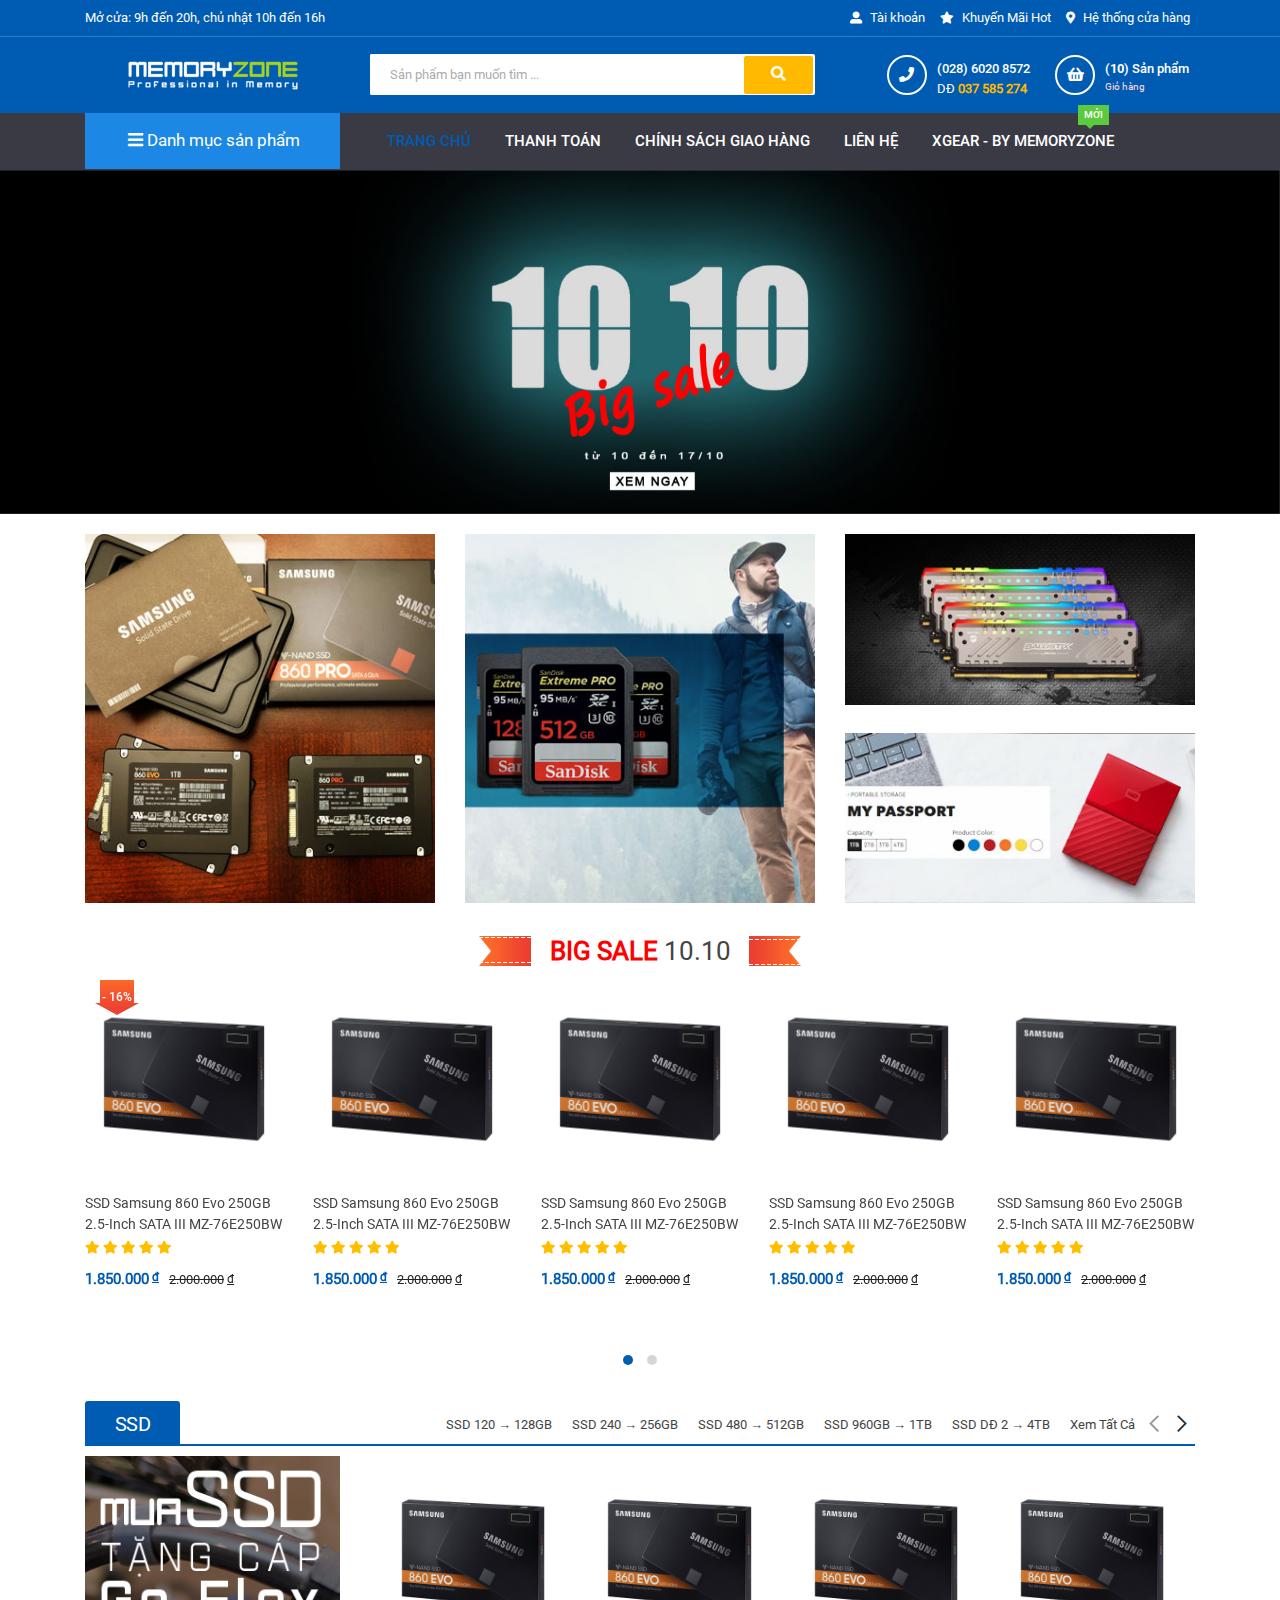
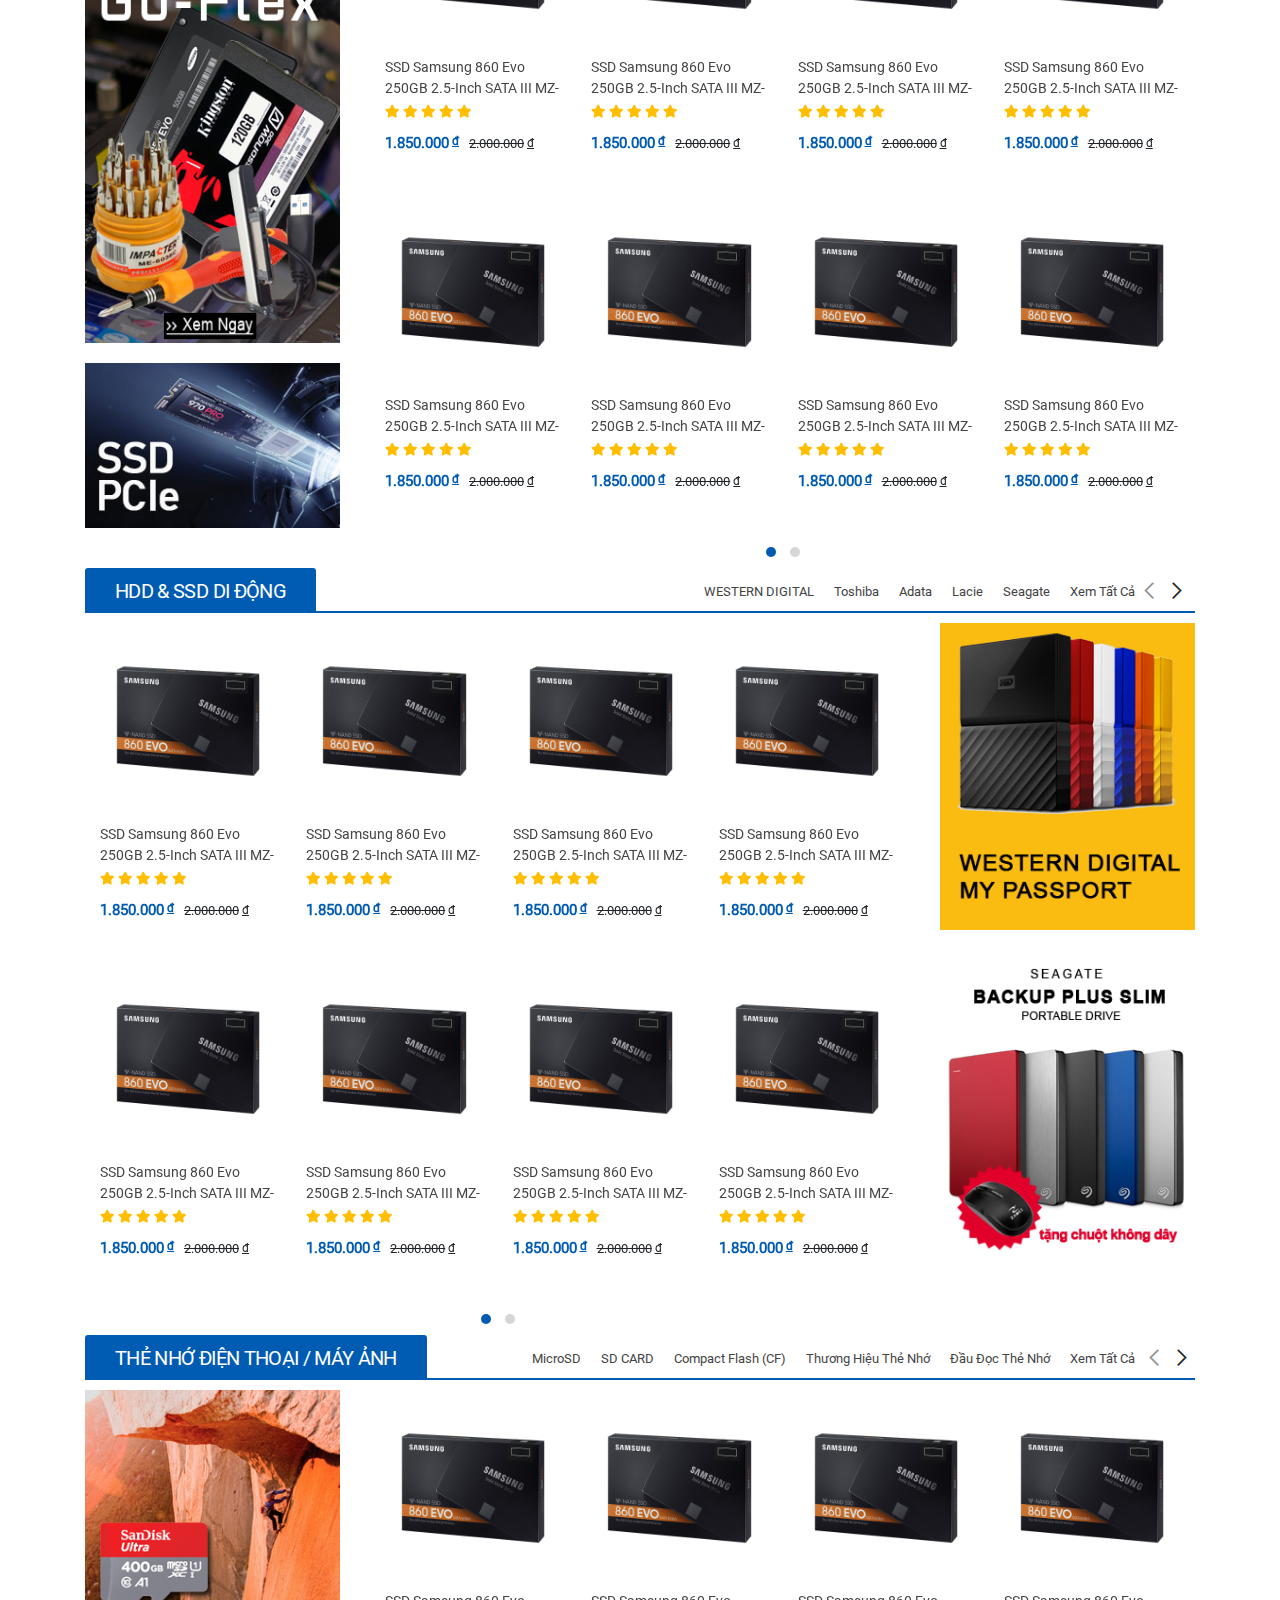
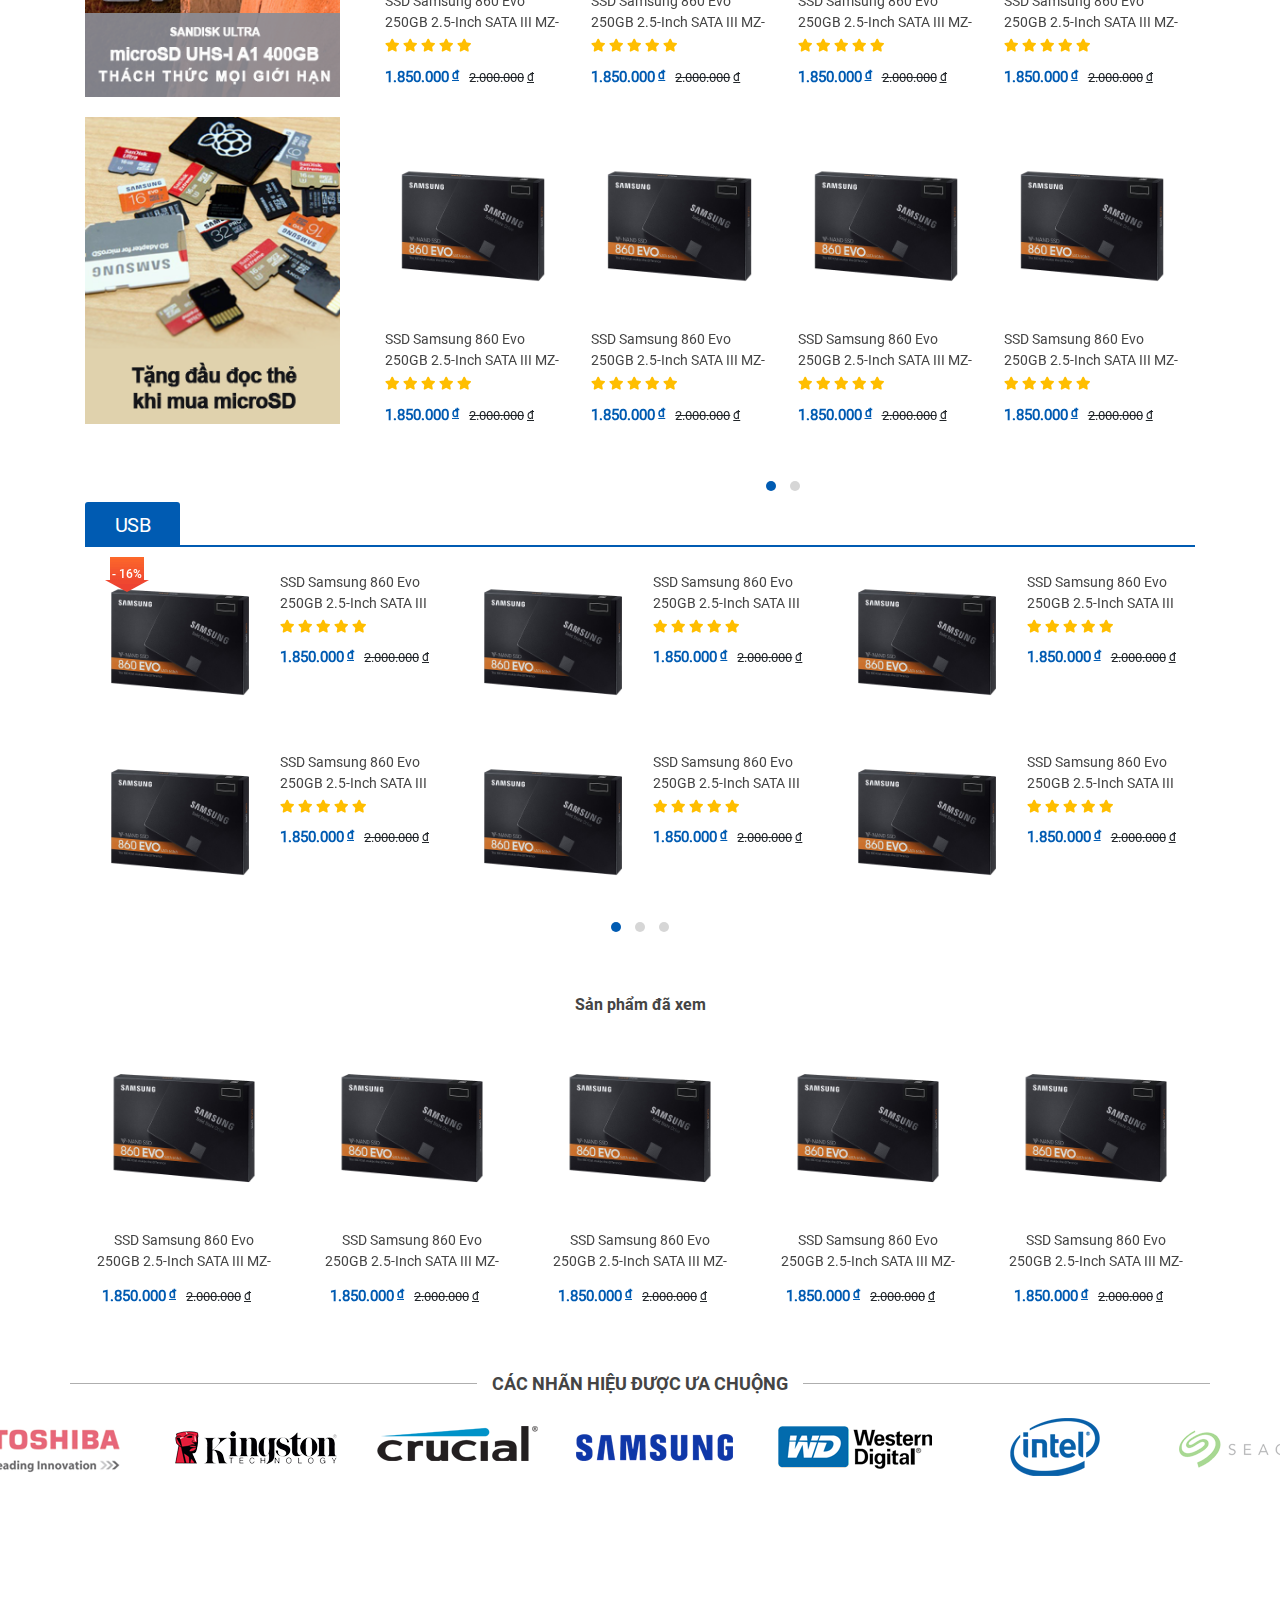
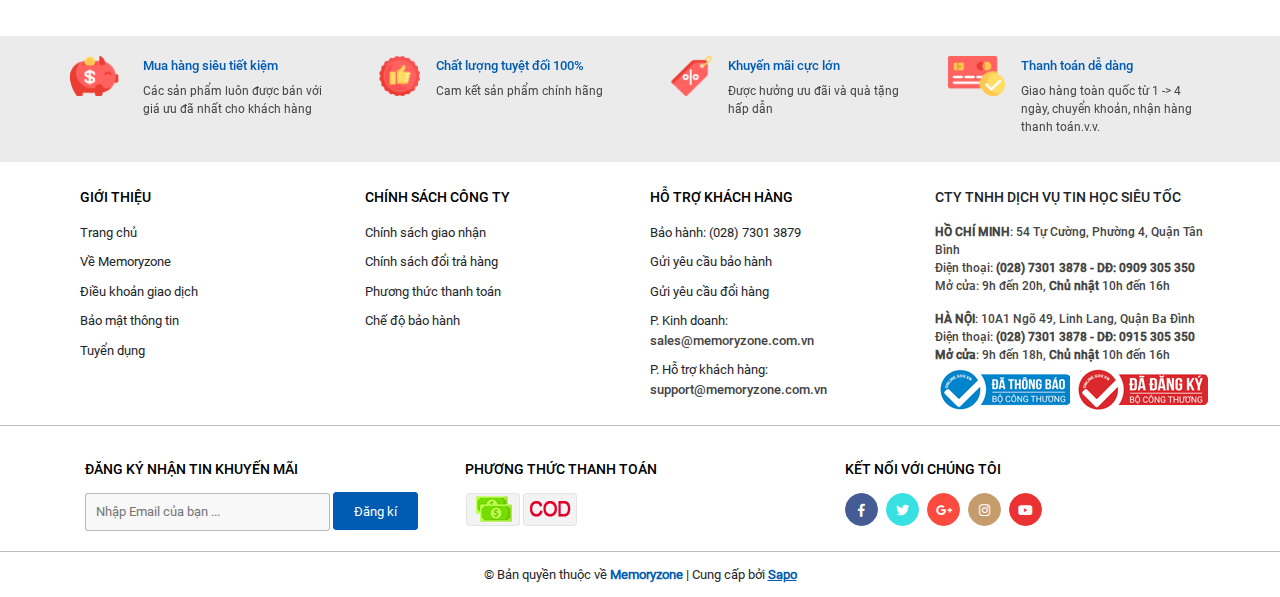
<file: index.html>
<!DOCTYPE html>
<html lang="en">

<head>
    <meta charset="UTF-8">
    <title>Memoryzone - Professional in memory</title>
    <link rel="stylesheet" href="css/loader-circle.css">
    <link rel="icon" href="image/faviconb341.ico">
    <link rel="stylesheet" href="css/bootstrap.min.css">
    <link rel="stylesheet" href="css/all.css">
    <link rel="stylesheet" href="icon/themify-icons.css">
    <link rel="stylesheet" href="css/animate.css">
    <link rel="stylesheet" href="css/owl.carousel.min.css">
    <link rel="stylesheet" href="css/owl.theme.default.min.css">
    <link rel="stylesheet" href="css/index.css">
</head>

<body>
    <!--fullscreen loader-->
    <div class="lds-screen">
    <div class="lds-dual-ring"></div>
    </div>
    <!-- phan tieu de -->
    <header>
        <div class="header__info">
            <div class="container">
                <div class="row">
                    <span class="col-4 d-none d-lg-block text-left">Mở cửa: 9h đến 20h, chủ nhật 10h đến 16h</span>
                    <div class="col-sm-12 col-lg-6 ml-md-auto header__info__new">
                        <span><i class="fas fa-map-marker-alt"></i> Hệ thống cửa hàng</span>
                        <span><i class="fas fa-star"></i> Khuyến Mãi Hot</span>
                        <!-- phan dang nhap dang ki -->
                        <span class="header__info__new__user"><i class="fas fa-user-alt"></i> Tài khoản
                        <div id="user-info">
                            <a href="" id="login"><b>Đăng nhập</b></a>
                            <a href="" id="register"><b>Đăng kí</b></a>
                        </div>
                        </span>
                        <!-- het phan dang nhap dang ki -->
                    </div>
                </div>
            </div>
        </div>
        <!-- phan bao gom logo searchbox hotline -->
        <div class="header__main text-center">
            <div class="container">
                <div class="row">
                    <div class="col-md-12 col-lg-3 " id="header__main__logo">
                        <i class="fas fa-bars icon-colapse"></i>
                        <a href=""><img src="image/logo.png" alt=""></a>
                    </div>
                    <div class="col-lg-5 col-md-12 col-sm-12 text-center">
                        <!-- form searchbox -->
                        <form action="" id="formsearch">
                            <input id="searchbox" type="search" placeholder="Sản phẩm bạn muốn tìm ...">
                            <button type="submit" id="submit"><i class="fas fa-search"></i></button>
                        </form>
                        <!-- het form searchbox -->
                    </div>
                    <div class="col-md-12 col-lg-4 mt-1 ">
                        <div class="header__main__hotline tele-infomation">
                            <span><i class="fa fa-phone"></i></span>
                            <div class="header__main__hotline-info">
                                <p> (028) 6020 8572</p>
                                <p> DĐ <b style="color:#ffba00;">037 585 274</b></p>
                            </div>
                        </div>
                        <!-- the gio hang -->
                        <div class="header__main__hotline cart-infomation">
                            <div class="cart-infomation__fluid"></div>
                            <span><i class="fas fa-shopping-basket"></i>    </span>
                            <div class="header__main__hotline-info">
                                <a href="#" id="product-cart"> (<span id="count-product">10</span>) Sản phẩm</a>
                                <br>
                                <span class="text-cart">Giỏ hàng</span>
                            </div>
                            <div id="cart-context">
                                <div class="cart-list">

                                    <ul class="cart-list__nav">
                                        <div class="cart-list__nav__none">Không có sản phẩm nào trong giỏ hàng .</div>
                                        <!--<li class="cart-list-item">-->
                                            <!--<div class="product-box-w">-->
                                                <!--&lt;!&ndash; hinh minh hoa   &ndash;&gt;-->
                                                <!--<div class="product-img">-->
                                                    <!--<img src="image/imgproduct/860-evo-2-5-inch-06-1da48de5-3e6e-4a8d-8701-c34445584088f269.jpg" alt="">-->
                                                <!--</div>-->
                                                <!--&lt;!&ndash; phan thong tin san pham &ndash;&gt;-->
                                                <!--<div class="product-info">-->
                                                    <!--&lt;!&ndash; ten san pham &ndash;&gt;-->
                                                    <!--<h3 class="product-name"><a href="" title="SSD Samsung 860 Evo 250GB 2.5-Inch SATA III MZ-76E250BW">-->
                                                        <!--SSD Samsung 860 Evo 250GB 2.5-Inch SATA III MZ-76E250BW-->
                                                    <!--</a>-->
                                                    <!--</h3>-->

                                                    <!--&lt;!&ndash; gia chi tiet san pham &ndash;&gt;-->
                                                    <!--<div class="product-price">-->
                                                        <!--<div class="new-price price">1850000</div>-->
                                                        <!--<div class="old-price price">2000000</div>-->
                                                    <!--</div>-->
                                                    <!--<div class="product-select">-->
                                                        <!--<button class="product-select__minus">-</button>-->
                                                        <!--<input type="number"  min="1" maxlength="2" value="1" class="product-select__count">-->
                                                        <!--<button class="product-select__plus">+</button>-->
                                                    <!--</div>-->
                                                <!--</div>-->

                                            <!--</div>-->
                                            <!--<span class="giang-close"><i></i></span>-->
                                            <!--&lt;!&ndash;<span class="cart-item-delete"><i class="ti-close"></i></span>&ndash;&gt;-->
                                            <!--&lt;!&ndash; het 1 san pham &ndash;&gt;-->
                                        <!--</li>-->
                                        <!--&lt;!&ndash;het san pham da mua&ndash;&gt;-->
                                        <!--<li class="cart-list-item">-->
                                            <!--<div class="product-box-w">-->
                                                <!--&lt;!&ndash; hinh minh hoa   &ndash;&gt;-->
                                                <!--<div class="product-img">-->
                                                    <!--<img src="image/imgproduct/860-evo-2-5-inch-06-1da48de5-3e6e-4a8d-8701-c34445584088f269.jpg" alt="">-->
                                                <!--</div>-->
                                                <!--&lt;!&ndash; phan thong tin san pham &ndash;&gt;-->
                                                <!--<div class="product-info">-->
                                                    <!--&lt;!&ndash; ten san pham &ndash;&gt;-->
                                                    <!--<h3 class="product-name"><a href="" title="SSD Samsung 860 Evo 250GB 2.5-Inch SATA III MZ-76E250BW">-->
                                                        <!--SSD Samsung 860 Evo 250GB 2.5-Inch SATA III MZ-76E250BW-->
                                                    <!--</a>-->
                                                    <!--</h3>-->

                                                    <!--&lt;!&ndash; gia chi tiet san pham &ndash;&gt;-->
                                                    <!--<div class="product-price">-->
                                                        <!--<div class="new-price price">1850000</div>-->
                                                        <!--<div class="old-price price">2000000</div>-->
                                                    <!--</div>-->
                                                    <!--<div class="product-select">-->
                                                        <!--<button class="product-select__minus">-</button>-->
                                                        <!--<input title="" type="number" min="1" maxlength="2" value="1" class="product-select__count">-->
                                                        <!--<button class="product-select__plus">+</button>-->
                                                    <!--</div>-->
                                                <!--</div>-->

                                            <!--</div>-->
                                            <!--<span class="giang-close"><i></i></span>-->
                                            <!--&lt;!&ndash;<span class="cart-item-delete"><i class="ti-close"></i></span>&ndash;&gt;-->
                                            <!--&lt;!&ndash; het 1 san pham &ndash;&gt;-->
                                        <!--</li>-->
                                        <!--<li class="cart-list-item">-->
                                            <!--<div class="product-box-w">-->
                                                <!--&lt;!&ndash; hinh minh hoa   &ndash;&gt;-->
                                                <!--<div class="product-img">-->
                                                    <!--<img src="image/imgproduct/860-evo-2-5-inch-06-1da48de5-3e6e-4a8d-8701-c34445584088f269.jpg" alt="">-->
                                                <!--</div>-->
                                                <!--&lt;!&ndash; phan thong tin san pham &ndash;&gt;-->
                                                <!--<div class="product-info">-->
                                                    <!--&lt;!&ndash; ten san pham &ndash;&gt;-->
                                                    <!--<h3 class="product-name"><a href="" title="SSD Samsung 860 Evo 250GB 2.5-Inch SATA III MZ-76E250BW">-->
                                                        <!--SSD Samsung 860 Evo 250GB 2.5-Inch SATA III MZ-76E250BW-->
                                                    <!--</a>-->
                                                    <!--</h3>-->

                                                    <!--&lt;!&ndash; gia chi tiet san pham &ndash;&gt;-->
                                                    <!--<div class="product-price">-->
                                                        <!--<div class="new-price price">1850000</div>-->
                                                        <!--<div class="old-price price">2000000</div>-->
                                                    <!--</div>-->
                                                    <!--<div class="product-select">-->
                                                        <!--<button class="product-select__minus">-</button>-->
                                                        <!--<input type="number"  min="1" maxlength="2" value="1" class="product-select__count">-->
                                                        <!--<button class="product-select__plus">+</button>-->
                                                    <!--</div>-->
                                                <!--</div>-->

                                            <!--</div>-->
                                            <!--<span class="giang-close"><i></i></span>-->
                                            <!--&lt;!&ndash;<span class="cart-item-delete"><i class="ti-close"></i></span>&ndash;&gt;-->
                                            <!--&lt;!&ndash; het 1 san pham &ndash;&gt;-->
                                        <!--</li>-->
                                        <!--<li class="cart-list-item">-->
                                            <!--<div class="product-box-w">-->
                                                <!--&lt;!&ndash; hinh minh hoa   &ndash;&gt;-->
                                                <!--<div class="product-img">-->
                                                    <!--<img src="image/imgproduct/860-evo-2-5-inch-06-1da48de5-3e6e-4a8d-8701-c34445584088f269.jpg" alt="">-->
                                                <!--</div>-->
                                                <!--&lt;!&ndash; phan thong tin san pham &ndash;&gt;-->
                                                <!--<div class="product-info">-->
                                                    <!--&lt;!&ndash; ten san pham &ndash;&gt;-->
                                                    <!--<h3 class="product-name"><a href="" title="SSD Samsung 860 Evo 250GB 2.5-Inch SATA III MZ-76E250BW">-->
                                                        <!--SSD Samsung 860 Evo 250GB 2.5-Inch SATA III MZ-76E250BW-->
                                                    <!--</a>-->
                                                    <!--</h3>-->

                                                    <!--&lt;!&ndash; gia chi tiet san pham &ndash;&gt;-->
                                                    <!--<div class="product-price">-->
                                                        <!--<div class="new-price price">1850000</div>-->
                                                        <!--<div class="old-price price">2000000</div>-->
                                                    <!--</div>-->
                                                    <!--<div class="product-select">-->
                                                        <!--<button class="product-select__minus">-</button>-->
                                                        <!--<input type="number"  min="1" maxlength="2" value="1" class="product-select__count">-->
                                                        <!--<button class="product-select__plus">+</button>-->
                                                    <!--</div>-->
                                                <!--</div>-->

                                            <!--</div>-->
                                            <!--<span class="giang-close"><i></i></span>-->
                                            <!--&lt;!&ndash;<span class="cart-item-delete"><i class="ti-close"></i></span>&ndash;&gt;-->
                                            <!--&lt;!&ndash; het 1 san pham &ndash;&gt;-->
                                    <!--</li>-->
                                        <!--&lt;!&ndash;het san pham da mua&ndash;&gt;-->
                                    </ul>
                                    <div class="cart-list__action">
                                        <div class="cart-list-totalprice">
                                            <span>Tổng tiền:</span>
                                            <span class="price ">3500000</span>
                                        </div>
                                        <a href="">
                                            <div class="cart-list-paymoney">
                                                Tiến hành thanh toán
                                            </div>
                                        </a>
                                        <a href="">
                                            <div class="cart-list-gotocart">
                                                Đi đế giỏ hàng
                                            </div>
                                        </a>
                                    </div>
                                </div>
                            </div>
                        </div>
                        <!-- het the gio hang -->
                    </div>
                </div>
            </div>
        </div>
        <!-- het phan searchbox -->
    </header>
    <!-- thanh menu -->
    <div class="wrap-main text-center">
        <div class="container">
            <div class="row">
                <div class="col-lg-3 col-md-12">
                    <!-- phan menu so xuong -->
                    <div class="menu-toogle">
                        <a href="" class="menu-toogle-text">
                            <i class="fas fa-bars"></i>
                        <span>Danh mục sản phẩm</span>
                        </a>
                        <div class="list_menu_header menu_all_site col-lg-12">
                            <!-- list danh muc phan loai -->
                            <ul class="ul_menu site-nav-vetical">
                                <!-- 1 loai -->
                                <li class="nav_item lv1 li_check">
                                    <a target="_blank" href="best-seller.html" title="BEST SELLER">BEST SELLER
            <i class="ti-angle-right drop-icon"></i>
        </a>
                                    <!-- list cac san pham trong 1 loai -->
                                    <ul class="ul_content_right_1 row">
                                        <li class="nav_item lv2 col-lg-3 col-md-3"><a target="_blank" href="top-10-ssd.html" title="TOP SSD">TOP SSD</a></li>
                                        <li class="nav_item lv2 col-lg-3 col-md-3"><a target="_blank" href="top-10-usb.html" title="Top USB">Top USB</a></li>
                                        <li class="nav_item lv2 col-lg-3 col-md-3"><a target="_blank" href="top-10-ssd.html" title="Top SSD">Top SSD</a></li>
                                        <li class="nav_item lv2 col-lg-3 col-md-3"><a target="_blank" href="top-10-microsd.html" title="Top microSD">Top microSD</a></li>
                                        <li class="nav_item lv2 col-lg-3 col-md-3"><a target="_blank" href="top-o-cung-di-dong.html" title="Top ổ cứng di động">Top ổ cứng di động</a></li>
                                        <li class="nav_item lv2 col-lg-3 col-md-3"><a target="_blank" href="the-class-10-u3.html" title="Thẻ nhớ Class 10 U3">Thẻ nhớ Class 10 U3</a></li>
                                    </ul>
                                </li>
                                <!-- 1 loai -->
                                <li class="nav_item lv1 li_check">
                                    <a target="_blank" href="#" title="THẺ NHỚ">THẺ NHỚ
            <i class="ti-angle-right drop-icon"></i>
        </a>
                                    <!-- list cac san pham trong 1 loai -->
                                    <ul class="ul_content_right_1 row">
                                        <li class="nav_item lv2 col-lg-3 col-md-3">
                                            <a target="_blank" href="micro-sd.html" title="MicroSD">MicroSD</a>
                                            <!-- list san pham chi tiet -->
                                            <ul class="ul_content_right_2">
                                                <li class="nav_item lv3"><a target="_blank" href="microsd-16gb.html" title="MicroSD 16GB">MicroSD 16GB</a></li>
                                                <li class="nav_item lv3"><a target="_blank" href="microsd-32gb.html" title="MicroSD 32GB">MicroSD 32GB</a></li>
                                                <li class="nav_item lv3"><a target="_blank" href="microsd-64gb.html" title="MicroSD 64GB">MicroSD 64GB</a></li>
                                                <li class="nav_item lv3"><a target="_blank" href="microsd-128gb.html" title="MicroSD 128GB">MicroSD 128GB</a></li>
                                                <li class="nav_item lv3"><a target="_blank" href="microsd-200gb-512gb.html" title="MicroSD 200GB – 512GB">MicroSD 200GB – 512GB</a></li>
                                            </ul>
                                            <!-- het list san pham chi tiet -->
                                        </li>
                                        <li class="nav_item lv2 col-lg-3 col-md-3">
                                            <a target="_blank" href="sd-card.html" title="SD Card">SD Card</a>
                                            <ul class="ul_content_right_2">
                                                <li class="nav_item lv3"><a target="_blank" href="sd-16gb.html" title="SD 16GB">SD 16GB</a></li>
                                                <li class="nav_item lv3"><a target="_blank" href="sd-32gb.html" title="SD 32GB">SD 32GB</a></li>
                                                <li class="nav_item lv3"><a target="_blank" href="sd-64gb.html" title="SD 64GB">SD 64GB</a></li>
                                                <li class="nav_item lv3"><a target="_blank" href="sd-128gb.html" title="SD 128GB">SD 128GB</a></li>
                                                <li class="nav_item lv3"><a target="_blank" href="sd-256gb.html" title="SD 256GB">SD 256GB</a></li>
                                                <li class="nav_item lv3"><a target="_blank" href="sd-512gb.html" title="SD 512GB">SD 512GB</a></li>
                                                <li class="nav_item lv3"><a target="_blank" href="sd-accessories.html" title="SD Accessories">SD Accessories</a></li>
                                            </ul>
                                        </li>
                                        <li class="nav_item lv2 col-lg-3 col-md-3">
                                            <a target="_blank" href="compact-flash-cf.html" title="Compact flash (CF)">Compact flash (CF)</a>
                                            <ul class="ul_content_right_2">
                                                <li class="nav_item lv3"><a target="_blank" href="cf-16gb.html" title="CF 16GB">CF 16GB</a></li>
                                                <li class="nav_item lv3"><a target="_blank" href="cf-32gb.html" title="CF 32GB">CF 32GB</a></li>
                                                <li class="nav_item lv3"><a target="_blank" href="cf-64gb.html" title="CF 64GB">CF 64GB</a></li>
                                                <li class="nav_item lv3"><a target="_blank" href="cf-128gb.html" title="CF 128GB">CF 128GB</a></li>
                                                <li class="nav_item lv3"><a target="_blank" href="cf-256gb.html" title="CF 256GB">CF 256GB</a></li>
                                                <li class="nav_item lv3"><a target="_blank" href="cfast.html" title="CFast">CFast</a></li>
                                                <li class="nav_item lv3"><a target="_blank" href="cf-accessories.html" title="CF Accessories">CF Accessories</a></li>
                                            </ul>
                                        </li>
                                        <li class="nav_item lv2 col-lg-3 col-md-3">
                                            <a target="_blank" href="#" title="Thương hiệu thẻ nhớ">Thương hiệu thẻ nhớ</a>
                                            <ul class="ul_content_right_2">
                                                <li class="nav_item lv3"><a target="_blank" href="the-nho-sandisk.html" title="Thẻ nhớ SanDisk">Thẻ nhớ SanDisk</a></li>
                                                <li class="nav_item lv3"><a target="_blank" href="the-nho-samsung.html" title="Thẻ nhớ Samsung">Thẻ nhớ Samsung</a></li>
                                                <li class="nav_item lv3"><a target="_blank" href="the-nho-toshiba.html" title="Thẻ nhớ Toshiba">Thẻ nhớ Toshiba</a></li>
                                                <li class="nav_item lv3"><a target="_blank" href="the-nho-kingston.html" title="Thẻ nhớ Kingston">Thẻ nhớ Kingston</a></li>
                                                <li class="nav_item lv3"><a target="_blank" href="the-nho-lexar.html" title="Thẻ nhớ Lexar">Thẻ nhớ Lexar</a></li>
                                            </ul>
                                        </li>
                                        <li class="nav_item lv2 col-lg-3 col-md-3">
                                            <a target="_blank" href="dau-doc-the-nho.html" title="Đầu Đọc Thẻ Nhớ">Đầu Đọc Thẻ Nhớ</a>
                                            <ul class="ul_content_right_2">
                                                <li class="nav_item lv3"><a target="_blank" href="dau-doc-the-nho-2-0.html" title="Đầu Đọc Thẻ Nhớ 2.0">Đầu Đọc Thẻ Nhớ 2.0</a></li>
                                                <li class="nav_item lv3"><a target="_blank" href="dau-doc-the-nho-3-0.html" title="Đầu Đọc Thẻ Nhớ 3.0">Đầu Đọc Thẻ Nhớ 3.0</a></li>
                                            </ul>
                                        </li>
                                        <li class="nav_item lv2 col-lg-3 col-md-3"><a target="_blank" href="sd-wifi-nfc.html" title="SD Wifi / NFC">SD Wifi / NFC</a></li>
                                        <li class="nav_item lv2 col-lg-3 col-md-3"><a target="_blank" href="memory-stick-pro-duo.html" title="Memory Stick Pro Duo">Memory Stick Pro Duo</a></li>
                                    </ul>
                                    <!--het list cac san pham trong 1 loai -->
                                </li>
                                <!-- het 1 loai -->
                                <li class="nav_item lv1 li_check">
                                    <a target="_blank" href="usb.html" title="USB">USB
            <i class="ti-angle-right drop-icon"></i>
        </a>
                                    <ul class="ul_content_right_1 row">
                                        <li class="nav_item lv2 col-lg-3 col-md-3">
                                            <a target="_blank" href="#" title="DUNG LƯỢNG USB">DUNG LƯỢNG USB</a>
                                            <ul class="ul_content_right_2">
                                                <li class="nav_item lv3"><a target="_blank" href="usb-8gb.html" title="USB 8GB">USB 8GB</a></li>
                                                <li class="nav_item lv3"><a target="_blank" href="usb-16gb.html" title="USB 16GB">USB 16GB</a></li>
                                                <li class="nav_item lv3"><a target="_blank" href="usb-32gb.html" title="USB 32GB">USB 32GB</a></li>
                                                <li class="nav_item lv3"><a target="_blank" href="usb-64gb.html" title="USB 64GB">USB 64GB</a></li>
                                                <li class="nav_item lv3"><a target="_blank" href="usb-128gb.html" title="USB 128GB">USB 128GB</a></li>
                                                <li class="nav_item lv3"><a target="_blank" href="usb-256gb.html" title="USB 256GB">USB 256GB</a></li>
                                                <li class="nav_item lv3"><a target="_blank" href="usb-512gb.html" title="USB 512GB">USB 512GB</a></li>
                                                <li class="nav_item lv3"><a target="_blank" href="usb-1tb.html" title="USB 1TB">USB 1TB</a></li>
                                            </ul>
                                        </li>
                                        <li class="nav_item lv2 col-lg-3 col-md-3">
                                            <a target="_blank" href="#" title="THƯƠNG HIỆU USB">THƯƠNG HIỆU USB</a>
                                            <ul class="ul_content_right_2">
                                                <li class="nav_item lv3"><a target="_blank" href="usb-sandisk.html" title="USB SANDISK">USB SANDISK</a></li>
                                                <li class="nav_item lv3"><a target="_blank" href="usb-samsung.html" title="USB SAMSUNG">USB SAMSUNG</a></li>
                                                <li class="nav_item lv3"><a target="_blank" href="usb-kingston.html" title="USB KINGSTON">USB KINGSTON</a></li>
                                                <li class="nav_item lv3"><a target="_blank" href="usb-lexar.html" title="USB LEXAR">USB LEXAR</a></li>
                                                <li class="nav_item lv3"><a target="_blank" href="usb-corsair.html" title="USB CORSAIR">USB CORSAIR</a></li>
                                            </ul>
                                        </li>
                                        <li class="nav_item lv2 col-lg-3 col-md-3">
                                            <a target="_blank" href="#" title="CHUẨN USB">CHUẨN USB</a>
                                            <ul class="ul_content_right_2">
                                                <li class="nav_item lv3"><a target="_blank" href="usb-3-0.html" title="USB  3.0">USB  3.0</a></li>
                                                <li class="nav_item lv3"><a target="_blank" href="usb-3-1.html" title="USB 3.1">USB 3.1</a></li>
                                            </ul>
                                        </li>
                                        <li class="nav_item lv2 col-lg-3 col-md-3"><a target="_blank" href="usb-otg.html" title="USB OTG">USB OTG</a></li>
                                    </ul>
                                </li>
                                <li class="nav_item lv1 li_check">
                                    <a target="_blank" href="ssd.html" title="SSD">SSD
            <i class="ti-angle-right drop-icon"></i>
        </a>
                                    <ul class="ul_content_right_1 row">
                                        <li class="nav_item lv2 col-lg-3 col-md-3">
                                            <a target="_blank" href="#" title="DUNG LƯỢNG">DUNG LƯỢNG</a>
                                            <ul class="ul_content_right_2">
                                                <li class="nav_item lv3"><a target="_blank" href="o-cung-ssd-120gb-ssd-128gb.html" title="SSD 120GB – 128GB">SSD 120GB – 128GB</a></li>
                                                <li class="nav_item lv3"><a target="_blank" href="o-cung-ssd-240gb-ssd-256gb.html" title="SSD 240GB – 250GB – 256GB">SSD 240GB – 250GB – 256GB</a></li>
                                                <li class="nav_item lv3"><a target="_blank" href="o-cung-ssd-480gb-ssd-512gb.html" title="SSD 480GB – 500GB – 512GB">SSD 480GB – 500GB – 512GB</a></li>
                                                <li class="nav_item lv3"><a target="_blank" href="o-cung-ssd-1tb.html" title="SSD 750GB – 1TB">SSD 750GB – 1TB</a></li>
                                                <li class="nav_item lv3"><a target="_blank" href="o-cung-ssd-2tb.html" title="SSD 2TB – 4TB">SSD 2TB – 4TB</a></li>
                                            </ul>
                                        </li>
                                        <li class="nav_item lv2 col-lg-3 col-md-3">
                                            <a target="_blank" href="#" title="THƯƠNG HIỆU">THƯƠNG HIỆU</a>
                                            <ul class="ul_content_right_2">
                                                <li class="nav_item lv3"><a target="_blank" href="o-cung-ssd-plextor.html" title="SSD Plextor">SSD Plextor</a></li>
                                                <li class="nav_item lv3"><a target="_blank" href="o-cung-ssd-samsung.html" title="SSD Samsung">SSD Samsung</a></li>
                                                <li class="nav_item lv3"><a target="_blank" href="o-cung-ssd-sandisk.html" title="SSD Sandisk">SSD Sandisk</a></li>
                                                <li class="nav_item lv3"><a target="_blank" href="o-cung-ssd-kingston.html" title="SSD Kingston">SSD Kingston</a></li>
                                                <li class="nav_item lv3"><a target="_blank" href="o-cung-ssd-intel.html" title="SSD Intel">SSD Intel</a></li>
                                                <li class="nav_item lv3"><a target="_blank" href="o-cung-ssd-crucial.html" title="SSD Crucial">SSD Crucial</a></li>
                                                <li class="nav_item lv3"><a target="_blank" href="o-cung-ssd-western-digital.html" title="SSD Western Digital">SSD Western Digital</a></li>
                                            </ul>
                                        </li>
                                        <li class="nav_item lv2 col-lg-3 col-md-3">
                                            <a target="_blank" href="#" title="CHUẨN SSD">CHUẨN SSD</a>
                                            <ul class="ul_content_right_2">
                                                <li class="nav_item lv3"><a target="_blank" href="#" title="1.8 inche">1.8 inche</a></li>
                                                <li class="nav_item lv3"><a target="_blank" href="ssd-2-5-inche.html" title="2.5 inche (Chuẩn phổ thông)">2.5 inche (Chuẩn phổ thông)</a></li>
                                                <li class="nav_item lv3"><a target="_blank" href="ssd-m-2-sata.html" title="M.2 SATA">M.2 SATA</a></li>
                                                <li class="nav_item lv3"><a target="_blank" href="ssd-m-2-pcie.html" title="M.2 PCie">M.2 PCie</a></li>
                                                <li class="nav_item lv3"><a target="_blank" href="ssd-msata.html" title="mSATA">mSATA</a></li>
                                                <li class="nav_item lv3"><a target="_blank" href="ssd-msata-mini.html" title="mSATA mini">mSATA mini</a></li>
                                            </ul>
                                        </li>
                                        <li class="nav_item lv2 col-lg-3 col-md-3"><a target="_blank" href="#" title="SSD SERVER (Enterprise)">SSD SERVER (Enterprise)</a></li>
                                        <li class="nav_item lv2 col-lg-3 col-md-3"><a target="_blank" href="ssd-intel-optane.html" title="SSD Intel Optane">SSD Intel Optane</a></li>
                                        <li class="nav_item lv2 col-lg-3 col-md-3"><a target="_blank" href="ssd-macbook.html" title="SSD Macbook">SSD Macbook</a></li>
                                    </ul>
                                </li>
                                <li class="nav_item lv1 li_check">
                                    <a target="_blank" href="index.html" title="RAM MÁY TÍNH">RAM MÁY TÍNH
            <i class="ti-angle-right drop-icon"></i>
        </a>
                                    <ul class="ul_content_right_1 row">
                                        <li class="nav_item lv2 col-lg-3 col-md-3">
                                            <a target="_blank" href="#" title="RAM LAPTOP">RAM LAPTOP</a>
                                            <ul class="ul_content_right_2">
                                                <li class="nav_item lv3"><a target="_blank" href="ram-ddr3-for-laptop.html" title="Ram DDR3 For Laptop">Ram DDR3 For Laptop</a></li>
                                                <li class="nav_item lv3"><a target="_blank" href="ram-ddr4-for-laptop.html" title="Ram DDR4 For Laptop">Ram DDR4 For Laptop</a></li>
                                            </ul>
                                        </li>
                                        <li class="nav_item lv2 col-lg-3 col-md-3">
                                            <a target="_blank" href="#" title="RAM DESKTOP">RAM DESKTOP</a>
                                            <ul class="ul_content_right_2">
                                                <li class="nav_item lv3"><a target="_blank" href="ram-ddr3-for-desktop.html" title="Ram DDR3 For Desktop">Ram DDR3 For Desktop</a></li>
                                                <li class="nav_item lv3"><a target="_blank" href="ram-ddr4-for-desktop.html" title="Ram DDR4 For Desktop">Ram DDR4 For Desktop</a></li>
                                            </ul>
                                        </li>
                                        <li class="nav_item lv2 col-lg-3 col-md-3">
                                            <a target="_blank" href="#" title="DUNG LƯỢNG RAM">DUNG LƯỢNG RAM</a>
                                            <ul class="ul_content_right_2">
                                                <li class="nav_item lv3"><a target="_blank" href="ram-4gb.html" title="4GB RAM">4GB RAM</a></li>
                                                <li class="nav_item lv3"><a target="_blank" href="ram-8gb.html" title="8GB RAM">8GB RAM</a></li>
                                                <li class="nav_item lv3"><a target="_blank" href="ram-16gb.html" title="16GB RAM">16GB RAM</a></li>
                                                <li class="nav_item lv3"><a target="_blank" href="ram-32gb.html" title="32GB RAM">32GB RAM</a></li>
                                                <li class="nav_item lv3"><a target="_blank" href="ram-64gb.html" title="64GB RAM">64GB RAM</a></li>
                                            </ul>
                                        </li>
                                        <li class="nav_item lv2 col-lg-3 col-md-3">
                                            <a target="_blank" href="#" title="BUS RAM">BUS RAM</a>
                                            <ul class="ul_content_right_2">
                                                <li class="nav_item lv3"><a target="_blank" href="bus-1600mhz.html" title="BUS 1600MHz">BUS 1600MHz</a></li>
                                                <li class="nav_item lv3"><a target="_blank" href="bus-2133mhz.html" title="BUS 2133MHz">BUS 2133MHz</a></li>
                                                <li class="nav_item lv3"><a target="_blank" href="bus-2400mhz.html" title="BUS 2400MHz">BUS 2400MHz</a></li>
                                                <li class="nav_item lv3"><a target="_blank" href="bus-2666mhz.html" title="BUS 2666MHz">BUS 2666MHz</a></li>
                                                <li class="nav_item lv3"><a target="_blank" href="bus-3000mhz.html" title="BUS 3000MHz">BUS 3000MHz</a></li>
                                                <li class="nav_item lv3"><a target="_blank" href="bus-3200mhz.html" title="BUS 3200MHz">BUS 3200MHz</a></li>
                                                <li class="nav_item lv3"><a target="_blank" href="bus-3600mhz.html" title="BUS 3600MHz">BUS 3600MHz</a></li>
                                            </ul>
                                        </li>
                                    </ul>
                                </li>
                                <li class="nav_item lv1 li_check">
                                    <a target="_blank" href="o-cung-di-dong.html" title="Ổ CỨNG DI ĐỘNG">Ổ CỨNG DI ĐỘNG
            <i class="ti-angle-right drop-icon"></i>
        </a>
                                    <ul class="ul_content_right_1 row">
                                        <li class="nav_item lv2 col-lg-3 col-md-3">
                                            <a target="_blank" href="#" title="DUNG LƯỢNG Ổ CỨNG DĐ">DUNG LƯỢNG Ổ CỨNG DĐ</a>
                                            <ul class="ul_content_right_2">
                                                <li class="nav_item lv3"><a target="_blank" href="o-cung-di-dong-1tb.html" title="Ổ cứng di động 1TB">Ổ cứng di động 1TB</a></li>
                                                <li class="nav_item lv3"><a target="_blank" href="o-cung-di-dong-2tb.html" title="Ổ cứng di động 2TB">Ổ cứng di động 2TB</a></li>
                                                <li class="nav_item lv3"><a target="_blank" href="o-cung-di-dong-3tb.html" title="Ổ cứng di động 3TB">Ổ cứng di động 3TB</a></li>
                                                <li class="nav_item lv3"><a target="_blank" href="o-cung-di-dong-4tb.html" title="Ổ cứng di động 4TB – 8TB">Ổ cứng di động 4TB – 8TB</a></li>
                                            </ul>
                                        </li>
                                        <li class="nav_item lv2 col-lg-3 col-md-3">
                                            <a target="_blank" href="#" title="THƯƠNG HIỆU Ổ CỨNG DĐ">THƯƠNG HIỆU Ổ CỨNG DĐ</a>
                                            <ul class="ul_content_right_2">
                                                <li class="nav_item lv3"><a target="_blank" href="o-cung-di-dong-western.html" title="WESTERN DIGITAL">WESTERN DIGITAL</a></li>
                                                <li class="nav_item lv3"><a target="_blank" href="o-cung-di-dong-toshiba.html" title="TOSHIBA">TOSHIBA</a></li>
                                                <li class="nav_item lv3"><a target="_blank" href="o-cung-di-dong-adata.html" title="ADATA">ADATA</a></li>
                                                <li class="nav_item lv3"><a target="_blank" href="o-cung-di-dong-lacie.html" title="LACIE">LACIE</a></li>
                                                <li class="nav_item lv3"><a target="_blank" href="o-cung-di-dong-seagate.html" title="SEAGATE">SEAGATE</a></li>
                                                <li class="nav_item lv3"><a target="_blank" href="o-cung-di-dong-silicon-power.html" title="SILICON POWER">SILICON POWER</a></li>
                                                <li class="nav_item lv3"><a target="_blank" href="o-cung-di-dong-transcend.html" title="TRANSCEND">TRANSCEND</a></li>
                                            </ul>
                                        </li>
                                        <li class="nav_item lv2 col-lg-3 col-md-3"><a target="_blank" href="phu-kien-o-cung-di-dong.html" title="Phụ kiện ổ cứng di động">Phụ kiện ổ cứng di động</a></li>
                                    </ul>
                                </li>
                                <li class="nav_item lv1 li_check">
                                    <a target="_blank" href="o-cung-ssd-di-dong.html" title="Ổ CỨNG SSD DI ĐỘNG">Ổ CỨNG SSD DI ĐỘNG
            <i class="ti-angle-right drop-icon"></i>
        </a>
                                    <ul class="ul_content_right_1 row">
                                        <li class="nav_item lv2 col-lg-3 col-md-3">
                                            <a target="_blank" href="#" title="DUNG LƯỢNG SSD DĐ">DUNG LƯỢNG SSD DĐ</a>
                                            <ul class="ul_content_right_2">
                                                <li class="nav_item lv3"><a target="_blank" href="o-cung-ssd-di-dong-120-128gb.html" title="SSD DĐ 120 → 128GB">SSD DĐ 120 → 128GB</a></li>
                                                <li class="nav_item lv3"><a target="_blank" href="o-cung-ssd-di-dong-240-256gb.html" title="SSD DĐ 240 → 256GB">SSD DĐ 240 → 256GB</a></li>
                                                <li class="nav_item lv3"><a target="_blank" href="o-cung-ssd-di-dong-480-512gb.html" title="SSD DĐ 480 → 512GB">SSD DĐ 480 → 512GB</a></li>
                                                <li class="nav_item lv3"><a target="_blank" href="o-cung-ssd-di-dong-960gb-1tb.html" title="SSD DĐ 960GB → 1TB">SSD DĐ 960GB → 1TB</a></li>
                                                <li class="nav_item lv3"><a target="_blank" href="o-cung-ssd-di-dong-2-4tb.html" title="SSD DĐ 2 → 4TB">SSD DĐ 2 → 4TB</a></li>
                                            </ul>
                                        </li>
                                        <li class="nav_item lv2 col-lg-3 col-md-3">
                                            <a target="_blank" href="#" title="THƯƠNG HIỆU SSD DĐ">THƯƠNG HIỆU SSD DĐ</a>
                                            <ul class="ul_content_right_2">
                                                <li class="nav_item lv3"><a target="_blank" href="ssd-di-dong-samsung-1.html" title="SSD DĐ SAMSUNG">SSD DĐ SAMSUNG</a></li>
                                                <li class="nav_item lv3"><a target="_blank" href="ssd-di-dong-western.html" title="SSD DĐ WESTERN DIGITAL">SSD DĐ WESTERN DIGITAL</a></li>
                                                <li class="nav_item lv3"><a target="_blank" href="ssd-di-dong-toshiba.html" title="SSD DĐ TOSHIBA">SSD DĐ TOSHIBA</a></li>
                                            </ul>
                                        </li>
                                    </ul>
                                </li>
                                <li class="nav_item lv1 li_check">
                                    <a target="_blank" href="hdd.html" title="HDD">HDD
        </a>
                                </li>
                                <li class="nav_item lv1 li_check">
                                    <a target="_blank" href="o-cung-desktop-cloud.html" title="Ổ CỨNG DESKTOP/ CLOUD">Ổ CỨNG DESKTOP/ CLOUD
            <i class="ti-angle-right drop-icon"></i>
        </a>
                                    <ul class="ul_content_right_1 row">
                                    </ul>
                                </li>
                                <li class="nav_item lv1 li_check">
                                    <a target="_blank" href="#" title="PHỤ KIỆN">PHỤ KIỆN
            <i class="ti-angle-right drop-icon"></i>
        </a>
                                    <ul class="ul_content_right_1 row">
                                        <li class="nav_item lv2 col-lg-3 col-md-3">
                                            <a target="_blank" href="phu-kien-di-dong.html" title="PHỤ KIỆN ĐIỆN THOẠI">PHỤ KIỆN ĐIỆN THOẠI</a>
                                            <ul class="ul_content_right_2">
                                                <li class="nav_item lv3"><a target="_blank" href="sac.html" title="SẠC (Power adapter)">SẠC (Power adapter)</a></li>
                                                <li class="nav_item lv3"><a target="_blank" href="cap-sac-truyen-du-lieu.html" title="CÁP SẠC, TRUYỀN DỮ LIỆU">CÁP SẠC, TRUYỀN DỮ LIỆU</a></li>
                                                <li class="nav_item lv3"><a target="_blank" href="tai-nghe-dien-thoai.html" title="TAI NGHE ĐIỆN THOẠI">TAI NGHE ĐIỆN THOẠI</a></li>
                                                <li class="nav_item lv3"><a target="_blank" href="bluetooth.html" title="BLUETOOTH">BLUETOOTH</a></li>
                                            </ul>
                                        </li>
                                        <li class="nav_item lv2 col-lg-3 col-md-3">
                                            <a target="_blank" href="phu-kien-pc-laptop.html" title="PHỤ KIỆN PC - LAPTOP">PHỤ KIỆN PC - LAPTOP</a>
                                            <ul class="ul_content_right_2">
                                                <li class="nav_item lv3"><a target="_blank" href="dung-cu-thao-rap-may-tinh.html" title="Dụng cụ tháo lắp máy tính">Dụng cụ tháo lắp máy tính</a></li>
                                                <li class="nav_item lv3"><a target="_blank" href="hub-usb-3-0-usb-2-0.html" title="Hub USB( Bộ chia cổng USB )">Hub USB( Bộ chia cổng USB )</a></li>
                                                <li class="nav_item lv3"><a target="_blank" href="cap-ket-noi.html" title="Cáp kết nối">Cáp kết nối</a></li>
                                                <li class="nav_item lv3"><a target="_blank" href="box-hdd-ssd.html" title="Box HDD, SSD">Box HDD, SSD</a></li>
                                                <li class="nav_item lv3"><a target="_blank" href="caddy-bay-chuyen-doi.html" title="Caddy Bay chuyển đổi">Caddy Bay chuyển đổi</a></li>
                                            </ul>
                                        </li>
                                    </ul>
                                </li>
                                <li class="nav_item lv1 li_check">
                                    <a target="_blank" href="index.html" title="APPLE SOLUTION">APPLE SOLUTION
            <i class="ti-angle-right drop-icon"></i>
        </a>
                                    <ul class="ul_content_right_1 row">
                                        <li class="nav_item lv2 col-lg-3 col-md-3">
                                            <a target="_blank" href="#" title="MACBOOK">MACBOOK</a>
                                            <ul class="ul_content_right_2">
                                                <li class="nav_item lv3"><a target="_blank" href="the-mo-rong.html" title="THẺ MỞ RỘNG">THẺ MỞ RỘNG</a></li>
                                                <li class="nav_item lv3"><a target="_blank" href="ssd-macbook.html" title="SSD Macbook">SSD Macbook</a></li>
                                                <li class="nav_item lv3"><a target="_blank" href="hdd-thunderbolt.html" title="HDD Thunderbolt">HDD Thunderbolt</a></li>
                                            </ul>
                                        </li>
                                        <li class="nav_item lv2 col-lg-3 col-md-3">
                                            <a target="_blank" href="#" title="Phụ kiện iPhone">Phụ kiện iPhone</a>
                                            <ul class="ul_content_right_2">
                                                <li class="nav_item lv3"><a target="_blank" href="usb-otg-lightning.html" title="OTG Lightning">OTG Lightning</a></li>
                                                <li class="nav_item lv3"><a target="_blank" href="phu-kien-di-dong.html" title="Phụ kiện di động">Phụ kiện di động</a></li>
                                            </ul>
                                        </li>
                                    </ul>
                                </li>
                                <li class="nav_item lv1 li_check">
                                    <a target="_blank" href="software.html" title="SOFTWARE">SOFTWARE
            <i class="ti-angle-right drop-icon"></i>
        </a>
                                    <ul class="ul_content_right_1 row">
                                        <li class="nav_item lv2 col-lg-3 col-md-3"><a target="_blank" href="internet-security.html" title="Internet Security">Internet Security</a></li>
                                        <li class="nav_item lv2 col-lg-3 col-md-3"><a target="_blank" href="basic-antivirus.html" title="Basic AntiVirus">Basic AntiVirus</a></li>
                                        <li class="nav_item lv2 col-lg-3 col-md-3"><a target="_blank" href="mobile-sercurity.html" title="Mobile Security">Mobile Security</a></li>
                                    </ul>
                                </li>
                            </ul>
                        </div>
                    </div>
                    <!-- het phan menu so xuong -->
                </div>
                <!-- list menu chuc nang -->
                <div class="col-lg-9 d-none d-lg-block">
                    <ul class="nav list-menu">
                        <li class="nav-item">
                            <a class="nav-link" href="#">trang chủ</a>
                        </li>
                        <li class="nav-item">
                            <a class="nav-link" href="#">thanh toán</a>
                        </li>
                        <li class="nav-item">
                            <a class="nav-link" href="#">chính sách giao hàng</a>
                        </li>
                        <li class="nav-item">
                            <a class="nav-link " href="#">liên hệ</a>
                        </li>
                        <li class="nav-item">
                            <a class="nav-link " href="#">XGEAR - BY MEMORYZONE
                            </a>
                            <i class="label-new">MỚI</i>
                        </li>
                    </ul>
                </div>
                <!-- het  list menu chuc nang -->
            </div>
        </div>
    </div>
    <!-- het thanh menu -->
    <!-- phan nen menu so xuong ben trai fixed -->
    <div class="opacity-fullscreen"></div>
    <!-- phan menu so xuong ben trai fixed -->
    <div id="mysidebar" class="side__bar">
        <div class="side__bar__logo text-center p-4">
            <img src="image/logo.png" alt="">
        </div>
            <ul class="side__bar__list">
                <a href=""><li>Trang chủ</li></a>
                <a href=""><li>Thanh toán</li></a>
                <a href=""><li>Chính sách giao hàng</li></a>
                <a href=""><li>liên hệ</li></a>
                <a href=""><li>xgear - by memoryzone</li></a>
            </ul>
    </div>
    <!--het thanhmenu sidebar ben trai -->
    <!-- bat dau phan baner -->
    <div class="baner">
            <!-- anh baner lon -->
            <div class="container-fluid">
                <div class="owl-carousel owl-theme owl-loaded carousel-slider">
                    <div class="owl-stage-outer">
                        <div class="owl-stage">
                            <div class="owl-item"><a href=""><img src="image/slider_4.png" alt=""></a></div>
                            <div class="owl-item"><a href=""><img src="image/slider_1.png" alt=""></a></div>
                        </div>
                    </div>
                </div>
            </div>
            <!-- het anh baner -->
            <!-- phan anh cac san pham chinh -->
            <div class="baner__scale text-center">
                <div class="container">
                    <div class="row">
                        <!-- ssd -->
                        <div class=" col-12 col-md-4">
                            <div class="baner__scale__img">
                                <a href="">
                            <img src="image/banner_1.png" alt="">
                        </a>
                            </div>
                        </div>
                        <!-- the nho -->
                        <div class="col-12 col-md-4">
                            <div class="baner__scale__img">
                                <a href="">
                            <img src="image/banner_2.png" alt="">
                        </a>
                            </div>
                        </div>
                        <!-- ram -->
                        <div class="col-12 col-md-4">
                            <div class="baner__scale__right">
                                <div class="col-12">
                                    <div class="baner__scale__img">
                                        <a href="">
                            <img src="image/banner_3.png" alt="">
                        </a>
                                    </div>
                                </div>
                                <div class="col-12">
                                    <div class="baner__scale__img">
                                        <a href="">
                            <img src="image/banner_4.png" alt="">
                        </a>
                                    </div>
                                </div>
                            </div>
                        </div>
                        <!-- het baner ram -->
                    </div>
                </div>
            </div>
            <!-- het phan anh san pham chinh -->
    </div>
    <!-- het phan baner    -->
    <!-- phanmenu ben trai             -->
    <div class="scroll-menu">
            <ul class="scroll-menu__list">
                <li>
                    <a href="">
                    <img src="image/left_icon_3b341.png" alt="">
                    <span class="scroll-tooltip">Hot deal giá sốc</span>
                </a>
                </li>
                <li>
                    <a href="">
                    <img src="image/left_icon_4b341.png" alt="">
                    <span class="scroll-tooltip">Ổ cứng SSD</span>
                </a>
                </li>
                <li>
                    <a href="">
                    <img src="image/left_icon_5b341.png" alt="">
                    <span class="scroll-tooltip">Ổ cứng di động</span>
                </a>
                </li>
                <li>
                    <a href="">
                    <img src="image/left_icon_6b341.png" alt="">
                    <span class="scroll-tooltip">Thẻ nhớ điện thoại / máy ảnh</span>
                </a>
                </li>
                <li>
                    <a href="">
                    <img src="image/left_icon_7b341.png" alt="">
                    <span class="scroll-tooltip">Lựa chọn riêng cho bạn</span>
                </a>
                </li>
            </ul>
    </div>
    <!-- het phan menu ben trai   -->
    <!-- tin hot -->
    <div class="hot-deal">
            <div class="container">
                <!-- tieu de hot deal -->
                <div class="row text-center">
                    <div class="col-12 hot-deal__title p-3">
                        <h2><b style="color: red;">BIG SALE</b> 10.10</h2>
                    </div>
                </div>
                <!-- danh muc hot deal -->
                <div class="row">
                    <!-- list san pham hot -->
                    <div class="owl-carousel carousel-product-hot owl-theme owl-loaded">
                        <div class="owl-stage-outer">
                            <div class="owl-stage">
                                <!-- 1 san pham -->
                                <div class="owl-item product-box">
                                    <!-- hinh minh hoa   -->
                                    <div class="product-img">
                                        <img src="image/imgproduct/860-evo-2-5-inch-06-1da48de5-3e6e-4a8d-8701-c34445584088f269.jpg" alt="">
                                        <span class="product-img__flash-share">- 16%</span>
                                    </div>
                                     <!-- phan thong tin san pham -->
                                    <div class="product-info">
                                        <!-- ten san pham -->
                                        <h3 class="product-name"><a href="" title="SSD Samsung 860 Evo 250GB 2.5-Inch SATA III MZ-76E250BW">
                                            SSD Samsung 860 Evo 250GB 2.5-Inch SATA III MZ-76E250BW
                                            </a>
                                        </h3>
                                        <!-- danhgia san pham -->
                                        <div class="product-review-star">
                                                <i class="fas fa-star" ></i>
                                                <i class="fas fa-star" ></i>
                                                <i class="fas fa-star" ></i>
                                                <i class="fas fa-star" ></i>
                                                <i class="fas fa-star" ></i>
                                        </div>
                                        <!-- gia chi tiet san pham -->
                                        <div class="product-price">
                                            <div class="new-price price">1850000</div>
                                            <div class="old-price price">2000000</div>
                                        </div>
                                        <!-- option san pham -->
                                        <div class="product-action">
                                            <form action="">
                                                <button type="" class="product-action-buy">
                                                    <i class="fa fa-shopping-basket"></i>
                                                    <span>tùy chọn</span>
                                                </button>
                                                <a href="" class="product-action-view"> <i class="fa fa-eye" ></i>
                                                </a>
                                            </form>
                                        </div>
                                        <!-- het option san pham -->
                                    </div>
                                </div>
                                <div class="owl-item product-box">
                                    <!-- hinh minh hoa   -->
                                    <div class="product-img"><img src="image/imgproduct/860-evo-2-5-inch-06-1da48de5-3e6e-4a8d-8701-c34445584088f269.jpg" alt="">
                                    </div>
                                     <!-- phan thong tin san pham -->
                                    <div class="product-info">
                                        <!-- ten san pham -->
                                        <h3 class="product-name"><a href="" title="SSD Samsung 860 Evo 250GB 2.5-Inch SATA III MZ-76E250BW">
                                            SSD Samsung 860 Evo 250GB 2.5-Inch SATA III MZ-76E250BW
                                            </a>
                                        </h3>
                                        <!-- danhgia san pham -->
                                        <div class="product-review-star">
                                                <i class="fas fa-star" ></i>
                                                <i class="fas fa-star" ></i>
                                                <i class="fas fa-star" ></i>
                                                <i class="fas fa-star" ></i>
                                                <i class="fas fa-star" ></i>
                                        </div>
                                        <!-- gia chi tiet san pham -->
                                        <div class="product-price">
                                            <div class="new-price price">1850000</div>
                                            <div class="old-price price">2000000</div>
                                        </div>
                                        <!-- option san pham -->
                                        <div class="product-action">
                                            <form action="">
                                                <button type="" class="product-action-buy">
                                                    <i class="fa fa-shopping-basket"></i>
                                                    <span>tùy chọn</span>
                                                </button>
                                                <a href="" class="product-action-view"> <i class="fa fa-eye" ></i>
                                                </a>
                                            </form>
                                        </div>
                                        <!-- het option san pham -->
                                    </div>
                                </div>
                                <div class="owl-item product-box">
                                    <!-- hinh minh hoa   -->
                                    <div class="product-img"><img src="image/imgproduct/860-evo-2-5-inch-06-1da48de5-3e6e-4a8d-8701-c34445584088f269.jpg" alt="">
                                    </div>
                                     <!-- phan thong tin san pham -->
                                    <div class="product-info">
                                        <!-- ten san pham -->
                                        <h3 class="product-name"><a href="" title="SSD Samsung 860 Evo 250GB 2.5-Inch SATA III MZ-76E250BW">
                                            SSD Samsung 860 Evo 250GB 2.5-Inch SATA III MZ-76E250BW
                                            </a>
                                        </h3>
                                        <!-- danhgia san pham -->
                                        <div class="product-review-star">
                                                <i class="fas fa-star" ></i>
                                                <i class="fas fa-star" ></i>
                                                <i class="fas fa-star" ></i>
                                                <i class="fas fa-star" ></i>
                                                <i class="fas fa-star" ></i>
                                        </div>
                                        <!-- gia chi tiet san pham -->
                                        <div class="product-price">
                                            <div class="new-price price">1850000</div>
                                            <div class="old-price price">2000000</div>
                                        </div>
                                        <!-- option san pham -->
                                        <div class="product-action">
                                            <form action="">
                                                <button type="" class="product-action-buy">
                                                    <i class="fa fa-shopping-basket"></i>
                                                    <span>tùy chọn</span>
                                                </button>
                                                <a href="" class="product-action-view"> <i class="fa fa-eye" ></i>
                                                </a>
                                            </form>
                                        </div>
                                        <!-- het option san pham -->
                                    </div>
                                </div>
                                <div class="owl-item product-box">
                                    <!-- hinh minh hoa   -->
                                    <div class="product-img"><img src="image/imgproduct/860-evo-2-5-inch-06-1da48de5-3e6e-4a8d-8701-c34445584088f269.jpg" alt="">
                                    </div>
                                     <!-- phan thong tin san pham -->
                                    <div class="product-info">
                                        <!-- ten san pham -->
                                        <h3 class="product-name"><a href="" title="SSD Samsung 860 Evo 250GB 2.5-Inch SATA III MZ-76E250BW">
                                            SSD Samsung 860 Evo 250GB 2.5-Inch SATA III MZ-76E250BW
                                            </a>
                                        </h3>
                                        <!-- danhgia san pham -->
                                        <div class="product-review-star">
                                                <i class="fas fa-star" ></i>
                                                <i class="fas fa-star" ></i>
                                                <i class="fas fa-star" ></i>
                                                <i class="fas fa-star" ></i>
                                                <i class="fas fa-star" ></i>
                                        </div>
                                        <!-- gia chi tiet san pham -->
                                        <div class="product-price">
                                            <div class="new-price price">1850000</div>
                                            <div class="old-price price">2000000</div>
                                        </div>
                                        <!-- option san pham -->
                                        <div class="product-action">
                                            <form action="">
                                                <button type="" class="product-action-buy">
                                                    <i class="fa fa-shopping-basket"></i>
                                                    <span>tùy chọn</span>
                                                </button>
                                                <a href="" class="product-action-view"> <i class="fa fa-eye" ></i>
                                                </a>
                                            </form>
                                        </div>
                                        <!-- het option san pham -->
                                    </div>
                                </div>
                                <div class="owl-item product-box">
                                    <!-- hinh minh hoa   -->
                                    <div class="product-img"><img src="image/imgproduct/860-evo-2-5-inch-06-1da48de5-3e6e-4a8d-8701-c34445584088f269.jpg" alt="">
                                    </div>
                                     <!-- phan thong tin san pham -->
                                    <div class="product-info">
                                        <!-- ten san pham -->
                                        <h3 class="product-name"><a href="" title="SSD Samsung 860 Evo 250GB 2.5-Inch SATA III MZ-76E250BW">
                                            SSD Samsung 860 Evo 250GB 2.5-Inch SATA III MZ-76E250BW
                                            </a>
                                        </h3>
                                        <!-- danhgia san pham -->
                                        <div class="product-review-star">
                                                <i class="fas fa-star" ></i>
                                                <i class="fas fa-star" ></i>
                                                <i class="fas fa-star" ></i>
                                                <i class="fas fa-star" ></i>
                                                <i class="fas fa-star" ></i>
                                        </div>
                                        <!-- gia chi tiet san pham -->
                                        <div class="product-price">
                                            <div class="new-price price">1850000</div>
                                            <div class="old-price price">2000000</div>
                                        </div>
                                        <!-- option san pham -->
                                        <div class="product-action">
                                            <form action="">
                                                <button type="" class="product-action-buy">
                                                    <i class="fa fa-shopping-basket"></i>
                                                    <span>tùy chọn</span>
                                                </button>
                                                <a href="" class="product-action-view"> <i class="fa fa-eye" ></i>
                                                </a>
                                            </form>
                                        </div>
                                        <!-- het option san pham -->
                                    </div>
                                </div>
                                <div class="owl-item product-box">
                                    <!-- hinh minh hoa   -->
                                    <div class="product-img"><img src="image/imgproduct/860-evo-2-5-inch-06-1da48de5-3e6e-4a8d-8701-c34445584088f269.jpg" alt="">
                                    </div>
                                     <!-- phan thong tin san pham -->
                                    <div class="product-info">
                                        <!-- ten san pham -->
                                        <h3 class="product-name"><a href="" title="SSD Samsung 860 Evo 250GB 2.5-Inch SATA III MZ-76E250BW">
                                            SSD Samsung 860 Evo 250GB 2.5-Inch SATA III MZ-76E250BW
                                            </a>
                                        </h3>
                                        <!-- danhgia san pham -->
                                        <div class="product-review-star">
                                                <i class="fas fa-star" ></i>
                                                <i class="fas fa-star" ></i>
                                                <i class="fas fa-star" ></i>
                                                <i class="fas fa-star" ></i>
                                                <i class="fas fa-star" ></i>
                                        </div>
                                        <!-- gia chi tiet san pham -->
                                        <div class="product-price">
                                            <div class="new-price price">1850000</div>
                                            <div class="old-price price">2000000</div>
                                        </div>
                                        <!-- option san pham -->
                                        <div class="product-action">
                                            <form action="">
                                                <button type="" class="product-action-buy">
                                                    <i class="fa fa-shopping-basket"></i>
                                                    <span>tùy chọn</span>
                                                </button>
                                                <a href="" class="product-action-view"> <i class="fa fa-eye" ></i>
                                                </a>
                                            </form>
                                        </div>
                                        <!-- het option san pham -->
                                    </div>
                                </div>
                                <div class="owl-item product-box">
                                    <!-- hinh minh hoa   -->
                                    <div class="product-img"><img src="image/imgproduct/860-evo-2-5-inch-06-1da48de5-3e6e-4a8d-8701-c34445584088f269.jpg" alt="">
                                    </div>
                                     <!-- phan thong tin san pham -->
                                    <div class="product-info">
                                        <!-- ten san pham -->
                                        <h3 class="product-name"><a href="" title="SSD Samsung 860 Evo 250GB 2.5-Inch SATA III MZ-76E250BW">
                                            SSD Samsung 860 Evo 250GB 2.5-Inch SATA III MZ-76E250BW
                                            </a>
                                        </h3>
                                        <!-- danhgia san pham -->
                                        <div class="product-review-star">
                                                <i class="fas fa-star" ></i>
                                                <i class="fas fa-star" ></i>
                                                <i class="fas fa-star" ></i>
                                                <i class="fas fa-star" ></i>
                                                <i class="fas fa-star" ></i>
                                        </div>
                                        <!-- gia chi tiet san pham -->
                                        <div class="product-price">
                                            <div class="new-price price">1850000</div>
                                            <div class="old-price price">2000000</div>
                                        </div>
                                        <!-- option san pham -->
                                        <div class="product-action">
                                            <form action="">
                                                <button type="" class="product-action-buy">
                                                    <i class="fa fa-shopping-basket"></i>
                                                    <span>tùy chọn</span>
                                                </button>
                                                <a href="" class="product-action-view"> <i class="fa fa-eye" ></i>
                                                </a>
                                            </form>
                                        </div>
                                        <!-- het option san pham -->
                                    </div>
                                </div>
                                <div class="owl-item product-box">
                                    <!-- hinh minh hoa   -->
                                    <div class="product-img"><img src="image/imgproduct/860-evo-2-5-inch-06-1da48de5-3e6e-4a8d-8701-c34445584088f269.jpg" alt="">
                                    </div>
                                     <!-- phan thong tin san pham -->
                                    <div class="product-info">
                                        <!-- ten san pham -->
                                        <h3 class="product-name"><a href="" title="SSD Samsung 860 Evo 250GB 2.5-Inch SATA III MZ-76E250BW">
                                            SSD Samsung 860 Evo 250GB 2.5-Inch SATA III MZ-76E250BW
                                            </a>
                                        </h3>
                                        <!-- danhgia san pham -->
                                        <div class="product-review-star">
                                                <i class="fas fa-star" ></i>
                                                <i class="fas fa-star" ></i>
                                                <i class="fas fa-star" ></i>
                                                <i class="fas fa-star" ></i>
                                                <i class="fas fa-star" ></i>
                                        </div>
                                        <!-- gia chi tiet san pham -->
                                        <div class="product-price">
                                            <div class="new-price price">1850000</div>
                                            <div class="old-price price">2000000</div>
                                        </div>
                                        <!-- option san pham -->
                                        <div class="product-action">
                                            <form action="">
                                                <button type="" class="product-action-buy">
                                                    <i class="fa fa-shopping-basket"></i>
                                                    <span>tùy chọn</span>
                                                </button>
                                                <a href="" class="product-action-view"> <i class="fa fa-eye" ></i>
                                                </a>
                                            </form>
                                        </div>
                                        <!-- het option san pham -->
                                    </div>
                                </div>
                                <div class="owl-item product-box">
                                    <!-- hinh minh hoa   -->
                                    <div class="product-img"><img src="image/imgproduct/860-evo-2-5-inch-06-1da48de5-3e6e-4a8d-8701-c34445584088f269.jpg" alt="">
                                    </div>
                                     <!-- phan thong tin san pham -->
                                    <div class="product-info">
                                        <!-- ten san pham -->
                                        <h3 class="product-name"><a href="" title="SSD Samsung 860 Evo 250GB 2.5-Inch SATA III MZ-76E250BW">
                                            SSD Samsung 860 Evo 250GB 2.5-Inch SATA III MZ-76E250BW
                                            </a>
                                        </h3>
                                        <!-- danhgia san pham -->
                                        <div class="product-review-star">
                                                <i class="fas fa-star" ></i>
                                                <i class="fas fa-star" ></i>
                                                <i class="fas fa-star" ></i>
                                                <i class="fas fa-star" ></i>
                                                <i class="fas fa-star" ></i>
                                        </div>
                                        <!-- gia chi tiet san pham -->
                                        <div class="product-price">
                                            <div class="new-price price">1850000</div>
                                            <div class="old-price price">2000000</div>
                                        </div>
                                        <!-- option san pham -->
                                        <div class="product-action">
                                            <form action="">
                                                <button type="" class="product-action-buy">
                                                    <i class="fa fa-shopping-basket"></i>
                                                    <span>tùy chọn</span>
                                                </button>
                                                <a href="" class="product-action-view"> <i class="fa fa-eye" ></i>
                                                </a>
                                            </form>
                                        </div>
                                        <!-- het option san pham -->
                                    </div>
                                </div>
                                <div class="owl-item product-box">
                                    <!-- hinh minh hoa   -->
                                    <div class="product-img"><img src="image/imgproduct/860-evo-2-5-inch-06-1da48de5-3e6e-4a8d-8701-c34445584088f269.jpg" alt="">
                                    </div>
                                     <!-- phan thong tin san pham -->
                                    <div class="product-info">
                                        <!-- ten san pham -->
                                        <h3 class="product-name"><a href="" title="SSD Samsung 860 Evo 250GB 2.5-Inch SATA III MZ-76E250BW">
                                            SSD Samsung 860 Evo 250GB 2.5-Inch SATA III MZ-76E250BW
                                            </a>
                                        </h3>
                                        <!-- danhgia san pham -->
                                        <div class="product-review-star">
                                                <i class="fas fa-star" ></i>
                                                <i class="fas fa-star" ></i>
                                                <i class="fas fa-star" ></i>
                                                <i class="fas fa-star" ></i>
                                                <i class="fas fa-star" ></i>
                                        </div>
                                        <!-- gia chi tiet san pham -->
                                        <div class="product-price">
                                            <div class="new-price price">1850000</div>
                                            <div class="old-price price">2000000</div>
                                        </div>
                                        <!-- option san pham -->
                                        <div class="product-action">
                                            <form action="">
                                                <button type="" class="product-action-buy">
                                                    <i class="fa fa-shopping-basket"></i>
                                                    <span>tùy chọn</span>
                                                </button>
                                                <a href="" class="product-action-view"> <i class="fa fa-eye" ></i>
                                                </a>
                                            </form>
                                        </div>
                                        <!-- het option san pham -->
                                    </div>
                                </div>
                                
                                <!-- het 1 san pham -->
                            </div>
                        </div>
                    </div>
                </div>
            </div>
    </div>
    <!-- het tin hot -->
    <!-- san pham theo loai -->
    <div class="category">
        <div class="container category__list ">
            <div class="section-1">
                <div class="row">
                    <div class="col-12">
                        <div class="category__title">
                            <div class="category__title__name ">ssd</div>
                            <div class="category__title__toogle">
                                <span></span>
                                <span></span>
                                <span></span>
                            </div>
                            <div class="category__title__list ">
                                <ul class="list-category">
                                    <li class="nav_item"><a target="_blank" href="o-cung-ssd-di-dong-120-128gb.html" title="SSD DĐ 120 → 128GB">SSD 120 → 128GB</a></li>
                                    <li class="nav_item"><a target="_blank" href="o-cung-ssd-di-dong-240-256gb.html" title="SSD DĐ 240 → 256GB">SSD 240 → 256GB</a></li>
                                    <li class="nav_item"><a target="_blank" href="" title="SSD DĐ 480 → 512GB">SSD 480 → 512GB</a></li>
                                    <li class="nav_item"><a target="_blank" href="" title="SSD DĐ 960GB → 1TB">SSD 960GB → 1TB</a></li>
                                    <li class="nav_item"><a target="_blank" href="" title="SSD DĐ 2 → 4TB">SSD DĐ 2 → 4TB</a></li>
                                    <li class="nav_item about"><a target="_blank" href="" title="Xem tất cả">Xem tất cả</a></li>
                                </ul>
                            </div>
                        </div>
                    </div>
                </div>
                <div class="row">
                    <div class="col-lg-9  col-12 category__down">
                        <div class="category__down__carousel">
                            <div class="owl-carousel owl-theme owl-loaded carousel-product">
                                <div class="owl-stage-outer">                                 
                                    <div class="owl-stage">
                                        <div class="owl-item">
                                            <div class="product-box">
                                                <!-- hinh minh hoa   -->
                                                <div class="product-img">
                                                    <img src="image/imgproduct/860-evo-2-5-inch-06-1da48de5-3e6e-4a8d-8701-c34445584088f269.jpg" alt="">
                                                </div>
                                                <!-- phan thong tin san pham -->
                                                <div class="product-info">
                                            <!-- ten san pham -->
                                            <h3 class="product-name"><a href="" title="SSD Samsung 860 Evo 250GB 2.5-Inch SATA III MZ-76E250BW">
                                                SSD Samsung 860 Evo 250GB 2.5-Inch SATA III MZ-76E250BW
                                                </a>
                                            </h3>
                                            <!-- danhgia san pham -->
                                            <div class="product-review-star">
                                                    <i class="fas fa-star" ></i>
                                                    <i class="fas fa-star" ></i>
                                                    <i class="fas fa-star" ></i>
                                                    <i class="fas fa-star" ></i>
                                                    <i class="fas fa-star" ></i>
                                            </div>
                                            <!-- gia chi tiet san pham -->
                                            <div class="product-price">
                                                <div class="new-price price">1850000</div>
                                                <div class="old-price price">2000000</div>
                                            </div>
                                            <!-- option san pham -->
                                            <div class="product-action">
                                                <form action="">
                                                    <button type="" class="product-action-buy">
                                                        <i class="fa fa-shopping-basket"></i>
                                                        <span>tùy chọn</span>
                                                    </button>
                                                    <a href="" class="product-action-view"> <i class="fa fa-eye" ></i>
                                                    </a>
                                                </form>
                                            </div>
                                        <!-- het option san pham -->
                                        </div>
                                    </div>
                                
                                    <!-- het 1 san pham -->
                                    <div class="product-box">
                                    <!-- hinh minh hoa   -->
                                    <div class="product-img"><img src="image/imgproduct/860-evo-2-5-inch-06-1da48de5-3e6e-4a8d-8701-c34445584088f269.jpg" alt="">
                                    </div>
                                     <!-- phan thong tin san pham -->
                                    <div class="product-info">
                                        <!-- ten san pham -->
                                        <h3 class="product-name"><a href="" title="SSD Samsung 860 Evo 250GB 2.5-Inch SATA III MZ-76E250BW">
                                            SSD Samsung 860 Evo 250GB 2.5-Inch SATA III MZ-76E250BW
                                            </a>
                                        </h3>
                                        <!-- danhgia san pham -->
                                        <div class="product-review-star">
                                                <i class="fas fa-star" ></i>
                                                <i class="fas fa-star" ></i>
                                                <i class="fas fa-star" ></i>
                                                <i class="fas fa-star" ></i>
                                                <i class="fas fa-star" ></i>
                                        </div>
                                        <!-- gia chi tiet san pham -->
                                        <div class="product-price">
                                            <div class="new-price price">1850000</div>
                                            <div class="old-price price">2000000</div>
                                        </div>
                                        <!-- option san pham -->
                                        <div class="product-action">
                                            <form action="">
                                                <button type="" class="product-action-buy">
                                                    <i class="fa fa-shopping-basket"></i>
                                                    <span>tùy chọn</span>
                                                </button>
                                                <a href="" class="product-action-view"> <i class="fa fa-eye" ></i>
                                                </a>
                                            </form>
                                        </div>
                                        <!-- het option san pham -->
                                    </div>
                                    </div>
                                
                                    <!-- het 1 san pham -->
                                </div>
                                <!-- column product -->
                                <div class="owl-item">
                                    <div class="product-box">
                                        <!-- hinh minh hoa   -->
                                        <div class="product-img"><img src="image/imgproduct/860-evo-2-5-inch-06-1da48de5-3e6e-4a8d-8701-c34445584088f269.jpg" alt="">
                                        </div>
                                        <!-- phan thong tin san pham -->
                                        <div class="product-info">
                                            <!-- ten san pham -->
                                            <h3 class="product-name"><a href="" title="SSD Samsung 860 Evo 250GB 2.5-Inch SATA III MZ-76E250BW">
                                                SSD Samsung 860 Evo 250GB 2.5-Inch SATA III MZ-76E250BW
                                                </a>
                                            </h3>
                                            <!-- danhgia san pham -->
                                            <div class="product-review-star">
                                                    <i class="fas fa-star" ></i>
                                                    <i class="fas fa-star" ></i>
                                                    <i class="fas fa-star" ></i>
                                                    <i class="fas fa-star" ></i>
                                                    <i class="fas fa-star" ></i>
                                            </div>
                                            <!-- gia chi tiet san pham -->
                                            <div class="product-price">
                                                <div class="new-price price">1850000</div>
                                                <div class="old-price price">2000000</div>
                                            </div>
                                            <!-- option san pham -->
                                            <div class="product-action">
                                                <form action="">
                                                    <button type="" class="product-action-buy">
                                                        <i class="fa fa-shopping-basket"></i>
                                                        <span>tùy chọn</span>
                                                    </button>
                                                    <a href="" class="product-action-view"> <i class="fa fa-eye" ></i>
                                                    </a>
                                                </form>
                                            </div>
                                        <!-- het option san pham -->
                                        </div>
                                    </div>
                                
                                    <!-- het 1 san pham -->
                                    <div class="product-box">
                                    <!-- hinh minh hoa   -->
                                    <div class="product-img"><img src="image/imgproduct/860-evo-2-5-inch-06-1da48de5-3e6e-4a8d-8701-c34445584088f269.jpg" alt="">
                                    </div>
                                     <!-- phan thong tin san pham -->
                                    <div class="product-info">
                                        <!-- ten san pham -->
                                        <h3 class="product-name"><a href="" title="SSD Samsung 860 Evo 250GB 2.5-Inch SATA III MZ-76E250BW">
                                            SSD Samsung 860 Evo 250GB 2.5-Inch SATA III MZ-76E250BW
                                            </a>
                                        </h3>
                                        <!-- danhgia san pham -->
                                        <div class="product-review-star">
                                                <i class="fas fa-star" ></i>
                                                <i class="fas fa-star" ></i>
                                                <i class="fas fa-star" ></i>
                                                <i class="fas fa-star" ></i>
                                                <i class="fas fa-star" ></i>
                                        </div>
                                        <!-- gia chi tiet san pham -->
                                        <div class="product-price">
                                            <div class="new-price price">1850000</div>
                                            <div class="old-price price">2000000</div>
                                        </div>
                                        <!-- option san pham -->
                                        <div class="product-action">
                                            <form action="">
                                                <button type="" class="product-action-buy">
                                                    <i class="fa fa-shopping-basket"></i>
                                                    <span>tùy chọn</span>
                                                </button>
                                                <a href="" class="product-action-view"> <i class="fa fa-eye" ></i>
                                                </a>
                                            </form>
                                        </div>
                                        <!-- het option san pham -->
                                    </div>
                                    </div>
                                
                                    <!-- het 1 san pham -->
                                </div>
                                <!-- column product -->
                                <div class="owl-item">
                                    <div class="product-box">
                                        <!-- hinh minh hoa   -->
                                        <div class="product-img"><img src="image/imgproduct/860-evo-2-5-inch-06-1da48de5-3e6e-4a8d-8701-c34445584088f269.jpg" alt="">
                                        </div>
                                        <!-- phan thong tin san pham -->
                                        <div class="product-info">
                                            <!-- ten san pham -->
                                            <h3 class="product-name"><a href="" title="SSD Samsung 860 Evo 250GB 2.5-Inch SATA III MZ-76E250BW">
                                                SSD Samsung 860 Evo 250GB 2.5-Inch SATA III MZ-76E250BW
                                                </a>
                                            </h3>
                                            <!-- danhgia san pham -->
                                            <div class="product-review-star">
                                                    <i class="fas fa-star" ></i>
                                                    <i class="fas fa-star" ></i>
                                                    <i class="fas fa-star" ></i>
                                                    <i class="fas fa-star" ></i>
                                                    <i class="fas fa-star" ></i>
                                            </div>
                                            <!-- gia chi tiet san pham -->
                                            <div class="product-price">
                                                <div class="new-price price">1850000</div>
                                                <div class="old-price price">2000000</div>
                                            </div>
                                            <!-- option san pham -->
                                            <div class="product-action">
                                                <form action="">
                                                    <button type="" class="product-action-buy">
                                                        <i class="fa fa-shopping-basket"></i>
                                                        <span>tùy chọn</span>
                                                    </button>
                                                    <a href="" class="product-action-view"> <i class="fa fa-eye" ></i>
                                                    </a>
                                                </form>
                                            </div>
                                        <!-- het option san pham -->
                                        </div>
                                    </div>
                                
                                    <!-- het 1 san pham -->
                                    <div class="product-box">
                                    <!-- hinh minh hoa   -->
                                    <div class="product-img"><img src="image/imgproduct/860-evo-2-5-inch-06-1da48de5-3e6e-4a8d-8701-c34445584088f269.jpg" alt="">
                                    </div>
                                     <!-- phan thong tin san pham -->
                                    <div class="product-info">
                                        <!-- ten san pham -->
                                        <h3 class="product-name"><a href="" title="SSD Samsung 860 Evo 250GB 2.5-Inch SATA III MZ-76E250BW">
                                            SSD Samsung 860 Evo 250GB 2.5-Inch SATA III MZ-76E250BW
                                            </a>
                                        </h3>
                                        <!-- danhgia san pham -->
                                        <div class="product-review-star">
                                                <i class="fas fa-star" ></i>
                                                <i class="fas fa-star" ></i>
                                                <i class="fas fa-star" ></i>
                                                <i class="fas fa-star" ></i>
                                                <i class="fas fa-star" ></i>
                                        </div>
                                        <!-- gia chi tiet san pham -->
                                        <div class="product-price">
                                            <div class="new-price price">1850000</div>
                                            <div class="old-price price">2000000</div>
                                        </div>
                                        <!-- option san pham -->
                                        <div class="product-action">
                                            <form action="">
                                                <button type="" class="product-action-buy">
                                                    <i class="fa fa-shopping-basket"></i>
                                                    <span>tùy chọn</span>
                                                </button>
                                                <a href="" class="product-action-view"> <i class="fa fa-eye" ></i>
                                                </a>
                                            </form>
                                        </div>
                                        <!-- het option san pham -->
                                    </div>
                                    </div>
                                
                                    <!-- het 1 san pham -->
                                </div>
                                <!-- column product -->
                                <div class="owl-item">
                                    <div class="product-box">
                                        <!-- hinh minh hoa   -->
                                        <div class="product-img"><img src="image/imgproduct/860-evo-2-5-inch-06-1da48de5-3e6e-4a8d-8701-c34445584088f269.jpg" alt="">
                                        </div>
                                        <!-- phan thong tin san pham -->
                                        <div class="product-info">
                                            <!-- ten san pham -->
                                            <h3 class="product-name"><a href="" title="SSD Samsung 860 Evo 250GB 2.5-Inch SATA III MZ-76E250BW">
                                                SSD Samsung 860 Evo 250GB 2.5-Inch SATA III MZ-76E250BW
                                                </a>
                                            </h3>
                                            <!-- danhgia san pham -->
                                            <div class="product-review-star">
                                                    <i class="fas fa-star" ></i>
                                                    <i class="fas fa-star" ></i>
                                                    <i class="fas fa-star" ></i>
                                                    <i class="fas fa-star" ></i>
                                                    <i class="fas fa-star" ></i>
                                            </div>
                                            <!-- gia chi tiet san pham -->
                                            <div class="product-price">
                                                <div class="new-price price">1850000</div>
                                                <div class="old-price price">2000000</div>
                                            </div>
                                            <!-- option san pham -->
                                            <div class="product-action">
                                                <form action="">
                                                    <button type="" class="product-action-buy">
                                                        <i class="fa fa-shopping-basket"></i>
                                                        <span>tùy chọn</span>
                                                    </button>
                                                    <a href="" class="product-action-view"> <i class="fa fa-eye" ></i>
                                                    </a>
                                                </form>
                                            </div>
                                        <!-- het option san pham -->
                                        </div>
                                    </div>
                                
                                    <!-- het 1 san pham -->
                                    <div class="product-box">
                                    <!-- hinh minh hoa   -->
                                    <div class="product-img"><img src="image/imgproduct/860-evo-2-5-inch-06-1da48de5-3e6e-4a8d-8701-c34445584088f269.jpg" alt="">
                                    </div>
                                     <!-- phan thong tin san pham -->
                                    <div class="product-info">
                                        <!-- ten san pham -->
                                        <h3 class="product-name"><a href="" title="SSD Samsung 860 Evo 250GB 2.5-Inch SATA III MZ-76E250BW">
                                            SSD Samsung 860 Evo 250GB 2.5-Inch SATA III MZ-76E250BW
                                            </a>
                                        </h3>
                                        <!-- danhgia san pham -->
                                        <div class="product-review-star">
                                                <i class="fas fa-star" ></i>
                                                <i class="fas fa-star" ></i>
                                                <i class="fas fa-star" ></i>
                                                <i class="fas fa-star" ></i>
                                                <i class="fas fa-star" ></i>
                                        </div>
                                        <!-- gia chi tiet san pham -->
                                        <div class="product-price">
                                            <div class="new-price price">1850000</div>
                                            <div class="old-price price">2000000</div>
                                        </div>
                                        <!-- option san pham -->
                                        <div class="product-action">
                                            <form action="">
                                                <button type="" class="product-action-buy">
                                                    <i class="fa fa-shopping-basket"></i>
                                                    <span>tùy chọn</span>
                                                </button>
                                                <a href="" class="product-action-view"> <i class="fa fa-eye" ></i>
                                                </a>
                                            </form>
                                        </div>
                                        <!-- het option san pham -->
                                    </div>
                                    </div>
                                
                                    <!-- het 1 san pham -->
                                </div>
                                <!-- column product -->
                                <div class="owl-item">
                                    <div class="product-box">
                                        <!-- hinh minh hoa   -->
                                        <div class="product-img"><img src="image/imgproduct/860-evo-2-5-inch-06-1da48de5-3e6e-4a8d-8701-c34445584088f269.jpg" alt="">
                                        </div>
                                        <!-- phan thong tin san pham -->
                                        <div class="product-info">
                                            <!-- ten san pham -->
                                            <h3 class="product-name"><a href="" title="SSD Samsung 860 Evo 250GB 2.5-Inch SATA III MZ-76E250BW">
                                                SSD Samsung 860 Evo 250GB 2.5-Inch SATA III MZ-76E250BW
                                                </a>
                                            </h3>
                                            <!-- danhgia san pham -->
                                            <div class="product-review-star">
                                                    <i class="fas fa-star" ></i>
                                                    <i class="fas fa-star" ></i>
                                                    <i class="fas fa-star" ></i>
                                                    <i class="fas fa-star" ></i>
                                                    <i class="fas fa-star" ></i>
                                            </div>
                                            <!-- gia chi tiet san pham -->
                                            <div class="product-price">
                                                <div class="new-price price">1850000</div>
                                                <div class="old-price price">2000000</div>
                                            </div>
                                            <!-- option san pham -->
                                            <div class="product-action">
                                                <form action="">
                                                    <button type="" class="product-action-buy">
                                                        <i class="fa fa-shopping-basket"></i>
                                                        <span>tùy chọn</span>
                                                    </button>
                                                    <a href="" class="product-action-view"> <i class="fa fa-eye" ></i>
                                                    </a>
                                                </form>
                                            </div>
                                        <!-- het option san pham -->
                                        </div>
                                    </div>
                                
                                    <!-- het 1 san pham -->
                                    <div class="product-box">
                                    <!-- hinh minh hoa   -->
                                    <div class="product-img"><img src="image/imgproduct/860-evo-2-5-inch-06-1da48de5-3e6e-4a8d-8701-c34445584088f269.jpg" alt="">
                                    </div>
                                     <!-- phan thong tin san pham -->
                                    <div class="product-info">
                                        <!-- ten san pham -->
                                        <h3 class="product-name"><a href="" title="SSD Samsung 860 Evo 250GB 2.5-Inch SATA III MZ-76E250BW">
                                            SSD Samsung 860 Evo 250GB 2.5-Inch SATA III MZ-76E250BW
                                            </a>
                                        </h3>
                                        <!-- danhgia san pham -->
                                        <div class="product-review-star">
                                                <i class="fas fa-star" ></i>
                                                <i class="fas fa-star" ></i>
                                                <i class="fas fa-star" ></i>
                                                <i class="fas fa-star" ></i>
                                                <i class="fas fa-star" ></i>
                                        </div>
                                        <!-- gia chi tiet san pham -->
                                        <div class="product-price">
                                            <div class="new-price price">1850000</div>
                                            <div class="old-price price">2000000</div>
                                        </div>
                                        <!-- option san pham -->
                                        <div class="product-action">
                                            <form action="">
                                                <button type="" class="product-action-buy">
                                                    <i class="fa fa-shopping-basket"></i>
                                                    <span>tùy chọn</span>
                                                </button>
                                                <a href="" class="product-action-view"> <i class="fa fa-eye" ></i>
                                                </a>
                                            </form>
                                        </div>
                                        <!-- het option san pham -->
                                    </div>
                                    </div>
                                
                                    <!-- het 1 san pham -->
                                </div>
                                <!-- column product -->
                                <div class="owl-item">
                                    <div class="product-box">
                                        <!-- hinh minh hoa   -->
                                        <div class="product-img"><img src="image/imgproduct/860-evo-2-5-inch-06-1da48de5-3e6e-4a8d-8701-c34445584088f269.jpg" alt="">
                                        </div>
                                        <!-- phan thong tin san pham -->
                                        <div class="product-info">
                                            <!-- ten san pham -->
                                            <h3 class="product-name"><a href="" title="SSD Samsung 860 Evo 250GB 2.5-Inch SATA III MZ-76E250BW">
                                                SSD Samsung 860 Evo 250GB 2.5-Inch SATA III MZ-76E250BW
                                                </a>
                                            </h3>
                                            <!-- danhgia san pham -->
                                            <div class="product-review-star">
                                                    <i class="fas fa-star" ></i>
                                                    <i class="fas fa-star" ></i>
                                                    <i class="fas fa-star" ></i>
                                                    <i class="fas fa-star" ></i>
                                                    <i class="fas fa-star" ></i>
                                            </div>
                                            <!-- gia chi tiet san pham -->
                                            <div class="product-price">
                                                <div class="new-price price">1850000</div>
                                                <div class="old-price price">2000000</div>
                                            </div>
                                            <!-- option san pham -->
                                            <div class="product-action">
                                                <form action="">
                                                    <button type="" class="product-action-buy">
                                                        <i class="fa fa-shopping-basket"></i>
                                                        <span>tùy chọn</span>
                                                    </button>
                                                    <a href="" class="product-action-view"> <i class="fa fa-eye" ></i>
                                                    </a>
                                                </form>
                                            </div>
                                        <!-- het option san pham -->
                                        </div>
                                    </div>
                                
                                    <!-- het 1 san pham -->
                                    <div class="product-box">
                                    <!-- hinh minh hoa   -->
                                    <div class="product-img"><img src="image/imgproduct/860-evo-2-5-inch-06-1da48de5-3e6e-4a8d-8701-c34445584088f269.jpg" alt="">
                                    </div>
                                     <!-- phan thong tin san pham -->
                                    <div class="product-info">
                                        <!-- ten san pham -->
                                        <h3 class="product-name"><a href="" title="SSD Samsung 860 Evo 250GB 2.5-Inch SATA III MZ-76E250BW">
                                            SSD Samsung 860 Evo 250GB 2.5-Inch SATA III MZ-76E250BW
                                            </a>
                                        </h3>
                                        <!-- danhgia san pham -->
                                        <div class="product-review-star">
                                                <i class="fas fa-star" ></i>
                                                <i class="fas fa-star" ></i>
                                                <i class="fas fa-star" ></i>
                                                <i class="fas fa-star" ></i>
                                                <i class="fas fa-star" ></i>
                                        </div>
                                        <!-- gia chi tiet san pham -->
                                        <div class="product-price">
                                            <div class="new-price price">1850000</div>
                                            <div class="old-price price">2000000</div>
                                        </div>
                                        <!-- option san pham -->
                                        <div class="product-action">
                                            <form action="">
                                                <button type="" class="product-action-buy">
                                                    <i class="fa fa-shopping-basket"></i>
                                                    <span>tùy chọn</span>
                                                </button>
                                                <a href="" class="product-action-view"> <i class="fa fa-eye" ></i>
                                                </a>
                                            </form>
                                        </div>
                                        <!-- het option san pham -->
                                    </div>
                                    </div>
                                
                                    <!-- het 1 san pham -->
                                </div>
                                <!-- column product -->
                                <div class="owl-item">
                                    <div class="product-box">
                                        <!-- hinh minh hoa   -->
                                        <div class="product-img"><img src="image/imgproduct/860-evo-2-5-inch-06-1da48de5-3e6e-4a8d-8701-c34445584088f269.jpg" alt="">
                                        </div>
                                        <!-- phan thong tin san pham -->
                                        <div class="product-info">
                                            <!-- ten san pham -->
                                            <h3 class="product-name"><a href="" title="SSD Samsung 860 Evo 250GB 2.5-Inch SATA III MZ-76E250BW">
                                                SSD Samsung 860 Evo 250GB 2.5-Inch SATA III MZ-76E250BW
                                                </a>
                                            </h3>
                                            <!-- danhgia san pham -->
                                            <div class="product-review-star">
                                                    <i class="fas fa-star" ></i>
                                                    <i class="fas fa-star" ></i>
                                                    <i class="fas fa-star" ></i>
                                                    <i class="fas fa-star" ></i>
                                                    <i class="fas fa-star" ></i>
                                            </div>
                                            <!-- gia chi tiet san pham -->
                                            <div class="product-price">
                                                <div class="new-price price">1850000</div>
                                                <div class="old-price price">2000000</div>
                                            </div>
                                            <!-- option san pham -->
                                            <div class="product-action">
                                                <form action="">
                                                    <button type="" class="product-action-buy">
                                                        <i class="fa fa-shopping-basket"></i>
                                                        <span>tùy chọn</span>
                                                    </button>
                                                    <a href="" class="product-action-view"> <i class="fa fa-eye" ></i>
                                                    </a>
                                                </form>
                                            </div>
                                        <!-- het option san pham -->
                                        </div>
                                    </div>
                                
                                    <!-- het 1 san pham -->
                                    <div class="product-box">
                                    <!-- hinh minh hoa   -->
                                    <div class="product-img"><img src="image/imgproduct/860-evo-2-5-inch-06-1da48de5-3e6e-4a8d-8701-c34445584088f269.jpg" alt="">
                                    </div>
                                     <!-- phan thong tin san pham -->
                                    <div class="product-info">
                                        <!-- ten san pham -->
                                        <h3 class="product-name"><a href="" title="SSD Samsung 860 Evo 250GB 2.5-Inch SATA III MZ-76E250BW">
                                            SSD Samsung 860 Evo 250GB 2.5-Inch SATA III MZ-76E250BW
                                            </a>
                                        </h3>
                                        <!-- danhgia san pham -->
                                        <div class="product-review-star">
                                                <i class="fas fa-star" ></i>
                                                <i class="fas fa-star" ></i>
                                                <i class="fas fa-star" ></i>
                                                <i class="fas fa-star" ></i>
                                                <i class="fas fa-star" ></i>
                                        </div>
                                        <!-- gia chi tiet san pham -->
                                        <div class="product-price">
                                            <div class="new-price price">1850000</div>
                                            <div class="old-price price">2000000</div>
                                        </div>
                                        <!-- option san pham -->
                                        <div class="product-action">
                                            <form action="">
                                                <button type="" class="product-action-buy">
                                                    <i class="fa fa-shopping-basket"></i>
                                                    <span>tùy chọn</span>
                                                </button>
                                                <a href="" class="product-action-view"> <i class="fa fa-eye" ></i>
                                                </a>
                                            </form>
                                        </div>
                                        <!-- het option san pham -->
                                    </div>
                                    </div>
                                
                                    <!-- het 1 san pham -->
                                </div>
                                <!-- column product -->
                                <div class="owl-item">
                                    <div class="product-box">
                                        <!-- hinh minh hoa   -->
                                        <div class="product-img"><img src="image/imgproduct/860-evo-2-5-inch-06-1da48de5-3e6e-4a8d-8701-c34445584088f269.jpg" alt="">
                                        </div>
                                        <!-- phan thong tin san pham -->
                                        <div class="product-info">
                                            <!-- ten san pham -->
                                            <h3 class="product-name"><a href="" title="SSD Samsung 860 Evo 250GB 2.5-Inch SATA III MZ-76E250BW">
                                                SSD Samsung 860 Evo 250GB 2.5-Inch SATA III MZ-76E250BW
                                                </a>
                                            </h3>
                                            <!-- danhgia san pham -->
                                            <div class="product-review-star">
                                                    <i class="fas fa-star" ></i>
                                                    <i class="fas fa-star" ></i>
                                                    <i class="fas fa-star" ></i>
                                                    <i class="fas fa-star" ></i>
                                                    <i class="fas fa-star" ></i>
                                            </div>
                                            <!-- gia chi tiet san pham -->
                                            <div class="product-price">
                                                <div class="new-price price">1850000</div>
                                                <div class="old-price price">2000000</div>
                                            </div>
                                            <!-- option san pham -->
                                            <div class="product-action">
                                                <form action="">
                                                    <button type="" class="product-action-buy">
                                                        <i class="fa fa-shopping-basket"></i>
                                                        <span>tùy chọn</span>
                                                    </button>
                                                    <a href="" class="product-action-view"> <i class="fa fa-eye" ></i>
                                                    </a>
                                                </form>
                                            </div>
                                        <!-- het option san pham -->
                                        </div>
                                    </div>
                                
                                    <!-- het 1 san pham -->
                                    <div class="product-box">
                                    <!-- hinh minh hoa   -->
                                    <div class="product-img"><img src="image/imgproduct/860-evo-2-5-inch-06-1da48de5-3e6e-4a8d-8701-c34445584088f269.jpg" alt="">
                                    </div>
                                     <!-- phan thong tin san pham -->
                                    <div class="product-info">
                                        <!-- ten san pham -->
                                        <h3 class="product-name"><a href="" title="SSD Samsung 860 Evo 250GB 2.5-Inch SATA III MZ-76E250BW">
                                            SSD Samsung 860 Evo 250GB 2.5-Inch SATA III MZ-76E250BW
                                            </a>
                                        </h3>
                                        <!-- danhgia san pham -->
                                        <div class="product-review-star">
                                                <i class="fas fa-star" ></i>
                                                <i class="fas fa-star" ></i>
                                                <i class="fas fa-star" ></i>
                                                <i class="fas fa-star" ></i>
                                                <i class="fas fa-star" ></i>
                                        </div>
                                        <!-- gia chi tiet san pham -->
                                        <div class="product-price">
                                            <div class="new-price price">1850000</div>
                                            <div class="old-price price">2000000</div>
                                        </div>
                                        <!-- option san pham -->
                                        <div class="product-action">
                                            <form action="">
                                                <button type="" class="product-action-buy">
                                                    <i class="fa fa-shopping-basket"></i>
                                                    <span>tùy chọn</span>
                                                </button>
                                                <a href="" class="product-action-view"> <i class="fa fa-eye" ></i>
                                                </a>
                                            </form>
                                        </div>
                                        <!-- het option san pham -->
                                    </div>
                                    </div>
                                
                                    <!-- het 1 san pham -->
                                </div>
                                <!-- column product -->
                            </div>
                        </div>
                        </div>
                    
                        </div>
                    </div>
                    <!-- phan carousel -->
                    <div class="col-lg-3 col-12">
                        <div class="category__down__baner">
                            <div class="img-fluid"><img src="image/imgbaner/banner_1_fashionb341.png" alt=""></div>
                    
                            <div class="img-fluid"><img src="image/imgbaner/banner_2_fashionb341.png" alt=""></div>
                        </div>
                    </div>
                </div>

            </div>
            <!-- het loai san pham   -->
            <div class="section-2">
                <div class="row">
                    <div class="col-12">
                        <div class="category__title">
                            <div class="category__title__name ">hdd & ssd di đỘNG</div>
                            <div class="category__title__toogle">
                                <span></span>
                                <span></span>
                                <span></span>
                            </div>
                            <div class="category__title__list ">
                                <ul class="list-category">
                                    <li class="nav_item lv3"><a target="_blank" href="o-cung-ssd-di-dong-120-128gb.html" title="SSD DĐ 120 → 128GB">
                                    WESTERN DIGITAL</a></li>
                                    <li class="nav_item lv3"><a target="_blank" href="o-cung-ssd-di-dong-240-256gb.html" title="SSD DĐ 240 → 256GB">toshiba</a></li>
                                    <li class="nav_item lv3"><a target="_blank" href="" title="SSD DĐ 480 → 512GB">adata</a></li>
                                    <li class="nav_item lv3"><a target="_blank" href="" title="SSD DĐ 960GB → 1TB">lacie</a></li>
                                    <li class="nav_item lv3"><a target="_blank" href="" title="SSD DĐ 2 → 4TB">Seagate</a></li>
                                    <li class="nav_item about"><a target="_blank" href="" title="Xem tất cả">Xem tất cả</a></li>
                                </ul>
                            </div>
                        </div>
                    </div> 
                </div>
                <div class="row">
                    <div class="col-lg-9 col-12 category__down">
                        <div class="category__down__carousel">
                            <div class="owl-carousel owl-theme owl-loaded carousel-product">
                                <div class="owl-stage-outer">                                 
                                    <div class="owl-stage">
                                        <div class="owl-item">
                                            <div class="product-box">
                                                <!-- hinh minh hoa   -->
                                                <div class="product-img">
                                                    <img src="image/imgproduct/860-evo-2-5-inch-06-1da48de5-3e6e-4a8d-8701-c34445584088f269.jpg" alt="">
                                                </div>
                                                <!-- phan thong tin san pham -->
                                                <div class="product-info">
                                            <!-- ten san pham -->
                                            <h3 class="product-name"><a href="" title="SSD Samsung 860 Evo 250GB 2.5-Inch SATA III MZ-76E250BW">
                                                SSD Samsung 860 Evo 250GB 2.5-Inch SATA III MZ-76E250BW
                                                </a>
                                            </h3>
                                            <!-- danhgia san pham -->
                                            <div class="product-review-star">
                                                    <i class="fas fa-star" ></i>
                                                    <i class="fas fa-star" ></i>
                                                    <i class="fas fa-star" ></i>
                                                    <i class="fas fa-star" ></i>
                                                    <i class="fas fa-star" ></i>
                                            </div>
                                            <!-- gia chi tiet san pham -->
                                            <div class="product-price">
                                                <div class="new-price price">1850000</div>
                                                <div class="old-price price">2000000</div>
                                            </div>
                                            <!-- option san pham -->
                                            <div class="product-action">
                                                <form action="">
                                                    <button type="" class="product-action-buy">
                                                        <i class="fa fa-shopping-basket"></i>
                                                        <span>tùy chọn</span>
                                                    </button>
                                                    <a href="" class="product-action-view"> <i class="fa fa-eye" ></i>
                                                    </a>
                                                </form>
                                            </div>
                                        <!-- het option san pham -->
                                        </div>
                                    </div>
                                
                                    <!-- het 1 san pham -->
                                    <div class="product-box">
                                    <!-- hinh minh hoa   -->
                                    <div class="product-img"><img src="image/imgproduct/860-evo-2-5-inch-06-1da48de5-3e6e-4a8d-8701-c34445584088f269.jpg" alt="">
                                    </div>
                                     <!-- phan thong tin san pham -->
                                    <div class="product-info">
                                        <!-- ten san pham -->
                                        <h3 class="product-name"><a href="" title="SSD Samsung 860 Evo 250GB 2.5-Inch SATA III MZ-76E250BW">
                                            SSD Samsung 860 Evo 250GB 2.5-Inch SATA III MZ-76E250BW
                                            </a>
                                        </h3>
                                        <!-- danhgia san pham -->
                                        <div class="product-review-star">
                                                <i class="fas fa-star" ></i>
                                                <i class="fas fa-star" ></i>
                                                <i class="fas fa-star" ></i>
                                                <i class="fas fa-star" ></i>
                                                <i class="fas fa-star" ></i>
                                        </div>
                                        <!-- gia chi tiet san pham -->
                                        <div class="product-price">
                                            <div class="new-price price">1850000</div>
                                            <div class="old-price price">2000000</div>
                                        </div>
                                        <!-- option san pham -->
                                        <div class="product-action">
                                            <form action="">
                                                <button type="" class="product-action-buy">
                                                    <i class="fa fa-shopping-basket"></i>
                                                    <span>tùy chọn</span>
                                                </button>
                                                <a href="" class="product-action-view"> <i class="fa fa-eye" ></i>
                                                </a>
                                            </form>
                                        </div>
                                        <!-- het option san pham -->
                                    </div>
                                    </div>
                                
                                    <!-- het 1 san pham -->
                                </div>
                                <!-- column product -->
                                <div class="owl-item">
                                    <div class="product-box">
                                        <!-- hinh minh hoa   -->
                                        <div class="product-img"><img src="image/imgproduct/860-evo-2-5-inch-06-1da48de5-3e6e-4a8d-8701-c34445584088f269.jpg" alt="">
                                        </div>
                                        <!-- phan thong tin san pham -->
                                        <div class="product-info">
                                            <!-- ten san pham -->
                                            <h3 class="product-name"><a href="" title="SSD Samsung 860 Evo 250GB 2.5-Inch SATA III MZ-76E250BW">
                                                SSD Samsung 860 Evo 250GB 2.5-Inch SATA III MZ-76E250BW
                                                </a>
                                            </h3>
                                            <!-- danhgia san pham -->
                                            <div class="product-review-star">
                                                    <i class="fas fa-star" ></i>
                                                    <i class="fas fa-star" ></i>
                                                    <i class="fas fa-star" ></i>
                                                    <i class="fas fa-star" ></i>
                                                    <i class="fas fa-star" ></i>
                                            </div>
                                            <!-- gia chi tiet san pham -->
                                            <div class="product-price">
                                                <div class="new-price price">1850000</div>
                                                <div class="old-price price">2000000</div>
                                            </div>
                                            <!-- option san pham -->
                                            <div class="product-action">
                                                <form action="">
                                                    <button type="" class="product-action-buy">
                                                        <i class="fa fa-shopping-basket"></i>
                                                        <span>tùy chọn</span>
                                                    </button>
                                                    <a href="" class="product-action-view"> <i class="fa fa-eye" ></i>
                                                    </a>
                                                </form>
                                            </div>
                                        <!-- het option san pham -->
                                        </div>
                                    </div>
                                
                                    <!-- het 1 san pham -->
                                    <div class="product-box">
                                    <!-- hinh minh hoa   -->
                                    <div class="product-img"><img src="image/imgproduct/860-evo-2-5-inch-06-1da48de5-3e6e-4a8d-8701-c34445584088f269.jpg" alt="">
                                    </div>
                                     <!-- phan thong tin san pham -->
                                    <div class="product-info">
                                        <!-- ten san pham -->
                                        <h3 class="product-name"><a href="" title="SSD Samsung 860 Evo 250GB 2.5-Inch SATA III MZ-76E250BW">
                                            SSD Samsung 860 Evo 250GB 2.5-Inch SATA III MZ-76E250BW
                                            </a>
                                        </h3>
                                        <!-- danhgia san pham -->
                                        <div class="product-review-star">
                                                <i class="fas fa-star" ></i>
                                                <i class="fas fa-star" ></i>
                                                <i class="fas fa-star" ></i>
                                                <i class="fas fa-star" ></i>
                                                <i class="fas fa-star" ></i>
                                        </div>
                                        <!-- gia chi tiet san pham -->
                                        <div class="product-price">
                                            <div class="new-price price">1850000</div>
                                            <div class="old-price price">2000000</div>
                                        </div>
                                        <!-- option san pham -->
                                        <div class="product-action">
                                            <form action="">
                                                <button type="" class="product-action-buy">
                                                    <i class="fa fa-shopping-basket"></i>
                                                    <span>tùy chọn</span>
                                                </button>
                                                <a href="" class="product-action-view"> <i class="fa fa-eye" ></i>
                                                </a>
                                            </form>
                                        </div>
                                        <!-- het option san pham -->
                                    </div>
                                    </div>
                                
                                    <!-- het 1 san pham -->
                                </div>
                                <!-- column product -->
                                <div class="owl-item">
                                    <div class="product-box">
                                        <!-- hinh minh hoa   -->
                                        <div class="product-img"><img src="image/imgproduct/860-evo-2-5-inch-06-1da48de5-3e6e-4a8d-8701-c34445584088f269.jpg" alt="">
                                        </div>
                                        <!-- phan thong tin san pham -->
                                        <div class="product-info">
                                            <!-- ten san pham -->
                                            <h3 class="product-name"><a href="" title="SSD Samsung 860 Evo 250GB 2.5-Inch SATA III MZ-76E250BW">
                                                SSD Samsung 860 Evo 250GB 2.5-Inch SATA III MZ-76E250BW
                                                </a>
                                            </h3>
                                            <!-- danhgia san pham -->
                                            <div class="product-review-star">
                                                    <i class="fas fa-star" ></i>
                                                    <i class="fas fa-star" ></i>
                                                    <i class="fas fa-star" ></i>
                                                    <i class="fas fa-star" ></i>
                                                    <i class="fas fa-star" ></i>
                                            </div>
                                            <!-- gia chi tiet san pham -->
                                            <div class="product-price">
                                                <div class="new-price price">1850000</div>
                                                <div class="old-price price">2000000</div>
                                            </div>
                                            <!-- option san pham -->
                                            <div class="product-action">
                                                <form action="">
                                                    <button type="" class="product-action-buy">
                                                        <i class="fa fa-shopping-basket"></i>
                                                        <span>tùy chọn</span>
                                                    </button>
                                                    <a href="" class="product-action-view"> <i class="fa fa-eye" ></i>
                                                    </a>
                                                </form>
                                            </div>
                                        <!-- het option san pham -->
                                        </div>
                                    </div>
                                
                                    <!-- het 1 san pham -->
                                    <div class="product-box">
                                    <!-- hinh minh hoa   -->
                                    <div class="product-img"><img src="image/imgproduct/860-evo-2-5-inch-06-1da48de5-3e6e-4a8d-8701-c34445584088f269.jpg" alt="">
                                    </div>
                                     <!-- phan thong tin san pham -->
                                    <div class="product-info">
                                        <!-- ten san pham -->
                                        <h3 class="product-name"><a href="" title="SSD Samsung 860 Evo 250GB 2.5-Inch SATA III MZ-76E250BW">
                                            SSD Samsung 860 Evo 250GB 2.5-Inch SATA III MZ-76E250BW
                                            </a>
                                        </h3>
                                        <!-- danhgia san pham -->
                                        <div class="product-review-star">
                                                <i class="fas fa-star" ></i>
                                                <i class="fas fa-star" ></i>
                                                <i class="fas fa-star" ></i>
                                                <i class="fas fa-star" ></i>
                                                <i class="fas fa-star" ></i>
                                        </div>
                                        <!-- gia chi tiet san pham -->
                                        <div class="product-price">
                                            <div class="new-price price">1850000</div>
                                            <div class="old-price price">2000000</div>
                                        </div>
                                        <!-- option san pham -->
                                        <div class="product-action">
                                            <form action="">
                                                <button type="" class="product-action-buy">
                                                    <i class="fa fa-shopping-basket"></i>
                                                    <span>tùy chọn</span>
                                                </button>
                                                <a href="" class="product-action-view"> <i class="fa fa-eye" ></i>
                                                </a>
                                            </form>
                                        </div>
                                        <!-- het option san pham -->
                                    </div>
                                    </div>
                                
                                    <!-- het 1 san pham -->
                                </div>
                                <!-- column product -->
                                <div class="owl-item">
                                    <div class="product-box">
                                        <!-- hinh minh hoa   -->
                                        <div class="product-img"><img src="image/imgproduct/860-evo-2-5-inch-06-1da48de5-3e6e-4a8d-8701-c34445584088f269.jpg" alt="">
                                        </div>
                                        <!-- phan thong tin san pham -->
                                        <div class="product-info">
                                            <!-- ten san pham -->
                                            <h3 class="product-name"><a href="" title="SSD Samsung 860 Evo 250GB 2.5-Inch SATA III MZ-76E250BW">
                                                SSD Samsung 860 Evo 250GB 2.5-Inch SATA III MZ-76E250BW
                                                </a>
                                            </h3>
                                            <!-- danhgia san pham -->
                                            <div class="product-review-star">
                                                    <i class="fas fa-star" ></i>
                                                    <i class="fas fa-star" ></i>
                                                    <i class="fas fa-star" ></i>
                                                    <i class="fas fa-star" ></i>
                                                    <i class="fas fa-star" ></i>
                                            </div>
                                            <!-- gia chi tiet san pham -->
                                            <div class="product-price">
                                                <div class="new-price price">1850000</div>
                                                <div class="old-price price">2000000</div>
                                            </div>
                                            <!-- option san pham -->
                                            <div class="product-action">
                                                <form action="">
                                                    <button type="" class="product-action-buy">
                                                        <i class="fa fa-shopping-basket"></i>
                                                        <span>tùy chọn</span>
                                                    </button>
                                                    <a href="" class="product-action-view"> <i class="fa fa-eye" ></i>
                                                    </a>
                                                </form>
                                            </div>
                                        <!-- het option san pham -->
                                        </div>
                                    </div>
                                
                                    <!-- het 1 san pham -->
                                    <div class="product-box">
                                    <!-- hinh minh hoa   -->
                                    <div class="product-img"><img src="image/imgproduct/860-evo-2-5-inch-06-1da48de5-3e6e-4a8d-8701-c34445584088f269.jpg" alt="">
                                    </div>
                                     <!-- phan thong tin san pham -->
                                    <div class="product-info">
                                        <!-- ten san pham -->
                                        <h3 class="product-name"><a href="" title="SSD Samsung 860 Evo 250GB 2.5-Inch SATA III MZ-76E250BW">
                                            SSD Samsung 860 Evo 250GB 2.5-Inch SATA III MZ-76E250BW
                                            </a>
                                        </h3>
                                        <!-- danhgia san pham -->
                                        <div class="product-review-star">
                                                <i class="fas fa-star" ></i>
                                                <i class="fas fa-star" ></i>
                                                <i class="fas fa-star" ></i>
                                                <i class="fas fa-star" ></i>
                                                <i class="fas fa-star" ></i>
                                        </div>
                                        <!-- gia chi tiet san pham -->
                                        <div class="product-price">
                                            <div class="new-price price">1850000</div>
                                            <div class="old-price price">2000000</div>
                                        </div>
                                        <!-- option san pham -->
                                        <div class="product-action">
                                            <form action="">
                                                <button type="" class="product-action-buy">
                                                    <i class="fa fa-shopping-basket"></i>
                                                    <span>tùy chọn</span>
                                                </button>
                                                <a href="" class="product-action-view"> <i class="fa fa-eye" ></i>
                                                </a>
                                            </form>
                                        </div>
                                        <!-- het option san pham -->
                                    </div>
                                    </div>
                                
                                    <!-- het 1 san pham -->
                                </div>
                                <!-- column product -->
                                <div class="owl-item">
                                    <div class="product-box">
                                        <!-- hinh minh hoa   -->
                                        <div class="product-img"><img src="image/imgproduct/860-evo-2-5-inch-06-1da48de5-3e6e-4a8d-8701-c34445584088f269.jpg" alt="">
                                        </div>
                                        <!-- phan thong tin san pham -->
                                        <div class="product-info">
                                            <!-- ten san pham -->
                                            <h3 class="product-name"><a href="" title="SSD Samsung 860 Evo 250GB 2.5-Inch SATA III MZ-76E250BW">
                                                SSD Samsung 860 Evo 250GB 2.5-Inch SATA III MZ-76E250BW
                                                </a>
                                            </h3>
                                            <!-- danhgia san pham -->
                                            <div class="product-review-star">
                                                    <i class="fas fa-star" ></i>
                                                    <i class="fas fa-star" ></i>
                                                    <i class="fas fa-star" ></i>
                                                    <i class="fas fa-star" ></i>
                                                    <i class="fas fa-star" ></i>
                                            </div>
                                            <!-- gia chi tiet san pham -->
                                            <div class="product-price">
                                                <div class="new-price price">1850000</div>
                                                <div class="old-price price">2000000</div>
                                            </div>
                                            <!-- option san pham -->
                                            <div class="product-action">
                                                <form action="">
                                                    <button type="" class="product-action-buy">
                                                        <i class="fa fa-shopping-basket"></i>
                                                        <span>tùy chọn</span>
                                                    </button>
                                                    <a href="" class="product-action-view"> <i class="fa fa-eye" ></i>
                                                    </a>
                                                </form>
                                            </div>
                                        <!-- het option san pham -->
                                        </div>
                                    </div>
                                
                                    <!-- het 1 san pham -->
                                    <div class="product-box">
                                    <!-- hinh minh hoa   -->
                                    <div class="product-img"><img src="image/imgproduct/860-evo-2-5-inch-06-1da48de5-3e6e-4a8d-8701-c34445584088f269.jpg" alt="">
                                    </div>
                                     <!-- phan thong tin san pham -->
                                    <div class="product-info">
                                        <!-- ten san pham -->
                                        <h3 class="product-name"><a href="" title="SSD Samsung 860 Evo 250GB 2.5-Inch SATA III MZ-76E250BW">
                                            SSD Samsung 860 Evo 250GB 2.5-Inch SATA III MZ-76E250BW
                                            </a>
                                        </h3>
                                        <!-- danhgia san pham -->
                                        <div class="product-review-star">
                                                <i class="fas fa-star" ></i>
                                                <i class="fas fa-star" ></i>
                                                <i class="fas fa-star" ></i>
                                                <i class="fas fa-star" ></i>
                                                <i class="fas fa-star" ></i>
                                        </div>
                                        <!-- gia chi tiet san pham -->
                                        <div class="product-price">
                                            <div class="new-price price">1850000</div>
                                            <div class="old-price price">2000000</div>
                                        </div>
                                        <!-- option san pham -->
                                        <div class="product-action">
                                            <form action="">
                                                <button type="" class="product-action-buy">
                                                    <i class="fa fa-shopping-basket"></i>
                                                    <span>tùy chọn</span>
                                                </button>
                                                <a href="" class="product-action-view"> <i class="fa fa-eye" ></i>
                                                </a>
                                            </form>
                                        </div>
                                        <!-- het option san pham -->
                                    </div>
                                    </div>
                                
                                    <!-- het 1 san pham -->
                                </div>
                                <!-- column product -->
                                <div class="owl-item">
                                    <div class="product-box">
                                        <!-- hinh minh hoa   -->
                                        <div class="product-img"><img src="image/imgproduct/860-evo-2-5-inch-06-1da48de5-3e6e-4a8d-8701-c34445584088f269.jpg" alt="">
                                        </div>
                                        <!-- phan thong tin san pham -->
                                        <div class="product-info">
                                            <!-- ten san pham -->
                                            <h3 class="product-name"><a href="" title="SSD Samsung 860 Evo 250GB 2.5-Inch SATA III MZ-76E250BW">
                                                SSD Samsung 860 Evo 250GB 2.5-Inch SATA III MZ-76E250BW
                                                </a>
                                            </h3>
                                            <!-- danhgia san pham -->
                                            <div class="product-review-star">
                                                    <i class="fas fa-star" ></i>
                                                    <i class="fas fa-star" ></i>
                                                    <i class="fas fa-star" ></i>
                                                    <i class="fas fa-star" ></i>
                                                    <i class="fas fa-star" ></i>
                                            </div>
                                            <!-- gia chi tiet san pham -->
                                            <div class="product-price">
                                                <div class="new-price price">1850000</div>
                                                <div class="old-price price">2000000</div>
                                            </div>
                                            <!-- option san pham -->
                                            <div class="product-action">
                                                <form action="">
                                                    <button type="" class="product-action-buy">
                                                        <i class="fa fa-shopping-basket"></i>
                                                        <span>tùy chọn</span>
                                                    </button>
                                                    <a href="" class="product-action-view"> <i class="fa fa-eye" ></i>
                                                    </a>
                                                </form>
                                            </div>
                                        <!-- het option san pham -->
                                        </div>
                                    </div>
                                
                                    <!-- het 1 san pham -->
                                    <div class="product-box">
                                    <!-- hinh minh hoa   -->
                                    <div class="product-img"><img src="image/imgproduct/860-evo-2-5-inch-06-1da48de5-3e6e-4a8d-8701-c34445584088f269.jpg" alt="">
                                    </div>
                                     <!-- phan thong tin san pham -->
                                    <div class="product-info">
                                        <!-- ten san pham -->
                                        <h3 class="product-name"><a href="" title="SSD Samsung 860 Evo 250GB 2.5-Inch SATA III MZ-76E250BW">
                                            SSD Samsung 860 Evo 250GB 2.5-Inch SATA III MZ-76E250BW
                                            </a>
                                        </h3>
                                        <!-- danhgia san pham -->
                                        <div class="product-review-star">
                                                <i class="fas fa-star" ></i>
                                                <i class="fas fa-star" ></i>
                                                <i class="fas fa-star" ></i>
                                                <i class="fas fa-star" ></i>
                                                <i class="fas fa-star" ></i>
                                        </div>
                                        <!-- gia chi tiet san pham -->
                                        <div class="product-price">
                                            <div class="new-price price">1850000</div>
                                            <div class="old-price price">2000000</div>
                                        </div>
                                        <!-- option san pham -->
                                        <div class="product-action">
                                            <form action="">
                                                <button type="" class="product-action-buy">
                                                    <i class="fa fa-shopping-basket"></i>
                                                    <span>tùy chọn</span>
                                                </button>
                                                <a href="" class="product-action-view"> <i class="fa fa-eye" ></i>
                                                </a>
                                            </form>
                                        </div>
                                        <!-- het option san pham -->
                                    </div>
                                    </div>
                                
                                    <!-- het 1 san pham -->
                                </div>
                                <!-- column product -->
                                <div class="owl-item">
                                    <div class="product-box">
                                        <!-- hinh minh hoa   -->
                                        <div class="product-img"><img src="image/imgproduct/860-evo-2-5-inch-06-1da48de5-3e6e-4a8d-8701-c34445584088f269.jpg" alt="">
                                        </div>
                                        <!-- phan thong tin san pham -->
                                        <div class="product-info">
                                            <!-- ten san pham -->
                                            <h3 class="product-name"><a href="" title="SSD Samsung 860 Evo 250GB 2.5-Inch SATA III MZ-76E250BW">
                                                SSD Samsung 860 Evo 250GB 2.5-Inch SATA III MZ-76E250BW
                                                </a>
                                            </h3>
                                            <!-- danhgia san pham -->
                                            <div class="product-review-star">
                                                    <i class="fas fa-star" ></i>
                                                    <i class="fas fa-star" ></i>
                                                    <i class="fas fa-star" ></i>
                                                    <i class="fas fa-star" ></i>
                                                    <i class="fas fa-star" ></i>
                                            </div>
                                            <!-- gia chi tiet san pham -->
                                            <div class="product-price">
                                                <div class="new-price price">1850000</div>
                                                <div class="old-price price">2000000</div>
                                            </div>
                                            <!-- option san pham -->
                                            <div class="product-action">
                                                <form action="">
                                                    <button type="" class="product-action-buy">
                                                        <i class="fa fa-shopping-basket"></i>
                                                        <span>tùy chọn</span>
                                                    </button>
                                                    <a href="" class="product-action-view"> <i class="fa fa-eye" ></i>
                                                    </a>
                                                </form>
                                            </div>
                                        <!-- het option san pham -->
                                        </div>
                                    </div>
                                
                                    <!-- het 1 san pham -->
                                    <div class="product-box">
                                    <!-- hinh minh hoa   -->
                                    <div class="product-img"><img src="image/imgproduct/860-evo-2-5-inch-06-1da48de5-3e6e-4a8d-8701-c34445584088f269.jpg" alt="">
                                    </div>
                                     <!-- phan thong tin san pham -->
                                    <div class="product-info">
                                        <!-- ten san pham -->
                                        <h3 class="product-name"><a href="" title="SSD Samsung 860 Evo 250GB 2.5-Inch SATA III MZ-76E250BW">
                                            SSD Samsung 860 Evo 250GB 2.5-Inch SATA III MZ-76E250BW
                                            </a>
                                        </h3>
                                        <!-- danhgia san pham -->
                                        <div class="product-review-star">
                                                <i class="fas fa-star" ></i>
                                                <i class="fas fa-star" ></i>
                                                <i class="fas fa-star" ></i>
                                                <i class="fas fa-star" ></i>
                                                <i class="fas fa-star" ></i>
                                        </div>
                                        <!-- gia chi tiet san pham -->
                                        <div class="product-price">
                                            <div class="new-price price">1850000</div>
                                            <div class="old-price price">2000000</div>
                                        </div>
                                        <!-- option san pham -->
                                        <div class="product-action">
                                            <form action="">
                                                <button type="" class="product-action-buy">
                                                    <i class="fa fa-shopping-basket"></i>
                                                    <span>tùy chọn</span>
                                                </button>
                                                <a href="" class="product-action-view"> <i class="fa fa-eye" ></i>
                                                </a>
                                            </form>
                                        </div>
                                        <!-- het option san pham -->
                                    </div>
                                    </div>
                                
                                    <!-- het 1 san pham -->
                                </div>
                                <!-- column product -->
                                <div class="owl-item">
                                    <div class="product-box">
                                        <!-- hinh minh hoa   -->
                                        <div class="product-img"><img src="image/imgproduct/860-evo-2-5-inch-06-1da48de5-3e6e-4a8d-8701-c34445584088f269.jpg" alt="">
                                        </div>
                                        <!-- phan thong tin san pham -->
                                        <div class="product-info">
                                            <!-- ten san pham -->
                                            <h3 class="product-name"><a href="" title="SSD Samsung 860 Evo 250GB 2.5-Inch SATA III MZ-76E250BW">
                                                SSD Samsung 860 Evo 250GB 2.5-Inch SATA III MZ-76E250BW
                                                </a>
                                            </h3>
                                            <!-- danhgia san pham -->
                                            <div class="product-review-star">
                                                    <i class="fas fa-star" ></i>
                                                    <i class="fas fa-star" ></i>
                                                    <i class="fas fa-star" ></i>
                                                    <i class="fas fa-star" ></i>
                                                    <i class="fas fa-star" ></i>
                                            </div>
                                            <!-- gia chi tiet san pham -->
                                            <div class="product-price">
                                                <div class="new-price price">1850000</div>
                                                <div class="old-price price">2000000</div>
                                            </div>
                                            <!-- option san pham -->
                                            <div class="product-action">
                                                <form action="">
                                                    <button type="" class="product-action-buy">
                                                        <i class="fa fa-shopping-basket"></i>
                                                        <span>tùy chọn</span>
                                                    </button>
                                                    <a href="" class="product-action-view"> <i class="fa fa-eye" ></i>
                                                    </a>
                                                </form>
                                            </div>
                                        <!-- het option san pham -->
                                        </div>
                                    </div>
                                
                                    <!-- het 1 san pham -->
                                    <div class="product-box">
                                    <!-- hinh minh hoa   -->
                                    <div class="product-img"><img src="image/imgproduct/860-evo-2-5-inch-06-1da48de5-3e6e-4a8d-8701-c34445584088f269.jpg" alt="">
                                    </div>
                                     <!-- phan thong tin san pham -->
                                    <div class="product-info">
                                        <!-- ten san pham -->
                                        <h3 class="product-name"><a href="" title="SSD Samsung 860 Evo 250GB 2.5-Inch SATA III MZ-76E250BW">
                                            SSD Samsung 860 Evo 250GB 2.5-Inch SATA III MZ-76E250BW
                                            </a>
                                        </h3>
                                        <!-- danhgia san pham -->
                                        <div class="product-review-star">
                                                <i class="fas fa-star" ></i>
                                                <i class="fas fa-star" ></i>
                                                <i class="fas fa-star" ></i>
                                                <i class="fas fa-star" ></i>
                                                <i class="fas fa-star" ></i>
                                        </div>
                                        <!-- gia chi tiet san pham -->
                                        <div class="product-price">
                                            <div class="new-price price">1850000</div>
                                            <div class="old-price price">2000000</div>
                                        </div>
                                        <!-- option san pham -->
                                        <div class="product-action">
                                            <form action="">
                                                <button type="" class="product-action-buy">
                                                    <i class="fa fa-shopping-basket"></i>
                                                    <span>tùy chọn</span>
                                                </button>
                                                <a href="" class="product-action-view"> <i class="fa fa-eye" ></i>
                                                </a>
                                            </form>
                                        </div>
                                        <!-- het option san pham -->
                                    </div>
                                    </div>
                                
                                    <!-- het 1 san pham -->
                                </div>
                                <!-- column product -->
                            </div>
                        </div>
                        </div>
                    
                        </div>
                    </div>
                    <!-- phan carousel -->
                    <div class="col-lg-3 col-12">
                        <div class="category__down__baner">
                            <div class="img-fluid"><img src="image/imgbaner/banner_1_electronicb341.png" alt=""></div>
                    
                            <div class="img-fluid"><img src="image/imgbaner/banner_2_electronicb341.png" alt=""></div>
                        </div>
                    </div>
                </div>

            </div>
            <!-- het loai san pham   -->
            <div class="section-2">
                <div class="row">
                    <div class="col-12">
                        <div class="category__title">
                            <div class="category__title__name ">THẺ NHỚ ĐIỆN THOẠI / MÁY ẢNH</div>
                            <div class="category__title__toogle">
                                <span></span>
                                <span></span>
                                <span></span>
                            </div>
                            <div class="category__title__list ">
                                <ul class="list-category">
                                    <li class="nav_item lv3"><a target="_blank" href="o-cung-ssd-di-dong-120-128gb.html" title="SSD DĐ 120 → 128GB">
                                    
                                    MicroSD</a></li>
                                    <li class="nav_item lv3"><a target="_blank" href="o-cung-ssd-di-dong-240-256gb.html" title="SSD DĐ 240 → 256GB">SD CARD</a></li>
                                    <li class="nav_item lv3"><a target="_blank" href="" title="SSD DĐ 480 → 512GB"> 
                                    Compact flash (CF)</a></li>
                                    <li class="nav_item lv3"><a target="_blank" href="" title="SSD DĐ 960GB → 1TB">          
                                    Thương hiệu thẻ nhớ</a></li>
                                    <li class="nav_item lv3"><a target="_blank" href="" title="SSD DĐ 2 → 4TB">Đầu đọc thẻ nhớ</a></li>
                                    <li class="nav_item about"><a target="_blank" href="" title="Xem tất cả">Xem tất cả</a></li>
                                </ul>
                            </div>
                        </div>
                    </div> 
                </div>
                <div class="row">
                    <div class="col-lg-9 col-12 category__down">
                        <div class="category__down__carousel">
                            <div class="owl-carousel owl-theme owl-loaded carousel-product">
                                <div class="owl-stage-outer">                                 
                                    <div class="owl-stage">
                                        <div class="owl-item">
                                            <div class="product-box">
                                                <!-- hinh minh hoa   -->
                                                <div class="product-img">
                                                    <img src="image/imgproduct/860-evo-2-5-inch-06-1da48de5-3e6e-4a8d-8701-c34445584088f269.jpg" alt="">
                                                </div>
                                                <!-- phan thong tin san pham -->
                                                <div class="product-info">
                                            <!-- ten san pham -->
                                            <h3 class="product-name"><a href="" title="SSD Samsung 860 Evo 250GB 2.5-Inch SATA III MZ-76E250BW">
                                                SSD Samsung 860 Evo 250GB 2.5-Inch SATA III MZ-76E250BW
                                                </a>
                                            </h3>
                                            <!-- danhgia san pham -->
                                            <div class="product-review-star">
                                                    <i class="fas fa-star" ></i>
                                                    <i class="fas fa-star" ></i>
                                                    <i class="fas fa-star" ></i>
                                                    <i class="fas fa-star" ></i>
                                                    <i class="fas fa-star" ></i>
                                            </div>
                                            <!-- gia chi tiet san pham -->
                                            <div class="product-price">
                                                <div class="new-price price">1850000</div>
                                                <div class="old-price price">2000000</div>
                                            </div>
                                            <!-- option san pham -->
                                            <div class="product-action">
                                                <form action="">
                                                    <button type="" class="product-action-buy">
                                                        <i class="fa fa-shopping-basket"></i>
                                                        <span>tùy chọn</span>
                                                    </button>
                                                    <a href="" class="product-action-view"> <i class="fa fa-eye" ></i>
                                                    </a>
                                                </form>
                                            </div>
                                        <!-- het option san pham -->
                                        </div>
                                    </div>
                                
                                    <!-- het 1 san pham -->
                                    <div class="product-box">
                                    <!-- hinh minh hoa   -->
                                    <div class="product-img"><img src="image/imgproduct/860-evo-2-5-inch-06-1da48de5-3e6e-4a8d-8701-c34445584088f269.jpg" alt="">
                                    </div>
                                     <!-- phan thong tin san pham -->
                                    <div class="product-info">
                                        <!-- ten san pham -->
                                        <h3 class="product-name"><a href="" title="SSD Samsung 860 Evo 250GB 2.5-Inch SATA III MZ-76E250BW">
                                            SSD Samsung 860 Evo 250GB 2.5-Inch SATA III MZ-76E250BW
                                            </a>
                                        </h3>
                                        <!-- danhgia san pham -->
                                        <div class="product-review-star">
                                                <i class="fas fa-star" ></i>
                                                <i class="fas fa-star" ></i>
                                                <i class="fas fa-star" ></i>
                                                <i class="fas fa-star" ></i>
                                                <i class="fas fa-star" ></i>
                                        </div>
                                        <!-- gia chi tiet san pham -->
                                        <div class="product-price">
                                            <div class="new-price price">1850000</div>
                                            <div class="old-price price">2000000</div>
                                        </div>
                                        <!-- option san pham -->
                                        <div class="product-action">
                                            <form action="">
                                                <button type="" class="product-action-buy">
                                                    <i class="fa fa-shopping-basket"></i>
                                                    <span>tùy chọn</span>
                                                </button>
                                                <a href="" class="product-action-view"> <i class="fa fa-eye" ></i>
                                                </a>
                                            </form>
                                        </div>
                                        <!-- het option san pham -->
                                    </div>
                                    </div>
                                
                                    <!-- het 1 san pham -->
                                </div>
                                <!-- column product -->
                                <div class="owl-item">
                                    <div class="product-box">
                                        <!-- hinh minh hoa   -->
                                        <div class="product-img"><img src="image/imgproduct/860-evo-2-5-inch-06-1da48de5-3e6e-4a8d-8701-c34445584088f269.jpg" alt="">
                                        </div>
                                        <!-- phan thong tin san pham -->
                                        <div class="product-info">
                                            <!-- ten san pham -->
                                            <h3 class="product-name"><a href="" title="SSD Samsung 860 Evo 250GB 2.5-Inch SATA III MZ-76E250BW">
                                                SSD Samsung 860 Evo 250GB 2.5-Inch SATA III MZ-76E250BW
                                                </a>
                                            </h3>
                                            <!-- danhgia san pham -->
                                            <div class="product-review-star">
                                                    <i class="fas fa-star" ></i>
                                                    <i class="fas fa-star" ></i>
                                                    <i class="fas fa-star" ></i>
                                                    <i class="fas fa-star" ></i>
                                                    <i class="fas fa-star" ></i>
                                            </div>
                                            <!-- gia chi tiet san pham -->
                                            <div class="product-price">
                                                <div class="new-price price">1850000</div>
                                                <div class="old-price price">2000000</div>
                                            </div>
                                            <!-- option san pham -->
                                            <div class="product-action">
                                                <form action="">
                                                    <button type="" class="product-action-buy">
                                                        <i class="fa fa-shopping-basket"></i>
                                                        <span>tùy chọn</span>
                                                    </button>
                                                    <a href="" class="product-action-view"> <i class="fa fa-eye" ></i>
                                                    </a>
                                                </form>
                                            </div>
                                        <!-- het option san pham -->
                                        </div>
                                    </div>
                                
                                    <!-- het 1 san pham -->
                                    <div class="product-box">
                                    <!-- hinh minh hoa   -->
                                    <div class="product-img"><img src="image/imgproduct/860-evo-2-5-inch-06-1da48de5-3e6e-4a8d-8701-c34445584088f269.jpg" alt="">
                                    </div>
                                     <!-- phan thong tin san pham -->
                                    <div class="product-info">
                                        <!-- ten san pham -->
                                        <h3 class="product-name"><a href="" title="SSD Samsung 860 Evo 250GB 2.5-Inch SATA III MZ-76E250BW">
                                            SSD Samsung 860 Evo 250GB 2.5-Inch SATA III MZ-76E250BW
                                            </a>
                                        </h3>
                                        <!-- danhgia san pham -->
                                        <div class="product-review-star">
                                                <i class="fas fa-star" ></i>
                                                <i class="fas fa-star" ></i>
                                                <i class="fas fa-star" ></i>
                                                <i class="fas fa-star" ></i>
                                                <i class="fas fa-star" ></i>
                                        </div>
                                        <!-- gia chi tiet san pham -->
                                        <div class="product-price">
                                            <div class="new-price price">1850000</div>
                                            <div class="old-price price">2000000</div>
                                        </div>
                                        <!-- option san pham -->
                                        <div class="product-action">
                                            <form action="">
                                                <button type="" class="product-action-buy">
                                                    <i class="fa fa-shopping-basket"></i>
                                                    <span>tùy chọn</span>
                                                </button>
                                                <a href="" class="product-action-view"> <i class="fa fa-eye" ></i>
                                                </a>
                                            </form>
                                        </div>
                                        <!-- het option san pham -->
                                    </div>
                                    </div>
                                
                                    <!-- het 1 san pham -->
                                </div>
                                <!-- column product -->
                                <div class="owl-item">
                                    <div class="product-box">
                                        <!-- hinh minh hoa   -->
                                        <div class="product-img"><img src="image/imgproduct/860-evo-2-5-inch-06-1da48de5-3e6e-4a8d-8701-c34445584088f269.jpg" alt="">
                                        </div>
                                        <!-- phan thong tin san pham -->
                                        <div class="product-info">
                                            <!-- ten san pham -->
                                            <h3 class="product-name"><a href="" title="SSD Samsung 860 Evo 250GB 2.5-Inch SATA III MZ-76E250BW">
                                                SSD Samsung 860 Evo 250GB 2.5-Inch SATA III MZ-76E250BW
                                                </a>
                                            </h3>
                                            <!-- danhgia san pham -->
                                            <div class="product-review-star">
                                                    <i class="fas fa-star" ></i>
                                                    <i class="fas fa-star" ></i>
                                                    <i class="fas fa-star" ></i>
                                                    <i class="fas fa-star" ></i>
                                                    <i class="fas fa-star" ></i>
                                            </div>
                                            <!-- gia chi tiet san pham -->
                                            <div class="product-price">
                                                <div class="new-price price">1850000</div>
                                                <div class="old-price price">2000000</div>
                                            </div>
                                            <!-- option san pham -->
                                            <div class="product-action">
                                                <form action="">
                                                    <button type="" class="product-action-buy">
                                                        <i class="fa fa-shopping-basket"></i>
                                                        <span>tùy chọn</span>
                                                    </button>
                                                    <a href="" class="product-action-view"> <i class="fa fa-eye" ></i>
                                                    </a>
                                                </form>
                                            </div>
                                        <!-- het option san pham -->
                                        </div>
                                    </div>
                                
                                    <!-- het 1 san pham -->
                                    <div class="product-box">
                                    <!-- hinh minh hoa   -->
                                    <div class="product-img"><img src="image/imgproduct/860-evo-2-5-inch-06-1da48de5-3e6e-4a8d-8701-c34445584088f269.jpg" alt="">
                                    </div>
                                     <!-- phan thong tin san pham -->
                                    <div class="product-info">
                                        <!-- ten san pham -->
                                        <h3 class="product-name"><a href="" title="SSD Samsung 860 Evo 250GB 2.5-Inch SATA III MZ-76E250BW">
                                            SSD Samsung 860 Evo 250GB 2.5-Inch SATA III MZ-76E250BW
                                            </a>
                                        </h3>
                                        <!-- danhgia san pham -->
                                        <div class="product-review-star">
                                                <i class="fas fa-star" ></i>
                                                <i class="fas fa-star" ></i>
                                                <i class="fas fa-star" ></i>
                                                <i class="fas fa-star" ></i>
                                                <i class="fas fa-star" ></i>
                                        </div>
                                        <!-- gia chi tiet san pham -->
                                        <div class="product-price">
                                            <div class="new-price price">1850000</div>
                                            <div class="old-price price">2000000</div>
                                        </div>
                                        <!-- option san pham -->
                                        <div class="product-action">
                                            <form action="">
                                                <button type="" class="product-action-buy">
                                                    <i class="fa fa-shopping-basket"></i>
                                                    <span>tùy chọn</span>
                                                </button>
                                                <a href="" class="product-action-view"> <i class="fa fa-eye" ></i>
                                                </a>
                                            </form>
                                        </div>
                                        <!-- het option san pham -->
                                    </div>
                                    </div>
                                
                                    <!-- het 1 san pham -->
                                </div>
                                <!-- column product -->
                                <div class="owl-item">
                                    <div class="product-box">
                                        <!-- hinh minh hoa   -->
                                        <div class="product-img"><img src="image/imgproduct/860-evo-2-5-inch-06-1da48de5-3e6e-4a8d-8701-c34445584088f269.jpg" alt="">
                                        </div>
                                        <!-- phan thong tin san pham -->
                                        <div class="product-info">
                                            <!-- ten san pham -->
                                            <h3 class="product-name"><a href="" title="SSD Samsung 860 Evo 250GB 2.5-Inch SATA III MZ-76E250BW">
                                                SSD Samsung 860 Evo 250GB 2.5-Inch SATA III MZ-76E250BW
                                                </a>
                                            </h3>
                                            <!-- danhgia san pham -->
                                            <div class="product-review-star">
                                                    <i class="fas fa-star" ></i>
                                                    <i class="fas fa-star" ></i>
                                                    <i class="fas fa-star" ></i>
                                                    <i class="fas fa-star" ></i>
                                                    <i class="fas fa-star" ></i>
                                            </div>
                                            <!-- gia chi tiet san pham -->
                                            <div class="product-price">
                                                <div class="new-price price">1850000</div>
                                                <div class="old-price price">2000000</div>
                                            </div>
                                            <!-- option san pham -->
                                            <div class="product-action">
                                                <form action="">
                                                    <button type="" class="product-action-buy">
                                                        <i class="fa fa-shopping-basket"></i>
                                                        <span>tùy chọn</span>
                                                    </button>
                                                    <a href="" class="product-action-view"> <i class="fa fa-eye" ></i>
                                                    </a>
                                                </form>
                                            </div>
                                        <!-- het option san pham -->
                                        </div>
                                    </div>
                                
                                    <!-- het 1 san pham -->
                                    <div class="product-box">
                                    <!-- hinh minh hoa   -->
                                    <div class="product-img"><img src="image/imgproduct/860-evo-2-5-inch-06-1da48de5-3e6e-4a8d-8701-c34445584088f269.jpg" alt="">
                                    </div>
                                     <!-- phan thong tin san pham -->
                                    <div class="product-info">
                                        <!-- ten san pham -->
                                        <h3 class="product-name"><a href="" title="SSD Samsung 860 Evo 250GB 2.5-Inch SATA III MZ-76E250BW">
                                            SSD Samsung 860 Evo 250GB 2.5-Inch SATA III MZ-76E250BW
                                            </a>
                                        </h3>
                                        <!-- danhgia san pham -->
                                        <div class="product-review-star">
                                                <i class="fas fa-star" ></i>
                                                <i class="fas fa-star" ></i>
                                                <i class="fas fa-star" ></i>
                                                <i class="fas fa-star" ></i>
                                                <i class="fas fa-star" ></i>
                                        </div>
                                        <!-- gia chi tiet san pham -->
                                        <div class="product-price">
                                            <div class="new-price price">1850000</div>
                                            <div class="old-price price">2000000</div>
                                        </div>
                                        <!-- option san pham -->
                                        <div class="product-action">
                                            <form action="">
                                                <button type="" class="product-action-buy">
                                                    <i class="fa fa-shopping-basket"></i>
                                                    <span>tùy chọn</span>
                                                </button>
                                                <a href="" class="product-action-view"> <i class="fa fa-eye" ></i>
                                                </a>
                                            </form>
                                        </div>
                                        <!-- het option san pham -->
                                    </div>
                                    </div>
                                
                                    <!-- het 1 san pham -->
                                </div>
                                <!-- column product -->
                                <div class="owl-item">
                                    <div class="product-box">
                                        <!-- hinh minh hoa   -->
                                        <div class="product-img"><img src="image/imgproduct/860-evo-2-5-inch-06-1da48de5-3e6e-4a8d-8701-c34445584088f269.jpg" alt="">
                                        </div>
                                        <!-- phan thong tin san pham -->
                                        <div class="product-info">
                                            <!-- ten san pham -->
                                            <h3 class="product-name"><a href="" title="SSD Samsung 860 Evo 250GB 2.5-Inch SATA III MZ-76E250BW">
                                                SSD Samsung 860 Evo 250GB 2.5-Inch SATA III MZ-76E250BW
                                                </a>
                                            </h3>
                                            <!-- danhgia san pham -->
                                            <div class="product-review-star">
                                                    <i class="fas fa-star" ></i>
                                                    <i class="fas fa-star" ></i>
                                                    <i class="fas fa-star" ></i>
                                                    <i class="fas fa-star" ></i>
                                                    <i class="fas fa-star" ></i>
                                            </div>
                                            <!-- gia chi tiet san pham -->
                                            <div class="product-price">
                                                <div class="new-price price">1850000</div>
                                                <div class="old-price price">2000000</div>
                                            </div>
                                            <!-- option san pham -->
                                            <div class="product-action">
                                                <form action="">
                                                    <button type="" class="product-action-buy">
                                                        <i class="fa fa-shopping-basket"></i>
                                                        <span>tùy chọn</span>
                                                    </button>
                                                    <a href="" class="product-action-view"> <i class="fa fa-eye" ></i>
                                                    </a>
                                                </form>
                                            </div>
                                        <!-- het option san pham -->
                                        </div>
                                    </div>
                                
                                    <!-- het 1 san pham -->
                                    <div class="product-box">
                                    <!-- hinh minh hoa   -->
                                    <div class="product-img"><img src="image/imgproduct/860-evo-2-5-inch-06-1da48de5-3e6e-4a8d-8701-c34445584088f269.jpg" alt="">
                                    </div>
                                     <!-- phan thong tin san pham -->
                                    <div class="product-info">
                                        <!-- ten san pham -->
                                        <h3 class="product-name"><a href="" title="SSD Samsung 860 Evo 250GB 2.5-Inch SATA III MZ-76E250BW">
                                            SSD Samsung 860 Evo 250GB 2.5-Inch SATA III MZ-76E250BW
                                            </a>
                                        </h3>
                                        <!-- danhgia san pham -->
                                        <div class="product-review-star">
                                                <i class="fas fa-star" ></i>
                                                <i class="fas fa-star" ></i>
                                                <i class="fas fa-star" ></i>
                                                <i class="fas fa-star" ></i>
                                                <i class="fas fa-star" ></i>
                                        </div>
                                        <!-- gia chi tiet san pham -->
                                        <div class="product-price">
                                            <div class="new-price price">1850000</div>
                                            <div class="old-price price">2000000</div>
                                        </div>
                                        <!-- option san pham -->
                                        <div class="product-action">
                                            <form action="">
                                                <button type="" class="product-action-buy">
                                                    <i class="fa fa-shopping-basket"></i>
                                                    <span>tùy chọn</span>
                                                </button>
                                                <a href="" class="product-action-view"> <i class="fa fa-eye" ></i>
                                                </a>
                                            </form>
                                        </div>
                                        <!-- het option san pham -->
                                    </div>
                                    </div>
                                
                                    <!-- het 1 san pham -->
                                </div>
                                <!-- column product -->
                                <div class="owl-item">
                                    <div class="product-box">
                                        <!-- hinh minh hoa   -->
                                        <div class="product-img"><img src="image/imgproduct/860-evo-2-5-inch-06-1da48de5-3e6e-4a8d-8701-c34445584088f269.jpg" alt="">
                                        </div>
                                        <!-- phan thong tin san pham -->
                                        <div class="product-info">
                                            <!-- ten san pham -->
                                            <h3 class="product-name"><a href="" title="SSD Samsung 860 Evo 250GB 2.5-Inch SATA III MZ-76E250BW">
                                                SSD Samsung 860 Evo 250GB 2.5-Inch SATA III MZ-76E250BW
                                                </a>
                                            </h3>
                                            <!-- danhgia san pham -->
                                            <div class="product-review-star">
                                                    <i class="fas fa-star" ></i>
                                                    <i class="fas fa-star" ></i>
                                                    <i class="fas fa-star" ></i>
                                                    <i class="fas fa-star" ></i>
                                                    <i class="fas fa-star" ></i>
                                            </div>
                                            <!-- gia chi tiet san pham -->
                                            <div class="product-price">
                                                <div class="new-price price">1850000</div>
                                                <div class="old-price price">2000000</div>
                                            </div>
                                            <!-- option san pham -->
                                            <div class="product-action">
                                                <form action="">
                                                    <button type="" class="product-action-buy">
                                                        <i class="fa fa-shopping-basket"></i>
                                                        <span>tùy chọn</span>
                                                    </button>
                                                    <a href="" class="product-action-view"> <i class="fa fa-eye" ></i>
                                                    </a>
                                                </form>
                                            </div>
                                        <!-- het option san pham -->
                                        </div>
                                    </div>
                                
                                    <!-- het 1 san pham -->
                                    <div class="product-box">
                                    <!-- hinh minh hoa   -->
                                    <div class="product-img"><img src="image/imgproduct/860-evo-2-5-inch-06-1da48de5-3e6e-4a8d-8701-c34445584088f269.jpg" alt="">
                                    </div>
                                     <!-- phan thong tin san pham -->
                                    <div class="product-info">
                                        <!-- ten san pham -->
                                        <h3 class="product-name"><a href="" title="SSD Samsung 860 Evo 250GB 2.5-Inch SATA III MZ-76E250BW">
                                            SSD Samsung 860 Evo 250GB 2.5-Inch SATA III MZ-76E250BW
                                            </a>
                                        </h3>
                                        <!-- danhgia san pham -->
                                        <div class="product-review-star">
                                                <i class="fas fa-star" ></i>
                                                <i class="fas fa-star" ></i>
                                                <i class="fas fa-star" ></i>
                                                <i class="fas fa-star" ></i>
                                                <i class="fas fa-star" ></i>
                                        </div>
                                        <!-- gia chi tiet san pham -->
                                        <div class="product-price">
                                            <div class="new-price price">1850000</div>
                                            <div class="old-price price">2000000</div>
                                        </div>
                                        <!-- option san pham -->
                                        <div class="product-action">
                                            <form action="">
                                                <button type="" class="product-action-buy">
                                                    <i class="fa fa-shopping-basket"></i>
                                                    <span>tùy chọn</span>
                                                </button>
                                                <a href="" class="product-action-view"> <i class="fa fa-eye" ></i>
                                                </a>
                                            </form>
                                        </div>
                                        <!-- het option san pham -->
                                    </div>
                                    </div>
                                
                                    <!-- het 1 san pham -->
                                </div>
                                <!-- column product -->
                                <div class="owl-item">
                                    <div class="product-box">
                                        <!-- hinh minh hoa   -->
                                        <div class="product-img"><img src="image/imgproduct/860-evo-2-5-inch-06-1da48de5-3e6e-4a8d-8701-c34445584088f269.jpg" alt="">
                                        </div>
                                        <!-- phan thong tin san pham -->
                                        <div class="product-info">
                                            <!-- ten san pham -->
                                            <h3 class="product-name"><a href="" title="SSD Samsung 860 Evo 250GB 2.5-Inch SATA III MZ-76E250BW">
                                                SSD Samsung 860 Evo 250GB 2.5-Inch SATA III MZ-76E250BW
                                                </a>
                                            </h3>
                                            <!-- danhgia san pham -->
                                            <div class="product-review-star">
                                                    <i class="fas fa-star" ></i>
                                                    <i class="fas fa-star" ></i>
                                                    <i class="fas fa-star" ></i>
                                                    <i class="fas fa-star" ></i>
                                                    <i class="fas fa-star" ></i>
                                            </div>
                                            <!-- gia chi tiet san pham -->
                                            <div class="product-price">
                                                <div class="new-price price">1850000</div>
                                                <div class="old-price price">2000000</div>
                                            </div>
                                            <!-- option san pham -->
                                            <div class="product-action">
                                                <form action="">
                                                    <button type="" class="product-action-buy">
                                                        <i class="fa fa-shopping-basket"></i>
                                                        <span>tùy chọn</span>
                                                    </button>
                                                    <a href="" class="product-action-view"> <i class="fa fa-eye" ></i>
                                                    </a>
                                                </form>
                                            </div>
                                        <!-- het option san pham -->
                                        </div>
                                    </div>
                                
                                    <!-- het 1 san pham -->
                                    <div class="product-box">
                                    <!-- hinh minh hoa   -->
                                    <div class="product-img"><img src="image/imgproduct/860-evo-2-5-inch-06-1da48de5-3e6e-4a8d-8701-c34445584088f269.jpg" alt="">
                                    </div>
                                     <!-- phan thong tin san pham -->
                                    <div class="product-info">
                                        <!-- ten san pham -->
                                        <h3 class="product-name"><a href="" title="SSD Samsung 860 Evo 250GB 2.5-Inch SATA III MZ-76E250BW">
                                            SSD Samsung 860 Evo 250GB 2.5-Inch SATA III MZ-76E250BW
                                            </a>
                                        </h3>
                                        <!-- danhgia san pham -->
                                        <div class="product-review-star">
                                                <i class="fas fa-star" ></i>
                                                <i class="fas fa-star" ></i>
                                                <i class="fas fa-star" ></i>
                                                <i class="fas fa-star" ></i>
                                                <i class="fas fa-star" ></i>
                                        </div>
                                        <!-- gia chi tiet san pham -->
                                        <div class="product-price">
                                            <div class="new-price price">1850000</div>
                                            <div class="old-price price">2000000</div>
                                        </div>
                                        <!-- option san pham -->
                                        <div class="product-action">
                                            <form action="">
                                                <button type="" class="product-action-buy">
                                                    <i class="fa fa-shopping-basket"></i>
                                                    <span>tùy chọn</span>
                                                </button>
                                                <a href="" class="product-action-view"> <i class="fa fa-eye" ></i>
                                                </a>
                                            </form>
                                        </div>
                                        <!-- het option san pham -->
                                    </div>
                                    </div>
                                
                                    <!-- het 1 san pham -->
                                </div>
                                <!-- column product -->
                                <div class="owl-item">
                                    <div class="product-box">
                                        <!-- hinh minh hoa   -->
                                        <div class="product-img"><img src="image/imgproduct/860-evo-2-5-inch-06-1da48de5-3e6e-4a8d-8701-c34445584088f269.jpg" alt="">
                                        </div>
                                        <!-- phan thong tin san pham -->
                                        <div class="product-info">
                                            <!-- ten san pham -->
                                            <h3 class="product-name"><a href="" title="SSD Samsung 860 Evo 250GB 2.5-Inch SATA III MZ-76E250BW">
                                                SSD Samsung 860 Evo 250GB 2.5-Inch SATA III MZ-76E250BW
                                                </a>
                                            </h3>
                                            <!-- danhgia san pham -->
                                            <div class="product-review-star">
                                                    <i class="fas fa-star" ></i>
                                                    <i class="fas fa-star" ></i>
                                                    <i class="fas fa-star" ></i>
                                                    <i class="fas fa-star" ></i>
                                                    <i class="fas fa-star" ></i>
                                            </div>
                                            <!-- gia chi tiet san pham -->
                                            <div class="product-price">
                                                <div class="new-price price">1850000</div>
                                                <div class="old-price price">2000000</div>
                                            </div>
                                            <!-- option san pham -->
                                            <div class="product-action">
                                                <form action="">
                                                    <button type="" class="product-action-buy">
                                                        <i class="fa fa-shopping-basket"></i>
                                                        <span>tùy chọn</span>
                                                    </button>
                                                    <a href="" class="product-action-view"> <i class="fa fa-eye" ></i>
                                                    </a>
                                                </form>
                                            </div>
                                        <!-- het option san pham -->
                                        </div>
                                    </div>
                                
                                    <!-- het 1 san pham -->
                                    <div class="product-box">
                                    <!-- hinh minh hoa   -->
                                    <div class="product-img"><img src="image/imgproduct/860-evo-2-5-inch-06-1da48de5-3e6e-4a8d-8701-c34445584088f269.jpg" alt="">
                                    </div>
                                     <!-- phan thong tin san pham -->
                                    <div class="product-info">
                                        <!-- ten san pham -->
                                        <h3 class="product-name"><a href="" title="SSD Samsung 860 Evo 250GB 2.5-Inch SATA III MZ-76E250BW">
                                            SSD Samsung 860 Evo 250GB 2.5-Inch SATA III MZ-76E250BW
                                            </a>
                                        </h3>
                                        <!-- danhgia san pham -->
                                        <div class="product-review-star">
                                                <i class="fas fa-star" ></i>
                                                <i class="fas fa-star" ></i>
                                                <i class="fas fa-star" ></i>
                                                <i class="fas fa-star" ></i>
                                                <i class="fas fa-star" ></i>
                                        </div>
                                        <!-- gia chi tiet san pham -->
                                        <div class="product-price">
                                            <div class="new-price price">1850000</div>
                                            <div class="old-price price">2000000</div>
                                        </div>
                                        <!-- option san pham -->
                                        <div class="product-action">
                                            <form action="">
                                                <button type="" class="product-action-buy">
                                                    <i class="fa fa-shopping-basket"></i>
                                                    <span>tùy chọn</span>
                                                </button>
                                                <a href="" class="product-action-view"> <i class="fa fa-eye" ></i>
                                                </a>
                                            </form>
                                        </div>
                                        <!-- het option san pham -->
                                    </div>
                                    </div>
                                
                                    <!-- het 1 san pham -->
                                </div>
                                <!-- column product -->
                            </div>
                        </div>
                        </div>
                    
                        </div>
                    </div>
                    <!-- phan carousel -->
                    <div class="col-lg-3 col-12">
                        <div class="category__down__baner">
                            <div class="img-fluid"><img src="image/imgbaner/banner_1_mombabyb341.png" alt=""></div>
                    
                            <div class="img-fluid"><img src="image/imgbaner/banner_2_mombabyb341.png" alt=""></div>
                        </div>
                    </div>
                </div>

            </div>
            <!-- het loai san pham   -->
        </div>  
    </div>
    <!-- het list san pham theo loai -->
    <div class="category-w">
        <div class="container">
            <div class="row">
                <div class="col-12">
                    <div class="section-w">
                        <div class="section-1">
                <div class="row">
                    <div class="col-12">
                        <div class="category__title">
                            <div class="category__title__name ">usb</div>   
                        </div>
                    </div> 
                </div>
                <div class="row">
                    <div class="col-12 category__down">
                        <div class="category__down__carousel">
                            <div class="owl-carousel owl-theme owl-loaded carousel-product-w">
                                <div class="owl-stage-outer">                                 
                                    <div class="owl-stage">
                                        <div class="owl-item">
                                            <div class="product-box-w">
                                                <!-- hinh minh hoa   -->
                                                <div class="product-img">
                                                    <img src="image/imgproduct/860-evo-2-5-inch-06-1da48de5-3e6e-4a8d-8701-c34445584088f269.jpg" alt="">
                                                    <span class="product-img__flash-share">- 16%</span>
                                                </div>
                                                <!-- phan thong tin san pham -->
                                                <div class="product-info">
                                            <!-- ten san pham -->
                                            <h3 class="product-name"><a href="" title="SSD Samsung 860 Evo 250GB 2.5-Inch SATA III MZ-76E250BW">
                                                SSD Samsung 860 Evo 250GB 2.5-Inch SATA III MZ-76E250BW
                                                </a>
                                            </h3>
                                            <!-- danhgia san pham -->
                                            <div class="product-review-star">
                                                    <i class="fas fa-star" ></i>
                                                    <i class="fas fa-star" ></i>
                                                    <i class="fas fa-star" ></i>
                                                    <i class="fas fa-star" ></i>
                                                    <i class="fas fa-star" ></i>
                                            </div>
                                            <!-- gia chi tiet san pham -->
                                            <div class="product-price">
                                                <div class="new-price price">1850000</div>
                                                <div class="old-price price">2000000</div>
                                            </div>
                                            <!-- option san pham -->
                                            <div class="product-action">
                                                <form action="">
                                                    <button type="" class="product-action-buy">
                                                        <i class="fa fa-shopping-basket"></i>
                                                        <span>tùy chọn</span>
                                                    </button>
                                                    <a href="" class="product-action-view"> <i class="fa fa-eye" ></i>
                                                    </a>
                                                </form>
                                            </div>
                                        <!-- het option san pham -->
                                        </div>
                                    </div>
                                
                                    <!-- het 1 san pham -->
                                    <div class="product-box-w">
                                    <!-- hinh minh hoa   -->
                                    <div class="product-img"><img src="image/imgproduct/860-evo-2-5-inch-06-1da48de5-3e6e-4a8d-8701-c34445584088f269.jpg" alt="">
                                    </div>
                                     <!-- phan thong tin san pham -->
                                    <div class="product-info">
                                        <!-- ten san pham -->
                                        <h3 class="product-name"><a href="" title="SSD Samsung 860 Evo 250GB 2.5-Inch SATA III MZ-76E250BW">
                                            SSD Samsung 860 Evo 250GB 2.5-Inch SATA III MZ-76E250BW
                                            </a>
                                        </h3>
                                        <!-- danhgia san pham -->
                                        <div class="product-review-star">
                                                <i class="fas fa-star" ></i>
                                                <i class="fas fa-star" ></i>
                                                <i class="fas fa-star" ></i>
                                                <i class="fas fa-star" ></i>
                                                <i class="fas fa-star" ></i>
                                        </div>
                                        <!-- gia chi tiet san pham -->
                                        <div class="product-price">
                                            <div class="new-price price">1850000</div>
                                            <div class="old-price price">2000000</div>
                                        </div>
                                        <!-- option san pham -->
                                        <div class="product-action">
                                            <form action="">
                                                <button type="" class="product-action-buy">
                                                    <i class="fa fa-shopping-basket"></i>
                                                    <span>tùy chọn</span>
                                                </button>
                                                <a href="" class="product-action-view"> <i class="fa fa-eye" ></i>
                                                </a>
                                            </form>
                                        </div>
                                        <!-- het option san pham -->
                                    </div>
                                    </div>
                                
                                    <!-- het 1 san pham -->
                                </div>
                                <!-- column product -->
                                <div class="owl-item">
                                    <div class="product-box-w">
                                        <!-- hinh minh hoa   -->
                                        <div class="product-img"><img src="image/imgproduct/860-evo-2-5-inch-06-1da48de5-3e6e-4a8d-8701-c34445584088f269.jpg" alt="">
                                        </div>
                                        <!-- phan thong tin san pham -->
                                        <div class="product-info">
                                            <!-- ten san pham -->
                                            <h3 class="product-name"><a href="" title="SSD Samsung 860 Evo 250GB 2.5-Inch SATA III MZ-76E250BW">
                                                SSD Samsung 860 Evo 250GB 2.5-Inch SATA III MZ-76E250BW
                                                </a>
                                            </h3>
                                            <!-- danhgia san pham -->
                                            <div class="product-review-star">
                                                    <i class="fas fa-star" ></i>
                                                    <i class="fas fa-star" ></i>
                                                    <i class="fas fa-star" ></i>
                                                    <i class="fas fa-star" ></i>
                                                    <i class="fas fa-star" ></i>
                                            </div>
                                            <!-- gia chi tiet san pham -->
                                            <div class="product-price">
                                                <div class="new-price price">1850000</div>
                                                <div class="old-price price">2000000</div>
                                            </div>
                                            <!-- option san pham -->
                                            <div class="product-action">
                                                <form action="">
                                                    <button type="" class="product-action-buy">
                                                        <i class="fa fa-shopping-basket"></i>
                                                        <span>tùy chọn</span>
                                                    </button>
                                                    <a href="" class="product-action-view"> <i class="fa fa-eye" ></i>
                                                    </a>
                                                </form>
                                            </div>
                                        <!-- het option san pham -->
                                        </div>
                                    </div>
                                
                                    <!-- het 1 san pham -->
                                    <div class="product-box-w">
                                    <!-- hinh minh hoa   -->
                                    <div class="product-img"><img src="image/imgproduct/860-evo-2-5-inch-06-1da48de5-3e6e-4a8d-8701-c34445584088f269.jpg" alt="">
                                    </div>
                                     <!-- phan thong tin san pham -->
                                    <div class="product-info">
                                        <!-- ten san pham -->
                                        <h3 class="product-name"><a href="" title="SSD Samsung 860 Evo 250GB 2.5-Inch SATA III MZ-76E250BW">
                                            SSD Samsung 860 Evo 250GB 2.5-Inch SATA III MZ-76E250BW
                                            </a>
                                        </h3>
                                        <!-- danhgia san pham -->
                                        <div class="product-review-star">
                                                <i class="fas fa-star" ></i>
                                                <i class="fas fa-star" ></i>
                                                <i class="fas fa-star" ></i>
                                                <i class="fas fa-star" ></i>
                                                <i class="fas fa-star" ></i>
                                        </div>
                                        <!-- gia chi tiet san pham -->
                                        <div class="product-price">
                                            <div class="new-price price">1850000</div>
                                            <div class="old-price price">2000000</div>
                                        </div>
                                        <!-- option san pham -->
                                        <div class="product-action">
                                            <form action="">
                                                <button type="" class="product-action-buy">
                                                    <i class="fa fa-shopping-basket"></i>
                                                    <span>tùy chọn</span>
                                                </button>
                                                <a href="" class="product-action-view"> <i class="fa fa-eye" ></i>
                                                </a>
                                            </form>
                                        </div>
                                        <!-- het option san pham -->
                                    </div>
                                    </div>
                                
                                    <!-- het 1 san pham -->
                                </div>
                                <!-- column product -->
                                <div class="owl-item">
                                    <div class="product-box-w">
                                        <!-- hinh minh hoa   -->
                                        <div class="product-img"><img src="image/imgproduct/860-evo-2-5-inch-06-1da48de5-3e6e-4a8d-8701-c34445584088f269.jpg" alt="">
                                        </div>
                                        <!-- phan thong tin san pham -->
                                        <div class="product-info">
                                            <!-- ten san pham -->
                                            <h3 class="product-name"><a href="" title="SSD Samsung 860 Evo 250GB 2.5-Inch SATA III MZ-76E250BW">
                                                SSD Samsung 860 Evo 250GB 2.5-Inch SATA III MZ-76E250BW
                                                </a>
                                            </h3>
                                            <!-- danhgia san pham -->
                                            <div class="product-review-star">
                                                    <i class="fas fa-star" ></i>
                                                    <i class="fas fa-star" ></i>
                                                    <i class="fas fa-star" ></i>
                                                    <i class="fas fa-star" ></i>
                                                    <i class="fas fa-star" ></i>
                                            </div>
                                            <!-- gia chi tiet san pham -->
                                            <div class="product-price">
                                                <div class="new-price price">1850000</div>
                                                <div class="old-price price">2000000</div>
                                            </div>
                                            <!-- option san pham -->
                                            <div class="product-action">
                                                <form action="">
                                                    <button type="" class="product-action-buy">
                                                        <i class="fa fa-shopping-basket"></i>
                                                        <span>tùy chọn</span>
                                                    </button>
                                                    <a href="" class="product-action-view"> <i class="fa fa-eye" ></i>
                                                    </a>
                                                </form>
                                            </div>
                                        <!-- het option san pham -->
                                        </div>
                                    </div>
                                
                                    <!-- het 1 san pham -->
                                    <div class="product-box-w">
                                    <!-- hinh minh hoa   -->
                                    <div class="product-img"><img src="image/imgproduct/860-evo-2-5-inch-06-1da48de5-3e6e-4a8d-8701-c34445584088f269.jpg" alt="">
                                    </div>
                                     <!-- phan thong tin san pham -->
                                    <div class="product-info">
                                        <!-- ten san pham -->
                                        <h3 class="product-name"><a href="" title="SSD Samsung 860 Evo 250GB 2.5-Inch SATA III MZ-76E250BW">
                                            SSD Samsung 860 Evo 250GB 2.5-Inch SATA III MZ-76E250BW
                                            </a>
                                        </h3>
                                        <!-- danhgia san pham -->
                                        <div class="product-review-star">
                                                <i class="fas fa-star" ></i>
                                                <i class="fas fa-star" ></i>
                                                <i class="fas fa-star" ></i>
                                                <i class="fas fa-star" ></i>
                                                <i class="fas fa-star" ></i>
                                        </div>
                                        <!-- gia chi tiet san pham -->
                                        <div class="product-price">
                                            <div class="new-price price">1850000</div>
                                            <div class="old-price price">2000000</div>
                                        </div>
                                        <!-- option san pham -->
                                        <div class="product-action">
                                            <form action="">
                                                <button type="" class="product-action-buy">
                                                    <i class="fa fa-shopping-basket"></i>
                                                    <span>tùy chọn</span>
                                                </button>
                                                <a href="" class="product-action-view"> <i class="fa fa-eye" ></i>
                                                </a>
                                            </form>
                                        </div>
                                        <!-- het option san pham -->
                                    </div>
                                    </div>
                                
                                    <!-- het 1 san pham -->
                                </div>
                                <!-- column product -->
                                <div class="owl-item">
                                    <div class="product-box-w">
                                        <!-- hinh minh hoa   -->
                                        <div class="product-img"><img src="image/imgproduct/860-evo-2-5-inch-06-1da48de5-3e6e-4a8d-8701-c34445584088f269.jpg" alt="">
                                        </div>
                                        <!-- phan thong tin san pham -->
                                        <div class="product-info">
                                            <!-- ten san pham -->
                                            <h3 class="product-name"><a href="" title="SSD Samsung 860 Evo 250GB 2.5-Inch SATA III MZ-76E250BW">
                                                SSD Samsung 860 Evo 250GB 2.5-Inch SATA III MZ-76E250BW
                                                </a>
                                            </h3>
                                            <!-- danhgia san pham -->
                                            <div class="product-review-star">
                                                    <i class="fas fa-star" ></i>
                                                    <i class="fas fa-star" ></i>
                                                    <i class="fas fa-star" ></i>
                                                    <i class="fas fa-star" ></i>
                                                    <i class="fas fa-star" ></i>
                                            </div>
                                            <!-- gia chi tiet san pham -->
                                            <div class="product-price">
                                                <div class="new-price price">1850000</div>
                                                <div class="old-price price">2000000</div>
                                            </div>
                                            <!-- option san pham -->
                                            <div class="product-action">
                                                <form action="">
                                                    <button type="" class="product-action-buy">
                                                        <i class="fa fa-shopping-basket"></i>
                                                        <span>tùy chọn</span>
                                                    </button>
                                                    <a href="" class="product-action-view"> <i class="fa fa-eye" ></i>
                                                    </a>
                                                </form>
                                            </div>
                                        <!-- het option san pham -->
                                        </div>
                                    </div>
                                
                                    <!-- het 1 san pham -->
                                    <div class="product-box-w">
                                    <!-- hinh minh hoa   -->
                                    <div class="product-img"><img src="image/imgproduct/860-evo-2-5-inch-06-1da48de5-3e6e-4a8d-8701-c34445584088f269.jpg" alt="">
                                    </div>
                                     <!-- phan thong tin san pham -->
                                    <div class="product-info">
                                        <!-- ten san pham -->
                                        <h3 class="product-name"><a href="" title="SSD Samsung 860 Evo 250GB 2.5-Inch SATA III MZ-76E250BW">
                                            SSD Samsung 860 Evo 250GB 2.5-Inch SATA III MZ-76E250BW
                                            </a>
                                        </h3>
                                        <!-- danhgia san pham -->
                                        <div class="product-review-star">
                                                <i class="fas fa-star" ></i>
                                                <i class="fas fa-star" ></i>
                                                <i class="fas fa-star" ></i>
                                                <i class="fas fa-star" ></i>
                                                <i class="fas fa-star" ></i>
                                        </div>
                                        <!-- gia chi tiet san pham -->
                                        <div class="product-price">
                                            <div class="new-price price">1850000</div>
                                            <div class="old-price price">2000000</div>
                                        </div>
                                        <!-- option san pham -->
                                        <div class="product-action">
                                            <form action="">
                                                <button type="" class="product-action-buy">
                                                    <i class="fa fa-shopping-basket"></i>
                                                    <span>tùy chọn</span>
                                                </button>
                                                <a href="" class="product-action-view"> <i class="fa fa-eye" ></i>
                                                </a>
                                            </form>
                                        </div>
                                        <!-- het option san pham -->
                                    </div>
                                    </div>
                                
                                    <!-- het 1 san pham -->
                                </div>
                                <!-- column product -->
                                <div class="owl-item">
                                    <div class="product-box-w">
                                        <!-- hinh minh hoa   -->
                                        <div class="product-img"><img src="image/imgproduct/860-evo-2-5-inch-06-1da48de5-3e6e-4a8d-8701-c34445584088f269.jpg" alt="">
                                        </div>
                                        <!-- phan thong tin san pham -->
                                        <div class="product-info">
                                            <!-- ten san pham -->
                                            <h3 class="product-name"><a href="" title="SSD Samsung 860 Evo 250GB 2.5-Inch SATA III MZ-76E250BW">
                                                SSD Samsung 860 Evo 250GB 2.5-Inch SATA III MZ-76E250BW
                                                </a>
                                            </h3>
                                            <!-- danhgia san pham -->
                                            <div class="product-review-star">
                                                    <i class="fas fa-star" ></i>
                                                    <i class="fas fa-star" ></i>
                                                    <i class="fas fa-star" ></i>
                                                    <i class="fas fa-star" ></i>
                                                    <i class="fas fa-star" ></i>
                                            </div>
                                            <!-- gia chi tiet san pham -->
                                            <div class="product-price">
                                                <div class="new-price price">1850000</div>
                                                <div class="old-price price">2000000</div>
                                            </div>
                                            <!-- option san pham -->
                                            <div class="product-action">
                                                <form action="">
                                                    <button type="" class="product-action-buy">
                                                        <i class="fa fa-shopping-basket"></i>
                                                        <span>tùy chọn</span>
                                                    </button>
                                                    <a href="" class="product-action-view"> <i class="fa fa-eye" ></i>
                                                    </a>
                                                </form>
                                            </div>
                                        <!-- het option san pham -->
                                        </div>
                                    </div>
                                
                                    <!-- het 1 san pham -->
                                    <div class="product-box-w">
                                    <!-- hinh minh hoa   -->
                                    <div class="product-img"><img src="image/imgproduct/860-evo-2-5-inch-06-1da48de5-3e6e-4a8d-8701-c34445584088f269.jpg" alt="">
                                    </div>
                                     <!-- phan thong tin san pham -->
                                    <div class="product-info">
                                        <!-- ten san pham -->
                                        <h3 class="product-name"><a href="" title="SSD Samsung 860 Evo 250GB 2.5-Inch SATA III MZ-76E250BW">
                                            SSD Samsung 860 Evo 250GB 2.5-Inch SATA III MZ-76E250BW
                                            </a>
                                        </h3>
                                        <!-- danhgia san pham -->
                                        <div class="product-review-star">
                                                <i class="fas fa-star" ></i>
                                                <i class="fas fa-star" ></i>
                                                <i class="fas fa-star" ></i>
                                                <i class="fas fa-star" ></i>
                                                <i class="fas fa-star" ></i>
                                        </div>
                                        <!-- gia chi tiet san pham -->
                                        <div class="product-price">
                                            <div class="new-price price">1850000</div>
                                            <div class="old-price price">2000000</div>
                                        </div>
                                        <!-- option san pham -->
                                        <div class="product-action">
                                            <form action="">
                                                <button type="" class="product-action-buy">
                                                    <i class="fa fa-shopping-basket"></i>
                                                    <span>tùy chọn</span>
                                                </button>
                                                <a href="" class="product-action-view"> <i class="fa fa-eye" ></i>
                                                </a>
                                            </form>
                                        </div>
                                        <!-- het option san pham -->
                                    </div>
                                    </div>
                                
                                    <!-- het 1 san pham -->
                                </div>
                                <!-- column product -->
                                <div class="owl-item">
                                    <div class="product-box-w">
                                        <!-- hinh minh hoa   -->
                                        <div class="product-img"><img src="image/imgproduct/860-evo-2-5-inch-06-1da48de5-3e6e-4a8d-8701-c34445584088f269.jpg" alt="">
                                        </div>
                                        <!-- phan thong tin san pham -->
                                        <div class="product-info">
                                            <!-- ten san pham -->
                                            <h3 class="product-name"><a href="" title="SSD Samsung 860 Evo 250GB 2.5-Inch SATA III MZ-76E250BW">
                                                SSD Samsung 860 Evo 250GB 2.5-Inch SATA III MZ-76E250BW
                                                </a>
                                            </h3>
                                            <!-- danhgia san pham -->
                                            <div class="product-review-star">
                                                    <i class="fas fa-star" ></i>
                                                    <i class="fas fa-star" ></i>
                                                    <i class="fas fa-star" ></i>
                                                    <i class="fas fa-star" ></i>
                                                    <i class="fas fa-star" ></i>
                                            </div>
                                            <!-- gia chi tiet san pham -->
                                            <div class="product-price">
                                                <div class="new-price price">1850000</div>
                                                <div class="old-price price">2000000</div>
                                            </div>
                                            <!-- option san pham -->
                                            <div class="product-action">
                                                <form action="">
                                                    <button type="" class="product-action-buy">
                                                        <i class="fa fa-shopping-basket"></i>
                                                        <span>tùy chọn</span>
                                                    </button>
                                                    <a href="" class="product-action-view"> <i class="fa fa-eye" ></i>
                                                    </a>
                                                </form>
                                            </div>
                                        <!-- het option san pham -->
                                        </div>
                                    </div>
                                
                                    <!-- het 1 san pham -->
                                    <div class="product-box-w">
                                    <!-- hinh minh hoa   -->
                                    <div class="product-img"><img src="image/imgproduct/860-evo-2-5-inch-06-1da48de5-3e6e-4a8d-8701-c34445584088f269.jpg" alt="">
                                    </div>
                                     <!-- phan thong tin san pham -->
                                    <div class="product-info">
                                        <!-- ten san pham -->
                                        <h3 class="product-name"><a href="" title="SSD Samsung 860 Evo 250GB 2.5-Inch SATA III MZ-76E250BW">
                                            SSD Samsung 860 Evo 250GB 2.5-Inch SATA III MZ-76E250BW
                                            </a>
                                        </h3>
                                        <!-- danhgia san pham -->
                                        <div class="product-review-star">
                                                <i class="fas fa-star" ></i>
                                                <i class="fas fa-star" ></i>
                                                <i class="fas fa-star" ></i>
                                                <i class="fas fa-star" ></i>
                                                <i class="fas fa-star" ></i>
                                        </div>
                                        <!-- gia chi tiet san pham -->
                                        <div class="product-price">
                                            <div class="new-price price">1850000</div>
                                            <div class="old-price price">2000000</div>
                                        </div>
                                        <!-- option san pham -->
                                        <div class="product-action">
                                            <form action="">
                                                <button type="" class="product-action-buy">
                                                    <i class="fa fa-shopping-basket"></i>
                                                    <span>tùy chọn</span>
                                                </button>
                                                <a href="" class="product-action-view"> <i class="fa fa-eye" ></i>
                                                </a>
                                            </form>
                                        </div>
                                        <!-- het option san pham -->
                                    </div>
                                    </div>
                                
                                    <!-- het 1 san pham -->
                                </div>
                                <!-- column product -->
                                <div class="owl-item">
                                    <div class="product-box-w">
                                        <!-- hinh minh hoa   -->
                                        <div class="product-img"><img src="image/imgproduct/860-evo-2-5-inch-06-1da48de5-3e6e-4a8d-8701-c34445584088f269.jpg" alt="">
                                        </div>
                                        <!-- phan thong tin san pham -->
                                        <div class="product-info">
                                            <!-- ten san pham -->
                                            <h3 class="product-name"><a href="" title="SSD Samsung 860 Evo 250GB 2.5-Inch SATA III MZ-76E250BW">
                                                SSD Samsung 860 Evo 250GB 2.5-Inch SATA III MZ-76E250BW
                                                </a>
                                            </h3>
                                            <!-- danhgia san pham -->
                                            <div class="product-review-star">
                                                    <i class="fas fa-star" ></i>
                                                    <i class="fas fa-star" ></i>
                                                    <i class="fas fa-star" ></i>
                                                    <i class="fas fa-star" ></i>
                                                    <i class="fas fa-star" ></i>
                                            </div>
                                            <!-- gia chi tiet san pham -->
                                            <div class="product-price">
                                                <div class="new-price price">1850000</div>
                                                <div class="old-price price">2000000</div>
                                            </div>
                                            <!-- option san pham -->
                                            <div class="product-action">
                                                <form action="">
                                                    <button type="" class="product-action-buy">
                                                        <i class="fa fa-shopping-basket"></i>
                                                        <span>tùy chọn</span>
                                                    </button>
                                                    <a href="" class="product-action-view"> <i class="fa fa-eye" ></i>
                                                    </a>
                                                </form>
                                            </div>
                                        <!-- het option san pham -->
                                        </div>
                                    </div>
                                
                                    <!-- het 1 san pham -->
                                    <div class="product-box-w">
                                    <!-- hinh minh hoa   -->
                                    <div class="product-img"><img src="image/imgproduct/860-evo-2-5-inch-06-1da48de5-3e6e-4a8d-8701-c34445584088f269.jpg" alt="">
                                    </div>
                                     <!-- phan thong tin san pham -->
                                    <div class="product-info">
                                        <!-- ten san pham -->
                                        <h3 class="product-name"><a href="" title="SSD Samsung 860 Evo 250GB 2.5-Inch SATA III MZ-76E250BW">
                                            SSD Samsung 860 Evo 250GB 2.5-Inch SATA III MZ-76E250BW
                                            </a>
                                        </h3>
                                        <!-- danhgia san pham -->
                                        <div class="product-review-star">
                                                <i class="fas fa-star" ></i>
                                                <i class="fas fa-star" ></i>
                                                <i class="fas fa-star" ></i>
                                                <i class="fas fa-star" ></i>
                                                <i class="fas fa-star" ></i>
                                        </div>
                                        <!-- gia chi tiet san pham -->
                                        <div class="product-price">
                                            <div class="new-price price">1850000</div>
                                            <div class="old-price price">2000000</div>
                                        </div>
                                        <!-- option san pham -->
                                        <div class="product-action">
                                            <form action="">
                                                <button type="" class="product-action-buy">
                                                    <i class="fa fa-shopping-basket"></i>
                                                    <span>tùy chọn</span>
                                                </button>
                                                <a href="" class="product-action-view"> <i class="fa fa-eye" ></i>
                                                </a>
                                            </form>
                                        </div>
                                        <!-- het option san pham -->
                                    </div>
                                    </div>
                                
                                    <!-- het 1 san pham -->
                                </div>
                                <!-- column product -->
                                <div class="owl-item">
                                    <div class="product-box-w">
                                        <!-- hinh minh hoa   -->
                                        <div class="product-img"><img src="image/imgproduct/860-evo-2-5-inch-06-1da48de5-3e6e-4a8d-8701-c34445584088f269.jpg" alt="">
                                        </div>
                                        <!-- phan thong tin san pham -->
                                        <div class="product-info">
                                            <!-- ten san pham -->
                                            <h3 class="product-name"><a href="" title="SSD Samsung 860 Evo 250GB 2.5-Inch SATA III MZ-76E250BW">
                                                SSD Samsung 860 Evo 250GB 2.5-Inch SATA III MZ-76E250BW
                                                </a>
                                            </h3>
                                            <!-- danhgia san pham -->
                                            <div class="product-review-star">
                                                    <i class="fas fa-star" ></i>
                                                    <i class="fas fa-star" ></i>
                                                    <i class="fas fa-star" ></i>
                                                    <i class="fas fa-star" ></i>
                                                    <i class="fas fa-star" ></i>
                                            </div>
                                            <!-- gia chi tiet san pham -->
                                            <div class="product-price">
                                                <div class="new-price price">1850000</div>
                                                <div class="old-price price">2000000</div>
                                            </div>
                                            <!-- option san pham -->
                                            <div class="product-action">
                                                <form action="">
                                                    <button type="" class="product-action-buy">
                                                        <i class="fa fa-shopping-basket"></i>
                                                        <span>tùy chọn</span>
                                                    </button>
                                                    <a href="" class="product-action-view"> <i class="fa fa-eye" ></i>
                                                    </a>
                                                </form>
                                            </div>
                                        <!-- het option san pham -->
                                        </div>
                                    </div>
                                
                                    <!-- het 1 san pham -->
                                    <div class="product-box-w">
                                    <!-- hinh minh hoa   -->
                                    <div class="product-img"><img src="image/imgproduct/860-evo-2-5-inch-06-1da48de5-3e6e-4a8d-8701-c34445584088f269.jpg" alt="">
                                    </div>
                                     <!-- phan thong tin san pham -->
                                    <div class="product-info">
                                        <!-- ten san pham -->
                                        <h3 class="product-name"><a href="" title="SSD Samsung 860 Evo 250GB 2.5-Inch SATA III MZ-76E250BW">
                                            SSD Samsung 860 Evo 250GB 2.5-Inch SATA III MZ-76E250BW
                                            </a>
                                        </h3>
                                        <!-- danhgia san pham -->
                                        <div class="product-review-star">
                                                <i class="fas fa-star" ></i>
                                                <i class="fas fa-star" ></i>
                                                <i class="fas fa-star" ></i>
                                                <i class="fas fa-star" ></i>
                                                <i class="fas fa-star" ></i>
                                        </div>
                                        <!-- gia chi tiet san pham -->
                                        <div class="product-price">
                                            <div class="new-price price">1850000</div>
                                            <div class="old-price price">2000000</div>
                                        </div>
                                        <!-- option san pham -->
                                        <div class="product-action">
                                            <form action="">
                                                <button type="" class="product-action-buy">
                                                    <i class="fa fa-shopping-basket"></i>
                                                    <span>tùy chọn</span>
                                                </button>
                                                <a href="" class="product-action-view"> <i class="fa fa-eye" ></i>
                                                </a>
                                            </form>
                                        </div>
                                        <!-- het option san pham -->
                                    </div>
                                    </div>
                                
                                    <!-- het 1 san pham -->
                                </div>
                                <!-- column product -->
                            </div>
                        </div>
                        </div>
                    
                        </div>
                    </div>
                    <!-- phan carousel -->
                </div>

            </div>
            <!-- het loai san pham   -->
                    </div>    
                </div>
            </div>
        </div>
    </div>
    <!-- danh sach san pham da xem -->
    <div class="product-seen mt-5">
        <div class="container">
            <div class="row">
                <div class=" col-12 product-seen__title text-center">
                    <span>Sản phẩm đã xem</span>
                </div> 
            </div>
            <div class="row">
                <div class="col-12">
                <div class="row">
                    <!-- list san pham hot -->
                    <div class="owl-carousel carousel-product-hot owl-theme owl-loaded text-center">
                        <div class="owl-stage-outer">
                            <div class="owl-stage">
                                <!-- 1 san pham -->
                                <div class="owl-item product-box">
                                    <!-- hinh minh hoa   -->
                                    <div class="product-img"><img src="image/imgproduct/860-evo-2-5-inch-06-1da48de5-3e6e-4a8d-8701-c34445584088f269.jpg" alt="">
                                    </div>
                                     <!-- phan thong tin san pham -->
                                    <div class="product-info">
                                        <!-- ten san pham -->
                                        <h3 class="product-name"><a href="" title="SSD Samsung 860 Evo 250GB 2.5-Inch SATA III MZ-76E250BW">
                                            SSD Samsung 860 Evo 250GB 2.5-Inch SATA III MZ-76E250BW
                                            </a>
                                        </h3>
                                        <!-- danhgia san pham -->
                                        
                                        <!-- gia chi tiet san pham -->
                                        <div class="product-price">
                                            <div class="new-price price">1850000</div>
                                            <div class="old-price price">2000000</div>
                                        </div>
                                        <!-- option san pham -->
                                        
                                        <!-- het option san pham -->
                                    </div>
                                </div>
                                <div class="owl-item product-box">
                                    <!-- hinh minh hoa   -->
                                    <div class="product-img"><img src="image/imgproduct/860-evo-2-5-inch-06-1da48de5-3e6e-4a8d-8701-c34445584088f269.jpg" alt="">
                                    </div>
                                     <!-- phan thong tin san pham -->
                                    <div class="product-info">
                                        <!-- ten san pham -->
                                        <h3 class="product-name"><a href="" title="SSD Samsung 860 Evo 250GB 2.5-Inch SATA III MZ-76E250BW">
                                            SSD Samsung 860 Evo 250GB 2.5-Inch SATA III MZ-76E250BW
                                            </a>
                                        </h3>
                                        <!-- danhgia san pham -->
                                        
                                        <!-- gia chi tiet san pham -->
                                        <div class="product-price">
                                            <div class="new-price price">1850000</div>
                                            <div class="old-price price">2000000</div>
                                        </div>
                                        <!-- option san pham -->
                                        
                                        <!-- het option san pham -->
                                    </div>
                                </div>
                                <div class="owl-item product-box">
                                    <!-- hinh minh hoa   -->
                                    <div class="product-img"><img src="image/imgproduct/860-evo-2-5-inch-06-1da48de5-3e6e-4a8d-8701-c34445584088f269.jpg" alt="">
                                    </div>
                                     <!-- phan thong tin san pham -->
                                    <div class="product-info">
                                        <!-- ten san pham -->
                                        <h3 class="product-name"><a href="" title="SSD Samsung 860 Evo 250GB 2.5-Inch SATA III MZ-76E250BW">
                                            SSD Samsung 860 Evo 250GB 2.5-Inch SATA III MZ-76E250BW
                                            </a>
                                        </h3>
                                        <!-- danhgia san pham -->
                                        
                                        <!-- gia chi tiet san pham -->
                                        <div class="product-price">
                                            <div class="new-price price">1850000</div>
                                            <div class="old-price price">2000000</div>
                                        </div>
                                        <!-- option san pham -->
                                        
                                        <!-- het option san pham -->
                                    </div>
                                </div>
                                <div class="owl-item product-box">
                                    <!-- hinh minh hoa   -->
                                    <div class="product-img"><img src="image/imgproduct/860-evo-2-5-inch-06-1da48de5-3e6e-4a8d-8701-c34445584088f269.jpg" alt="">
                                    </div>
                                     <!-- phan thong tin san pham -->
                                    <div class="product-info">
                                        <!-- ten san pham -->
                                        <h3 class="product-name"><a href="" title="SSD Samsung 860 Evo 250GB 2.5-Inch SATA III MZ-76E250BW">
                                            SSD Samsung 860 Evo 250GB 2.5-Inch SATA III MZ-76E250BW
                                            </a>
                                        </h3>
                                        <!-- danhgia san pham -->
                                        
                                        <!-- gia chi tiet san pham -->
                                        <div class="product-price">
                                            <div class="new-price price">1850000</div>
                                            <div class="old-price price">2000000</div>
                                        </div>
                                        <!-- option san pham -->
                                        
                                        <!-- het option san pham -->
                                    </div>
                                </div>
                                <div class="owl-item product-box">
                                    <!-- hinh minh hoa   -->
                                    <div class="product-img"><img src="image/imgproduct/860-evo-2-5-inch-06-1da48de5-3e6e-4a8d-8701-c34445584088f269.jpg" alt="">
                                    </div>
                                     <!-- phan thong tin san pham -->
                                    <div class="product-info">
                                        <!-- ten san pham -->
                                        <h3 class="product-name"><a href="" title="SSD Samsung 860 Evo 250GB 2.5-Inch SATA III MZ-76E250BW">
                                            SSD Samsung 860 Evo 250GB 2.5-Inch SATA III MZ-76E250BW
                                            </a>
                                        </h3>
                                        <!-- danhgia san pham -->
                                        
                                        <!-- gia chi tiet san pham -->
                                        <div class="product-price">
                                            <div class="new-price price">1850000</div>
                                            <div class="old-price price">2000000</div>
                                        </div>
                                        <!-- option san pham -->
                                        
                                        <!-- het option san pham -->
                                    </div>
                                </div>
                                <div class="owl-item product-box">
                                    <!-- hinh minh hoa   -->
                                    <div class="product-img"><img src="image/imgproduct/860-evo-2-5-inch-06-1da48de5-3e6e-4a8d-8701-c34445584088f269.jpg" alt="">
                                    </div>
                                     <!-- phan thong tin san pham -->
                                    <div class="product-info">
                                        <!-- ten san pham -->
                                        <h3 class="product-name"><a href="" title="SSD Samsung 860 Evo 250GB 2.5-Inch SATA III MZ-76E250BW">
                                            SSD Samsung 860 Evo 250GB 2.5-Inch SATA III MZ-76E250BW
                                            </a>
                                        </h3>
                                        <!-- danhgia san pham -->
                                        
                                        <!-- gia chi tiet san pham -->
                                        <div class="product-price">
                                            <div class="new-price price">1850000</div>
                                            <div class="old-price price">2000000</div>
                                        </div>
                                        <!-- option san pham -->
                                        
                                        <!-- het option san pham -->
                                    </div>
                                </div>
                                <div class="owl-item product-box">
                                    <!-- hinh minh hoa   -->
                                    <div class="product-img"><img src="image/imgproduct/860-evo-2-5-inch-06-1da48de5-3e6e-4a8d-8701-c34445584088f269.jpg" alt="">
                                    </div>
                                     <!-- phan thong tin san pham -->
                                    <div class="product-info">
                                        <!-- ten san pham -->
                                        <h3 class="product-name"><a href="" title="SSD Samsung 860 Evo 250GB 2.5-Inch SATA III MZ-76E250BW">
                                            SSD Samsung 860 Evo 250GB 2.5-Inch SATA III MZ-76E250BW
                                            </a>
                                        </h3>
                                        <!-- danhgia san pham -->
                                        
                                        <!-- gia chi tiet san pham -->
                                        <div class="product-price">
                                            <div class="new-price price">1850000</div>
                                            <div class="old-price price">2000000</div>
                                        </div>
                                        <!-- option san pham -->
                                        
                                        <!-- het option san pham -->
                                    </div>
                                </div>
                                <div class="owl-item product-box">
                                    <!-- hinh minh hoa   -->
                                    <div class="product-img"><img src="image/imgproduct/860-evo-2-5-inch-06-1da48de5-3e6e-4a8d-8701-c34445584088f269.jpg" alt="">
                                    </div>
                                     <!-- phan thong tin san pham -->
                                    <div class="product-info">
                                        <!-- ten san pham -->
                                        <h3 class="product-name"><a href="" title="SSD Samsung 860 Evo 250GB 2.5-Inch SATA III MZ-76E250BW">
                                            SSD Samsung 860 Evo 250GB 2.5-Inch SATA III MZ-76E250BW
                                            </a>
                                        </h3>
                                        <!-- danhgia san pham -->
                                        
                                        <!-- gia chi tiet san pham -->
                                        <div class="product-price">
                                            <div class="new-price price">1850000</div>
                                            <div class="old-price price">2000000</div>
                                        </div>
                                        <!-- option san pham -->
                                        
                                        <!-- het option san pham -->
                                    </div>
                                </div>
                                <div class="owl-item product-box">
                                    <!-- hinh minh hoa   -->
                                    <div class="product-img"><img src="image/imgproduct/860-evo-2-5-inch-06-1da48de5-3e6e-4a8d-8701-c34445584088f269.jpg" alt="">
                                    </div>
                                     <!-- phan thong tin san pham -->
                                    <div class="product-info">
                                        <!-- ten san pham -->
                                        <h3 class="product-name"><a href="" title="SSD Samsung 860 Evo 250GB 2.5-Inch SATA III MZ-76E250BW">
                                            SSD Samsung 860 Evo 250GB 2.5-Inch SATA III MZ-76E250BW
                                            </a>
                                        </h3>
                                        <!-- danhgia san pham -->
                                        
                                        <!-- gia chi tiet san pham -->
                                        <div class="product-price">
                                            <div class="new-price price">1850000</div>
                                            <div class="old-price price">2000000</div>
                                        </div>
                                        <!-- option san pham -->
                                        
                                        <!-- het option san pham -->
                                    </div>
                                </div>
                                <div class="owl-item product-box">
                                    <!-- hinh minh hoa   -->
                                    <div class="product-img"><img src="image/imgproduct/860-evo-2-5-inch-06-1da48de5-3e6e-4a8d-8701-c34445584088f269.jpg" alt="">
                                    </div>
                                     <!-- phan thong tin san pham -->
                                    <div class="product-info">
                                        <!-- ten san pham -->
                                        <h3 class="product-name"><a href="" title="SSD Samsung 860 Evo 250GB 2.5-Inch SATA III MZ-76E250BW">
                                            SSD Samsung 860 Evo 250GB 2.5-Inch SATA III MZ-76E250BW
                                            </a>
                                        </h3>
                                        <!-- danhgia san pham -->
                                        
                                        <!-- gia chi tiet san pham -->
                                        <div class="product-price">
                                            <div class="new-price price">1850000</div>
                                            <div class="old-price price">2000000</div>
                                        </div>
                                        <!-- option san pham -->
                                        
                                        <!-- het option san pham -->
                                    </div>
                                </div>
                                
                                <!-- het 1 san pham -->
                            </div>
                        </div>
                    </div>
                </div>

                </div>
            </div> 
        </div>
    </div>
    <!-- het danh sach da xem -->
    <!-- baner nha phan phoi -->
    <div class="producer-list">
        <div class="container">
            <div class="row">
                <div class=" col-12 producer-list__title text-center">
                    <span>CÁC NHÃN HIỆU ĐƯỢC ƯA CHUỘNG</span>
                </div> 
            </div>
         </div>   
        <div class="container-fluid">
            <div class="owl-carousel owl-theme owl-loaded carousel-producer">
                <div class="owl-stage-outer">
                    <div class="owl-stage">
                        <div class="owl-item"><img src="image/imgbrand/brand_1b341.png" alt=""></div>
                        <div class="owl-item"><img src="image/imgbrand/brand_2b341.png" alt=""></div>
                        <div class="owl-item"><img src="image/imgbrand/brand_3b341.png" alt=""></div>
                        <div class="owl-item"><img src="image/imgbrand/brand_4b341.png" alt=""></div>
                        <div class="owl-item"><img src="image/imgbrand/brand_5b341.png" alt=""></div>
                        <div class="owl-item"><img src="image/imgbrand/brand_6b341.png" alt=""></div>
                        <div class="owl-item"><img src="image/imgbrand/brand_7b341.png" alt=""></div>
                        <div class="owl-item"><img src="image/imgbrand/brand_8b341.png" alt=""></div>
                    </div>
                </div>   
            </div>
        </div> 
    </div>
    <!-- het baner nha phan phoi -->
    <footer>
       <div class="footer-top mt-5">
           <div class="container">
             <div class="row footer-top__service">
                <div class="owl-carousel owl-theme owl-loaded carousel-footer">
                    <div class="owl-stage-outer">
                        <div class="owl-stage align-items-center">
                            <div class="owl-item">
                                <div class="row">
                                     <div class="col-12 col-md-3"><img src="image/service_1b341.png" alt=""></div>
                                     <div class="col-12 col-md-9 service-info">
                                         <p>Mua hàng siêu tiết kiệm</p>
                                         <p>Các sản phẩm luôn được bán với giá ưu đã nhất cho khách hàng</p>
                                     </div>
                                </div>
                            </div>
                            <div class="owl-item">
                                <div class="row">
                                     <div class="col-12 col-md-3"><img src="image/service_2b341.png" alt=""></div>
                                     <div class="col-12 col-md-9 service-info">
                                         <p>Chất lượng tuyệt đối 100%</p>
                                         <p>Cam kết sản phẩm chính hãng</p>
                                     </div>

                                </div>
                            </div>
                            <div class="owl-item">
                                <div class="row">
                                     <div class="col-12 col-md-3"><img src="image/service_3b341.png" alt=""></div>
                                     <div class="col-12 col-md-9 service-info">
                                         <p>Khuyến mãi cực lớn</p>
                                         <p>Được hưởng ưu đãi và quà tặng hấp dẫn</p>
                                     </div>

                                </div>
                            </div>
                            <div class="owl-item">
                                <div class="row">
                                     <div class="col-12 col-md-3"><img src="image/service_4b341.png" alt=""></div>
                                     <div class="col-12 col-md-9 service-info">
                                         <p>Thanh toán dễ dàng</p>
                                         <p>Giao hàng toàn quốc từ 1 -> 4 ngày, chuyển khoản, nhận hàng thanh toán.v.v.</p>
                                     </div>

                                </div>
                            </div>
                        </div>
                    </div>
                </div>
             </div>
           </div>
       </div>
       <div class="footer-main container">
                <div class="row">
                    <div class="col-lg-3 col-md-6 col-12 footer-policy">
                            <span>GIỚI THIỆU</span>
                            <i class="fas fa-plus toggle-footer"></i>
                            <ul>
                                <li>Trang chủ</li>
                                <li>Về Memoryzone</li>
                                <li>Điều khoản giao dịch</li>
                                <li>Bảo mật thông tin</li>
                                <li>Tuyển dụng</li>
                            </ul>
                    </div>
                    <div class="col-lg-3 col-md-6 col-12 footer-policy">
                            <span>CHÍNH SÁCH CÔNG TY </span>
                            <i class="fas fa-plus toggle-footer"></i>
                            <ul>
                                <li>Chính sách giao nhận</li>
                                <li>Chính sách đổi trả hàng</li>
                                <li>Phương thức thanh toán</li>
                                <li>Chế độ bảo hành</li>
                            </ul>
                    </div>
                    <div class="col-lg-3 col-md-6 col-12 footer-policy">
                            <span>HỖ TRỢ KHÁCH HÀNG</span>
                            <i class="fas fa-plus toggle-footer"></i>
                            <ul>
                                <li>Bảo hành: (028) 7301 3879</li>
                                <li>Gửi yêu cầu bảo hành</li>
                                <li>Gửi yêu cầu đổi hàng</li>
                                <li>P. Kinh doanh: <br><a href="    ">sales@memoryzone.com.vn</a></li>
                                <li>P. Hỗ trợ khách hàng: <br><a href=" "> support@memoryzone.com.vn</a></li>
                            </ul>
                    </div>
                    <div class=" col-lg-3 col-md-6 col-12 list-address">
                        <span>CTY TNHH DỊCH VỤ TIN HỌC SIÊU TỐC</span>
                        <ul>
                            <li><b>HỒ CHÍ MINH</b>: 54 Tự Cường, Phường 4, Quận Tân Bình</li>
                            <li>Điện thoại: <b> (028) 7301 3878 - DĐ: 0909 305 350</b></li>
                           <li>Mở cửa: 9h đến 20h, <b>Chủ nhật</b> 10h đến 16h</li>
                        </ul>
                        <ul>
                            <li><b>HÀ NỘI</b>: 10A1 Ngõ 49, Linh Lang, Quận Ba Đình<li>
                            <li>Điện thoại: <b>(028) 7301 3878 - DĐ: 0915 305 350</b><li>
                            <li><b> Mở cửa</b>: 9h đến 18h, <b>Chủ nhật</b> 10h đến 16h</li>
                            <li><img src="image/boct_1.png" alt=""> <img src="image/boct_2.png" alt=""></li>
                        </ul>
                    </div>

                </div>
        </div>
        <div class="footer-bot">
            <div class="container">
                <div class="row">
                    <div class="col-12 col-md-12 col-lg-4 pt-3 ">
                    <span>ĐĂNG KÝ NHẬN TIN KHUYẾN MÃI</span>
                    <form action="" id="user-subcribe" class="mt-3">
                        <input type="text" class="input-subcribe" placeholder="Nhập Email của bạn ...">
                        <button type="submit" class="btn btn-primary">Đăng kí</button>
                    </form>
                </div>
                <div class="col-12 col-md-6 col-lg-4 pt-3">
                    <span>PHƯƠNG THỨC THANH TOÁN</span>
                    <div class="payment mt-3"><a href=""><img src="image/payment.png" alt=""></a></div>
                </div>
                <div class="col-12 col-md-6 col-lg-4 pt-3">
                    <span>KẾT NỐI VỚI CHÚNG TÔI</span>
                    <div class="social-footer mt-3">
                        <ul class="list-social">
                            <li><a href=""><i class="fab fa-facebook-f"></i></a></li>
                            <li><a href=""><i class="fab fa-twitter"></i></a></li>
                            <li><a href=""><i class="fab fa-google-plus-g"></i></a></li>
                            <li><a href=""><i class="fab fa-instagram"></i></a></li>
                            <li><a href=""><i class="fab fa-youtube"></i></a></li>

                        </ul>
                    </div>
                </div>
                </div>

            </div>
        </div>
         <div class="footer-end text-center p-3"><span>© Bản quyền thuộc về <strong>Memoryzone</strong> | Cung cấp bởi <a href=""><strong>Sapo</strong></a></span></div>
    </footer>
    <script src="js/loader-circle.js"></script>
    <script src="js/jquery-3.3.1.js"></script>
    <script src="js/jquery-ui.js"></script>
    <script src="js/owl.carousel.js"></script>
    <script src="js/index.js"></script>
</body>
</html>
</file>
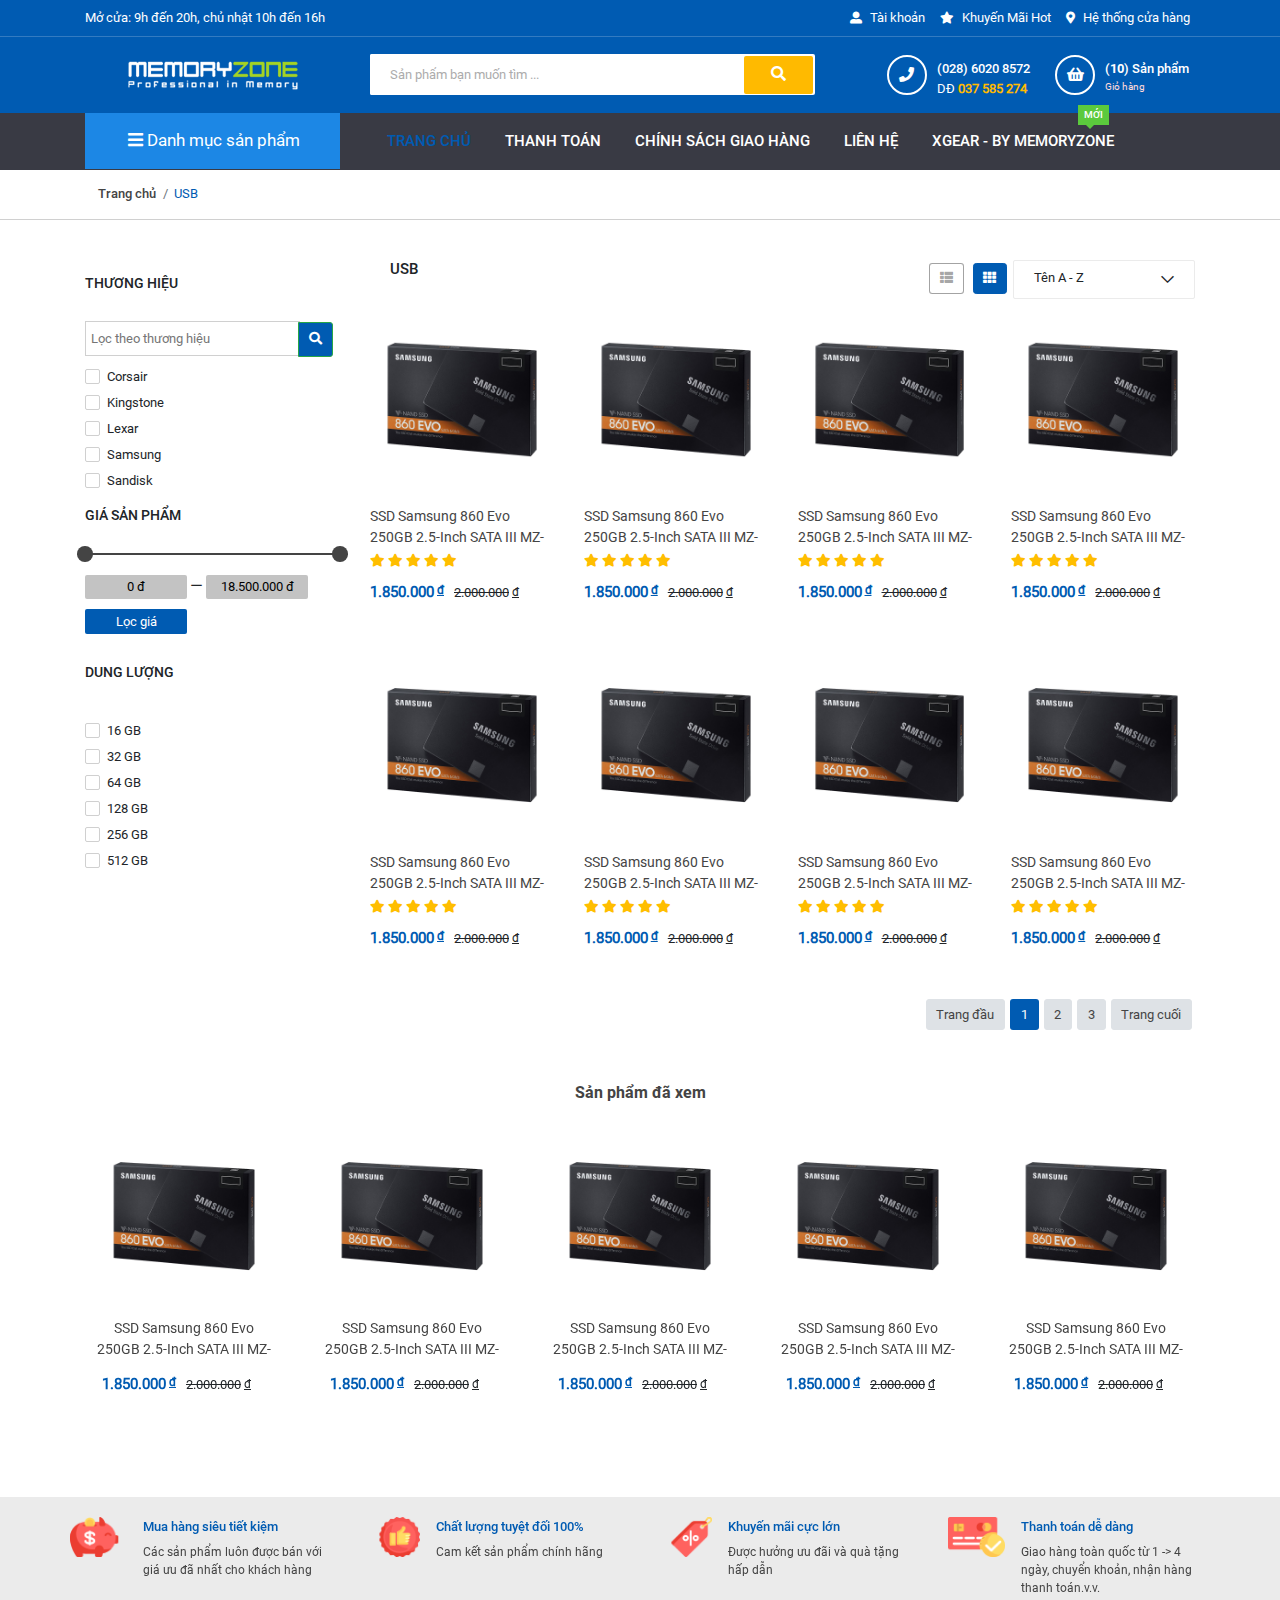
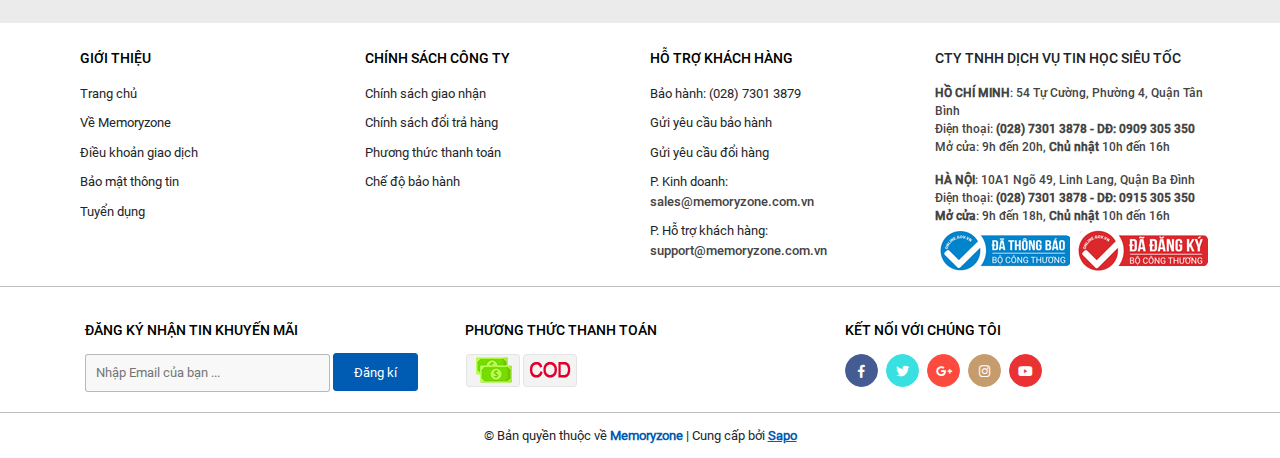
<file: category.html>
<!DOCTYPE html>
<html lang="en">
<head>
    <meta charset="UTF-8">
    <title>Memoryzone - Professional in memory</title>
    <link rel="stylesheet" href="css/loader-circle.css">
    <link rel="icon" href="image/faviconb341.ico">
    <link rel="stylesheet" href="css/bootstrap.min.css">
    <link rel="stylesheet" href="css/all.css">
    <link rel="stylesheet" href="icon/themify-icons.css">
    <link rel="stylesheet" href="css/animate.css">
    <link rel="stylesheet" href="css/owl.carousel.min.css">
    <link rel="stylesheet" href="css/owl.theme.default.min.css">
    <link rel="stylesheet" href="css/jquery-ui.css">
    <link rel="stylesheet" href="css/index.css">
    <link rel="stylesheet" href="css/category.css">

</head>
<body>
<!--fullscreen loader-->
<div class="lds-screen">
    <div class="lds-dual-ring"></div>
</div>
<!-- phan tieu de -->
<header>
    <div class="header__info">
        <div class="container">
            <div class="row">
                <span class="col-4 d-none d-lg-block text-left">Mở cửa: 9h đến 20h, chủ nhật 10h đến 16h</span>
                <div class="col-sm-12 col-lg-6 ml-md-auto header__info__new">
                    <span><i class="fas fa-map-marker-alt"></i> Hệ thống cửa hàng</span>
                    <span><i class="fas fa-star"></i> Khuyến Mãi Hot</span>
                    <!-- phan dang nhap dang ki -->
                    <span class="header__info__new__user"><i class="fas fa-user-alt"></i> Tài khoản
                        <div id="user-info">
                            <a href="" id="login"><b>Đăng nhập</b></a>
                            <a href="" id="register"><b>Đăng kí</b></a>
                        </div>
                        </span>
                    <!-- het phan dang nhap dang ki -->
                </div>
            </div>
        </div>
    </div>
    <!-- phan bao gom logo searchbox hotline -->
    <div class="header__main text-center">
        <div class="container">
            <div class="row">
                <div class="col-md-12 col-lg-3 " id="header__main__logo">
                    <i class="fas fa-bars icon-colapse"></i>
                    <a href=""><img src="image/logo.png" alt=""></a>
                </div>
                <div class="col-lg-5 col-md-12 col-sm-12 text-center header__main__search">
                    <!-- form searchbox -->
                    <form action="" id="formsearch">
                        <input id="searchbox" type="search" placeholder="Sản phẩm bạn muốn tìm ...">
                        <button type="submit" id="submit"><i class="fas fa-search"></i></button>
                    </form>
                    <!-- het form searchbox -->
                </div>
                <div class="col-md-12 col-lg-4 mt-1 hotline-info">
                    <div class="header__main__hotline tele-infomation">
                        <span><i class="fa fa-phone"></i></span>
                        <div class="header__main__hotline-info">
                            <p> (028) 6020 8572</p>
                            <p> DĐ <b style="color:#ffba00;">037 585 274</b></p>
                        </div>
                    </div>
                    <!-- the gio hang -->
                    <div class="header__main__hotline cart-infomation">
                        <div class="cart-infomation__fluid"></div>
                        <span><i class="fas fa-shopping-basket"></i>    </span>
                        <div class="header__main__hotline-info">
                            <a href="#" id="product-cart"> (<span id="count-product">10</span>) Sản phẩm</a>
                            <br>
                            <span class="text-cart">Giỏ hàng</span>
                        </div>
                        <div id="cart-context">
                            <div class="cart-list">

                                <ul class="cart-list__nav">
                                    <!--<div class="cart-list__nav__none">Không có sản phẩm nào trong giỏ hàng .</div>-->
                                    <li class="cart-list-item">
                                        <div class="product-box-w">
                                            <!-- hinh minh hoa   -->
                                            <div class="product-img">
                                                <img src="image/imgproduct/860-evo-2-5-inch-06-1da48de5-3e6e-4a8d-8701-c34445584088f269.jpg" alt="">
                                            </div>
                                            <!-- phan thong tin san pham -->
                                            <div class="product-info">
                                                <!-- ten san pham -->
                                                <h3 class="product-name"><a href="" title="SSD Samsung 860 Evo 250GB 2.5-Inch SATA III MZ-76E250BW">
                                                    SSD Samsung 860 Evo 250GB 2.5-Inch SATA III MZ-76E250BW
                                                </a>
                                                </h3>

                                                <!-- gia chi tiet san pham -->
                                                <div class="product-price">
                                                    <div class="new-price price">1850000</div>
                                                    <div class="old-price price">2000000</div>
                                                </div>
                                                <div class="product-select">
                                                    <button class="product-select__minus">-</button>
                                                    <input type="number"  min="1" maxlength="2" value="1" class="product-select__count">
                                                    <button class="product-select__plus">+</button>
                                                </div>
                                            </div>

                                        </div>
                                        <span class="giang-close"><i></i></span>
                                        <!--<span class="cart-item-delete"><i class="ti-close"></i></span>-->
                                        <!-- het 1 san pham -->
                                    </li>
                                    <!--het san pham da mua-->
                                    <li class="cart-list-item">
                                        <div class="product-box-w">
                                            <!-- hinh minh hoa   -->
                                            <div class="product-img">
                                                <img src="image/imgproduct/860-evo-2-5-inch-06-1da48de5-3e6e-4a8d-8701-c34445584088f269.jpg" alt="">
                                            </div>
                                            <!-- phan thong tin san pham -->
                                            <div class="product-info">
                                                <!-- ten san pham -->
                                                <h3 class="product-name"><a href="" title="SSD Samsung 860 Evo 250GB 2.5-Inch SATA III MZ-76E250BW">
                                                    SSD Samsung 860 Evo 250GB 2.5-Inch SATA III MZ-76E250BW
                                                </a>
                                                </h3>

                                                <!-- gia chi tiet san pham -->
                                                <div class="product-price">
                                                    <div class="new-price price">1850000</div>
                                                    <div class="old-price price">2000000</div>
                                                </div>
                                                <div class="product-select">
                                                    <button class="product-select__minus">-</button>
                                                    <input title="" type="number" min="1" maxlength="2" value="1" class="product-select__count">
                                                    <button class="product-select__plus">+</button>
                                                </div>
                                            </div>

                                        </div>
                                        <span class="giang-close"><i></i></span>
                                        <!--<span class="cart-item-delete"><i class="ti-close"></i></span>-->
                                        <!-- het 1 san pham -->
                                    </li>
                                    <li class="cart-list-item">
                                        <div class="product-box-w">
                                            <!-- hinh minh hoa   -->
                                            <div class="product-img">
                                                <img src="image/imgproduct/860-evo-2-5-inch-06-1da48de5-3e6e-4a8d-8701-c34445584088f269.jpg" alt="">
                                            </div>
                                            <!-- phan thong tin san pham -->
                                            <div class="product-info">
                                                <!-- ten san pham -->
                                                <h3 class="product-name"><a href="" title="SSD Samsung 860 Evo 250GB 2.5-Inch SATA III MZ-76E250BW">
                                                    SSD Samsung 860 Evo 250GB 2.5-Inch SATA III MZ-76E250BW
                                                </a>
                                                </h3>

                                                <!-- gia chi tiet san pham -->
                                                <div class="product-price">
                                                    <div class="new-price price">1850000</div>
                                                    <div class="old-price price">2000000</div>
                                                </div>
                                                <div class="product-select">
                                                    <button class="product-select__minus">-</button>
                                                    <input type="number"  min="1" maxlength="2" value="1" class="product-select__count">
                                                    <button class="product-select__plus">+</button>
                                                </div>
                                            </div>

                                        </div>
                                        <span class="giang-close"><i></i></span>
                                        <!--<span class="cart-item-delete"><i class="ti-close"></i></span>-->
                                        <!-- het 1 san pham -->
                                    <li class="cart-list-item">
                                        <div class="product-box-w">
                                            <!-- hinh minh hoa   -->
                                            <div class="product-img">
                                                <img src="image/imgproduct/860-evo-2-5-inch-06-1da48de5-3e6e-4a8d-8701-c34445584088f269.jpg" alt="">
                                            </div>
                                            <!-- phan thong tin san pham -->
                                            <div class="product-info">
                                                <!-- ten san pham -->
                                                <h3 class="product-name"><a href="" title="SSD Samsung 860 Evo 250GB 2.5-Inch SATA III MZ-76E250BW">
                                                    SSD Samsung 860 Evo 250GB 2.5-Inch SATA III MZ-76E250BW
                                                </a>
                                                </h3>

                                                <!-- gia chi tiet san pham -->
                                                <div class="product-price">
                                                    <div class="new-price price">1850000</div>
                                                    <div class="old-price price">2000000</div>
                                                </div>
                                                <div class="product-select">
                                                    <button class="product-select__minus">-</button>
                                                    <input type="number"  min="1" maxlength="2" value="1" class="product-select__count">
                                                    <button class="product-select__plus">+</button>
                                                </div>
                                            </div>

                                        </div>
                                        <span class="giang-close"><i></i></span>
                                        <!--<span class="cart-item-delete"><i class="ti-close"></i></span>-->
                                        <!-- het 1 san pham -->
                                        <!--het san pham da mua-->
                                </ul>
                                <div class="cart-list__action">
                                    <div class="cart-list-totalprice">
                                        <span>Tổng tiền:</span>
                                        <span class="price ">3500000</span>
                                    </div>
                                    <a href="">
                                        <div class="cart-list-paymoney">
                                            Tiến hành thanh toán
                                        </div>
                                    </a>
                                    <a href="">
                                        <div class="cart-list-gotocart">
                                            Đi đế giỏ hàng
                                        </div>
                                    </a>
                                </div>
                            </div>
                        </div>
                    </div>
                    <!-- het the gio hang -->
                </div>
            </div>
        </div>
    </div>
    <!-- het phan searchbox -->
</header>
<!-- thanh menu -->
<div class="wrap-main text-center">
    <div class="container">
        <div class="row">
            <div class="col-lg-3 col-md-12">
                <!-- phan menu so xuong -->
                <div class="menu-toogle">
                    <a href="" class="menu-toogle-text">
                        <i class="fas fa-bars"></i>
                        <span>Danh mục sản phẩm</span>
                    </a>
                    <div class="list_menu_header menu_all_site col-lg-12">
                        <!-- list danh muc phan loai -->
                        <ul class="ul_menu site-nav-vetical">
                            <!-- 1 loai -->
                            <li class="nav_item lv1 li_check">
                                <a target="_blank" href="best-seller.html" title="BEST SELLER">BEST SELLER
                                    <i class="ti-angle-right drop-icon"></i>
                                </a>
                                <!-- list cac san pham trong 1 loai -->
                                <ul class="ul_content_right_1 row">
                                    <li class="nav_item lv2 col-lg-3 col-md-3"><a target="_blank" href="top-10-ssd.html" title="TOP SSD">TOP SSD</a></li>
                                    <li class="nav_item lv2 col-lg-3 col-md-3"><a target="_blank" href="top-10-usb.html" title="Top USB">Top USB</a></li>
                                    <li class="nav_item lv2 col-lg-3 col-md-3"><a target="_blank" href="top-10-ssd.html" title="Top SSD">Top SSD</a></li>
                                    <li class="nav_item lv2 col-lg-3 col-md-3"><a target="_blank" href="top-10-microsd.html" title="Top microSD">Top microSD</a></li>
                                    <li class="nav_item lv2 col-lg-3 col-md-3"><a target="_blank" href="top-o-cung-di-dong.html" title="Top ổ cứng di động">Top ổ cứng di động</a></li>
                                    <li class="nav_item lv2 col-lg-3 col-md-3"><a target="_blank" href="the-class-10-u3.html" title="Thẻ nhớ Class 10 U3">Thẻ nhớ Class 10 U3</a></li>
                                </ul>
                            </li>
                            <!-- 1 loai -->
                            <li class="nav_item lv1 li_check">
                                <a target="_blank" href="#" title="THẺ NHỚ">THẺ NHỚ
                                    <i class="ti-angle-right drop-icon"></i>
                                </a>
                                <!-- list cac san pham trong 1 loai -->
                                <ul class="ul_content_right_1 row">
                                    <li class="nav_item lv2 col-lg-3 col-md-3">
                                        <a target="_blank" href="micro-sd.html" title="MicroSD">MicroSD</a>
                                        <!-- list san pham chi tiet -->
                                        <ul class="ul_content_right_2">
                                            <li class="nav_item lv3"><a target="_blank" href="microsd-16gb.html" title="MicroSD 16GB">MicroSD 16GB</a></li>
                                            <li class="nav_item lv3"><a target="_blank" href="microsd-32gb.html" title="MicroSD 32GB">MicroSD 32GB</a></li>
                                            <li class="nav_item lv3"><a target="_blank" href="microsd-64gb.html" title="MicroSD 64GB">MicroSD 64GB</a></li>
                                            <li class="nav_item lv3"><a target="_blank" href="microsd-128gb.html" title="MicroSD 128GB">MicroSD 128GB</a></li>
                                            <li class="nav_item lv3"><a target="_blank" href="microsd-200gb-512gb.html" title="MicroSD 200GB – 512GB">MicroSD 200GB – 512GB</a></li>
                                        </ul>
                                        <!-- het list san pham chi tiet -->
                                    </li>
                                    <li class="nav_item lv2 col-lg-3 col-md-3">
                                        <a target="_blank" href="sd-card.html" title="SD Card">SD Card</a>
                                        <ul class="ul_content_right_2">
                                            <li class="nav_item lv3"><a target="_blank" href="sd-16gb.html" title="SD 16GB">SD 16GB</a></li>
                                            <li class="nav_item lv3"><a target="_blank" href="sd-32gb.html" title="SD 32GB">SD 32GB</a></li>
                                            <li class="nav_item lv3"><a target="_blank" href="sd-64gb.html" title="SD 64GB">SD 64GB</a></li>
                                            <li class="nav_item lv3"><a target="_blank" href="sd-128gb.html" title="SD 128GB">SD 128GB</a></li>
                                            <li class="nav_item lv3"><a target="_blank" href="sd-256gb.html" title="SD 256GB">SD 256GB</a></li>
                                            <li class="nav_item lv3"><a target="_blank" href="sd-512gb.html" title="SD 512GB">SD 512GB</a></li>
                                            <li class="nav_item lv3"><a target="_blank" href="sd-accessories.html" title="SD Accessories">SD Accessories</a></li>
                                        </ul>
                                    </li>
                                    <li class="nav_item lv2 col-lg-3 col-md-3">
                                        <a target="_blank" href="compact-flash-cf.html" title="Compact flash (CF)">Compact flash (CF)</a>
                                        <ul class="ul_content_right_2">
                                            <li class="nav_item lv3"><a target="_blank" href="cf-16gb.html" title="CF 16GB">CF 16GB</a></li>
                                            <li class="nav_item lv3"><a target="_blank" href="cf-32gb.html" title="CF 32GB">CF 32GB</a></li>
                                            <li class="nav_item lv3"><a target="_blank" href="cf-64gb.html" title="CF 64GB">CF 64GB</a></li>
                                            <li class="nav_item lv3"><a target="_blank" href="cf-128gb.html" title="CF 128GB">CF 128GB</a></li>
                                            <li class="nav_item lv3"><a target="_blank" href="cf-256gb.html" title="CF 256GB">CF 256GB</a></li>
                                            <li class="nav_item lv3"><a target="_blank" href="cfast.html" title="CFast">CFast</a></li>
                                            <li class="nav_item lv3"><a target="_blank" href="cf-accessories.html" title="CF Accessories">CF Accessories</a></li>
                                        </ul>
                                    </li>
                                    <li class="nav_item lv2 col-lg-3 col-md-3">
                                        <a target="_blank" href="#" title="Thương hiệu thẻ nhớ">Thương hiệu thẻ nhớ</a>
                                        <ul class="ul_content_right_2">
                                            <li class="nav_item lv3"><a target="_blank" href="the-nho-sandisk.html" title="Thẻ nhớ SanDisk">Thẻ nhớ SanDisk</a></li>
                                            <li class="nav_item lv3"><a target="_blank" href="the-nho-samsung.html" title="Thẻ nhớ Samsung">Thẻ nhớ Samsung</a></li>
                                            <li class="nav_item lv3"><a target="_blank" href="the-nho-toshiba.html" title="Thẻ nhớ Toshiba">Thẻ nhớ Toshiba</a></li>
                                            <li class="nav_item lv3"><a target="_blank" href="the-nho-kingston.html" title="Thẻ nhớ Kingston">Thẻ nhớ Kingston</a></li>
                                            <li class="nav_item lv3"><a target="_blank" href="the-nho-lexar.html" title="Thẻ nhớ Lexar">Thẻ nhớ Lexar</a></li>
                                        </ul>
                                    </li>
                                    <li class="nav_item lv2 col-lg-3 col-md-3">
                                        <a target="_blank" href="dau-doc-the-nho.html" title="Đầu Đọc Thẻ Nhớ">Đầu Đọc Thẻ Nhớ</a>
                                        <ul class="ul_content_right_2">
                                            <li class="nav_item lv3"><a target="_blank" href="dau-doc-the-nho-2-0.html" title="Đầu Đọc Thẻ Nhớ 2.0">Đầu Đọc Thẻ Nhớ 2.0</a></li>
                                            <li class="nav_item lv3"><a target="_blank" href="dau-doc-the-nho-3-0.html" title="Đầu Đọc Thẻ Nhớ 3.0">Đầu Đọc Thẻ Nhớ 3.0</a></li>
                                        </ul>
                                    </li>
                                    <li class="nav_item lv2 col-lg-3 col-md-3"><a target="_blank" href="sd-wifi-nfc.html" title="SD Wifi / NFC">SD Wifi / NFC</a></li>
                                    <li class="nav_item lv2 col-lg-3 col-md-3"><a target="_blank" href="memory-stick-pro-duo.html" title="Memory Stick Pro Duo">Memory Stick Pro Duo</a></li>
                                </ul>
                                <!--het list cac san pham trong 1 loai -->
                            </li>
                            <!-- het 1 loai -->
                            <li class="nav_item lv1 li_check">
                                <a target="_blank" href="usb.html" title="USB">USB
                                    <i class="ti-angle-right drop-icon"></i>
                                </a>
                                <ul class="ul_content_right_1 row">
                                    <li class="nav_item lv2 col-lg-3 col-md-3">
                                        <a target="_blank" href="#" title="DUNG LƯỢNG USB">DUNG LƯỢNG USB</a>
                                        <ul class="ul_content_right_2">
                                            <li class="nav_item lv3"><a target="_blank" href="usb-8gb.html" title="USB 8GB">USB 8GB</a></li>
                                            <li class="nav_item lv3"><a target="_blank" href="usb-16gb.html" title="USB 16GB">USB 16GB</a></li>
                                            <li class="nav_item lv3"><a target="_blank" href="usb-32gb.html" title="USB 32GB">USB 32GB</a></li>
                                            <li class="nav_item lv3"><a target="_blank" href="usb-64gb.html" title="USB 64GB">USB 64GB</a></li>
                                            <li class="nav_item lv3"><a target="_blank" href="usb-128gb.html" title="USB 128GB">USB 128GB</a></li>
                                            <li class="nav_item lv3"><a target="_blank" href="usb-256gb.html" title="USB 256GB">USB 256GB</a></li>
                                            <li class="nav_item lv3"><a target="_blank" href="usb-512gb.html" title="USB 512GB">USB 512GB</a></li>
                                            <li class="nav_item lv3"><a target="_blank" href="usb-1tb.html" title="USB 1TB">USB 1TB</a></li>
                                        </ul>
                                    </li>
                                    <li class="nav_item lv2 col-lg-3 col-md-3">
                                        <a target="_blank" href="#" title="THƯƠNG HIỆU USB">THƯƠNG HIỆU USB</a>
                                        <ul class="ul_content_right_2">
                                            <li class="nav_item lv3"><a target="_blank" href="usb-sandisk.html" title="USB SANDISK">USB SANDISK</a></li>
                                            <li class="nav_item lv3"><a target="_blank" href="usb-samsung.html" title="USB SAMSUNG">USB SAMSUNG</a></li>
                                            <li class="nav_item lv3"><a target="_blank" href="usb-kingston.html" title="USB KINGSTON">USB KINGSTON</a></li>
                                            <li class="nav_item lv3"><a target="_blank" href="usb-lexar.html" title="USB LEXAR">USB LEXAR</a></li>
                                            <li class="nav_item lv3"><a target="_blank" href="usb-corsair.html" title="USB CORSAIR">USB CORSAIR</a></li>
                                        </ul>
                                    </li>
                                    <li class="nav_item lv2 col-lg-3 col-md-3">
                                        <a target="_blank" href="#" title="CHUẨN USB">CHUẨN USB</a>
                                        <ul class="ul_content_right_2">
                                            <li class="nav_item lv3"><a target="_blank" href="usb-3-0.html" title="USB  3.0">USB  3.0</a></li>
                                            <li class="nav_item lv3"><a target="_blank" href="usb-3-1.html" title="USB 3.1">USB 3.1</a></li>
                                        </ul>
                                    </li>
                                    <li class="nav_item lv2 col-lg-3 col-md-3"><a target="_blank" href="usb-otg.html" title="USB OTG">USB OTG</a></li>
                                </ul>
                            </li>
                            <li class="nav_item lv1 li_check">
                                <a target="_blank" href="ssd.html" title="SSD">SSD
                                    <i class="ti-angle-right drop-icon"></i>
                                </a>
                                <ul class="ul_content_right_1 row">
                                    <li class="nav_item lv2 col-lg-3 col-md-3">
                                        <a target="_blank" href="#" title="DUNG LƯỢNG">DUNG LƯỢNG</a>
                                        <ul class="ul_content_right_2">
                                            <li class="nav_item lv3"><a target="_blank" href="o-cung-ssd-120gb-ssd-128gb.html" title="SSD 120GB – 128GB">SSD 120GB – 128GB</a></li>
                                            <li class="nav_item lv3"><a target="_blank" href="o-cung-ssd-240gb-ssd-256gb.html" title="SSD 240GB – 250GB – 256GB">SSD 240GB – 250GB – 256GB</a></li>
                                            <li class="nav_item lv3"><a target="_blank" href="o-cung-ssd-480gb-ssd-512gb.html" title="SSD 480GB – 500GB – 512GB">SSD 480GB – 500GB – 512GB</a></li>
                                            <li class="nav_item lv3"><a target="_blank" href="o-cung-ssd-1tb.html" title="SSD 750GB – 1TB">SSD 750GB – 1TB</a></li>
                                            <li class="nav_item lv3"><a target="_blank" href="o-cung-ssd-2tb.html" title="SSD 2TB – 4TB">SSD 2TB – 4TB</a></li>
                                        </ul>
                                    </li>
                                    <li class="nav_item lv2 col-lg-3 col-md-3">
                                        <a target="_blank" href="#" title="THƯƠNG HIỆU">THƯƠNG HIỆU</a>
                                        <ul class="ul_content_right_2">
                                            <li class="nav_item lv3"><a target="_blank" href="o-cung-ssd-plextor.html" title="SSD Plextor">SSD Plextor</a></li>
                                            <li class="nav_item lv3"><a target="_blank" href="o-cung-ssd-samsung.html" title="SSD Samsung">SSD Samsung</a></li>
                                            <li class="nav_item lv3"><a target="_blank" href="o-cung-ssd-sandisk.html" title="SSD Sandisk">SSD Sandisk</a></li>
                                            <li class="nav_item lv3"><a target="_blank" href="o-cung-ssd-kingston.html" title="SSD Kingston">SSD Kingston</a></li>
                                            <li class="nav_item lv3"><a target="_blank" href="o-cung-ssd-intel.html" title="SSD Intel">SSD Intel</a></li>
                                            <li class="nav_item lv3"><a target="_blank" href="o-cung-ssd-crucial.html" title="SSD Crucial">SSD Crucial</a></li>
                                            <li class="nav_item lv3"><a target="_blank" href="o-cung-ssd-western-digital.html" title="SSD Western Digital">SSD Western Digital</a></li>
                                        </ul>
                                    </li>
                                    <li class="nav_item lv2 col-lg-3 col-md-3">
                                        <a target="_blank" href="#" title="CHUẨN SSD">CHUẨN SSD</a>
                                        <ul class="ul_content_right_2">
                                            <li class="nav_item lv3"><a target="_blank" href="#" title="1.8 inche">1.8 inche</a></li>
                                            <li class="nav_item lv3"><a target="_blank" href="ssd-2-5-inche.html" title="2.5 inche (Chuẩn phổ thông)">2.5 inche (Chuẩn phổ thông)</a></li>
                                            <li class="nav_item lv3"><a target="_blank" href="ssd-m-2-sata.html" title="M.2 SATA">M.2 SATA</a></li>
                                            <li class="nav_item lv3"><a target="_blank" href="ssd-m-2-pcie.html" title="M.2 PCie">M.2 PCie</a></li>
                                            <li class="nav_item lv3"><a target="_blank" href="ssd-msata.html" title="mSATA">mSATA</a></li>
                                            <li class="nav_item lv3"><a target="_blank" href="ssd-msata-mini.html" title="mSATA mini">mSATA mini</a></li>
                                        </ul>
                                    </li>
                                    <li class="nav_item lv2 col-lg-3 col-md-3"><a target="_blank" href="#" title="SSD SERVER (Enterprise)">SSD SERVER (Enterprise)</a></li>
                                    <li class="nav_item lv2 col-lg-3 col-md-3"><a target="_blank" href="ssd-intel-optane.html" title="SSD Intel Optane">SSD Intel Optane</a></li>
                                    <li class="nav_item lv2 col-lg-3 col-md-3"><a target="_blank" href="ssd-macbook.html" title="SSD Macbook">SSD Macbook</a></li>
                                </ul>
                            </li>
                            <li class="nav_item lv1 li_check">
                                <a target="_blank" href="index.html" title="RAM MÁY TÍNH">RAM MÁY TÍNH
                                    <i class="ti-angle-right drop-icon"></i>
                                </a>
                                <ul class="ul_content_right_1 row">
                                    <li class="nav_item lv2 col-lg-3 col-md-3">
                                        <a target="_blank" href="#" title="RAM LAPTOP">RAM LAPTOP</a>
                                        <ul class="ul_content_right_2">
                                            <li class="nav_item lv3"><a target="_blank" href="ram-ddr3-for-laptop.html" title="Ram DDR3 For Laptop">Ram DDR3 For Laptop</a></li>
                                            <li class="nav_item lv3"><a target="_blank" href="ram-ddr4-for-laptop.html" title="Ram DDR4 For Laptop">Ram DDR4 For Laptop</a></li>
                                        </ul>
                                    </li>
                                    <li class="nav_item lv2 col-lg-3 col-md-3">
                                        <a target="_blank" href="#" title="RAM DESKTOP">RAM DESKTOP</a>
                                        <ul class="ul_content_right_2">
                                            <li class="nav_item lv3"><a target="_blank" href="ram-ddr3-for-desktop.html" title="Ram DDR3 For Desktop">Ram DDR3 For Desktop</a></li>
                                            <li class="nav_item lv3"><a target="_blank" href="ram-ddr4-for-desktop.html" title="Ram DDR4 For Desktop">Ram DDR4 For Desktop</a></li>
                                        </ul>
                                    </li>
                                    <li class="nav_item lv2 col-lg-3 col-md-3">
                                        <a target="_blank" href="#" title="DUNG LƯỢNG RAM">DUNG LƯỢNG RAM</a>
                                        <ul class="ul_content_right_2">
                                            <li class="nav_item lv3"><a target="_blank" href="ram-4gb.html" title="4GB RAM">4GB RAM</a></li>
                                            <li class="nav_item lv3"><a target="_blank" href="ram-8gb.html" title="8GB RAM">8GB RAM</a></li>
                                            <li class="nav_item lv3"><a target="_blank" href="ram-16gb.html" title="16GB RAM">16GB RAM</a></li>
                                            <li class="nav_item lv3"><a target="_blank" href="ram-32gb.html" title="32GB RAM">32GB RAM</a></li>
                                            <li class="nav_item lv3"><a target="_blank" href="ram-64gb.html" title="64GB RAM">64GB RAM</a></li>
                                        </ul>
                                    </li>
                                    <li class="nav_item lv2 col-lg-3 col-md-3">
                                        <a target="_blank" href="#" title="BUS RAM">BUS RAM</a>
                                        <ul class="ul_content_right_2">
                                            <li class="nav_item lv3"><a target="_blank" href="bus-1600mhz.html" title="BUS 1600MHz">BUS 1600MHz</a></li>
                                            <li class="nav_item lv3"><a target="_blank" href="bus-2133mhz.html" title="BUS 2133MHz">BUS 2133MHz</a></li>
                                            <li class="nav_item lv3"><a target="_blank" href="bus-2400mhz.html" title="BUS 2400MHz">BUS 2400MHz</a></li>
                                            <li class="nav_item lv3"><a target="_blank" href="bus-2666mhz.html" title="BUS 2666MHz">BUS 2666MHz</a></li>
                                            <li class="nav_item lv3"><a target="_blank" href="bus-3000mhz.html" title="BUS 3000MHz">BUS 3000MHz</a></li>
                                            <li class="nav_item lv3"><a target="_blank" href="bus-3200mhz.html" title="BUS 3200MHz">BUS 3200MHz</a></li>
                                            <li class="nav_item lv3"><a target="_blank" href="bus-3600mhz.html" title="BUS 3600MHz">BUS 3600MHz</a></li>
                                        </ul>
                                    </li>
                                </ul>
                            </li>
                            <li class="nav_item lv1 li_check">
                                <a target="_blank" href="o-cung-di-dong.html" title="Ổ CỨNG DI ĐỘNG">Ổ CỨNG DI ĐỘNG
                                    <i class="ti-angle-right drop-icon"></i>
                                </a>
                                <ul class="ul_content_right_1 row">
                                    <li class="nav_item lv2 col-lg-3 col-md-3">
                                        <a target="_blank" href="#" title="DUNG LƯỢNG Ổ CỨNG DĐ">DUNG LƯỢNG Ổ CỨNG DĐ</a>
                                        <ul class="ul_content_right_2">
                                            <li class="nav_item lv3"><a target="_blank" href="o-cung-di-dong-1tb.html" title="Ổ cứng di động 1TB">Ổ cứng di động 1TB</a></li>
                                            <li class="nav_item lv3"><a target="_blank" href="o-cung-di-dong-2tb.html" title="Ổ cứng di động 2TB">Ổ cứng di động 2TB</a></li>
                                            <li class="nav_item lv3"><a target="_blank" href="o-cung-di-dong-3tb.html" title="Ổ cứng di động 3TB">Ổ cứng di động 3TB</a></li>
                                            <li class="nav_item lv3"><a target="_blank" href="o-cung-di-dong-4tb.html" title="Ổ cứng di động 4TB – 8TB">Ổ cứng di động 4TB – 8TB</a></li>
                                        </ul>
                                    </li>
                                    <li class="nav_item lv2 col-lg-3 col-md-3">
                                        <a target="_blank" href="#" title="THƯƠNG HIỆU Ổ CỨNG DĐ">THƯƠNG HIỆU Ổ CỨNG DĐ</a>
                                        <ul class="ul_content_right_2">
                                            <li class="nav_item lv3"><a target="_blank" href="o-cung-di-dong-western.html" title="WESTERN DIGITAL">WESTERN DIGITAL</a></li>
                                            <li class="nav_item lv3"><a target="_blank" href="o-cung-di-dong-toshiba.html" title="TOSHIBA">TOSHIBA</a></li>
                                            <li class="nav_item lv3"><a target="_blank" href="o-cung-di-dong-adata.html" title="ADATA">ADATA</a></li>
                                            <li class="nav_item lv3"><a target="_blank" href="o-cung-di-dong-lacie.html" title="LACIE">LACIE</a></li>
                                            <li class="nav_item lv3"><a target="_blank" href="o-cung-di-dong-seagate.html" title="SEAGATE">SEAGATE</a></li>
                                            <li class="nav_item lv3"><a target="_blank" href="o-cung-di-dong-silicon-power.html" title="SILICON POWER">SILICON POWER</a></li>
                                            <li class="nav_item lv3"><a target="_blank" href="o-cung-di-dong-transcend.html" title="TRANSCEND">TRANSCEND</a></li>
                                        </ul>
                                    </li>
                                    <li class="nav_item lv2 col-lg-3 col-md-3"><a target="_blank" href="phu-kien-o-cung-di-dong.html" title="Phụ kiện ổ cứng di động">Phụ kiện ổ cứng di động</a></li>
                                </ul>
                            </li>
                            <li class="nav_item lv1 li_check">
                                <a target="_blank" href="o-cung-ssd-di-dong.html" title="Ổ CỨNG SSD DI ĐỘNG">Ổ CỨNG SSD DI ĐỘNG
                                    <i class="ti-angle-right drop-icon"></i>
                                </a>
                                <ul class="ul_content_right_1 row">
                                    <li class="nav_item lv2 col-lg-3 col-md-3">
                                        <a target="_blank" href="#" title="DUNG LƯỢNG SSD DĐ">DUNG LƯỢNG SSD DĐ</a>
                                        <ul class="ul_content_right_2">
                                            <li class="nav_item lv3"><a target="_blank" href="o-cung-ssd-di-dong-120-128gb.html" title="SSD DĐ 120 → 128GB">SSD DĐ 120 → 128GB</a></li>
                                            <li class="nav_item lv3"><a target="_blank" href="o-cung-ssd-di-dong-240-256gb.html" title="SSD DĐ 240 → 256GB">SSD DĐ 240 → 256GB</a></li>
                                            <li class="nav_item lv3"><a target="_blank" href="o-cung-ssd-di-dong-480-512gb.html" title="SSD DĐ 480 → 512GB">SSD DĐ 480 → 512GB</a></li>
                                            <li class="nav_item lv3"><a target="_blank" href="o-cung-ssd-di-dong-960gb-1tb.html" title="SSD DĐ 960GB → 1TB">SSD DĐ 960GB → 1TB</a></li>
                                            <li class="nav_item lv3"><a target="_blank" href="o-cung-ssd-di-dong-2-4tb.html" title="SSD DĐ 2 → 4TB">SSD DĐ 2 → 4TB</a></li>
                                        </ul>
                                    </li>
                                    <li class="nav_item lv2 col-lg-3 col-md-3">
                                        <a target="_blank" href="#" title="THƯƠNG HIỆU SSD DĐ">THƯƠNG HIỆU SSD DĐ</a>
                                        <ul class="ul_content_right_2">
                                            <li class="nav_item lv3"><a target="_blank" href="ssd-di-dong-samsung-1.html" title="SSD DĐ SAMSUNG">SSD DĐ SAMSUNG</a></li>
                                            <li class="nav_item lv3"><a target="_blank" href="ssd-di-dong-western.html" title="SSD DĐ WESTERN DIGITAL">SSD DĐ WESTERN DIGITAL</a></li>
                                            <li class="nav_item lv3"><a target="_blank" href="ssd-di-dong-toshiba.html" title="SSD DĐ TOSHIBA">SSD DĐ TOSHIBA</a></li>
                                        </ul>
                                    </li>
                                </ul>
                            </li>
                            <li class="nav_item lv1 li_check">
                                <a target="_blank" href="hdd.html" title="HDD">HDD
                                </a>
                            </li>
                            <li class="nav_item lv1 li_check">
                                <a target="_blank" href="o-cung-desktop-cloud.html" title="Ổ CỨNG DESKTOP/ CLOUD">Ổ CỨNG DESKTOP/ CLOUD
                                    <i class="ti-angle-right drop-icon"></i>
                                </a>
                                <ul class="ul_content_right_1 row">
                                </ul>
                            </li>
                            <li class="nav_item lv1 li_check">
                                <a target="_blank" href="#" title="PHỤ KIỆN">PHỤ KIỆN
                                    <i class="ti-angle-right drop-icon"></i>
                                </a>
                                <ul class="ul_content_right_1 row">
                                    <li class="nav_item lv2 col-lg-3 col-md-3">
                                        <a target="_blank" href="phu-kien-di-dong.html" title="PHỤ KIỆN ĐIỆN THOẠI">PHỤ KIỆN ĐIỆN THOẠI</a>
                                        <ul class="ul_content_right_2">
                                            <li class="nav_item lv3"><a target="_blank" href="sac.html" title="SẠC (Power adapter)">SẠC (Power adapter)</a></li>
                                            <li class="nav_item lv3"><a target="_blank" href="cap-sac-truyen-du-lieu.html" title="CÁP SẠC, TRUYỀN DỮ LIỆU">CÁP SẠC, TRUYỀN DỮ LIỆU</a></li>
                                            <li class="nav_item lv3"><a target="_blank" href="tai-nghe-dien-thoai.html" title="TAI NGHE ĐIỆN THOẠI">TAI NGHE ĐIỆN THOẠI</a></li>
                                            <li class="nav_item lv3"><a target="_blank" href="bluetooth.html" title="BLUETOOTH">BLUETOOTH</a></li>
                                        </ul>
                                    </li>
                                    <li class="nav_item lv2 col-lg-3 col-md-3">
                                        <a target="_blank" href="phu-kien-pc-laptop.html" title="PHỤ KIỆN PC - LAPTOP">PHỤ KIỆN PC - LAPTOP</a>
                                        <ul class="ul_content_right_2">
                                            <li class="nav_item lv3"><a target="_blank" href="dung-cu-thao-rap-may-tinh.html" title="Dụng cụ tháo lắp máy tính">Dụng cụ tháo lắp máy tính</a></li>
                                            <li class="nav_item lv3"><a target="_blank" href="hub-usb-3-0-usb-2-0.html" title="Hub USB( Bộ chia cổng USB )">Hub USB( Bộ chia cổng USB )</a></li>
                                            <li class="nav_item lv3"><a target="_blank" href="cap-ket-noi.html" title="Cáp kết nối">Cáp kết nối</a></li>
                                            <li class="nav_item lv3"><a target="_blank" href="box-hdd-ssd.html" title="Box HDD, SSD">Box HDD, SSD</a></li>
                                            <li class="nav_item lv3"><a target="_blank" href="caddy-bay-chuyen-doi.html" title="Caddy Bay chuyển đổi">Caddy Bay chuyển đổi</a></li>
                                        </ul>
                                    </li>
                                </ul>
                            </li>
                            <li class="nav_item lv1 li_check">
                                <a target="_blank" href="index.html" title="APPLE SOLUTION">APPLE SOLUTION
                                    <i class="ti-angle-right drop-icon"></i>
                                </a>
                                <ul class="ul_content_right_1 row">
                                    <li class="nav_item lv2 col-lg-3 col-md-3">
                                        <a target="_blank" href="#" title="MACBOOK">MACBOOK</a>
                                        <ul class="ul_content_right_2">
                                            <li class="nav_item lv3"><a target="_blank" href="the-mo-rong.html" title="THẺ MỞ RỘNG">THẺ MỞ RỘNG</a></li>
                                            <li class="nav_item lv3"><a target="_blank" href="ssd-macbook.html" title="SSD Macbook">SSD Macbook</a></li>
                                            <li class="nav_item lv3"><a target="_blank" href="hdd-thunderbolt.html" title="HDD Thunderbolt">HDD Thunderbolt</a></li>
                                        </ul>
                                    </li>
                                    <li class="nav_item lv2 col-lg-3 col-md-3">
                                        <a target="_blank" href="#" title="Phụ kiện iPhone">Phụ kiện iPhone</a>
                                        <ul class="ul_content_right_2">
                                            <li class="nav_item lv3"><a target="_blank" href="usb-otg-lightning.html" title="OTG Lightning">OTG Lightning</a></li>
                                            <li class="nav_item lv3"><a target="_blank" href="phu-kien-di-dong.html" title="Phụ kiện di động">Phụ kiện di động</a></li>
                                        </ul>
                                    </li>
                                </ul>
                            </li>
                            <li class="nav_item lv1 li_check">
                                <a target="_blank" href="software.html" title="SOFTWARE">SOFTWARE
                                    <i class="ti-angle-right drop-icon"></i>
                                </a>
                                <ul class="ul_content_right_1 row">
                                    <li class="nav_item lv2 col-lg-3 col-md-3"><a target="_blank" href="internet-security.html" title="Internet Security">Internet Security</a></li>
                                    <li class="nav_item lv2 col-lg-3 col-md-3"><a target="_blank" href="basic-antivirus.html" title="Basic AntiVirus">Basic AntiVirus</a></li>
                                    <li class="nav_item lv2 col-lg-3 col-md-3"><a target="_blank" href="mobile-sercurity.html" title="Mobile Security">Mobile Security</a></li>
                                </ul>
                            </li>
                        </ul>
                    </div>
                </div>
                <!-- het phan menu so xuong -->
            </div>
            <!-- list menu chuc nang -->
            <div class="col-lg-9 d-none d-lg-block">
                <ul class="nav list-menu">
                    <li class="nav-item">
                        <a class="nav-link" href="#">trang chủ</a>
                    </li>
                    <li class="nav-item">
                        <a class="nav-link" href="#">thanh toán</a>
                    </li>
                    <li class="nav-item">
                        <a class="nav-link" href="#">chính sách giao hàng</a>
                    </li>
                    <li class="nav-item">
                        <a class="nav-link " href="#">liên hệ</a>
                    </li>
                    <li class="nav-item">
                        <a class="nav-link " href="#">XGEAR - BY MEMORYZONE
                        </a>
                        <i class="label-new">MỚI</i>
                    </li>
                </ul>
            </div>
            <!-- het  list menu chuc nang -->
        </div>
    </div>
</div>
<!-- het thanh menu -->
<!-- phan nen menu so xuong ben trai fixed -->
<div class="opacity-fullscreen"></div>
<!-- phan menu so xuong ben trai fixed -->
<div id="mysidebar" class="side__bar">
    <div class="side__bar__logo text-center p-4">
        <img src="image/logo.png" alt="">
    </div>
    <ul class="side__bar__list">
        <a href=""><li>Trang chủ</li></a>
        <a href=""><li>Thanh toán</li></a>
        <a href=""><li>Chính sách giao hàng</li></a>
        <a href=""><li>liên hệ</li></a>
        <a href=""><li>xgear - by memoryzone</li></a>
    </ul>
</div>
<!--het thanhmenu sidebar ben trai -->
<!--phan breadcrumb-->
<section class="bread-crumb">
    <div class="container">
        <div class="row">
            <div class="col-12">
                <nav aria-label="breadcrumb">
                    <ol class="breadcrumb">
                        <li class="breadcrumb-item breadcrumb-home"><a href="#">Trang chủ</a></li>
                        <li class="breadcrumb-item active" aria-current="page">USB</li>
                    </ol>
                </nav>
            </div>
        </div>
    </div>
</section>
<div class="container">
    <div class="row">
            <section class="col-lg-9 order-2 product-colection">
                <div class="row">
                    <div class="product-colection__title col-6">
                        <h2>USB</h2>

                    </div>
                    <div class="col-6 product-colection__sortby text-right ">
                        <ul class="product-colection__sortby__icon">
                            <li>
                                <label id="display-list">
                                <input id="radio" type="radio" name="radio" >
                               <span class="btn btn-success"><i class="fa fa-th-list"></i></span>

                            </label></li>
                            <li><label id="display-grid">
                                <input id="radio1" type="radio" name="radio" checked >
                                <span class="btn btn-success"><i class="fa fa-th"></i></span>
                            </label></li>
                        </ul>
                        <ul class="product-colection__sortby__list">
                            <li ><span class="val">Tên A - Z</span><i class="ti-angle-down float-right"></i>
                                <ul class="sortby__list-lv2">
                                    <li class="sortby__list-lv2__item"><a href="">Mặc định</a></li>
                                    <li class="sortby__list-lv2__item"><a href="">A - Z</a></li>
                                    <li class="sortby__list-lv2__item"><a href="">Z - A</a></li>
                                    <li class="sortby__list-lv2__item"><a href="">Giá tăng dần</a></li>
                                    <li class="sortby__list-lv2__item"><a href="">Giá giảm dần</a></li>
                                    <li class="sortby__list-lv2__item"><a href="">Hàng mới nhất</a></li>
                                    <li class="sortby__list-lv2__item"><a href="">Hàng cũ nhất</a></li>


                                </ul>
                            </li>
                        </ul>
                    </div>
                </div>

                <div class="product-colection__container">
                    <div class="row product-colection__list">
                            <div class="col-6 col-md-4 col-lg-3 product-colection__list__item">
                                <div class="product-box">
                                    <!-- hinh minh hoa   -->
                                    <div class="product-img">
                                        <img src="image/imgproduct/860-evo-2-5-inch-06-1da48de5-3e6e-4a8d-8701-c34445584088f269.jpg" alt="">
                                    </div>
                                    <!-- phan thong tin san pham -->
                                    <div class="product-info">
                                        <!-- ten san pham -->
                                        <h3 class="product-name"><a href="" title="SSD Samsung 860 Evo 250GB 2.5-Inch SATA III MZ-76E250BW">
                                            SSD Samsung 860 Evo 250GB 2.5-Inch SATA III MZ-76E250BW
                                        </a>
                                        </h3>
                                        <!-- danhgia san pham -->
                                        <div class="product-review-star">
                                            <i class="fas fa-star" ></i>
                                            <i class="fas fa-star" ></i>
                                            <i class="fas fa-star" ></i>
                                            <i class="fas fa-star" ></i>
                                            <i class="fas fa-star" ></i>
                                        </div>
                                        <!-- gia chi tiet san pham -->
                                        <div class="product-price">
                                            <div class="new-price price">1850000</div>
                                            <div class="old-price price">2000000</div>
                                        </div>
                                        <!-- option san pham -->
                                        <div class="product-action">
                                            <form action="">
                                                <button type="" class="product-action-buy">
                                                    <i class="fa fa-shopping-basket"></i>
                                                    <span>tùy chọn</span>
                                                </button>
                                                <a href="" class="product-action-view"> <i class="fa fa-eye" ></i>
                                                </a>
                                            </form>
                                        </div>
                                        <!-- het option san pham -->
                                    </div>
                                </div>
                            </div>
                            <!-- het 1 san pham -->
                            <div class="col-6 col-md-4 col-lg-3 product-colection__list__item">
                                <div class="product-box">
                                    <!-- hinh minh hoa   -->
                                    <div class="product-img">
                                        <img src="image/imgproduct/860-evo-2-5-inch-06-1da48de5-3e6e-4a8d-8701-c34445584088f269.jpg" alt="">
                                    </div>
                                    <!-- phan thong tin san pham -->
                                    <div class="product-info">
                                        <!-- ten san pham -->
                                        <h3 class="product-name"><a href="" title="SSD Samsung 860 Evo 250GB 2.5-Inch SATA III MZ-76E250BW">
                                            SSD Samsung 860 Evo 250GB 2.5-Inch SATA III MZ-76E250BW
                                        </a>
                                        </h3>
                                        <!-- danhgia san pham -->
                                        <div class="product-review-star">
                                            <i class="fas fa-star" ></i>
                                            <i class="fas fa-star" ></i>
                                            <i class="fas fa-star" ></i>
                                            <i class="fas fa-star" ></i>
                                            <i class="fas fa-star" ></i>
                                        </div>
                                        <!-- gia chi tiet san pham -->
                                        <div class="product-price">
                                            <div class="new-price price">1850000</div>
                                            <div class="old-price price">2000000</div>
                                        </div>
                                        <!-- option san pham -->
                                        <div class="product-action">
                                            <form action="">
                                                <button type="" class="product-action-buy">
                                                    <i class="fa fa-shopping-basket"></i>
                                                    <span>tùy chọn</span>
                                                </button>
                                                <a href="" class="product-action-view"> <i class="fa fa-eye" ></i>
                                                </a>
                                            </form>
                                        </div>
                                        <!-- het option san pham -->
                                    </div>
                                </div>
                            </div>
                            <!-- het 1 san pham -->
                            <div class="col-6 col-md-4 col-lg-3 product-colection__list__item">
                                <div class="product-box">
                                    <!-- hinh minh hoa   -->
                                    <div class="product-img">
                                        <img src="image/imgproduct/860-evo-2-5-inch-06-1da48de5-3e6e-4a8d-8701-c34445584088f269.jpg" alt="">
                                    </div>
                                    <!-- phan thong tin san pham -->
                                    <div class="product-info">
                                        <!-- ten san pham -->
                                        <h3 class="product-name"><a href="" title="SSD Samsung 860 Evo 250GB 2.5-Inch SATA III MZ-76E250BW">
                                            SSD Samsung 860 Evo 250GB 2.5-Inch SATA III MZ-76E250BW
                                        </a>
                                        </h3>
                                        <!-- danhgia san pham -->
                                        <div class="product-review-star">
                                            <i class="fas fa-star" ></i>
                                            <i class="fas fa-star" ></i>
                                            <i class="fas fa-star" ></i>
                                            <i class="fas fa-star" ></i>
                                            <i class="fas fa-star" ></i>
                                        </div>
                                        <!-- gia chi tiet san pham -->
                                        <div class="product-price">
                                            <div class="new-price price">1850000</div>
                                            <div class="old-price price">2000000</div>
                                        </div>
                                        <!-- option san pham -->
                                        <div class="product-action">
                                            <form action="">
                                                <button type="" class="product-action-buy">
                                                    <i class="fa fa-shopping-basket"></i>
                                                    <span>tùy chọn</span>
                                                </button>
                                                <a href="" class="product-action-view"> <i class="fa fa-eye" ></i>
                                                </a>
                                            </form>
                                        </div>
                                        <!-- het option san pham -->
                                    </div>
                                </div>
                            </div>
                            <!-- het 1 san pham -->
                            <div class="col-6 col-md-4 col-lg-3 product-colection__list__item">
                                <div class="product-box">
                                    <!-- hinh minh hoa   -->
                                    <div class="product-img">
                                        <img src="image/imgproduct/860-evo-2-5-inch-06-1da48de5-3e6e-4a8d-8701-c34445584088f269.jpg" alt="">
                                    </div>
                                    <!-- phan thong tin san pham -->
                                    <div class="product-info">
                                        <!-- ten san pham -->
                                        <h3 class="product-name"><a href="" title="SSD Samsung 860 Evo 250GB 2.5-Inch SATA III MZ-76E250BW">
                                            SSD Samsung 860 Evo 250GB 2.5-Inch SATA III MZ-76E250BW
                                        </a>
                                        </h3>
                                        <!-- danhgia san pham -->
                                        <div class="product-review-star">
                                            <i class="fas fa-star" ></i>
                                            <i class="fas fa-star" ></i>
                                            <i class="fas fa-star" ></i>
                                            <i class="fas fa-star" ></i>
                                            <i class="fas fa-star" ></i>
                                        </div>
                                        <!-- gia chi tiet san pham -->
                                        <div class="product-price">
                                            <div class="new-price price">1850000</div>
                                            <div class="old-price price">2000000</div>
                                        </div>
                                        <!-- option san pham -->
                                        <div class="product-action">
                                            <form action="">
                                                <button type="" class="product-action-buy">
                                                    <i class="fa fa-shopping-basket"></i>
                                                    <span>tùy chọn</span>
                                                </button>
                                                <a href="" class="product-action-view"> <i class="fa fa-eye" ></i>
                                                </a>
                                            </form>
                                        </div>
                                        <!-- het option san pham -->
                                    </div>
                                </div>
                            </div>
                            <!-- het 1 san pham -->
                            <div class="col-6 col-md-4 col-lg-3 product-colection__list__item">
                                <div class="product-box">
                                    <!-- hinh minh hoa   -->
                                    <div class="product-img">
                                        <img src="image/imgproduct/860-evo-2-5-inch-06-1da48de5-3e6e-4a8d-8701-c34445584088f269.jpg" alt="">
                                    </div>
                                    <!-- phan thong tin san pham -->
                                    <div class="product-info">
                                        <!-- ten san pham -->
                                        <h3 class="product-name"><a href="" title="SSD Samsung 860 Evo 250GB 2.5-Inch SATA III MZ-76E250BW">
                                            SSD Samsung 860 Evo 250GB 2.5-Inch SATA III MZ-76E250BW
                                        </a>
                                        </h3>
                                        <!-- danhgia san pham -->
                                        <div class="product-review-star">
                                            <i class="fas fa-star" ></i>
                                            <i class="fas fa-star" ></i>
                                            <i class="fas fa-star" ></i>
                                            <i class="fas fa-star" ></i>
                                            <i class="fas fa-star" ></i>
                                        </div>
                                        <!-- gia chi tiet san pham -->
                                        <div class="product-price">
                                            <div class="new-price price">1850000</div>
                                            <div class="old-price price">2000000</div>
                                        </div>
                                        <!-- option san pham -->
                                        <div class="product-action">
                                            <form action="">
                                                <button type="" class="product-action-buy">
                                                    <i class="fa fa-shopping-basket"></i>
                                                    <span>tùy chọn</span>
                                                </button>
                                                <a href="" class="product-action-view"> <i class="fa fa-eye" ></i>
                                                </a>
                                            </form>
                                        </div>
                                        <!-- het option san pham -->
                                    </div>
                                </div>
                            </div>
                            <!-- het 1 san pham -->
                            <div class="col-6 col-md-4 col-lg-3 product-colection__list__item">
                                <div class="product-box">
                                    <!-- hinh minh hoa   -->
                                    <div class="product-img">
                                        <img src="image/imgproduct/860-evo-2-5-inch-06-1da48de5-3e6e-4a8d-8701-c34445584088f269.jpg" alt="">
                                    </div>
                                    <!-- phan thong tin san pham -->
                                    <div class="product-info">
                                        <!-- ten san pham -->
                                        <h3 class="product-name"><a href="" title="SSD Samsung 860 Evo 250GB 2.5-Inch SATA III MZ-76E250BW">
                                            SSD Samsung 860 Evo 250GB 2.5-Inch SATA III MZ-76E250BW
                                        </a>
                                        </h3>
                                        <!-- danhgia san pham -->
                                        <div class="product-review-star">
                                            <i class="fas fa-star" ></i>
                                            <i class="fas fa-star" ></i>
                                            <i class="fas fa-star" ></i>
                                            <i class="fas fa-star" ></i>
                                            <i class="fas fa-star" ></i>
                                        </div>
                                        <!-- gia chi tiet san pham -->
                                        <div class="product-price">
                                            <div class="new-price price">1850000</div>
                                            <div class="old-price price">2000000</div>
                                        </div>
                                        <!-- option san pham -->
                                        <div class="product-action">
                                            <form action="">
                                                <button type="" class="product-action-buy">
                                                    <i class="fa fa-shopping-basket"></i>
                                                    <span>tùy chọn</span>
                                                </button>
                                                <a href="" class="product-action-view"> <i class="fa fa-eye" ></i>
                                                </a>
                                            </form>
                                        </div>
                                        <!-- het option san pham -->
                                    </div>
                                </div>
                            </div>
                            <!-- het 1 san pham -->
                            <div class="col-6 col-md-4 col-lg-3 product-colection__list__item">
                                <div class="product-box">
                                    <!-- hinh minh hoa   -->
                                    <div class="product-img">
                                        <img src="image/imgproduct/860-evo-2-5-inch-06-1da48de5-3e6e-4a8d-8701-c34445584088f269.jpg" alt="">
                                    </div>
                                    <!-- phan thong tin san pham -->
                                    <div class="product-info">
                                        <!-- ten san pham -->
                                        <h3 class="product-name"><a href="" title="SSD Samsung 860 Evo 250GB 2.5-Inch SATA III MZ-76E250BW">
                                            SSD Samsung 860 Evo 250GB 2.5-Inch SATA III MZ-76E250BW
                                        </a>
                                        </h3>
                                        <!-- danhgia san pham -->
                                        <div class="product-review-star">
                                            <i class="fas fa-star" ></i>
                                            <i class="fas fa-star" ></i>
                                            <i class="fas fa-star" ></i>
                                            <i class="fas fa-star" ></i>
                                            <i class="fas fa-star" ></i>
                                        </div>
                                        <!-- gia chi tiet san pham -->
                                        <div class="product-price">
                                            <div class="new-price price">1850000</div>
                                            <div class="old-price price">2000000</div>
                                        </div>
                                        <!-- option san pham -->
                                        <div class="product-action">
                                            <form action="">
                                                <button type="" class="product-action-buy">
                                                    <i class="fa fa-shopping-basket"></i>
                                                    <span>tùy chọn</span>
                                                </button>
                                                <a href="" class="product-action-view"> <i class="fa fa-eye" ></i>
                                                </a>
                                            </form>
                                        </div>
                                        <!-- het option san pham -->
                                    </div>
                                </div>
                            </div>
                            <!-- het 1 san pham -->
                            <div class="col-6 col-md-4 col-lg-3 product-colection__list__item">
                                <div class="product-box">
                                    <!-- hinh minh hoa   -->
                                    <div class="product-img">
                                        <img src="image/imgproduct/860-evo-2-5-inch-06-1da48de5-3e6e-4a8d-8701-c34445584088f269.jpg" alt="">
                                    </div>
                                    <!-- phan thong tin san pham -->
                                    <div class="product-info">
                                        <!-- ten san pham -->
                                        <h3 class="product-name"><a href="" title="SSD Samsung 860 Evo 250GB 2.5-Inch SATA III MZ-76E250BW">
                                            SSD Samsung 860 Evo 250GB 2.5-Inch SATA III MZ-76E250BW
                                        </a>
                                        </h3>
                                        <!-- danhgia san pham -->
                                        <div class="product-review-star">
                                            <i class="fas fa-star" ></i>
                                            <i class="fas fa-star" ></i>
                                            <i class="fas fa-star" ></i>
                                            <i class="fas fa-star" ></i>
                                            <i class="fas fa-star" ></i>
                                        </div>
                                        <!-- gia chi tiet san pham -->
                                        <div class="product-price">
                                            <div class="new-price price">1850000</div>
                                            <div class="old-price price">2000000</div>
                                        </div>
                                        <!-- option san pham -->
                                        <div class="product-action">
                                            <form action="">
                                                <button type="" class="product-action-buy">
                                                    <i class="fa fa-shopping-basket"></i>
                                                    <span>tùy chọn</span>
                                                </button>
                                                <a href="" class="product-action-view"> <i class="fa fa-eye" ></i>
                                                </a>
                                            </form>
                                        </div>
                                        <!-- het option san pham -->
                                    </div>
                                </div>
                            </div>
                            <!-- het 1 san pham -->
                        </div>
                    <div class="row product-colection__list-w">
                        <div class="col-12 product-colection__list__item">
                            <div class="product-box-w">
                                <!-- hinh minh hoa   -->
                                <div class="product-img">
                                    <img src="image/imgproduct/860-evo-2-5-inch-06-1da48de5-3e6e-4a8d-8701-c34445584088f269.jpg" alt="">
                                </div>
                                <!-- phan thong tin san pham -->
                                <div class="product-info">
                                    <!-- ten san pham -->
                                    <h3 class="product-name"><a href="" title="SSD Samsung 860 Evo 250GB 2.5-Inch SATA III MZ-76E250BW">
                                        SSD Samsung 860 Evo 250GB 2.5-Inch SATA III MZ-76E250BW
                                    </a>
                                    </h3>
                                    <!-- danhgia san pham -->
                                    <div class="product-review-star">
                                        <i class="fas fa-star" ></i>
                                        <i class="fas fa-star" ></i>
                                        <i class="fas fa-star" ></i>
                                        <i class="fas fa-star" ></i>
                                        <i class="fas fa-star" ></i>
                                    </div>
                                    <!-- gia chi tiet san pham -->
                                    <div class="product-price">
                                        <div class="new-price price">1850000</div>
                                        <div class="old-price price">2000000</div>
                                    </div>
                                    <!-- option san pham -->
                                    <p class="product-description">Loại sản phẩm: USB 3.0 Dung lượng: 64 GB Chất liệu: Kim loại Tốc độ đọc: 150 MB/s Bảo hành: 5 năm</p>
                                    <div class="product-action">
                                        <form action="">
                                            <button type="" class="product-action-buy">
                                                <i class="fa fa-shopping-basket"></i>
                                                <span>tùy chọn</span>
                                            </button>
                                            <a href="" class="product-action-view"> <i class="fa fa-eye" ></i>
                                            </a>
                                        </form>
                                    </div>
                                    <!-- het option san pham -->
                                </div>
                            </div>
                        </div>
                        <!-- het 1 san pham -->
                        <div class="col-12 product-colection__list__item">
                            <div class="product-box-w">
                                <!-- hinh minh hoa   -->
                                <div class="product-img">
                                    <img src="image/imgproduct/860-evo-2-5-inch-06-1da48de5-3e6e-4a8d-8701-c34445584088f269.jpg" alt="">
                                </div>
                                <!-- phan thong tin san pham -->
                                <div class="product-info">
                                    <!-- ten san pham -->
                                    <h3 class="product-name"><a href="" title="SSD Samsung 860 Evo 250GB 2.5-Inch SATA III MZ-76E250BW">
                                        SSD Samsung 860 Evo 250GB 2.5-Inch SATA III MZ-76E250BW
                                    </a>
                                    </h3>
                                    <!-- danhgia san pham -->
                                    <div class="product-review-star">
                                        <i class="fas fa-star" ></i>
                                        <i class="fas fa-star" ></i>
                                        <i class="fas fa-star" ></i>
                                        <i class="fas fa-star" ></i>
                                        <i class="fas fa-star" ></i>
                                    </div>
                                    <!-- gia chi tiet san pham -->
                                    <div class="product-price">
                                        <div class="new-price price">1850000</div>
                                        <div class="old-price price">2000000</div>
                                    </div>
                                    <p class="product-description">Loại sản phẩm: USB 3.0 Dung lượng: 64 GB Chất liệu: Kim loại Tốc độ đọc: 150 MB/s Bảo hành: 5 năm</p>

                                    <!-- option san pham -->
                                    <div class="product-action">
                                        <form action="">
                                            <button type="" class="product-action-buy">
                                                <i class="fa fa-shopping-basket"></i>
                                                <span>tùy chọn</span>
                                            </button>
                                            <a href="" class="product-action-view"> <i class="fa fa-eye" ></i>
                                            </a>
                                        </form>
                                    </div>
                                    <!-- het option san pham -->
                                </div>
                            </div>
                        </div>
                        <!-- het 1 san pham -->
                        <div class="col-12 product-colection__list__item">
                            <div class="product-box-w">
                            <!-- hinh minh hoa   -->
                            <div class="product-img">
                                <img src="image/imgproduct/860-evo-2-5-inch-06-1da48de5-3e6e-4a8d-8701-c34445584088f269.jpg" alt="">
                            </div>
                            <!-- phan thong tin san pham -->
                            <div class="product-info">
                                <!-- ten san pham -->
                                <h3 class="product-name"><a href="" title="SSD Samsung 860 Evo 250GB 2.5-Inch SATA III MZ-76E250BW">
                                    SSD Samsung 860 Evo 250GB 2.5-Inch SATA III MZ-76E250BW
                                </a>
                                </h3>
                                <!-- danhgia san pham -->
                                <div class="product-review-star">
                                    <i class="fas fa-star" ></i>
                                    <i class="fas fa-star" ></i>
                                    <i class="fas fa-star" ></i>
                                    <i class="fas fa-star" ></i>
                                    <i class="fas fa-star" ></i>
                                </div>
                                <!-- gia chi tiet san pham -->
                                <div class="product-price">
                                    <div class="new-price price">1850000</div>
                                    <div class="old-price price">2000000</div>
                                </div>
                                <p class="product-description">Loại sản phẩm: USB 3.0 Dung lượng: 64 GB Chất liệu: Kim loại Tốc độ đọc: 150 MB/s Bảo hành: 5 năm</p>

                                <!-- option san pham -->
                                <div class="product-action">
                                    <form action="">
                                        <button type="" class="product-action-buy">
                                            <i class="fa fa-shopping-basket"></i>
                                            <span>tùy chọn</span>
                                        </button>
                                        <a href="" class="product-action-view"> <i class="fa fa-eye" ></i>
                                        </a>
                                    </form>
                                </div>
                                <!-- het option san pham -->
                            </div>
                        </div>
                        </div>
                        <!-- het 1 san pham -->
                        <div class="col-12 product-colection__list__item">
                            <div class="product-box-w">
                                <!-- hinh minh hoa   -->
                                <div class="product-img">
                                    <img src="image/imgproduct/860-evo-2-5-inch-06-1da48de5-3e6e-4a8d-8701-c34445584088f269.jpg" alt="">
                                </div>
                                <!-- phan thong tin san pham -->
                                <div class="product-info">
                                    <!-- ten san pham -->
                                    <h3 class="product-name"><a href="" title="SSD Samsung 860 Evo 250GB 2.5-Inch SATA III MZ-76E250BW">
                                        SSD Samsung 860 Evo 250GB 2.5-Inch SATA III MZ-76E250BW
                                    </a>
                                    </h3>
                                    <!-- danhgia san pham -->
                                    <div class="product-review-star">
                                        <i class="fas fa-star" ></i>
                                        <i class="fas fa-star" ></i>
                                        <i class="fas fa-star" ></i>
                                        <i class="fas fa-star" ></i>
                                        <i class="fas fa-star" ></i>
                                    </div>
                                    <!-- gia chi tiet san pham -->
                                    <div class="product-price">
                                        <div class="new-price price">1850000</div>
                                        <div class="old-price price">2000000</div>
                                    </div>
                                    <p class="product-description">Loại sản phẩm: USB 3.0 Dung lượng: 64 GB Chất liệu: Kim loại Tốc độ đọc: 150 MB/s Bảo hành: 5 năm</p>

                                    <!-- option san pham -->
                                    <div class="product-action">
                                        <form action="">
                                            <button type="" class="product-action-buy">
                                                <i class="fa fa-shopping-basket"></i>
                                                <span>tùy chọn</span>
                                            </button>
                                            <a href="" class="product-action-view"> <i class="fa fa-eye" ></i>
                                            </a>
                                        </form>
                                    </div>
                                    <!-- het option san pham -->
                                </div>
                            </div>
                        </div>
                        <!-- het 1 san pham -->
                    </div>
                </div>
                <div class="row  product-colection__pagination ml-auto">
                    <div class="col-12 ">
                    <ul class="pagination justify-content-end">
                    <li class="page-item "><a class="page-link" href="#">Trang đầu</a></li>
                    <li class="page-item active"><a class="page-link" href="#">1</a></li>
                    <li class="page-item"><a class="page-link" href="#">2</a></li>
                    <li class="page-item"><a class="page-link" href="#">3</a></li>
                    <li class="page-item"><a class="page-link" href="#">Trang cuối</a></li>
                    </ul>
                    </div>
                </div>
            </section>
            <aside class="col-lg-3 product-filter">
                <div class="product-filter__open">
                    <span>
                        <i class="fa fa-align-right"></i>
                    </span>
                </div>
                <div class="product-filter__close">
                    <span>
                        <i class="fa fa-times"></i>
                    </span>
                </div>
                <div class="aside__filter">
                    <div class="">
                        <h2 class="aside__filter__title">Thương hiệu</h2>
                        <form action="" id="formsearch-category">
                            <input id="searchbox-category" type="search" placeholder="Lọc theo thương hiệu">
                            <button type="submit" id="submit-category" class="btn btn-success"><i class="fas fa-search"></i></button>
                        </form>
                        <ul class="aside__filter__checklist">
                            <li>
                                <label class="checklist-item">
                                    <input type="checkbox" class="checkbox" value="Corsair">
                                    <span class="checkmark"></span>
                                    <span class="checktitle">Corsair</span>
                                </label>
                            </li>
                            <li>
                                <label class="checklist-item">
                                    <input type="checkbox" class="checkbox" value="Corsair">
                                    <span class="checkmark"></span>
                                    <span class="checktitle">Kingstone</span>
                                </label>
                            </li>
                            <li>
                                <label class="checklist-item">
                                    <input type="checkbox" class="checkbox" value="Corsair">
                                    <span class="checkmark"></span>
                                    <span class="checktitle">Lexar</span>
                                </label>
                            </li>
                            <li>
                                <label class="checklist-item">
                                    <input type="checkbox" class="checkbox" value="Corsair">
                                    <span class="checkmark"></span>
                                    <span class="checktitle">Samsung</span>
                                </label>
                            </li>
                            <li>
                                <label class="checklist-item">
                                    <input type="checkbox" class="checkbox" value="Corsair">
                                    <span class="checkmark"></span>
                                    <span class="checktitle">Sandisk</span>
                                </label>
                            </li>
                        </ul>
                    </div>
                    <h2 class="aside__filter__title">Giá sản phẩm</h2>
                    <div id="slider-range"></div>
                    <div class="aside__filter__price">
                        <input  class="money" id="min-value-filter" type="text" readonly>
                        <i class="ti-minus"></i>
                        <input class="money" id="max-value-filter" type="text" readonly>
                        <button class="aside__filter__price-button">Lọc giá</button>
                    </div>
                    <div class="">
                        <h2 class="aside__filter__title">Dung lượng</h2>

                        <ul class="aside__filter__checklist">
                            <li>
                                <label class="checklist-item">
                                    <input type="checkbox" class="checkbox" value="Corsair">
                                    <span class="checkmark"></span>
                                    <span class="checktitle">16 GB</span>
                                </label>
                            </li>
                            <li>
                                <label class="checklist-item">
                                    <input type="checkbox" class="checkbox" value="Corsair">
                                    <span class="checkmark"></span>
                                    <span class="checktitle">32 GB</span>
                                </label>
                            </li>
                            <li>
                                <label class="checklist-item">
                                    <input type="checkbox" class="checkbox" value="Corsair">
                                    <span class="checkmark"></span>
                                    <span class="checktitle">64 GB</span>
                                </label>
                            </li>
                            <li>
                                <label class="checklist-item">
                                    <input type="checkbox" class="checkbox" value="Corsair">
                                    <span class="checkmark"></span>
                                    <span class="checktitle">128 GB</span>
                                </label>
                            </li>
                            <li>
                                <label class="checklist-item">
                                    <input type="checkbox" class="checkbox" value="Corsair">
                                    <span class="checkmark"></span>
                                    <span class="checktitle">256 GB</span>
                                </label>
                            </li>
                            <li>
                                <label class="checklist-item">
                                    <input type="checkbox" class="checkbox" value="Corsair">
                                    <span class="checkmark"></span>
                                    <span class="checktitle">512 GB</span>
                                </label>
                            </li>
                        </ul>
                    </div>
                </div>
            </aside>

    </div>
</div>
<!-- danh sach san pham da xem -->
<div class="product-seen mt-5">
    <div class="container">
        <div class="row">
            <div class=" col-12 product-seen__title text-center">
                <span>Sản phẩm đã xem</span>
            </div>
        </div>
        <div class="row">
            <div class="col-12">
                <div class="row">
                    <!-- list san pham hot -->
                    <div class="owl-carousel carousel-product-hot owl-theme owl-loaded text-center">
                        <div class="owl-stage-outer">
                            <div class="owl-stage">
                                <!-- 1 san pham -->
                                <div class="owl-item product-box">
                                    <!-- hinh minh hoa   -->
                                    <div class="product-img"><img src="image/imgproduct/860-evo-2-5-inch-06-1da48de5-3e6e-4a8d-8701-c34445584088f269.jpg" alt="">
                                    </div>
                                    <!-- phan thong tin san pham -->
                                    <div class="product-info">
                                        <!-- ten san pham -->
                                        <h3 class="product-name"><a href="" title="SSD Samsung 860 Evo 250GB 2.5-Inch SATA III MZ-76E250BW">
                                            SSD Samsung 860 Evo 250GB 2.5-Inch SATA III MZ-76E250BW
                                        </a>
                                        </h3>
                                        <!-- danhgia san pham -->

                                        <!-- gia chi tiet san pham -->
                                        <div class="product-price">
                                            <div class="new-price price">1850000</div>
                                            <div class="old-price price">2000000</div>
                                        </div>
                                        <!-- option san pham -->

                                        <!-- het option san pham -->
                                    </div>
                                </div>
                                <div class="owl-item product-box">
                                    <!-- hinh minh hoa   -->
                                    <div class="product-img"><img src="image/imgproduct/860-evo-2-5-inch-06-1da48de5-3e6e-4a8d-8701-c34445584088f269.jpg" alt="">
                                    </div>
                                    <!-- phan thong tin san pham -->
                                    <div class="product-info">
                                        <!-- ten san pham -->
                                        <h3 class="product-name"><a href="" title="SSD Samsung 860 Evo 250GB 2.5-Inch SATA III MZ-76E250BW">
                                            SSD Samsung 860 Evo 250GB 2.5-Inch SATA III MZ-76E250BW
                                        </a>
                                        </h3>
                                        <!-- danhgia san pham -->

                                        <!-- gia chi tiet san pham -->
                                        <div class="product-price">
                                            <div class="new-price price">1850000</div>
                                            <div class="old-price price">2000000</div>
                                        </div>
                                        <!-- option san pham -->

                                        <!-- het option san pham -->
                                    </div>
                                </div>
                                <div class="owl-item product-box">
                                    <!-- hinh minh hoa   -->
                                    <div class="product-img"><img src="image/imgproduct/860-evo-2-5-inch-06-1da48de5-3e6e-4a8d-8701-c34445584088f269.jpg" alt="">
                                    </div>
                                    <!-- phan thong tin san pham -->
                                    <div class="product-info">
                                        <!-- ten san pham -->
                                        <h3 class="product-name"><a href="" title="SSD Samsung 860 Evo 250GB 2.5-Inch SATA III MZ-76E250BW">
                                            SSD Samsung 860 Evo 250GB 2.5-Inch SATA III MZ-76E250BW
                                        </a>
                                        </h3>
                                        <!-- danhgia san pham -->

                                        <!-- gia chi tiet san pham -->
                                        <div class="product-price">
                                            <div class="new-price price">1850000</div>
                                            <div class="old-price price">2000000</div>
                                        </div>
                                        <!-- option san pham -->

                                        <!-- het option san pham -->
                                    </div>
                                </div>
                                <div class="owl-item product-box">
                                    <!-- hinh minh hoa   -->
                                    <div class="product-img"><img src="image/imgproduct/860-evo-2-5-inch-06-1da48de5-3e6e-4a8d-8701-c34445584088f269.jpg" alt="">
                                    </div>
                                    <!-- phan thong tin san pham -->
                                    <div class="product-info">
                                        <!-- ten san pham -->
                                        <h3 class="product-name"><a href="" title="SSD Samsung 860 Evo 250GB 2.5-Inch SATA III MZ-76E250BW">
                                            SSD Samsung 860 Evo 250GB 2.5-Inch SATA III MZ-76E250BW
                                        </a>
                                        </h3>
                                        <!-- danhgia san pham -->

                                        <!-- gia chi tiet san pham -->
                                        <div class="product-price">
                                            <div class="new-price price">1850000</div>
                                            <div class="old-price price">2000000</div>
                                        </div>
                                        <!-- option san pham -->

                                        <!-- het option san pham -->
                                    </div>
                                </div>
                                <div class="owl-item product-box">
                                    <!-- hinh minh hoa   -->
                                    <div class="product-img"><img src="image/imgproduct/860-evo-2-5-inch-06-1da48de5-3e6e-4a8d-8701-c34445584088f269.jpg" alt="">
                                    </div>
                                    <!-- phan thong tin san pham -->
                                    <div class="product-info">
                                        <!-- ten san pham -->
                                        <h3 class="product-name"><a href="" title="SSD Samsung 860 Evo 250GB 2.5-Inch SATA III MZ-76E250BW">
                                            SSD Samsung 860 Evo 250GB 2.5-Inch SATA III MZ-76E250BW
                                        </a>
                                        </h3>
                                        <!-- danhgia san pham -->

                                        <!-- gia chi tiet san pham -->
                                        <div class="product-price">
                                            <div class="new-price price">1850000</div>
                                            <div class="old-price price">2000000</div>
                                        </div>
                                        <!-- option san pham -->

                                        <!-- het option san pham -->
                                    </div>
                                </div>
                                <div class="owl-item product-box">
                                    <!-- hinh minh hoa   -->
                                    <div class="product-img"><img src="image/imgproduct/860-evo-2-5-inch-06-1da48de5-3e6e-4a8d-8701-c34445584088f269.jpg" alt="">
                                    </div>
                                    <!-- phan thong tin san pham -->
                                    <div class="product-info">
                                        <!-- ten san pham -->
                                        <h3 class="product-name"><a href="" title="SSD Samsung 860 Evo 250GB 2.5-Inch SATA III MZ-76E250BW">
                                            SSD Samsung 860 Evo 250GB 2.5-Inch SATA III MZ-76E250BW
                                        </a>
                                        </h3>
                                        <!-- danhgia san pham -->

                                        <!-- gia chi tiet san pham -->
                                        <div class="product-price">
                                            <div class="new-price price">1850000</div>
                                            <div class="old-price price">2000000</div>
                                        </div>
                                        <!-- option san pham -->

                                        <!-- het option san pham -->
                                    </div>
                                </div>
                                <div class="owl-item product-box">
                                    <!-- hinh minh hoa   -->
                                    <div class="product-img"><img src="image/imgproduct/860-evo-2-5-inch-06-1da48de5-3e6e-4a8d-8701-c34445584088f269.jpg" alt="">
                                    </div>
                                    <!-- phan thong tin san pham -->
                                    <div class="product-info">
                                        <!-- ten san pham -->
                                        <h3 class="product-name"><a href="" title="SSD Samsung 860 Evo 250GB 2.5-Inch SATA III MZ-76E250BW">
                                            SSD Samsung 860 Evo 250GB 2.5-Inch SATA III MZ-76E250BW
                                        </a>
                                        </h3>
                                        <!-- danhgia san pham -->

                                        <!-- gia chi tiet san pham -->
                                        <div class="product-price">
                                            <div class="new-price price">1850000</div>
                                            <div class="old-price price">2000000</div>
                                        </div>
                                        <!-- option san pham -->

                                        <!-- het option san pham -->
                                    </div>
                                </div>
                                <div class="owl-item product-box">
                                    <!-- hinh minh hoa   -->
                                    <div class="product-img"><img src="image/imgproduct/860-evo-2-5-inch-06-1da48de5-3e6e-4a8d-8701-c34445584088f269.jpg" alt="">
                                    </div>
                                    <!-- phan thong tin san pham -->
                                    <div class="product-info">
                                        <!-- ten san pham -->
                                        <h3 class="product-name"><a href="" title="SSD Samsung 860 Evo 250GB 2.5-Inch SATA III MZ-76E250BW">
                                            SSD Samsung 860 Evo 250GB 2.5-Inch SATA III MZ-76E250BW
                                        </a>
                                        </h3>
                                        <!-- danhgia san pham -->

                                        <!-- gia chi tiet san pham -->
                                        <div class="product-price">
                                            <div class="new-price price">1850000</div>
                                            <div class="old-price price">2000000</div>
                                        </div>
                                        <!-- option san pham -->

                                        <!-- het option san pham -->
                                    </div>
                                </div>
                                <div class="owl-item product-box">
                                    <!-- hinh minh hoa   -->
                                    <div class="product-img"><img src="image/imgproduct/860-evo-2-5-inch-06-1da48de5-3e6e-4a8d-8701-c34445584088f269.jpg" alt="">
                                    </div>
                                    <!-- phan thong tin san pham -->
                                    <div class="product-info">
                                        <!-- ten san pham -->
                                        <h3 class="product-name"><a href="" title="SSD Samsung 860 Evo 250GB 2.5-Inch SATA III MZ-76E250BW">
                                            SSD Samsung 860 Evo 250GB 2.5-Inch SATA III MZ-76E250BW
                                        </a>
                                        </h3>
                                        <!-- danhgia san pham -->

                                        <!-- gia chi tiet san pham -->
                                        <div class="product-price">
                                            <div class="new-price price">1850000</div>
                                            <div class="old-price price">2000000</div>
                                        </div>
                                        <!-- option san pham -->

                                        <!-- het option san pham -->
                                    </div>
                                </div>
                                <div class="owl-item product-box">
                                    <!-- hinh minh hoa   -->
                                    <div class="product-img"><img src="image/imgproduct/860-evo-2-5-inch-06-1da48de5-3e6e-4a8d-8701-c34445584088f269.jpg" alt="">
                                    </div>
                                    <!-- phan thong tin san pham -->
                                    <div class="product-info">
                                        <!-- ten san pham -->
                                        <h3 class="product-name"><a href="" title="SSD Samsung 860 Evo 250GB 2.5-Inch SATA III MZ-76E250BW">
                                            SSD Samsung 860 Evo 250GB 2.5-Inch SATA III MZ-76E250BW
                                        </a>
                                        </h3>
                                        <!-- danhgia san pham -->

                                        <!-- gia chi tiet san pham -->
                                        <div class="product-price">
                                            <div class="new-price price">1850000</div>
                                            <div class="old-price price">2000000</div>
                                        </div>
                                        <!-- option san pham -->

                                        <!-- het option san pham -->
                                    </div>
                                </div>

                                <!-- het 1 san pham -->
                            </div>
                        </div>
                    </div>
                </div>

            </div>
        </div>
    </div>
</div>
<!-- het danh sach da xem -->
<!--phan footer-->
<footer>
    <div class="footer-top mt-5">
        <div class="container">
            <div class="row footer-top__service">
                <div class="owl-carousel owl-theme owl-loaded carousel-footer">
                    <div class="owl-stage-outer">
                        <div class="owl-stage align-items-center">
                            <div class="owl-item">
                                <div class="row">
                                    <div class="col-12 col-md-3"><img src="image/service_1b341.png" alt=""></div>
                                    <div class="col-12 col-md-9 service-info">
                                        <p>Mua hàng siêu tiết kiệm</p>
                                        <p>Các sản phẩm luôn được bán với giá ưu đã nhất cho khách hàng</p>
                                    </div>
                                </div>
                            </div>
                            <div class="owl-item">
                                <div class="row">
                                    <div class="col-12 col-md-3"><img src="image/service_2b341.png" alt=""></div>
                                    <div class="col-12 col-md-9 service-info">
                                        <p>Chất lượng tuyệt đối 100%</p>
                                        <p>Cam kết sản phẩm chính hãng</p>
                                    </div>

                                </div>
                            </div>
                            <div class="owl-item">
                                <div class="row">
                                    <div class="col-12 col-md-3"><img src="image/service_3b341.png" alt=""></div>
                                    <div class="col-12 col-md-9 service-info">
                                        <p>Khuyến mãi cực lớn</p>
                                        <p>Được hưởng ưu đãi và quà tặng hấp dẫn</p>
                                    </div>

                                </div>
                            </div>
                            <div class="owl-item">
                                <div class="row">
                                    <div class="col-12 col-md-3"><img src="image/service_4b341.png" alt=""></div>
                                    <div class="col-12 col-md-9 service-info">
                                        <p>Thanh toán dễ dàng</p>
                                        <p>Giao hàng toàn quốc từ 1 -> 4 ngày, chuyển khoản, nhận hàng thanh toán.v.v.</p>
                                    </div>

                                </div>
                            </div>
                        </div>
                    </div>
                </div>
            </div>
        </div>
    </div>
    <div class="footer-main container">
        <div class="row">
            <div class="col-lg-3 col-md-6 col-12 footer-policy">
                <span>GIỚI THIỆU</span>
                <i class="fas fa-plus toggle-footer"></i>
                <ul>
                    <li>Trang chủ</li>
                    <li>Về Memoryzone</li>
                    <li>Điều khoản giao dịch</li>
                    <li>Bảo mật thông tin</li>
                    <li>Tuyển dụng</li>
                </ul>
            </div>
            <div class="col-lg-3 col-md-6 col-12 footer-policy">
                <span>CHÍNH SÁCH CÔNG TY </span>
                <i class="fas fa-plus toggle-footer"></i>
                <ul>
                    <li>Chính sách giao nhận</li>
                    <li>Chính sách đổi trả hàng</li>
                    <li>Phương thức thanh toán</li>
                    <li>Chế độ bảo hành</li>
                </ul>
            </div>
            <div class="col-lg-3 col-md-6 col-12 footer-policy">
                <span>HỖ TRỢ KHÁCH HÀNG</span>
                <i class="fas fa-plus toggle-footer"></i>
                <ul>
                    <li>Bảo hành: (028) 7301 3879</li>
                    <li>Gửi yêu cầu bảo hành</li>
                    <li>Gửi yêu cầu đổi hàng</li>
                    <li>P. Kinh doanh: <br><a href="    ">sales@memoryzone.com.vn</a></li>
                    <li>P. Hỗ trợ khách hàng: <br><a href=" "> support@memoryzone.com.vn</a></li>
                </ul>
            </div>
            <div class=" col-lg-3 col-md-6 col-12 list-address">
                <span>CTY TNHH DỊCH VỤ TIN HỌC SIÊU TỐC</span>
                <ul>
                    <li><b>HỒ CHÍ MINH</b>: 54 Tự Cường, Phường 4, Quận Tân Bình</li>
                    <li>Điện thoại: <b> (028) 7301 3878 - DĐ: 0909 305 350</b></li>
                    <li>Mở cửa: 9h đến 20h, <b>Chủ nhật</b> 10h đến 16h</li>
                </ul>
                <ul>
                    <li><b>HÀ NỘI</b>: 10A1 Ngõ 49, Linh Lang, Quận Ba Đình<li>
                    <li>Điện thoại: <b>(028) 7301 3878 - DĐ: 0915 305 350</b><li>
                    <li><b> Mở cửa</b>: 9h đến 18h, <b>Chủ nhật</b> 10h đến 16h</li>
                    <li><img src="image/boct_1.png" alt=""> <img src="image/boct_2.png" alt=""></li>
                </ul>
            </div>

        </div>
    </div>
    <div class="footer-bot">
        <div class="container">
            <div class="row">
                <div class="col-12 col-md-12 col-lg-4 pt-3 ">
                    <span>ĐĂNG KÝ NHẬN TIN KHUYẾN MÃI</span>
                    <form action="" id="user-subcribe" class="mt-3">
                        <input type="text" class="input-subcribe" placeholder="Nhập Email của bạn ...">
                        <button type="submit" class="btn btn-primary">Đăng kí</button>
                    </form>
                </div>
                <div class="col-12 col-md-6 col-lg-4 pt-3">
                    <span>PHƯƠNG THỨC THANH TOÁN</span>
                    <div class="payment mt-3"><a href=""><img src="image/payment.png" alt=""></a></div>
                </div>
                <div class="col-12 col-md-6 col-lg-4 pt-3">
                    <span>KẾT NỐI VỚI CHÚNG TÔI</span>
                    <div class="social-footer mt-3">
                        <ul class="list-social">
                            <li><a href=""><i class="fab fa-facebook-f"></i></a></li>
                            <li><a href=""><i class="fab fa-twitter"></i></a></li>
                            <li><a href=""><i class="fab fa-google-plus-g"></i></a></li>
                            <li><a href=""><i class="fab fa-instagram"></i></a></li>
                            <li><a href=""><i class="fab fa-youtube"></i></a></li>

                        </ul>
                    </div>
                </div>
            </div>

        </div>
    </div>
    <div class="footer-end text-center p-3"><span>© Bản quyền thuộc về <strong>Memoryzone</strong> | Cung cấp bởi <a href=""><strong>Sapo</strong></a></span></div>
</footer>
<!--het phan footer-->
<script src="js/loader-circle.js"> </script>
<script src="js/jquery-3.3.1.js"></script>
<script src="js/jquery-ui.js"></script>
<script src="js/owl.carousel.js"></script>
<script src="js/index.js"></script>
<script src="js/category.js"></script>
</body>
</html>
</file>
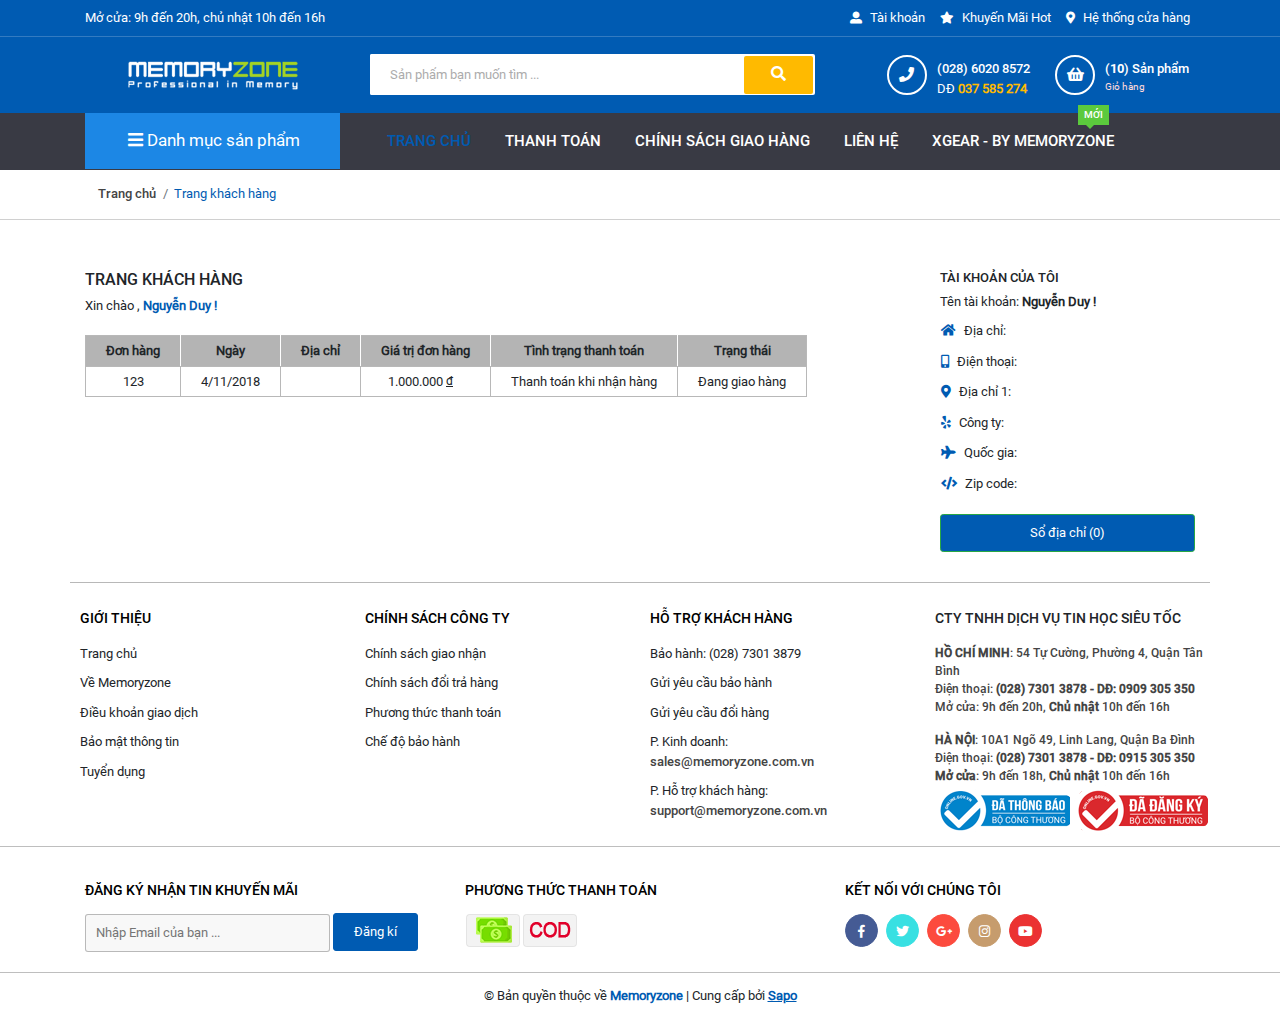
<file: customer.html>
<!DOCTYPE html>
<html lang="en">
<head>
    <meta charset="UTF-8">
    <title>Memoryzone - Professional in memory</title>
    <link rel="stylesheet" href="css/loader-circle.css">
    <link rel="icon" href="image/faviconb341.ico">
    <link rel="stylesheet" href="css/bootstrap.min.css">
    <link rel="stylesheet" href="css/all.css">
    <link rel="stylesheet" href="icon/themify-icons.css">
    <link rel="stylesheet" href="css/animate.css">
    <link rel="stylesheet" href="css/owl.carousel.min.css">
    <link rel="stylesheet" href="css/owl.theme.default.min.css">
    <link rel="stylesheet" href="css/jquery-ui.css">
    <link rel="stylesheet" href="css/index.css">
    <link rel="stylesheet" href="css/category.css">
    <link rel="stylesheet" href="css/customer.css">

</head>
<body>
<!--fullscreen loader-->
<div class="lds-screen">
    <div class="lds-dual-ring"></div>
</div>
<!-- phan tieu de -->
<header>
    <div class="header__info">
        <div class="container">
            <div class="row">
                <span class="col-4 d-none d-lg-block text-left">Mở cửa: 9h đến 20h, chủ nhật 10h đến 16h</span>
                <div class="col-sm-12 col-lg-6 ml-md-auto header__info__new">
                    <span><i class="fas fa-map-marker-alt"></i> Hệ thống cửa hàng</span>
                    <span><i class="fas fa-star"></i> Khuyến Mãi Hot</span>
                    <!-- phan dang nhap dang ki -->
                    <span class="header__info__new__user"><i class="fas fa-user-alt"></i> Tài khoản
                        <div id="user-info">
                            <a href="" id="login"><b>Đăng nhập</b></a>
                            <a href="" id="register"><b>Đăng kí</b></a>
                        </div>
                        </span>
                    <!-- het phan dang nhap dang ki -->
                </div>
            </div>
        </div>
    </div>
    <!-- phan bao gom logo searchbox hotline -->
    <div class="header__main text-center">
        <div class="container">
            <div class="row">
                <div class="col-md-12 col-lg-3 " id="header__main__logo">
                    <i class="fas fa-bars icon-colapse"></i>
                    <a href=""><img src="image/logo.png" alt=""></a>
                </div>
                <div class="col-lg-5 col-md-12 col-sm-12 text-center header__main__search">
                    <!-- form searchbox -->
                    <form action="" id="formsearch">
                        <input id="searchbox" type="search" placeholder="Sản phẩm bạn muốn tìm ...">
                        <button type="submit" id="submit"><i class="fas fa-search"></i></button>
                    </form>
                    <!-- het form searchbox -->
                </div>
                <div class="col-md-12 col-lg-4 mt-1 hotline-info">
                    <div class="header__main__hotline tele-infomation">
                        <span><i class="fa fa-phone"></i></span>
                        <div class="header__main__hotline-info">
                            <p> (028) 6020 8572</p>
                            <p> DĐ <b style="color:#ffba00;">037 585 274</b></p>
                        </div>
                    </div>
                    <!-- the gio hang -->
                    <div class="header__main__hotline cart-infomation">
                        <div class="cart-infomation__fluid"></div>
                        <span><i class="fas fa-shopping-basket"></i>    </span>
                        <div class="header__main__hotline-info">
                            <a href="#" id="product-cart"> (<span id="count-product">10</span>) Sản phẩm</a>
                            <br>
                            <span class="text-cart">Giỏ hàng</span>
                        </div>
                        <div id="cart-context">
                            <div class="cart-list">

                                <ul class="cart-list__nav">
                                    <!--<div class="cart-list__nav__none">Không có sản phẩm nào trong giỏ hàng .</div>-->
                                    <li class="cart-list-item">
                                        <div class="product-box-w">
                                            <!-- hinh minh hoa   -->
                                            <div class="product-img">
                                                <img src="image/imgproduct/860-evo-2-5-inch-06-1da48de5-3e6e-4a8d-8701-c34445584088f269.jpg" alt="">
                                            </div>
                                            <!-- phan thong tin san pham -->
                                            <div class="product-info">
                                                <!-- ten san pham -->
                                                <h3 class="product-name"><a href="" title="SSD Samsung 860 Evo 250GB 2.5-Inch SATA III MZ-76E250BW">
                                                    SSD Samsung 860 Evo 250GB 2.5-Inch SATA III MZ-76E250BW
                                                </a>
                                                </h3>

                                                <!-- gia chi tiet san pham -->
                                                <div class="product-price">
                                                    <div class="new-price price">1850000</div>
                                                    <div class="old-price price">2000000</div>
                                                </div>
                                                <div class="product-select">
                                                    <button class="product-select__minus">-</button>
                                                    <input type="number"  min="1" maxlength="2" value="1" class="product-select__count">
                                                    <button class="product-select__plus">+</button>
                                                </div>
                                            </div>

                                        </div>
                                        <span class="giang-close"><i></i></span>
                                        <!--<span class="cart-item-delete"><i class="ti-close"></i></span>-->
                                        <!-- het 1 san pham -->
                                    </li>
                                    <!--het san pham da mua-->
                                    <li class="cart-list-item">
                                        <div class="product-box-w">
                                            <!-- hinh minh hoa   -->
                                            <div class="product-img">
                                                <img src="image/imgproduct/860-evo-2-5-inch-06-1da48de5-3e6e-4a8d-8701-c34445584088f269.jpg" alt="">
                                            </div>
                                            <!-- phan thong tin san pham -->
                                            <div class="product-info">
                                                <!-- ten san pham -->
                                                <h3 class="product-name"><a href="" title="SSD Samsung 860 Evo 250GB 2.5-Inch SATA III MZ-76E250BW">
                                                    SSD Samsung 860 Evo 250GB 2.5-Inch SATA III MZ-76E250BW
                                                </a>
                                                </h3>

                                                <!-- gia chi tiet san pham -->
                                                <div class="product-price">
                                                    <div class="new-price price">1850000</div>
                                                    <div class="old-price price">2000000</div>
                                                </div>
                                                <div class="product-select">
                                                    <button class="product-select__minus">-</button>
                                                    <input title="" type="number" min="1" maxlength="2" value="1" class="product-select__count">
                                                    <button class="product-select__plus">+</button>
                                                </div>
                                            </div>

                                        </div>
                                        <span class="giang-close"><i></i></span>
                                        <!--<span class="cart-item-delete"><i class="ti-close"></i></span>-->
                                        <!-- het 1 san pham -->
                                    </li>
                                    <li class="cart-list-item">
                                        <div class="product-box-w">
                                            <!-- hinh minh hoa   -->
                                            <div class="product-img">
                                                <img src="image/imgproduct/860-evo-2-5-inch-06-1da48de5-3e6e-4a8d-8701-c34445584088f269.jpg" alt="">
                                            </div>
                                            <!-- phan thong tin san pham -->
                                            <div class="product-info">
                                                <!-- ten san pham -->
                                                <h3 class="product-name"><a href="" title="SSD Samsung 860 Evo 250GB 2.5-Inch SATA III MZ-76E250BW">
                                                    SSD Samsung 860 Evo 250GB 2.5-Inch SATA III MZ-76E250BW
                                                </a>
                                                </h3>

                                                <!-- gia chi tiet san pham -->
                                                <div class="product-price">
                                                    <div class="new-price price">1850000</div>
                                                    <div class="old-price price">2000000</div>
                                                </div>
                                                <div class="product-select">
                                                    <button class="product-select__minus">-</button>
                                                    <input type="number"  min="1" maxlength="2" value="1" class="product-select__count">
                                                    <button class="product-select__plus">+</button>
                                                </div>
                                            </div>

                                        </div>
                                        <span class="giang-close"><i></i></span>
                                        <!--<span class="cart-item-delete"><i class="ti-close"></i></span>-->
                                        <!-- het 1 san pham -->
                                    <li class="cart-list-item">
                                        <div class="product-box-w">
                                            <!-- hinh minh hoa   -->
                                            <div class="product-img">
                                                <img src="image/imgproduct/860-evo-2-5-inch-06-1da48de5-3e6e-4a8d-8701-c34445584088f269.jpg" alt="">
                                            </div>
                                            <!-- phan thong tin san pham -->
                                            <div class="product-info">
                                                <!-- ten san pham -->
                                                <h3 class="product-name"><a href="" title="SSD Samsung 860 Evo 250GB 2.5-Inch SATA III MZ-76E250BW">
                                                    SSD Samsung 860 Evo 250GB 2.5-Inch SATA III MZ-76E250BW
                                                </a>
                                                </h3>

                                                <!-- gia chi tiet san pham -->
                                                <div class="product-price">
                                                    <div class="new-price price">1850000</div>
                                                    <div class="old-price price">2000000</div>
                                                </div>
                                                <div class="product-select">
                                                    <button class="product-select__minus">-</button>
                                                    <input type="number"  min="1" maxlength="2" value="1" class="product-select__count">
                                                    <button class="product-select__plus">+</button>
                                                </div>
                                            </div>

                                        </div>
                                        <span class="giang-close"><i></i></span>
                                        <!--<span class="cart-item-delete"><i class="ti-close"></i></span>-->
                                        <!-- het 1 san pham -->
                                        <!--het san pham da mua-->
                                </ul>
                                <div class="cart-list__action">
                                    <div class="cart-list-totalprice">
                                        <span>Tổng tiền:</span>
                                        <span class="price ">3500000</span>
                                    </div>
                                    <a href="">
                                        <div class="cart-list-paymoney">
                                            Tiến hành thanh toán
                                        </div>
                                    </a>
                                    <a href="">
                                        <div class="cart-list-gotocart">
                                            Đi đế giỏ hàng
                                        </div>
                                    </a>
                                </div>
                            </div>
                        </div>
                    </div>
                    <!-- het the gio hang -->
                </div>
            </div>
        </div>
    </div>
    <!-- het phan searchbox -->
</header>
<!-- thanh menu -->
<div class="wrap-main text-center">
    <div class="container">
        <div class="row">
            <div class="col-lg-3 col-md-12">
                <!-- phan menu so xuong -->
                <div class="menu-toogle">
                    <a href="" class="menu-toogle-text">
                        <i class="fas fa-bars"></i>
                        <span>Danh mục sản phẩm</span>
                    </a>
                    <div class="list_menu_header menu_all_site col-lg-12">
                        <!-- list danh muc phan loai -->
                        <ul class="ul_menu site-nav-vetical">
                            <!-- 1 loai -->
                            <li class="nav_item lv1 li_check">
                                <a target="_blank" href="best-seller.html" title="BEST SELLER">BEST SELLER
                                    <i class="ti-angle-right drop-icon"></i>
                                </a>
                                <!-- list cac san pham trong 1 loai -->
                                <ul class="ul_content_right_1 row">
                                    <li class="nav_item lv2 col-lg-3 col-md-3"><a target="_blank" href="top-10-ssd.html" title="TOP SSD">TOP SSD</a></li>
                                    <li class="nav_item lv2 col-lg-3 col-md-3"><a target="_blank" href="top-10-usb.html" title="Top USB">Top USB</a></li>
                                    <li class="nav_item lv2 col-lg-3 col-md-3"><a target="_blank" href="top-10-ssd.html" title="Top SSD">Top SSD</a></li>
                                    <li class="nav_item lv2 col-lg-3 col-md-3"><a target="_blank" href="top-10-microsd.html" title="Top microSD">Top microSD</a></li>
                                    <li class="nav_item lv2 col-lg-3 col-md-3"><a target="_blank" href="top-o-cung-di-dong.html" title="Top ổ cứng di động">Top ổ cứng di động</a></li>
                                    <li class="nav_item lv2 col-lg-3 col-md-3"><a target="_blank" href="the-class-10-u3.html" title="Thẻ nhớ Class 10 U3">Thẻ nhớ Class 10 U3</a></li>
                                </ul>
                            </li>
                            <!-- 1 loai -->
                            <li class="nav_item lv1 li_check">
                                <a target="_blank" href="#" title="THẺ NHỚ">THẺ NHỚ
                                    <i class="ti-angle-right drop-icon"></i>
                                </a>
                                <!-- list cac san pham trong 1 loai -->
                                <ul class="ul_content_right_1 row">
                                    <li class="nav_item lv2 col-lg-3 col-md-3">
                                        <a target="_blank" href="micro-sd.html" title="MicroSD">MicroSD</a>
                                        <!-- list san pham chi tiet -->
                                        <ul class="ul_content_right_2">
                                            <li class="nav_item lv3"><a target="_blank" href="microsd-16gb.html" title="MicroSD 16GB">MicroSD 16GB</a></li>
                                            <li class="nav_item lv3"><a target="_blank" href="microsd-32gb.html" title="MicroSD 32GB">MicroSD 32GB</a></li>
                                            <li class="nav_item lv3"><a target="_blank" href="microsd-64gb.html" title="MicroSD 64GB">MicroSD 64GB</a></li>
                                            <li class="nav_item lv3"><a target="_blank" href="microsd-128gb.html" title="MicroSD 128GB">MicroSD 128GB</a></li>
                                            <li class="nav_item lv3"><a target="_blank" href="microsd-200gb-512gb.html" title="MicroSD 200GB – 512GB">MicroSD 200GB – 512GB</a></li>
                                        </ul>
                                        <!-- het list san pham chi tiet -->
                                    </li>
                                    <li class="nav_item lv2 col-lg-3 col-md-3">
                                        <a target="_blank" href="sd-card.html" title="SD Card">SD Card</a>
                                        <ul class="ul_content_right_2">
                                            <li class="nav_item lv3"><a target="_blank" href="sd-16gb.html" title="SD 16GB">SD 16GB</a></li>
                                            <li class="nav_item lv3"><a target="_blank" href="sd-32gb.html" title="SD 32GB">SD 32GB</a></li>
                                            <li class="nav_item lv3"><a target="_blank" href="sd-64gb.html" title="SD 64GB">SD 64GB</a></li>
                                            <li class="nav_item lv3"><a target="_blank" href="sd-128gb.html" title="SD 128GB">SD 128GB</a></li>
                                            <li class="nav_item lv3"><a target="_blank" href="sd-256gb.html" title="SD 256GB">SD 256GB</a></li>
                                            <li class="nav_item lv3"><a target="_blank" href="sd-512gb.html" title="SD 512GB">SD 512GB</a></li>
                                            <li class="nav_item lv3"><a target="_blank" href="sd-accessories.html" title="SD Accessories">SD Accessories</a></li>
                                        </ul>
                                    </li>
                                    <li class="nav_item lv2 col-lg-3 col-md-3">
                                        <a target="_blank" href="compact-flash-cf.html" title="Compact flash (CF)">Compact flash (CF)</a>
                                        <ul class="ul_content_right_2">
                                            <li class="nav_item lv3"><a target="_blank" href="cf-16gb.html" title="CF 16GB">CF 16GB</a></li>
                                            <li class="nav_item lv3"><a target="_blank" href="cf-32gb.html" title="CF 32GB">CF 32GB</a></li>
                                            <li class="nav_item lv3"><a target="_blank" href="cf-64gb.html" title="CF 64GB">CF 64GB</a></li>
                                            <li class="nav_item lv3"><a target="_blank" href="cf-128gb.html" title="CF 128GB">CF 128GB</a></li>
                                            <li class="nav_item lv3"><a target="_blank" href="cf-256gb.html" title="CF 256GB">CF 256GB</a></li>
                                            <li class="nav_item lv3"><a target="_blank" href="cfast.html" title="CFast">CFast</a></li>
                                            <li class="nav_item lv3"><a target="_blank" href="cf-accessories.html" title="CF Accessories">CF Accessories</a></li>
                                        </ul>
                                    </li>
                                    <li class="nav_item lv2 col-lg-3 col-md-3">
                                        <a target="_blank" href="#" title="Thương hiệu thẻ nhớ">Thương hiệu thẻ nhớ</a>
                                        <ul class="ul_content_right_2">
                                            <li class="nav_item lv3"><a target="_blank" href="the-nho-sandisk.html" title="Thẻ nhớ SanDisk">Thẻ nhớ SanDisk</a></li>
                                            <li class="nav_item lv3"><a target="_blank" href="the-nho-samsung.html" title="Thẻ nhớ Samsung">Thẻ nhớ Samsung</a></li>
                                            <li class="nav_item lv3"><a target="_blank" href="the-nho-toshiba.html" title="Thẻ nhớ Toshiba">Thẻ nhớ Toshiba</a></li>
                                            <li class="nav_item lv3"><a target="_blank" href="the-nho-kingston.html" title="Thẻ nhớ Kingston">Thẻ nhớ Kingston</a></li>
                                            <li class="nav_item lv3"><a target="_blank" href="the-nho-lexar.html" title="Thẻ nhớ Lexar">Thẻ nhớ Lexar</a></li>
                                        </ul>
                                    </li>
                                    <li class="nav_item lv2 col-lg-3 col-md-3">
                                        <a target="_blank" href="dau-doc-the-nho.html" title="Đầu Đọc Thẻ Nhớ">Đầu Đọc Thẻ Nhớ</a>
                                        <ul class="ul_content_right_2">
                                            <li class="nav_item lv3"><a target="_blank" href="dau-doc-the-nho-2-0.html" title="Đầu Đọc Thẻ Nhớ 2.0">Đầu Đọc Thẻ Nhớ 2.0</a></li>
                                            <li class="nav_item lv3"><a target="_blank" href="dau-doc-the-nho-3-0.html" title="Đầu Đọc Thẻ Nhớ 3.0">Đầu Đọc Thẻ Nhớ 3.0</a></li>
                                        </ul>
                                    </li>
                                    <li class="nav_item lv2 col-lg-3 col-md-3"><a target="_blank" href="sd-wifi-nfc.html" title="SD Wifi / NFC">SD Wifi / NFC</a></li>
                                    <li class="nav_item lv2 col-lg-3 col-md-3"><a target="_blank" href="memory-stick-pro-duo.html" title="Memory Stick Pro Duo">Memory Stick Pro Duo</a></li>
                                </ul>
                                <!--het list cac san pham trong 1 loai -->
                            </li>
                            <!-- het 1 loai -->
                            <li class="nav_item lv1 li_check">
                                <a target="_blank" href="usb.html" title="USB">USB
                                    <i class="ti-angle-right drop-icon"></i>
                                </a>
                                <ul class="ul_content_right_1 row">
                                    <li class="nav_item lv2 col-lg-3 col-md-3">
                                        <a target="_blank" href="#" title="DUNG LƯỢNG USB">DUNG LƯỢNG USB</a>
                                        <ul class="ul_content_right_2">
                                            <li class="nav_item lv3"><a target="_blank" href="usb-8gb.html" title="USB 8GB">USB 8GB</a></li>
                                            <li class="nav_item lv3"><a target="_blank" href="usb-16gb.html" title="USB 16GB">USB 16GB</a></li>
                                            <li class="nav_item lv3"><a target="_blank" href="usb-32gb.html" title="USB 32GB">USB 32GB</a></li>
                                            <li class="nav_item lv3"><a target="_blank" href="usb-64gb.html" title="USB 64GB">USB 64GB</a></li>
                                            <li class="nav_item lv3"><a target="_blank" href="usb-128gb.html" title="USB 128GB">USB 128GB</a></li>
                                            <li class="nav_item lv3"><a target="_blank" href="usb-256gb.html" title="USB 256GB">USB 256GB</a></li>
                                            <li class="nav_item lv3"><a target="_blank" href="usb-512gb.html" title="USB 512GB">USB 512GB</a></li>
                                            <li class="nav_item lv3"><a target="_blank" href="usb-1tb.html" title="USB 1TB">USB 1TB</a></li>
                                        </ul>
                                    </li>
                                    <li class="nav_item lv2 col-lg-3 col-md-3">
                                        <a target="_blank" href="#" title="THƯƠNG HIỆU USB">THƯƠNG HIỆU USB</a>
                                        <ul class="ul_content_right_2">
                                            <li class="nav_item lv3"><a target="_blank" href="usb-sandisk.html" title="USB SANDISK">USB SANDISK</a></li>
                                            <li class="nav_item lv3"><a target="_blank" href="usb-samsung.html" title="USB SAMSUNG">USB SAMSUNG</a></li>
                                            <li class="nav_item lv3"><a target="_blank" href="usb-kingston.html" title="USB KINGSTON">USB KINGSTON</a></li>
                                            <li class="nav_item lv3"><a target="_blank" href="usb-lexar.html" title="USB LEXAR">USB LEXAR</a></li>
                                            <li class="nav_item lv3"><a target="_blank" href="usb-corsair.html" title="USB CORSAIR">USB CORSAIR</a></li>
                                        </ul>
                                    </li>
                                    <li class="nav_item lv2 col-lg-3 col-md-3">
                                        <a target="_blank" href="#" title="CHUẨN USB">CHUẨN USB</a>
                                        <ul class="ul_content_right_2">
                                            <li class="nav_item lv3"><a target="_blank" href="usb-3-0.html" title="USB  3.0">USB  3.0</a></li>
                                            <li class="nav_item lv3"><a target="_blank" href="usb-3-1.html" title="USB 3.1">USB 3.1</a></li>
                                        </ul>
                                    </li>
                                    <li class="nav_item lv2 col-lg-3 col-md-3"><a target="_blank" href="usb-otg.html" title="USB OTG">USB OTG</a></li>
                                </ul>
                            </li>
                            <li class="nav_item lv1 li_check">
                                <a target="_blank" href="ssd.html" title="SSD">SSD
                                    <i class="ti-angle-right drop-icon"></i>
                                </a>
                                <ul class="ul_content_right_1 row">
                                    <li class="nav_item lv2 col-lg-3 col-md-3">
                                        <a target="_blank" href="#" title="DUNG LƯỢNG">DUNG LƯỢNG</a>
                                        <ul class="ul_content_right_2">
                                            <li class="nav_item lv3"><a target="_blank" href="o-cung-ssd-120gb-ssd-128gb.html" title="SSD 120GB – 128GB">SSD 120GB – 128GB</a></li>
                                            <li class="nav_item lv3"><a target="_blank" href="o-cung-ssd-240gb-ssd-256gb.html" title="SSD 240GB – 250GB – 256GB">SSD 240GB – 250GB – 256GB</a></li>
                                            <li class="nav_item lv3"><a target="_blank" href="o-cung-ssd-480gb-ssd-512gb.html" title="SSD 480GB – 500GB – 512GB">SSD 480GB – 500GB – 512GB</a></li>
                                            <li class="nav_item lv3"><a target="_blank" href="o-cung-ssd-1tb.html" title="SSD 750GB – 1TB">SSD 750GB – 1TB</a></li>
                                            <li class="nav_item lv3"><a target="_blank" href="o-cung-ssd-2tb.html" title="SSD 2TB – 4TB">SSD 2TB – 4TB</a></li>
                                        </ul>
                                    </li>
                                    <li class="nav_item lv2 col-lg-3 col-md-3">
                                        <a target="_blank" href="#" title="THƯƠNG HIỆU">THƯƠNG HIỆU</a>
                                        <ul class="ul_content_right_2">
                                            <li class="nav_item lv3"><a target="_blank" href="o-cung-ssd-plextor.html" title="SSD Plextor">SSD Plextor</a></li>
                                            <li class="nav_item lv3"><a target="_blank" href="o-cung-ssd-samsung.html" title="SSD Samsung">SSD Samsung</a></li>
                                            <li class="nav_item lv3"><a target="_blank" href="o-cung-ssd-sandisk.html" title="SSD Sandisk">SSD Sandisk</a></li>
                                            <li class="nav_item lv3"><a target="_blank" href="o-cung-ssd-kingston.html" title="SSD Kingston">SSD Kingston</a></li>
                                            <li class="nav_item lv3"><a target="_blank" href="o-cung-ssd-intel.html" title="SSD Intel">SSD Intel</a></li>
                                            <li class="nav_item lv3"><a target="_blank" href="o-cung-ssd-crucial.html" title="SSD Crucial">SSD Crucial</a></li>
                                            <li class="nav_item lv3"><a target="_blank" href="o-cung-ssd-western-digital.html" title="SSD Western Digital">SSD Western Digital</a></li>
                                        </ul>
                                    </li>
                                    <li class="nav_item lv2 col-lg-3 col-md-3">
                                        <a target="_blank" href="#" title="CHUẨN SSD">CHUẨN SSD</a>
                                        <ul class="ul_content_right_2">
                                            <li class="nav_item lv3"><a target="_blank" href="#" title="1.8 inche">1.8 inche</a></li>
                                            <li class="nav_item lv3"><a target="_blank" href="ssd-2-5-inche.html" title="2.5 inche (Chuẩn phổ thông)">2.5 inche (Chuẩn phổ thông)</a></li>
                                            <li class="nav_item lv3"><a target="_blank" href="ssd-m-2-sata.html" title="M.2 SATA">M.2 SATA</a></li>
                                            <li class="nav_item lv3"><a target="_blank" href="ssd-m-2-pcie.html" title="M.2 PCie">M.2 PCie</a></li>
                                            <li class="nav_item lv3"><a target="_blank" href="ssd-msata.html" title="mSATA">mSATA</a></li>
                                            <li class="nav_item lv3"><a target="_blank" href="ssd-msata-mini.html" title="mSATA mini">mSATA mini</a></li>
                                        </ul>
                                    </li>
                                    <li class="nav_item lv2 col-lg-3 col-md-3"><a target="_blank" href="#" title="SSD SERVER (Enterprise)">SSD SERVER (Enterprise)</a></li>
                                    <li class="nav_item lv2 col-lg-3 col-md-3"><a target="_blank" href="ssd-intel-optane.html" title="SSD Intel Optane">SSD Intel Optane</a></li>
                                    <li class="nav_item lv2 col-lg-3 col-md-3"><a target="_blank" href="ssd-macbook.html" title="SSD Macbook">SSD Macbook</a></li>
                                </ul>
                            </li>
                            <li class="nav_item lv1 li_check">
                                <a target="_blank" href="index.html" title="RAM MÁY TÍNH">RAM MÁY TÍNH
                                    <i class="ti-angle-right drop-icon"></i>
                                </a>
                                <ul class="ul_content_right_1 row">
                                    <li class="nav_item lv2 col-lg-3 col-md-3">
                                        <a target="_blank" href="#" title="RAM LAPTOP">RAM LAPTOP</a>
                                        <ul class="ul_content_right_2">
                                            <li class="nav_item lv3"><a target="_blank" href="ram-ddr3-for-laptop.html" title="Ram DDR3 For Laptop">Ram DDR3 For Laptop</a></li>
                                            <li class="nav_item lv3"><a target="_blank" href="ram-ddr4-for-laptop.html" title="Ram DDR4 For Laptop">Ram DDR4 For Laptop</a></li>
                                        </ul>
                                    </li>
                                    <li class="nav_item lv2 col-lg-3 col-md-3">
                                        <a target="_blank" href="#" title="RAM DESKTOP">RAM DESKTOP</a>
                                        <ul class="ul_content_right_2">
                                            <li class="nav_item lv3"><a target="_blank" href="ram-ddr3-for-desktop.html" title="Ram DDR3 For Desktop">Ram DDR3 For Desktop</a></li>
                                            <li class="nav_item lv3"><a target="_blank" href="ram-ddr4-for-desktop.html" title="Ram DDR4 For Desktop">Ram DDR4 For Desktop</a></li>
                                        </ul>
                                    </li>
                                    <li class="nav_item lv2 col-lg-3 col-md-3">
                                        <a target="_blank" href="#" title="DUNG LƯỢNG RAM">DUNG LƯỢNG RAM</a>
                                        <ul class="ul_content_right_2">
                                            <li class="nav_item lv3"><a target="_blank" href="ram-4gb.html" title="4GB RAM">4GB RAM</a></li>
                                            <li class="nav_item lv3"><a target="_blank" href="ram-8gb.html" title="8GB RAM">8GB RAM</a></li>
                                            <li class="nav_item lv3"><a target="_blank" href="ram-16gb.html" title="16GB RAM">16GB RAM</a></li>
                                            <li class="nav_item lv3"><a target="_blank" href="ram-32gb.html" title="32GB RAM">32GB RAM</a></li>
                                            <li class="nav_item lv3"><a target="_blank" href="ram-64gb.html" title="64GB RAM">64GB RAM</a></li>
                                        </ul>
                                    </li>
                                    <li class="nav_item lv2 col-lg-3 col-md-3">
                                        <a target="_blank" href="#" title="BUS RAM">BUS RAM</a>
                                        <ul class="ul_content_right_2">
                                            <li class="nav_item lv3"><a target="_blank" href="bus-1600mhz.html" title="BUS 1600MHz">BUS 1600MHz</a></li>
                                            <li class="nav_item lv3"><a target="_blank" href="bus-2133mhz.html" title="BUS 2133MHz">BUS 2133MHz</a></li>
                                            <li class="nav_item lv3"><a target="_blank" href="bus-2400mhz.html" title="BUS 2400MHz">BUS 2400MHz</a></li>
                                            <li class="nav_item lv3"><a target="_blank" href="bus-2666mhz.html" title="BUS 2666MHz">BUS 2666MHz</a></li>
                                            <li class="nav_item lv3"><a target="_blank" href="bus-3000mhz.html" title="BUS 3000MHz">BUS 3000MHz</a></li>
                                            <li class="nav_item lv3"><a target="_blank" href="bus-3200mhz.html" title="BUS 3200MHz">BUS 3200MHz</a></li>
                                            <li class="nav_item lv3"><a target="_blank" href="bus-3600mhz.html" title="BUS 3600MHz">BUS 3600MHz</a></li>
                                        </ul>
                                    </li>
                                </ul>
                            </li>
                            <li class="nav_item lv1 li_check">
                                <a target="_blank" href="o-cung-di-dong.html" title="Ổ CỨNG DI ĐỘNG">Ổ CỨNG DI ĐỘNG
                                    <i class="ti-angle-right drop-icon"></i>
                                </a>
                                <ul class="ul_content_right_1 row">
                                    <li class="nav_item lv2 col-lg-3 col-md-3">
                                        <a target="_blank" href="#" title="DUNG LƯỢNG Ổ CỨNG DĐ">DUNG LƯỢNG Ổ CỨNG DĐ</a>
                                        <ul class="ul_content_right_2">
                                            <li class="nav_item lv3"><a target="_blank" href="o-cung-di-dong-1tb.html" title="Ổ cứng di động 1TB">Ổ cứng di động 1TB</a></li>
                                            <li class="nav_item lv3"><a target="_blank" href="o-cung-di-dong-2tb.html" title="Ổ cứng di động 2TB">Ổ cứng di động 2TB</a></li>
                                            <li class="nav_item lv3"><a target="_blank" href="o-cung-di-dong-3tb.html" title="Ổ cứng di động 3TB">Ổ cứng di động 3TB</a></li>
                                            <li class="nav_item lv3"><a target="_blank" href="o-cung-di-dong-4tb.html" title="Ổ cứng di động 4TB – 8TB">Ổ cứng di động 4TB – 8TB</a></li>
                                        </ul>
                                    </li>
                                    <li class="nav_item lv2 col-lg-3 col-md-3">
                                        <a target="_blank" href="#" title="THƯƠNG HIỆU Ổ CỨNG DĐ">THƯƠNG HIỆU Ổ CỨNG DĐ</a>
                                        <ul class="ul_content_right_2">
                                            <li class="nav_item lv3"><a target="_blank" href="o-cung-di-dong-western.html" title="WESTERN DIGITAL">WESTERN DIGITAL</a></li>
                                            <li class="nav_item lv3"><a target="_blank" href="o-cung-di-dong-toshiba.html" title="TOSHIBA">TOSHIBA</a></li>
                                            <li class="nav_item lv3"><a target="_blank" href="o-cung-di-dong-adata.html" title="ADATA">ADATA</a></li>
                                            <li class="nav_item lv3"><a target="_blank" href="o-cung-di-dong-lacie.html" title="LACIE">LACIE</a></li>
                                            <li class="nav_item lv3"><a target="_blank" href="o-cung-di-dong-seagate.html" title="SEAGATE">SEAGATE</a></li>
                                            <li class="nav_item lv3"><a target="_blank" href="o-cung-di-dong-silicon-power.html" title="SILICON POWER">SILICON POWER</a></li>
                                            <li class="nav_item lv3"><a target="_blank" href="o-cung-di-dong-transcend.html" title="TRANSCEND">TRANSCEND</a></li>
                                        </ul>
                                    </li>
                                    <li class="nav_item lv2 col-lg-3 col-md-3"><a target="_blank" href="phu-kien-o-cung-di-dong.html" title="Phụ kiện ổ cứng di động">Phụ kiện ổ cứng di động</a></li>
                                </ul>
                            </li>
                            <li class="nav_item lv1 li_check">
                                <a target="_blank" href="o-cung-ssd-di-dong.html" title="Ổ CỨNG SSD DI ĐỘNG">Ổ CỨNG SSD DI ĐỘNG
                                    <i class="ti-angle-right drop-icon"></i>
                                </a>
                                <ul class="ul_content_right_1 row">
                                    <li class="nav_item lv2 col-lg-3 col-md-3">
                                        <a target="_blank" href="#" title="DUNG LƯỢNG SSD DĐ">DUNG LƯỢNG SSD DĐ</a>
                                        <ul class="ul_content_right_2">
                                            <li class="nav_item lv3"><a target="_blank" href="o-cung-ssd-di-dong-120-128gb.html" title="SSD DĐ 120 → 128GB">SSD DĐ 120 → 128GB</a></li>
                                            <li class="nav_item lv3"><a target="_blank" href="o-cung-ssd-di-dong-240-256gb.html" title="SSD DĐ 240 → 256GB">SSD DĐ 240 → 256GB</a></li>
                                            <li class="nav_item lv3"><a target="_blank" href="o-cung-ssd-di-dong-480-512gb.html" title="SSD DĐ 480 → 512GB">SSD DĐ 480 → 512GB</a></li>
                                            <li class="nav_item lv3"><a target="_blank" href="o-cung-ssd-di-dong-960gb-1tb.html" title="SSD DĐ 960GB → 1TB">SSD DĐ 960GB → 1TB</a></li>
                                            <li class="nav_item lv3"><a target="_blank" href="o-cung-ssd-di-dong-2-4tb.html" title="SSD DĐ 2 → 4TB">SSD DĐ 2 → 4TB</a></li>
                                        </ul>
                                    </li>
                                    <li class="nav_item lv2 col-lg-3 col-md-3">
                                        <a target="_blank" href="#" title="THƯƠNG HIỆU SSD DĐ">THƯƠNG HIỆU SSD DĐ</a>
                                        <ul class="ul_content_right_2">
                                            <li class="nav_item lv3"><a target="_blank" href="ssd-di-dong-samsung-1.html" title="SSD DĐ SAMSUNG">SSD DĐ SAMSUNG</a></li>
                                            <li class="nav_item lv3"><a target="_blank" href="ssd-di-dong-western.html" title="SSD DĐ WESTERN DIGITAL">SSD DĐ WESTERN DIGITAL</a></li>
                                            <li class="nav_item lv3"><a target="_blank" href="ssd-di-dong-toshiba.html" title="SSD DĐ TOSHIBA">SSD DĐ TOSHIBA</a></li>
                                        </ul>
                                    </li>
                                </ul>
                            </li>
                            <li class="nav_item lv1 li_check">
                                <a target="_blank" href="hdd.html" title="HDD">HDD
                                </a>
                            </li>
                            <li class="nav_item lv1 li_check">
                                <a target="_blank" href="o-cung-desktop-cloud.html" title="Ổ CỨNG DESKTOP/ CLOUD">Ổ CỨNG DESKTOP/ CLOUD
                                    <i class="ti-angle-right drop-icon"></i>
                                </a>
                                <ul class="ul_content_right_1 row">
                                </ul>
                            </li>
                            <li class="nav_item lv1 li_check">
                                <a target="_blank" href="#" title="PHỤ KIỆN">PHỤ KIỆN
                                    <i class="ti-angle-right drop-icon"></i>
                                </a>
                                <ul class="ul_content_right_1 row">
                                    <li class="nav_item lv2 col-lg-3 col-md-3">
                                        <a target="_blank" href="phu-kien-di-dong.html" title="PHỤ KIỆN ĐIỆN THOẠI">PHỤ KIỆN ĐIỆN THOẠI</a>
                                        <ul class="ul_content_right_2">
                                            <li class="nav_item lv3"><a target="_blank" href="sac.html" title="SẠC (Power adapter)">SẠC (Power adapter)</a></li>
                                            <li class="nav_item lv3"><a target="_blank" href="cap-sac-truyen-du-lieu.html" title="CÁP SẠC, TRUYỀN DỮ LIỆU">CÁP SẠC, TRUYỀN DỮ LIỆU</a></li>
                                            <li class="nav_item lv3"><a target="_blank" href="tai-nghe-dien-thoai.html" title="TAI NGHE ĐIỆN THOẠI">TAI NGHE ĐIỆN THOẠI</a></li>
                                            <li class="nav_item lv3"><a target="_blank" href="bluetooth.html" title="BLUETOOTH">BLUETOOTH</a></li>
                                        </ul>
                                    </li>
                                    <li class="nav_item lv2 col-lg-3 col-md-3">
                                        <a target="_blank" href="phu-kien-pc-laptop.html" title="PHỤ KIỆN PC - LAPTOP">PHỤ KIỆN PC - LAPTOP</a>
                                        <ul class="ul_content_right_2">
                                            <li class="nav_item lv3"><a target="_blank" href="dung-cu-thao-rap-may-tinh.html" title="Dụng cụ tháo lắp máy tính">Dụng cụ tháo lắp máy tính</a></li>
                                            <li class="nav_item lv3"><a target="_blank" href="hub-usb-3-0-usb-2-0.html" title="Hub USB( Bộ chia cổng USB )">Hub USB( Bộ chia cổng USB )</a></li>
                                            <li class="nav_item lv3"><a target="_blank" href="cap-ket-noi.html" title="Cáp kết nối">Cáp kết nối</a></li>
                                            <li class="nav_item lv3"><a target="_blank" href="box-hdd-ssd.html" title="Box HDD, SSD">Box HDD, SSD</a></li>
                                            <li class="nav_item lv3"><a target="_blank" href="caddy-bay-chuyen-doi.html" title="Caddy Bay chuyển đổi">Caddy Bay chuyển đổi</a></li>
                                        </ul>
                                    </li>
                                </ul>
                            </li>
                            <li class="nav_item lv1 li_check">
                                <a target="_blank" href="index.html" title="APPLE SOLUTION">APPLE SOLUTION
                                    <i class="ti-angle-right drop-icon"></i>
                                </a>
                                <ul class="ul_content_right_1 row">
                                    <li class="nav_item lv2 col-lg-3 col-md-3">
                                        <a target="_blank" href="#" title="MACBOOK">MACBOOK</a>
                                        <ul class="ul_content_right_2">
                                            <li class="nav_item lv3"><a target="_blank" href="the-mo-rong.html" title="THẺ MỞ RỘNG">THẺ MỞ RỘNG</a></li>
                                            <li class="nav_item lv3"><a target="_blank" href="ssd-macbook.html" title="SSD Macbook">SSD Macbook</a></li>
                                            <li class="nav_item lv3"><a target="_blank" href="hdd-thunderbolt.html" title="HDD Thunderbolt">HDD Thunderbolt</a></li>
                                        </ul>
                                    </li>
                                    <li class="nav_item lv2 col-lg-3 col-md-3">
                                        <a target="_blank" href="#" title="Phụ kiện iPhone">Phụ kiện iPhone</a>
                                        <ul class="ul_content_right_2">
                                            <li class="nav_item lv3"><a target="_blank" href="usb-otg-lightning.html" title="OTG Lightning">OTG Lightning</a></li>
                                            <li class="nav_item lv3"><a target="_blank" href="phu-kien-di-dong.html" title="Phụ kiện di động">Phụ kiện di động</a></li>
                                        </ul>
                                    </li>
                                </ul>
                            </li>
                            <li class="nav_item lv1 li_check">
                                <a target="_blank" href="software.html" title="SOFTWARE">SOFTWARE
                                    <i class="ti-angle-right drop-icon"></i>
                                </a>
                                <ul class="ul_content_right_1 row">
                                    <li class="nav_item lv2 col-lg-3 col-md-3"><a target="_blank" href="internet-security.html" title="Internet Security">Internet Security</a></li>
                                    <li class="nav_item lv2 col-lg-3 col-md-3"><a target="_blank" href="basic-antivirus.html" title="Basic AntiVirus">Basic AntiVirus</a></li>
                                    <li class="nav_item lv2 col-lg-3 col-md-3"><a target="_blank" href="mobile-sercurity.html" title="Mobile Security">Mobile Security</a></li>
                                </ul>
                            </li>
                        </ul>
                    </div>
                </div>
                <!-- het phan menu so xuong -->
            </div>
            <!-- list menu chuc nang -->
            <div class="col-lg-9 d-none d-lg-block">
                <ul class="nav list-menu">
                    <li class="nav-item">
                        <a class="nav-link" href="#">trang chủ</a>
                    </li>
                    <li class="nav-item">
                        <a class="nav-link" href="#">thanh toán</a>
                    </li>
                    <li class="nav-item">
                        <a class="nav-link" href="#">chính sách giao hàng</a>
                    </li>
                    <li class="nav-item">
                        <a class="nav-link " href="#">liên hệ</a>
                    </li>
                    <li class="nav-item">
                        <a class="nav-link " href="#">XGEAR - BY MEMORYZONE
                        </a>
                        <i class="label-new">MỚI</i>
                    </li>
                </ul>
            </div>
            <!-- het  list menu chuc nang -->
        </div>
    </div>
</div>
<!-- het thanh menu -->
<!-- phan nen menu so xuong ben trai fixed -->
<div class="opacity-fullscreen"></div>
<!-- phan menu so xuong ben trai fixed -->
<div id="mysidebar" class="side__bar">
    <div class="side__bar__logo text-center p-4">
        <img src="image/logo.png" alt="">
    </div>
    <ul class="side__bar__list">
        <a href=""><li>Trang chủ</li></a>
        <a href=""><li>Thanh toán</li></a>
        <a href=""><li>Chính sách giao hàng</li></a>
        <a href=""><li>liên hệ</li></a>
        <a href=""><li>xgear - by memoryzone</li></a>
    </ul>
</div>
<!--het thanhmenu sidebar ben trai -->
<!--phan breadcrumb-->
<section class="bread-crumb">
    <div class="container">
        <div class="row">
            <div class="col-12">
                <nav aria-label="breadcrumb">
                    <ol class="breadcrumb">
                        <li class="breadcrumb-item breadcrumb-home"><a href="#">Trang chủ</a></li>
                        <li class="breadcrumb-item active" aria-current="page">Trang khách hàng</li>
                    </ol>
                </nav>
            </div>
        </div>
    </div>
</section>
<div class="container customer">
    <div class="row">
        <div class="col-lg-9 col-12 customer__left-status">
            <h5>trang khách hàng</h5>
            <span>Xin chào , <strong class="customer__name" >Nguyễn Duy</strong></span>
            <table class="customer__tab-cart">
                <tr>
                    <th>Đơn hàng</th>
                    <th>Ngày</th>
                    <th>Địa  chỉ</th>
                    <th>Giá trị đơn hàng</th>
                    <th>Tình trạng thanh toán</th>
                    <th>Trạng thái</th>
                </tr>
                <!--<tr>-->
                    <!--<td colspan="6" class="text-center empty-tab">Không có đơn hàng nào</td>-->
                <!--</tr>-->
                <tr>
                    <td>123</td>
                    <td>4/11/2018</td>
                    <td></td>
                    <td><span class="price">1000000</span></td>
                    <td> Thanh toán khi nhận hàng</td>
                    <td>Đang giao hàng</td>
                </tr>
            </table>
        </div>
        <div class="col-lg-3 col-12 customer__right-info">
            <h6>Tài khoản của tôi</h6>
            <span>Tên tài khoản:    <strong class="customer__name" >Nguyễn Duy</strong></span>
            <div class="row">
                <div class="customer__ul-info col-5">
                    <table>
                        <tr>
                            <td class="customer__ul-info__title"><i class="fa fa-home"></i> Địa chỉ:</td>
                        </tr>
                        <tr>
                        <td class="customer__ul-info__title"><i class="fas fa-mobile-alt"></i> Điện thoại:</td>
                        </tr>
                        <tr>
                        <td class="customer__ul-info__title"><i class="fas fa-map-marker-alt"></i> Địa chỉ 1:</td>
                        </tr>
                        <tr>
                        <td class="customer__ul-info__title"><i class="fab fa-yelp"></i> Công ty:</td>
                        </tr>
                        <tr>
                        <td class="customer__ul-info__title"><i class="fa fa-plane"></i> Quốc gia:</td>
                        </tr>
                        <tr>
                        <td class="customer__ul-info__title"><i class="fa fa-code"></i> Zip code:</td>
                        </tr>
                    </table>
                </div>
            </div>
            <div class="btn-success btn customer__add-address">Sổ địa chỉ (0)</div>
        </div>

    </div>
</div>
<!--phan footer-->
<footer>
    <div class="footer-main container">
        <div class="row">
            <div class="col-lg-3 col-md-6 col-12 footer-policy">
                <span>GIỚI THIỆU</span>
                <i class="fas fa-plus toggle-footer"></i>
                <ul>
                    <li>Trang chủ</li>
                    <li>Về Memoryzone</li>
                    <li>Điều khoản giao dịch</li>
                    <li>Bảo mật thông tin</li>
                    <li>Tuyển dụng</li>
                </ul>
            </div>
            <div class="col-lg-3 col-md-6 col-12 footer-policy">
                <span>CHÍNH SÁCH CÔNG TY </span>
                <i class="fas fa-plus toggle-footer"></i>
                <ul>
                    <li>Chính sách giao nhận</li>
                    <li>Chính sách đổi trả hàng</li>
                    <li>Phương thức thanh toán</li>
                    <li>Chế độ bảo hành</li>
                </ul>
            </div>
            <div class="col-lg-3 col-md-6 col-12 footer-policy">
                <span>HỖ TRỢ KHÁCH HÀNG</span>
                <i class="fas fa-plus toggle-footer"></i>
                <ul>
                    <li>Bảo hành: (028) 7301 3879</li>
                    <li>Gửi yêu cầu bảo hành</li>
                    <li>Gửi yêu cầu đổi hàng</li>
                    <li>P. Kinh doanh: <br><a href="    ">sales@memoryzone.com.vn</a></li>
                    <li>P. Hỗ trợ khách hàng: <br><a href=" "> support@memoryzone.com.vn</a></li>
                </ul>
            </div>
            <div class=" col-lg-3 col-md-6 col-12 list-address">
                <span>CTY TNHH DỊCH VỤ TIN HỌC SIÊU TỐC</span>
                <ul>
                    <li><b>HỒ CHÍ MINH</b>: 54 Tự Cường, Phường 4, Quận Tân Bình</li>
                    <li>Điện thoại: <b> (028) 7301 3878 - DĐ: 0909 305 350</b></li>
                    <li>Mở cửa: 9h đến 20h, <b>Chủ nhật</b> 10h đến 16h</li>
                </ul>
                <ul>
                    <li><b>HÀ NỘI</b>: 10A1 Ngõ 49, Linh Lang, Quận Ba Đình<li>
                    <li>Điện thoại: <b>(028) 7301 3878 - DĐ: 0915 305 350</b><li>
                    <li><b> Mở cửa</b>: 9h đến 18h, <b>Chủ nhật</b> 10h đến 16h</li>
                    <li><img src="image/boct_1.png" alt=""> <img src="image/boct_2.png" alt=""></li>
                </ul>
            </div>

        </div>
    </div>
    <div class="footer-bot">
        <div class="container">
            <div class="row">
                <div class="col-12 col-md-12 col-lg-4 pt-3 ">
                    <span>ĐĂNG KÝ NHẬN TIN KHUYẾN MÃI</span>
                    <form action="" id="user-subcribe" class="mt-3">
                        <input type="text" class="input-subcribe" placeholder="Nhập Email của bạn ...">
                        <button type="submit" class="btn btn-primary">Đăng kí</button>
                    </form>
                </div>
                <div class="col-12 col-md-6 col-lg-4 pt-3">
                    <span>PHƯƠNG THỨC THANH TOÁN</span>
                    <div class="payment mt-3"><a href=""><img src="image/payment.png" alt=""></a></div>
                </div>
                <div class="col-12 col-md-6 col-lg-4 pt-3">
                    <span>KẾT NỐI VỚI CHÚNG TÔI</span>
                    <div class="social-footer mt-3">
                        <ul class="list-social">
                            <li><a href=""><i class="fab fa-facebook-f"></i></a></li>
                            <li><a href=""><i class="fab fa-twitter"></i></a></li>
                            <li><a href=""><i class="fab fa-google-plus-g"></i></a></li>
                            <li><a href=""><i class="fab fa-instagram"></i></a></li>
                            <li><a href=""><i class="fab fa-youtube"></i></a></li>

                        </ul>
                    </div>
                </div>
            </div>

        </div>
    </div>
    <div class="footer-end text-center p-3"><span>© Bản quyền thuộc về <strong>Memoryzone</strong> | Cung cấp bởi <a href=""><strong>Sapo</strong></a></span></div>
</footer>
<!--het phan footer-->
<script src="js/loader-circle.js"></script>
<script src="js/jquery-3.3.1.js"></script>
<script src="js/jquery-ui.js"></script>
<script src="js/owl.carousel.js"></script>
<script src="js/index.js"></script>
<script src="js/category.js"></script>
</body>
</html>
</file>
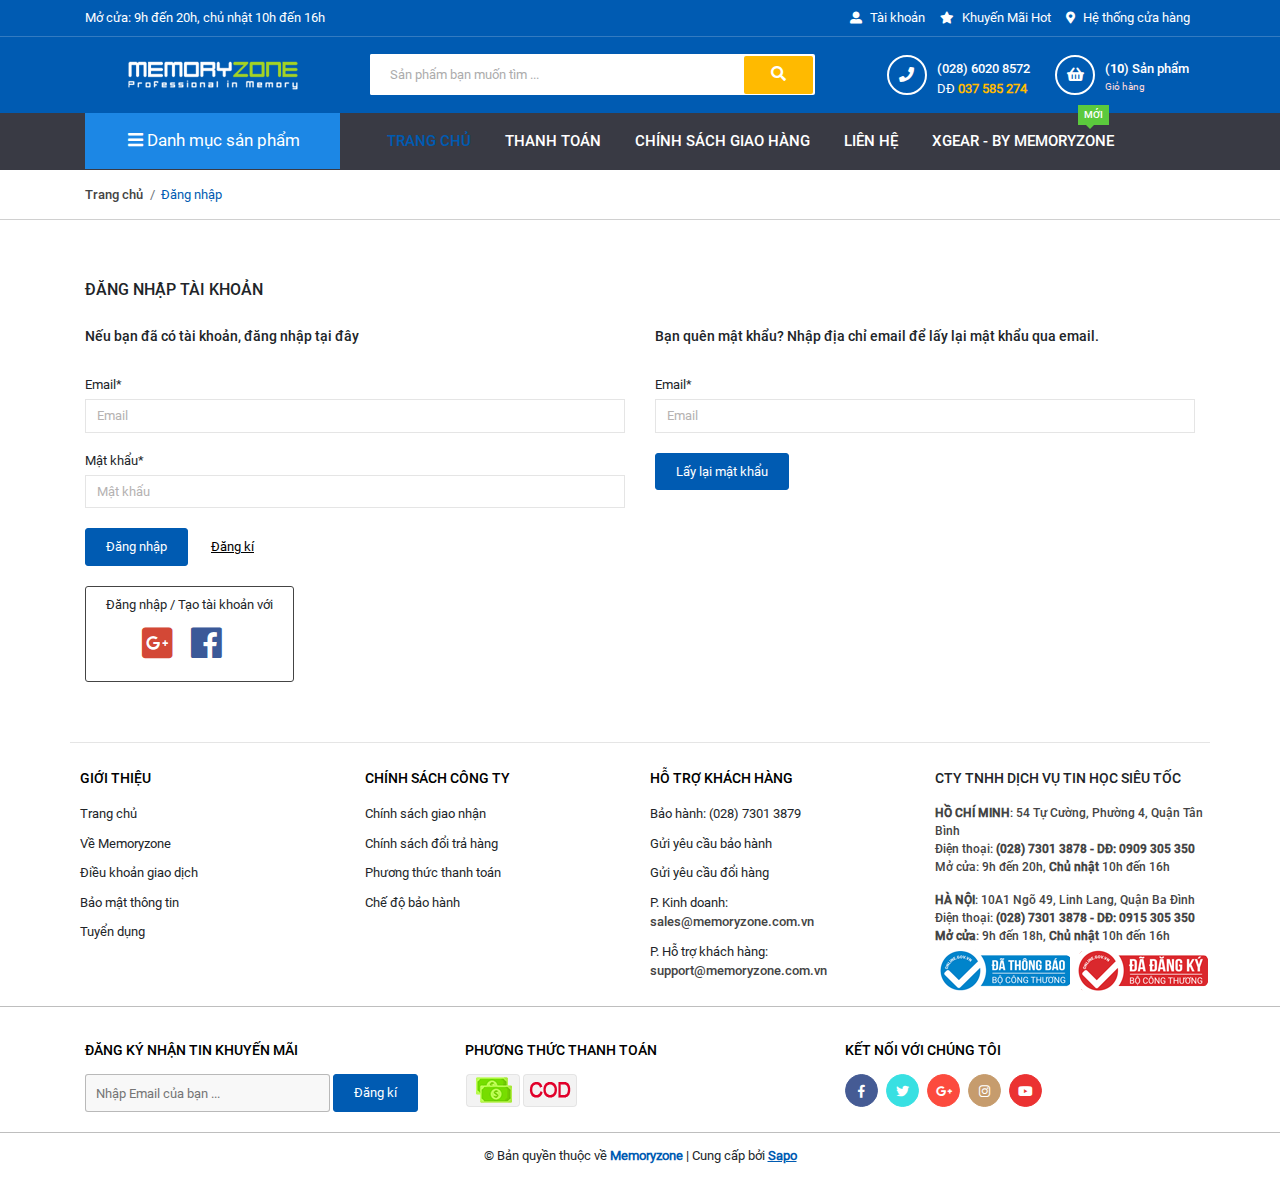
<file: login.html>
<!doctype html>
<html lang="en">
<head>
    <meta charset="UTF-8">
    <title>Đăng nhập tài khoản | Memoryzone</title>
    <link rel="stylesheet" href="css/loader-circle.css">
    <link rel="icon" href="image/faviconb341.ico">
    <link rel="stylesheet" href="css/bootstrap.min.css">
    <link rel="stylesheet" href="css/all.css">
    <link rel="stylesheet" href="icon/themify-icons.css">
    <link rel="stylesheet" href="css/animate.css">
    <link rel="stylesheet" href="css/owl.carousel.min.css">
    <link rel="stylesheet" href="css/owl.theme.default.min.css">
    <link rel="stylesheet" href="css/jquery-ui.css">
    <link rel="stylesheet" href="css/index.css">
    <link rel="stylesheet" href="css/login.css">
</head>
<body>
<!--fullscreen loader-->
<div class="lds-screen">
    <div class="lds-dual-ring"></div>
</div>
<!-- phan tieu de -->
<header>
    <div class="header__info">
        <div class="container">
            <div class="row">
                <span class="col-4 d-none d-lg-block text-left">Mở cửa: 9h đến 20h, chủ nhật 10h đến 16h</span>
                <div class="col-sm-12 col-lg-6 ml-md-auto header__info__new">
                    <span><i class="fas fa-map-marker-alt"></i> Hệ thống cửa hàng</span>
                    <span><i class="fas fa-star"></i> Khuyến Mãi Hot</span>
                    <!-- phan dang nhap dang ki -->
                    <span class="header__info__new__user"><i class="fas fa-user-alt"></i> Tài khoản
                        <div id="user-info">
                            <a href="" id="login"><b>Đăng nhập</b></a>
                            <a href="" id="register"><b>Đăng kí</b></a>
                        </div>
                        </span>
                    <!-- het phan dang nhap dang ki -->
                </div>
            </div>
        </div>
    </div>
    <!-- phan bao gom logo searchbox hotline -->
    <div class="header__main text-center">
        <div class="container">
            <div class="row">
                <div class="col-md-12 col-lg-3 " id="header__main__logo">
                    <i class="fas fa-bars icon-colapse"></i>
                    <a href=""><img src="image/logo.png" alt=""></a>
                </div>
                <div class="col-lg-5 col-md-12 col-sm-12 text-center header__main__search">
                    <!-- form searchbox -->
                    <form action="" id="formsearch">
                        <input id="searchbox" type="search" placeholder="Sản phẩm bạn muốn tìm ...">
                        <button type="submit" id="submit"><i class="fas fa-search"></i></button>
                    </form>
                    <!-- het form searchbox -->
                </div>
                <div class="col-md-12 col-lg-4 mt-1 hotline-info">
                    <div class="header__main__hotline tele-infomation">
                        <span><i class="fa fa-phone"></i></span>
                        <div class="header__main__hotline-info">
                            <p> (028) 6020 8572</p>
                            <p> DĐ <b style="color:#ffba00;">037 585 274</b></p>
                        </div>
                    </div>
                    <!-- the gio hang -->
                    <div class="header__main__hotline cart-infomation">
                        <div class="cart-infomation__fluid"></div>
                        <span><i class="fas fa-shopping-basket"></i>    </span>
                        <div class="header__main__hotline-info">
                            <a href="#" id="product-cart"> (<span id="count-product">10</span>) Sản phẩm</a>
                            <br>
                            <span class="text-cart">Giỏ hàng</span>
                        </div>
                        <div id="cart-context">
                            <div class="cart-list">

                                <ul class="cart-list__nav">
                                    <!--<div class="cart-list__nav__none">Không có sản phẩm nào trong giỏ hàng .</div>-->
                                    <li class="cart-list-item">
                                        <div class="product-box-w">
                                            <!-- hinh minh hoa   -->
                                            <div class="product-img">
                                                <img src="image/imgproduct/860-evo-2-5-inch-06-1da48de5-3e6e-4a8d-8701-c34445584088f269.jpg" alt="">
                                            </div>
                                            <!-- phan thong tin san pham -->
                                            <div class="product-info">
                                                <!-- ten san pham -->
                                                <h3 class="product-name"><a href="" title="SSD Samsung 860 Evo 250GB 2.5-Inch SATA III MZ-76E250BW">
                                                    SSD Samsung 860 Evo 250GB 2.5-Inch SATA III MZ-76E250BW
                                                </a>
                                                </h3>

                                                <!-- gia chi tiet san pham -->
                                                <div class="product-price">
                                                    <div class="new-price price">1850000</div>
                                                    <div class="old-price price">2000000</div>
                                                </div>
                                                <div class="product-select">
                                                    <button class="product-select__minus">-</button>
                                                    <input type="number"  min="1" maxlength="2" value="1" class="product-select__count">
                                                    <button class="product-select__plus">+</button>
                                                </div>
                                            </div>

                                        </div>
                                        <span class="giang-close"><i></i></span>
                                        <!--<span class="cart-item-delete"><i class="ti-close"></i></span>-->
                                        <!-- het 1 san pham -->
                                    </li>
                                    <!--het san pham da mua-->
                                    <li class="cart-list-item">
                                        <div class="product-box-w">
                                            <!-- hinh minh hoa   -->
                                            <div class="product-img">
                                                <img src="image/imgproduct/860-evo-2-5-inch-06-1da48de5-3e6e-4a8d-8701-c34445584088f269.jpg" alt="">
                                            </div>
                                            <!-- phan thong tin san pham -->
                                            <div class="product-info">
                                                <!-- ten san pham -->
                                                <h3 class="product-name"><a href="" title="SSD Samsung 860 Evo 250GB 2.5-Inch SATA III MZ-76E250BW">
                                                    SSD Samsung 860 Evo 250GB 2.5-Inch SATA III MZ-76E250BW
                                                </a>
                                                </h3>

                                                <!-- gia chi tiet san pham -->
                                                <div class="product-price">
                                                    <div class="new-price price">1850000</div>
                                                    <div class="old-price price">2000000</div>
                                                </div>
                                                <div class="product-select">
                                                    <button class="product-select__minus">-</button>
                                                    <input title="" type="number" min="1" maxlength="2" value="1" class="product-select__count">
                                                    <button class="product-select__plus">+</button>
                                                </div>
                                            </div>

                                        </div>
                                        <span class="giang-close"><i></i></span>
                                        <!--<span class="cart-item-delete"><i class="ti-close"></i></span>-->
                                        <!-- het 1 san pham -->
                                    </li>
                                    <li class="cart-list-item">
                                        <div class="product-box-w">
                                            <!-- hinh minh hoa   -->
                                            <div class="product-img">
                                                <img src="image/imgproduct/860-evo-2-5-inch-06-1da48de5-3e6e-4a8d-8701-c34445584088f269.jpg" alt="">
                                            </div>
                                            <!-- phan thong tin san pham -->
                                            <div class="product-info">
                                                <!-- ten san pham -->
                                                <h3 class="product-name"><a href="" title="SSD Samsung 860 Evo 250GB 2.5-Inch SATA III MZ-76E250BW">
                                                    SSD Samsung 860 Evo 250GB 2.5-Inch SATA III MZ-76E250BW
                                                </a>
                                                </h3>

                                                <!-- gia chi tiet san pham -->
                                                <div class="product-price">
                                                    <div class="new-price price">1850000</div>
                                                    <div class="old-price price">2000000</div>
                                                </div>
                                                <div class="product-select">
                                                    <button class="product-select__minus">-</button>
                                                    <input type="number"  min="1" maxlength="2" value="1" class="product-select__count">
                                                    <button class="product-select__plus">+</button>
                                                </div>
                                            </div>

                                        </div>
                                        <span class="giang-close"><i></i></span>
                                        <!--<span class="cart-item-delete"><i class="ti-close"></i></span>-->
                                        <!-- het 1 san pham -->
                                    <li class="cart-list-item">
                                        <div class="product-box-w">
                                            <!-- hinh minh hoa   -->
                                            <div class="product-img">
                                                <img src="image/imgproduct/860-evo-2-5-inch-06-1da48de5-3e6e-4a8d-8701-c34445584088f269.jpg" alt="">
                                            </div>
                                            <!-- phan thong tin san pham -->
                                            <div class="product-info">
                                                <!-- ten san pham -->
                                                <h3 class="product-name"><a href="" title="SSD Samsung 860 Evo 250GB 2.5-Inch SATA III MZ-76E250BW">
                                                    SSD Samsung 860 Evo 250GB 2.5-Inch SATA III MZ-76E250BW
                                                </a>
                                                </h3>

                                                <!-- gia chi tiet san pham -->
                                                <div class="product-price">
                                                    <div class="new-price price">1850000</div>
                                                    <div class="old-price price">2000000</div>
                                                </div>
                                                <div class="product-select">
                                                    <button class="product-select__minus">-</button>
                                                    <input type="number"  min="1" maxlength="2" value="1" class="product-select__count">
                                                    <button class="product-select__plus">+</button>
                                                </div>
                                            </div>

                                        </div>
                                        <span class="giang-close"><i></i></span>
                                        <!--<span class="cart-item-delete"><i class="ti-close"></i></span>-->
                                        <!-- het 1 san pham -->
                                        <!--het san pham da mua-->
                                </ul>
                                <div class="cart-list__action">
                                    <div class="cart-list-totalprice">
                                        <span>Tổng tiền:</span>
                                        <span class="price ">3500000</span>
                                    </div>
                                    <a href="">
                                        <div class="cart-list-paymoney">
                                            Tiến hành thanh toán
                                        </div>
                                    </a>
                                    <a href="">
                                        <div class="cart-list-gotocart">
                                            Đi đế giỏ hàng
                                        </div>
                                    </a>
                                </div>
                            </div>
                        </div>
                    </div>
                    <!-- het the gio hang -->
                </div>
            </div>
        </div>
    </div>
    <!-- het phan searchbox -->
</header>
<!-- thanh menu -->
<div class="wrap-main text-center">
    <div class="container">
        <div class="row">
            <div class="col-lg-3 col-md-12">
                <!-- phan menu so xuong -->
                <div class="menu-toogle">
                    <a href="" class="menu-toogle-text">
                        <i class="fas fa-bars"></i>
                        <span>Danh mục sản phẩm</span>
                    </a>
                    <div class="list_menu_header menu_all_site col-lg-12">
                        <!-- list danh muc phan loai -->
                        <ul class="ul_menu site-nav-vetical">
                            <!-- 1 loai -->
                            <li class="nav_item lv1 li_check">
                                <a target="_blank" href="best-seller.html" title="BEST SELLER">BEST SELLER
                                    <i class="ti-angle-right drop-icon"></i>
                                </a>
                                <!-- list cac san pham trong 1 loai -->
                                <ul class="ul_content_right_1 row">
                                    <li class="nav_item lv2 col-lg-3 col-md-3"><a target="_blank" href="top-10-ssd.html" title="TOP SSD">TOP SSD</a></li>
                                    <li class="nav_item lv2 col-lg-3 col-md-3"><a target="_blank" href="top-10-usb.html" title="Top USB">Top USB</a></li>
                                    <li class="nav_item lv2 col-lg-3 col-md-3"><a target="_blank" href="top-10-ssd.html" title="Top SSD">Top SSD</a></li>
                                    <li class="nav_item lv2 col-lg-3 col-md-3"><a target="_blank" href="top-10-microsd.html" title="Top microSD">Top microSD</a></li>
                                    <li class="nav_item lv2 col-lg-3 col-md-3"><a target="_blank" href="top-o-cung-di-dong.html" title="Top ổ cứng di động">Top ổ cứng di động</a></li>
                                    <li class="nav_item lv2 col-lg-3 col-md-3"><a target="_blank" href="the-class-10-u3.html" title="Thẻ nhớ Class 10 U3">Thẻ nhớ Class 10 U3</a></li>
                                </ul>
                            </li>
                            <!-- 1 loai -->
                            <li class="nav_item lv1 li_check">
                                <a target="_blank" href="#" title="THẺ NHỚ">THẺ NHỚ
                                    <i class="ti-angle-right drop-icon"></i>
                                </a>
                                <!-- list cac san pham trong 1 loai -->
                                <ul class="ul_content_right_1 row">
                                    <li class="nav_item lv2 col-lg-3 col-md-3">
                                        <a target="_blank" href="micro-sd.html" title="MicroSD">MicroSD</a>
                                        <!-- list san pham chi tiet -->
                                        <ul class="ul_content_right_2">
                                            <li class="nav_item lv3"><a target="_blank" href="microsd-16gb.html" title="MicroSD 16GB">MicroSD 16GB</a></li>
                                            <li class="nav_item lv3"><a target="_blank" href="microsd-32gb.html" title="MicroSD 32GB">MicroSD 32GB</a></li>
                                            <li class="nav_item lv3"><a target="_blank" href="microsd-64gb.html" title="MicroSD 64GB">MicroSD 64GB</a></li>
                                            <li class="nav_item lv3"><a target="_blank" href="microsd-128gb.html" title="MicroSD 128GB">MicroSD 128GB</a></li>
                                            <li class="nav_item lv3"><a target="_blank" href="microsd-200gb-512gb.html" title="MicroSD 200GB – 512GB">MicroSD 200GB – 512GB</a></li>
                                        </ul>
                                        <!-- het list san pham chi tiet -->
                                    </li>
                                    <li class="nav_item lv2 col-lg-3 col-md-3">
                                        <a target="_blank" href="sd-card.html" title="SD Card">SD Card</a>
                                        <ul class="ul_content_right_2">
                                            <li class="nav_item lv3"><a target="_blank" href="sd-16gb.html" title="SD 16GB">SD 16GB</a></li>
                                            <li class="nav_item lv3"><a target="_blank" href="sd-32gb.html" title="SD 32GB">SD 32GB</a></li>
                                            <li class="nav_item lv3"><a target="_blank" href="sd-64gb.html" title="SD 64GB">SD 64GB</a></li>
                                            <li class="nav_item lv3"><a target="_blank" href="sd-128gb.html" title="SD 128GB">SD 128GB</a></li>
                                            <li class="nav_item lv3"><a target="_blank" href="sd-256gb.html" title="SD 256GB">SD 256GB</a></li>
                                            <li class="nav_item lv3"><a target="_blank" href="sd-512gb.html" title="SD 512GB">SD 512GB</a></li>
                                            <li class="nav_item lv3"><a target="_blank" href="sd-accessories.html" title="SD Accessories">SD Accessories</a></li>
                                        </ul>
                                    </li>
                                    <li class="nav_item lv2 col-lg-3 col-md-3">
                                        <a target="_blank" href="compact-flash-cf.html" title="Compact flash (CF)">Compact flash (CF)</a>
                                        <ul class="ul_content_right_2">
                                            <li class="nav_item lv3"><a target="_blank" href="cf-16gb.html" title="CF 16GB">CF 16GB</a></li>
                                            <li class="nav_item lv3"><a target="_blank" href="cf-32gb.html" title="CF 32GB">CF 32GB</a></li>
                                            <li class="nav_item lv3"><a target="_blank" href="cf-64gb.html" title="CF 64GB">CF 64GB</a></li>
                                            <li class="nav_item lv3"><a target="_blank" href="cf-128gb.html" title="CF 128GB">CF 128GB</a></li>
                                            <li class="nav_item lv3"><a target="_blank" href="cf-256gb.html" title="CF 256GB">CF 256GB</a></li>
                                            <li class="nav_item lv3"><a target="_blank" href="cfast.html" title="CFast">CFast</a></li>
                                            <li class="nav_item lv3"><a target="_blank" href="cf-accessories.html" title="CF Accessories">CF Accessories</a></li>
                                        </ul>
                                    </li>
                                    <li class="nav_item lv2 col-lg-3 col-md-3">
                                        <a target="_blank" href="#" title="Thương hiệu thẻ nhớ">Thương hiệu thẻ nhớ</a>
                                        <ul class="ul_content_right_2">
                                            <li class="nav_item lv3"><a target="_blank" href="the-nho-sandisk.html" title="Thẻ nhớ SanDisk">Thẻ nhớ SanDisk</a></li>
                                            <li class="nav_item lv3"><a target="_blank" href="the-nho-samsung.html" title="Thẻ nhớ Samsung">Thẻ nhớ Samsung</a></li>
                                            <li class="nav_item lv3"><a target="_blank" href="the-nho-toshiba.html" title="Thẻ nhớ Toshiba">Thẻ nhớ Toshiba</a></li>
                                            <li class="nav_item lv3"><a target="_blank" href="the-nho-kingston.html" title="Thẻ nhớ Kingston">Thẻ nhớ Kingston</a></li>
                                            <li class="nav_item lv3"><a target="_blank" href="the-nho-lexar.html" title="Thẻ nhớ Lexar">Thẻ nhớ Lexar</a></li>
                                        </ul>
                                    </li>
                                    <li class="nav_item lv2 col-lg-3 col-md-3">
                                        <a target="_blank" href="dau-doc-the-nho.html" title="Đầu Đọc Thẻ Nhớ">Đầu Đọc Thẻ Nhớ</a>
                                        <ul class="ul_content_right_2">
                                            <li class="nav_item lv3"><a target="_blank" href="dau-doc-the-nho-2-0.html" title="Đầu Đọc Thẻ Nhớ 2.0">Đầu Đọc Thẻ Nhớ 2.0</a></li>
                                            <li class="nav_item lv3"><a target="_blank" href="dau-doc-the-nho-3-0.html" title="Đầu Đọc Thẻ Nhớ 3.0">Đầu Đọc Thẻ Nhớ 3.0</a></li>
                                        </ul>
                                    </li>
                                    <li class="nav_item lv2 col-lg-3 col-md-3"><a target="_blank" href="sd-wifi-nfc.html" title="SD Wifi / NFC">SD Wifi / NFC</a></li>
                                    <li class="nav_item lv2 col-lg-3 col-md-3"><a target="_blank" href="memory-stick-pro-duo.html" title="Memory Stick Pro Duo">Memory Stick Pro Duo</a></li>
                                </ul>
                                <!--het list cac san pham trong 1 loai -->
                            </li>
                            <!-- het 1 loai -->
                            <li class="nav_item lv1 li_check">
                                <a target="_blank" href="usb.html" title="USB">USB
                                    <i class="ti-angle-right drop-icon"></i>
                                </a>
                                <ul class="ul_content_right_1 row">
                                    <li class="nav_item lv2 col-lg-3 col-md-3">
                                        <a target="_blank" href="#" title="DUNG LƯỢNG USB">DUNG LƯỢNG USB</a>
                                        <ul class="ul_content_right_2">
                                            <li class="nav_item lv3"><a target="_blank" href="usb-8gb.html" title="USB 8GB">USB 8GB</a></li>
                                            <li class="nav_item lv3"><a target="_blank" href="usb-16gb.html" title="USB 16GB">USB 16GB</a></li>
                                            <li class="nav_item lv3"><a target="_blank" href="usb-32gb.html" title="USB 32GB">USB 32GB</a></li>
                                            <li class="nav_item lv3"><a target="_blank" href="usb-64gb.html" title="USB 64GB">USB 64GB</a></li>
                                            <li class="nav_item lv3"><a target="_blank" href="usb-128gb.html" title="USB 128GB">USB 128GB</a></li>
                                            <li class="nav_item lv3"><a target="_blank" href="usb-256gb.html" title="USB 256GB">USB 256GB</a></li>
                                            <li class="nav_item lv3"><a target="_blank" href="usb-512gb.html" title="USB 512GB">USB 512GB</a></li>
                                            <li class="nav_item lv3"><a target="_blank" href="usb-1tb.html" title="USB 1TB">USB 1TB</a></li>
                                        </ul>
                                    </li>
                                    <li class="nav_item lv2 col-lg-3 col-md-3">
                                        <a target="_blank" href="#" title="THƯƠNG HIỆU USB">THƯƠNG HIỆU USB</a>
                                        <ul class="ul_content_right_2">
                                            <li class="nav_item lv3"><a target="_blank" href="usb-sandisk.html" title="USB SANDISK">USB SANDISK</a></li>
                                            <li class="nav_item lv3"><a target="_blank" href="usb-samsung.html" title="USB SAMSUNG">USB SAMSUNG</a></li>
                                            <li class="nav_item lv3"><a target="_blank" href="usb-kingston.html" title="USB KINGSTON">USB KINGSTON</a></li>
                                            <li class="nav_item lv3"><a target="_blank" href="usb-lexar.html" title="USB LEXAR">USB LEXAR</a></li>
                                            <li class="nav_item lv3"><a target="_blank" href="usb-corsair.html" title="USB CORSAIR">USB CORSAIR</a></li>
                                        </ul>
                                    </li>
                                    <li class="nav_item lv2 col-lg-3 col-md-3">
                                        <a target="_blank" href="#" title="CHUẨN USB">CHUẨN USB</a>
                                        <ul class="ul_content_right_2">
                                            <li class="nav_item lv3"><a target="_blank" href="usb-3-0.html" title="USB  3.0">USB  3.0</a></li>
                                            <li class="nav_item lv3"><a target="_blank" href="usb-3-1.html" title="USB 3.1">USB 3.1</a></li>
                                        </ul>
                                    </li>
                                    <li class="nav_item lv2 col-lg-3 col-md-3"><a target="_blank" href="usb-otg.html" title="USB OTG">USB OTG</a></li>
                                </ul>
                            </li>
                            <li class="nav_item lv1 li_check">
                                <a target="_blank" href="ssd.html" title="SSD">SSD
                                    <i class="ti-angle-right drop-icon"></i>
                                </a>
                                <ul class="ul_content_right_1 row">
                                    <li class="nav_item lv2 col-lg-3 col-md-3">
                                        <a target="_blank" href="#" title="DUNG LƯỢNG">DUNG LƯỢNG</a>
                                        <ul class="ul_content_right_2">
                                            <li class="nav_item lv3"><a target="_blank" href="o-cung-ssd-120gb-ssd-128gb.html" title="SSD 120GB – 128GB">SSD 120GB – 128GB</a></li>
                                            <li class="nav_item lv3"><a target="_blank" href="o-cung-ssd-240gb-ssd-256gb.html" title="SSD 240GB – 250GB – 256GB">SSD 240GB – 250GB – 256GB</a></li>
                                            <li class="nav_item lv3"><a target="_blank" href="o-cung-ssd-480gb-ssd-512gb.html" title="SSD 480GB – 500GB – 512GB">SSD 480GB – 500GB – 512GB</a></li>
                                            <li class="nav_item lv3"><a target="_blank" href="o-cung-ssd-1tb.html" title="SSD 750GB – 1TB">SSD 750GB – 1TB</a></li>
                                            <li class="nav_item lv3"><a target="_blank" href="o-cung-ssd-2tb.html" title="SSD 2TB – 4TB">SSD 2TB – 4TB</a></li>
                                        </ul>
                                    </li>
                                    <li class="nav_item lv2 col-lg-3 col-md-3">
                                        <a target="_blank" href="#" title="THƯƠNG HIỆU">THƯƠNG HIỆU</a>
                                        <ul class="ul_content_right_2">
                                            <li class="nav_item lv3"><a target="_blank" href="o-cung-ssd-plextor.html" title="SSD Plextor">SSD Plextor</a></li>
                                            <li class="nav_item lv3"><a target="_blank" href="o-cung-ssd-samsung.html" title="SSD Samsung">SSD Samsung</a></li>
                                            <li class="nav_item lv3"><a target="_blank" href="o-cung-ssd-sandisk.html" title="SSD Sandisk">SSD Sandisk</a></li>
                                            <li class="nav_item lv3"><a target="_blank" href="o-cung-ssd-kingston.html" title="SSD Kingston">SSD Kingston</a></li>
                                            <li class="nav_item lv3"><a target="_blank" href="o-cung-ssd-intel.html" title="SSD Intel">SSD Intel</a></li>
                                            <li class="nav_item lv3"><a target="_blank" href="o-cung-ssd-crucial.html" title="SSD Crucial">SSD Crucial</a></li>
                                            <li class="nav_item lv3"><a target="_blank" href="o-cung-ssd-western-digital.html" title="SSD Western Digital">SSD Western Digital</a></li>
                                        </ul>
                                    </li>
                                    <li class="nav_item lv2 col-lg-3 col-md-3">
                                        <a target="_blank" href="#" title="CHUẨN SSD">CHUẨN SSD</a>
                                        <ul class="ul_content_right_2">
                                            <li class="nav_item lv3"><a target="_blank" href="#" title="1.8 inche">1.8 inche</a></li>
                                            <li class="nav_item lv3"><a target="_blank" href="ssd-2-5-inche.html" title="2.5 inche (Chuẩn phổ thông)">2.5 inche (Chuẩn phổ thông)</a></li>
                                            <li class="nav_item lv3"><a target="_blank" href="ssd-m-2-sata.html" title="M.2 SATA">M.2 SATA</a></li>
                                            <li class="nav_item lv3"><a target="_blank" href="ssd-m-2-pcie.html" title="M.2 PCie">M.2 PCie</a></li>
                                            <li class="nav_item lv3"><a target="_blank" href="ssd-msata.html" title="mSATA">mSATA</a></li>
                                            <li class="nav_item lv3"><a target="_blank" href="ssd-msata-mini.html" title="mSATA mini">mSATA mini</a></li>
                                        </ul>
                                    </li>
                                    <li class="nav_item lv2 col-lg-3 col-md-3"><a target="_blank" href="#" title="SSD SERVER (Enterprise)">SSD SERVER (Enterprise)</a></li>
                                    <li class="nav_item lv2 col-lg-3 col-md-3"><a target="_blank" href="ssd-intel-optane.html" title="SSD Intel Optane">SSD Intel Optane</a></li>
                                    <li class="nav_item lv2 col-lg-3 col-md-3"><a target="_blank" href="ssd-macbook.html" title="SSD Macbook">SSD Macbook</a></li>
                                </ul>
                            </li>
                            <li class="nav_item lv1 li_check">
                                <a target="_blank" href="index.html" title="RAM MÁY TÍNH">RAM MÁY TÍNH
                                    <i class="ti-angle-right drop-icon"></i>
                                </a>
                                <ul class="ul_content_right_1 row">
                                    <li class="nav_item lv2 col-lg-3 col-md-3">
                                        <a target="_blank" href="#" title="RAM LAPTOP">RAM LAPTOP</a>
                                        <ul class="ul_content_right_2">
                                            <li class="nav_item lv3"><a target="_blank" href="ram-ddr3-for-laptop.html" title="Ram DDR3 For Laptop">Ram DDR3 For Laptop</a></li>
                                            <li class="nav_item lv3"><a target="_blank" href="ram-ddr4-for-laptop.html" title="Ram DDR4 For Laptop">Ram DDR4 For Laptop</a></li>
                                        </ul>
                                    </li>
                                    <li class="nav_item lv2 col-lg-3 col-md-3">
                                        <a target="_blank" href="#" title="RAM DESKTOP">RAM DESKTOP</a>
                                        <ul class="ul_content_right_2">
                                            <li class="nav_item lv3"><a target="_blank" href="ram-ddr3-for-desktop.html" title="Ram DDR3 For Desktop">Ram DDR3 For Desktop</a></li>
                                            <li class="nav_item lv3"><a target="_blank" href="ram-ddr4-for-desktop.html" title="Ram DDR4 For Desktop">Ram DDR4 For Desktop</a></li>
                                        </ul>
                                    </li>
                                    <li class="nav_item lv2 col-lg-3 col-md-3">
                                        <a target="_blank" href="#" title="DUNG LƯỢNG RAM">DUNG LƯỢNG RAM</a>
                                        <ul class="ul_content_right_2">
                                            <li class="nav_item lv3"><a target="_blank" href="ram-4gb.html" title="4GB RAM">4GB RAM</a></li>
                                            <li class="nav_item lv3"><a target="_blank" href="ram-8gb.html" title="8GB RAM">8GB RAM</a></li>
                                            <li class="nav_item lv3"><a target="_blank" href="ram-16gb.html" title="16GB RAM">16GB RAM</a></li>
                                            <li class="nav_item lv3"><a target="_blank" href="ram-32gb.html" title="32GB RAM">32GB RAM</a></li>
                                            <li class="nav_item lv3"><a target="_blank" href="ram-64gb.html" title="64GB RAM">64GB RAM</a></li>
                                        </ul>
                                    </li>
                                    <li class="nav_item lv2 col-lg-3 col-md-3">
                                        <a target="_blank" href="#" title="BUS RAM">BUS RAM</a>
                                        <ul class="ul_content_right_2">
                                            <li class="nav_item lv3"><a target="_blank" href="bus-1600mhz.html" title="BUS 1600MHz">BUS 1600MHz</a></li>
                                            <li class="nav_item lv3"><a target="_blank" href="bus-2133mhz.html" title="BUS 2133MHz">BUS 2133MHz</a></li>
                                            <li class="nav_item lv3"><a target="_blank" href="bus-2400mhz.html" title="BUS 2400MHz">BUS 2400MHz</a></li>
                                            <li class="nav_item lv3"><a target="_blank" href="bus-2666mhz.html" title="BUS 2666MHz">BUS 2666MHz</a></li>
                                            <li class="nav_item lv3"><a target="_blank" href="bus-3000mhz.html" title="BUS 3000MHz">BUS 3000MHz</a></li>
                                            <li class="nav_item lv3"><a target="_blank" href="bus-3200mhz.html" title="BUS 3200MHz">BUS 3200MHz</a></li>
                                            <li class="nav_item lv3"><a target="_blank" href="bus-3600mhz.html" title="BUS 3600MHz">BUS 3600MHz</a></li>
                                        </ul>
                                    </li>
                                </ul>
                            </li>
                            <li class="nav_item lv1 li_check">
                                <a target="_blank" href="o-cung-di-dong.html" title="Ổ CỨNG DI ĐỘNG">Ổ CỨNG DI ĐỘNG
                                    <i class="ti-angle-right drop-icon"></i>
                                </a>
                                <ul class="ul_content_right_1 row">
                                    <li class="nav_item lv2 col-lg-3 col-md-3">
                                        <a target="_blank" href="#" title="DUNG LƯỢNG Ổ CỨNG DĐ">DUNG LƯỢNG Ổ CỨNG DĐ</a>
                                        <ul class="ul_content_right_2">
                                            <li class="nav_item lv3"><a target="_blank" href="o-cung-di-dong-1tb.html" title="Ổ cứng di động 1TB">Ổ cứng di động 1TB</a></li>
                                            <li class="nav_item lv3"><a target="_blank" href="o-cung-di-dong-2tb.html" title="Ổ cứng di động 2TB">Ổ cứng di động 2TB</a></li>
                                            <li class="nav_item lv3"><a target="_blank" href="o-cung-di-dong-3tb.html" title="Ổ cứng di động 3TB">Ổ cứng di động 3TB</a></li>
                                            <li class="nav_item lv3"><a target="_blank" href="o-cung-di-dong-4tb.html" title="Ổ cứng di động 4TB – 8TB">Ổ cứng di động 4TB – 8TB</a></li>
                                        </ul>
                                    </li>
                                    <li class="nav_item lv2 col-lg-3 col-md-3">
                                        <a target="_blank" href="#" title="THƯƠNG HIỆU Ổ CỨNG DĐ">THƯƠNG HIỆU Ổ CỨNG DĐ</a>
                                        <ul class="ul_content_right_2">
                                            <li class="nav_item lv3"><a target="_blank" href="o-cung-di-dong-western.html" title="WESTERN DIGITAL">WESTERN DIGITAL</a></li>
                                            <li class="nav_item lv3"><a target="_blank" href="o-cung-di-dong-toshiba.html" title="TOSHIBA">TOSHIBA</a></li>
                                            <li class="nav_item lv3"><a target="_blank" href="o-cung-di-dong-adata.html" title="ADATA">ADATA</a></li>
                                            <li class="nav_item lv3"><a target="_blank" href="o-cung-di-dong-lacie.html" title="LACIE">LACIE</a></li>
                                            <li class="nav_item lv3"><a target="_blank" href="o-cung-di-dong-seagate.html" title="SEAGATE">SEAGATE</a></li>
                                            <li class="nav_item lv3"><a target="_blank" href="o-cung-di-dong-silicon-power.html" title="SILICON POWER">SILICON POWER</a></li>
                                            <li class="nav_item lv3"><a target="_blank" href="o-cung-di-dong-transcend.html" title="TRANSCEND">TRANSCEND</a></li>
                                        </ul>
                                    </li>
                                    <li class="nav_item lv2 col-lg-3 col-md-3"><a target="_blank" href="phu-kien-o-cung-di-dong.html" title="Phụ kiện ổ cứng di động">Phụ kiện ổ cứng di động</a></li>
                                </ul>
                            </li>
                            <li class="nav_item lv1 li_check">
                                <a target="_blank" href="o-cung-ssd-di-dong.html" title="Ổ CỨNG SSD DI ĐỘNG">Ổ CỨNG SSD DI ĐỘNG
                                    <i class="ti-angle-right drop-icon"></i>
                                </a>
                                <ul class="ul_content_right_1 row">
                                    <li class="nav_item lv2 col-lg-3 col-md-3">
                                        <a target="_blank" href="#" title="DUNG LƯỢNG SSD DĐ">DUNG LƯỢNG SSD DĐ</a>
                                        <ul class="ul_content_right_2">
                                            <li class="nav_item lv3"><a target="_blank" href="o-cung-ssd-di-dong-120-128gb.html" title="SSD DĐ 120 → 128GB">SSD DĐ 120 → 128GB</a></li>
                                            <li class="nav_item lv3"><a target="_blank" href="o-cung-ssd-di-dong-240-256gb.html" title="SSD DĐ 240 → 256GB">SSD DĐ 240 → 256GB</a></li>
                                            <li class="nav_item lv3"><a target="_blank" href="o-cung-ssd-di-dong-480-512gb.html" title="SSD DĐ 480 → 512GB">SSD DĐ 480 → 512GB</a></li>
                                            <li class="nav_item lv3"><a target="_blank" href="o-cung-ssd-di-dong-960gb-1tb.html" title="SSD DĐ 960GB → 1TB">SSD DĐ 960GB → 1TB</a></li>
                                            <li class="nav_item lv3"><a target="_blank" href="o-cung-ssd-di-dong-2-4tb.html" title="SSD DĐ 2 → 4TB">SSD DĐ 2 → 4TB</a></li>
                                        </ul>
                                    </li>
                                    <li class="nav_item lv2 col-lg-3 col-md-3">
                                        <a target="_blank" href="#" title="THƯƠNG HIỆU SSD DĐ">THƯƠNG HIỆU SSD DĐ</a>
                                        <ul class="ul_content_right_2">
                                            <li class="nav_item lv3"><a target="_blank" href="ssd-di-dong-samsung-1.html" title="SSD DĐ SAMSUNG">SSD DĐ SAMSUNG</a></li>
                                            <li class="nav_item lv3"><a target="_blank" href="ssd-di-dong-western.html" title="SSD DĐ WESTERN DIGITAL">SSD DĐ WESTERN DIGITAL</a></li>
                                            <li class="nav_item lv3"><a target="_blank" href="ssd-di-dong-toshiba.html" title="SSD DĐ TOSHIBA">SSD DĐ TOSHIBA</a></li>
                                        </ul>
                                    </li>
                                </ul>
                            </li>
                            <li class="nav_item lv1 li_check">
                                <a target="_blank" href="hdd.html" title="HDD">HDD
                                </a>
                            </li>
                            <li class="nav_item lv1 li_check">
                                <a target="_blank" href="o-cung-desktop-cloud.html" title="Ổ CỨNG DESKTOP/ CLOUD">Ổ CỨNG DESKTOP/ CLOUD
                                    <i class="ti-angle-right drop-icon"></i>
                                </a>
                                <ul class="ul_content_right_1 row">
                                </ul>
                            </li>
                            <li class="nav_item lv1 li_check">
                                <a target="_blank" href="#" title="PHỤ KIỆN">PHỤ KIỆN
                                    <i class="ti-angle-right drop-icon"></i>
                                </a>
                                <ul class="ul_content_right_1 row">
                                    <li class="nav_item lv2 col-lg-3 col-md-3">
                                        <a target="_blank" href="phu-kien-di-dong.html" title="PHỤ KIỆN ĐIỆN THOẠI">PHỤ KIỆN ĐIỆN THOẠI</a>
                                        <ul class="ul_content_right_2">
                                            <li class="nav_item lv3"><a target="_blank" href="sac.html" title="SẠC (Power adapter)">SẠC (Power adapter)</a></li>
                                            <li class="nav_item lv3"><a target="_blank" href="cap-sac-truyen-du-lieu.html" title="CÁP SẠC, TRUYỀN DỮ LIỆU">CÁP SẠC, TRUYỀN DỮ LIỆU</a></li>
                                            <li class="nav_item lv3"><a target="_blank" href="tai-nghe-dien-thoai.html" title="TAI NGHE ĐIỆN THOẠI">TAI NGHE ĐIỆN THOẠI</a></li>
                                            <li class="nav_item lv3"><a target="_blank" href="bluetooth.html" title="BLUETOOTH">BLUETOOTH</a></li>
                                        </ul>
                                    </li>
                                    <li class="nav_item lv2 col-lg-3 col-md-3">
                                        <a target="_blank" href="phu-kien-pc-laptop.html" title="PHỤ KIỆN PC - LAPTOP">PHỤ KIỆN PC - LAPTOP</a>
                                        <ul class="ul_content_right_2">
                                            <li class="nav_item lv3"><a target="_blank" href="dung-cu-thao-rap-may-tinh.html" title="Dụng cụ tháo lắp máy tính">Dụng cụ tháo lắp máy tính</a></li>
                                            <li class="nav_item lv3"><a target="_blank" href="hub-usb-3-0-usb-2-0.html" title="Hub USB( Bộ chia cổng USB )">Hub USB( Bộ chia cổng USB )</a></li>
                                            <li class="nav_item lv3"><a target="_blank" href="cap-ket-noi.html" title="Cáp kết nối">Cáp kết nối</a></li>
                                            <li class="nav_item lv3"><a target="_blank" href="box-hdd-ssd.html" title="Box HDD, SSD">Box HDD, SSD</a></li>
                                            <li class="nav_item lv3"><a target="_blank" href="caddy-bay-chuyen-doi.html" title="Caddy Bay chuyển đổi">Caddy Bay chuyển đổi</a></li>
                                        </ul>
                                    </li>
                                </ul>
                            </li>
                            <li class="nav_item lv1 li_check">
                                <a target="_blank" href="index.html" title="APPLE SOLUTION">APPLE SOLUTION
                                    <i class="ti-angle-right drop-icon"></i>
                                </a>
                                <ul class="ul_content_right_1 row">
                                    <li class="nav_item lv2 col-lg-3 col-md-3">
                                        <a target="_blank" href="#" title="MACBOOK">MACBOOK</a>
                                        <ul class="ul_content_right_2">
                                            <li class="nav_item lv3"><a target="_blank" href="the-mo-rong.html" title="THẺ MỞ RỘNG">THẺ MỞ RỘNG</a></li>
                                            <li class="nav_item lv3"><a target="_blank" href="ssd-macbook.html" title="SSD Macbook">SSD Macbook</a></li>
                                            <li class="nav_item lv3"><a target="_blank" href="hdd-thunderbolt.html" title="HDD Thunderbolt">HDD Thunderbolt</a></li>
                                        </ul>
                                    </li>
                                    <li class="nav_item lv2 col-lg-3 col-md-3">
                                        <a target="_blank" href="#" title="Phụ kiện iPhone">Phụ kiện iPhone</a>
                                        <ul class="ul_content_right_2">
                                            <li class="nav_item lv3"><a target="_blank" href="usb-otg-lightning.html" title="OTG Lightning">OTG Lightning</a></li>
                                            <li class="nav_item lv3"><a target="_blank" href="phu-kien-di-dong.html" title="Phụ kiện di động">Phụ kiện di động</a></li>
                                        </ul>
                                    </li>
                                </ul>
                            </li>
                            <li class="nav_item lv1 li_check">
                                <a target="_blank" href="software.html" title="SOFTWARE">SOFTWARE
                                    <i class="ti-angle-right drop-icon"></i>
                                </a>
                                <ul class="ul_content_right_1 row">
                                    <li class="nav_item lv2 col-lg-3 col-md-3"><a target="_blank" href="internet-security.html" title="Internet Security">Internet Security</a></li>
                                    <li class="nav_item lv2 col-lg-3 col-md-3"><a target="_blank" href="basic-antivirus.html" title="Basic AntiVirus">Basic AntiVirus</a></li>
                                    <li class="nav_item lv2 col-lg-3 col-md-3"><a target="_blank" href="mobile-sercurity.html" title="Mobile Security">Mobile Security</a></li>
                                </ul>
                            </li>
                        </ul>
                    </div>
                </div>
                <!-- het phan menu so xuong -->
            </div>
            <!-- list menu chuc nang -->
            <div class="col-lg-9 d-none d-lg-block">
                <ul class="nav list-menu">
                    <li class="nav-item">
                        <a class="nav-link" href="#">trang chủ</a>
                    </li>
                    <li class="nav-item">
                        <a class="nav-link" href="#">thanh toán</a>
                    </li>
                    <li class="nav-item">
                        <a class="nav-link" href="#">chính sách giao hàng</a>
                    </li>
                    <li class="nav-item">
                        <a class="nav-link " href="#">liên hệ</a>
                    </li>
                    <li class="nav-item">
                        <a class="nav-link " href="#">XGEAR - BY MEMORYZONE
                        </a>
                        <i class="label-new">MỚI</i>
                    </li>
                </ul>
            </div>
            <!-- het  list menu chuc nang -->
        </div>
    </div>
</div>
<!-- het thanh menu -->
<!-- phan nen menu so xuong ben trai fixed -->
<div class="opacity-fullscreen"></div>
<!-- phan menu so xuong ben trai fixed -->
<div id="mysidebar" class="side__bar">
    <div class="side__bar__logo text-center p-4">
        <img src="image/logo.png" alt="">
    </div>
    <ul class="side__bar__list">
        <a href=""><li>Trang chủ</li></a>
        <a href=""><li>Thanh toán</li></a>
        <a href=""><li>Chính sách giao hàng</li></a>
        <a href=""><li>liên hệ</li></a>
        <a href=""><li>xgear - by memoryzone</li></a>
    </ul>
</div>
<!--het thanhmenu sidebar ben trai -->
<!--phan breadcrumb-->
<section class="bread-crumb">
    <div class="container">
        <div class="row">
            <div class="col-12">
                <nav aria-label="breadcrumb">
                    <ol class="breadcrumb">
                        <li class="breadcrumb-item breadcrumb-home"><a href="#">Trang chủ</a></li>
                        <li class="breadcrumb-item active" aria-current="page">Đăng nhập</li>
                    </ol>
                </nav>
            </div>
        </div>
    </div>
</section>
<div class="container login-container">
    <h5 class="title-head">ĐĂNG NHẬP TÀI KHOẢN</h5>
    <div class="row">
        <div class="col-lg-6">
        <aside>Nếu bạn đã có tài khoản, đăng nhập tại đây</aside>
            <form action="" class="login-form">
                <label title="">
                    <h6>Email*</h6>
                    <input type="email" placeholder="Email">
                </label>
                <label title="">
                    <h6>Mật khẩu*</h6>
                    <input type="password" placeholder="Mật khẩu">
                </label>
            </form>
            <div> <button class="btn btn-success">Đăng nhập</button> <button class="btn">Đăng kí</button></div>
            <div class="login-social">
                <h6>Đăng nhập / Tạo tài khoản với</h6>
                <ul>
                    <li><a href=""><i class="fab fa-google-plus-square"></i></a></li>
                    <li><a href=""><i class="fab fa-facebook"></i></a></li>

                </ul>
            </div>
        </div>
        <div class="col-lg-6">
         <aside>Bạn quên mật khẩu? Nhập địa chỉ email để lấy lại mật khẩu qua email.</aside>
            <form action="" class="login-form">
                <label title="">
                    <h6>Email*</h6>
                    <input type="email" placeholder="Email">
                </label>
            </form>
            <div> <button class="btn btn-success">Lấy lại mật khẩu</button></div>
        </div>
    </div>
</div>
<!--thanh footer-->
<footer>
    <div class="footer-main container">
        <div class="row">
            <div class="col-lg-3 col-md-6 col-12 footer-policy">
                <span>GIỚI THIỆU</span>
                <i class="fas fa-plus toggle-footer"></i>
                <ul>
                    <li>Trang chủ</li>
                    <li>Về Memoryzone</li>
                    <li>Điều khoản giao dịch</li>
                    <li>Bảo mật thông tin</li>
                    <li>Tuyển dụng</li>
                </ul>
            </div>
            <div class="col-lg-3 col-md-6 col-12 footer-policy">
                <span>CHÍNH SÁCH CÔNG TY </span>
                <i class="fas fa-plus toggle-footer"></i>
                <ul>
                    <li>Chính sách giao nhận</li>
                    <li>Chính sách đổi trả hàng</li>
                    <li>Phương thức thanh toán</li>
                    <li>Chế độ bảo hành</li>
                </ul>
            </div>
            <div class="col-lg-3 col-md-6 col-12 footer-policy">
                <span>HỖ TRỢ KHÁCH HÀNG</span>
                <i class="fas fa-plus toggle-footer"></i>
                <ul>
                    <li>Bảo hành: (028) 7301 3879</li>
                    <li>Gửi yêu cầu bảo hành</li>
                    <li>Gửi yêu cầu đổi hàng</li>
                    <li>P. Kinh doanh: <br><a href="    ">sales@memoryzone.com.vn</a></li>
                    <li>P. Hỗ trợ khách hàng: <br><a href=" "> support@memoryzone.com.vn</a></li>
                </ul>
            </div>
            <div class=" col-lg-3 col-md-6 col-12 list-address">
                <span>CTY TNHH DỊCH VỤ TIN HỌC SIÊU TỐC</span>
                <ul>
                    <li><b>HỒ CHÍ MINH</b>: 54 Tự Cường, Phường 4, Quận Tân Bình</li>
                    <li>Điện thoại: <b> (028) 7301 3878 - DĐ: 0909 305 350</b></li>
                    <li>Mở cửa: 9h đến 20h, <b>Chủ nhật</b> 10h đến 16h</li>
                </ul>
                <ul>
                    <li><b>HÀ NỘI</b>: 10A1 Ngõ 49, Linh Lang, Quận Ba Đình<li>
                    <li>Điện thoại: <b>(028) 7301 3878 - DĐ: 0915 305 350</b><li>
                    <li><b> Mở cửa</b>: 9h đến 18h, <b>Chủ nhật</b> 10h đến 16h</li>
                    <li><img src="image/boct_1.png" alt=""> <img src="image/boct_2.png" alt=""></li>
                </ul>
            </div>

        </div>
    </div>
    <div class="footer-bot">
        <div class="container">
            <div class="row">
                <div class="col-12 col-md-12 col-lg-4 pt-3 ">
                    <span>ĐĂNG KÝ NHẬN TIN KHUYẾN MÃI</span>
                    <form action="" id="user-subcribe" class="mt-3">
                        <input type="text" class="input-subcribe" placeholder="Nhập Email của bạn ...">
                        <button type="submit" class="btn btn-primary">Đăng kí</button>
                    </form>
                </div>
                <div class="col-12 col-md-6 col-lg-4 pt-3">
                    <span>PHƯƠNG THỨC THANH TOÁN</span>
                    <div class="payment mt-3"><a href=""><img src="image/payment.png" alt=""></a></div>
                </div>
                <div class="col-12 col-md-6 col-lg-4 pt-3">
                    <span>KẾT NỐI VỚI CHÚNG TÔI</span>
                    <div class="social-footer mt-3">
                        <ul class="list-social">
                            <li><a href=""><i class="fab fa-facebook-f"></i></a></li>
                            <li><a href=""><i class="fab fa-twitter"></i></a></li>
                            <li><a href=""><i class="fab fa-google-plus-g"></i></a></li>
                            <li><a href=""><i class="fab fa-instagram"></i></a></li>
                            <li><a href=""><i class="fab fa-youtube"></i></a></li>

                        </ul>
                    </div>
                </div>
            </div>

        </div>
    </div>
    <div class="footer-end text-center p-3"><span>© Bản quyền thuộc về <strong>Memoryzone</strong> | Cung cấp bởi <a href=""><strong>Sapo</strong></a></span></div>
</footer>
    <script src="js/loader-circle.js"></script>
<script src="js/jquery-3.3.1.js"></script>
<script src="js/jquery-ui.js"></script>
<script src="js/owl.carousel.js"></script>
<script src="js/index.js"></script>
</body>
</html>
</file>
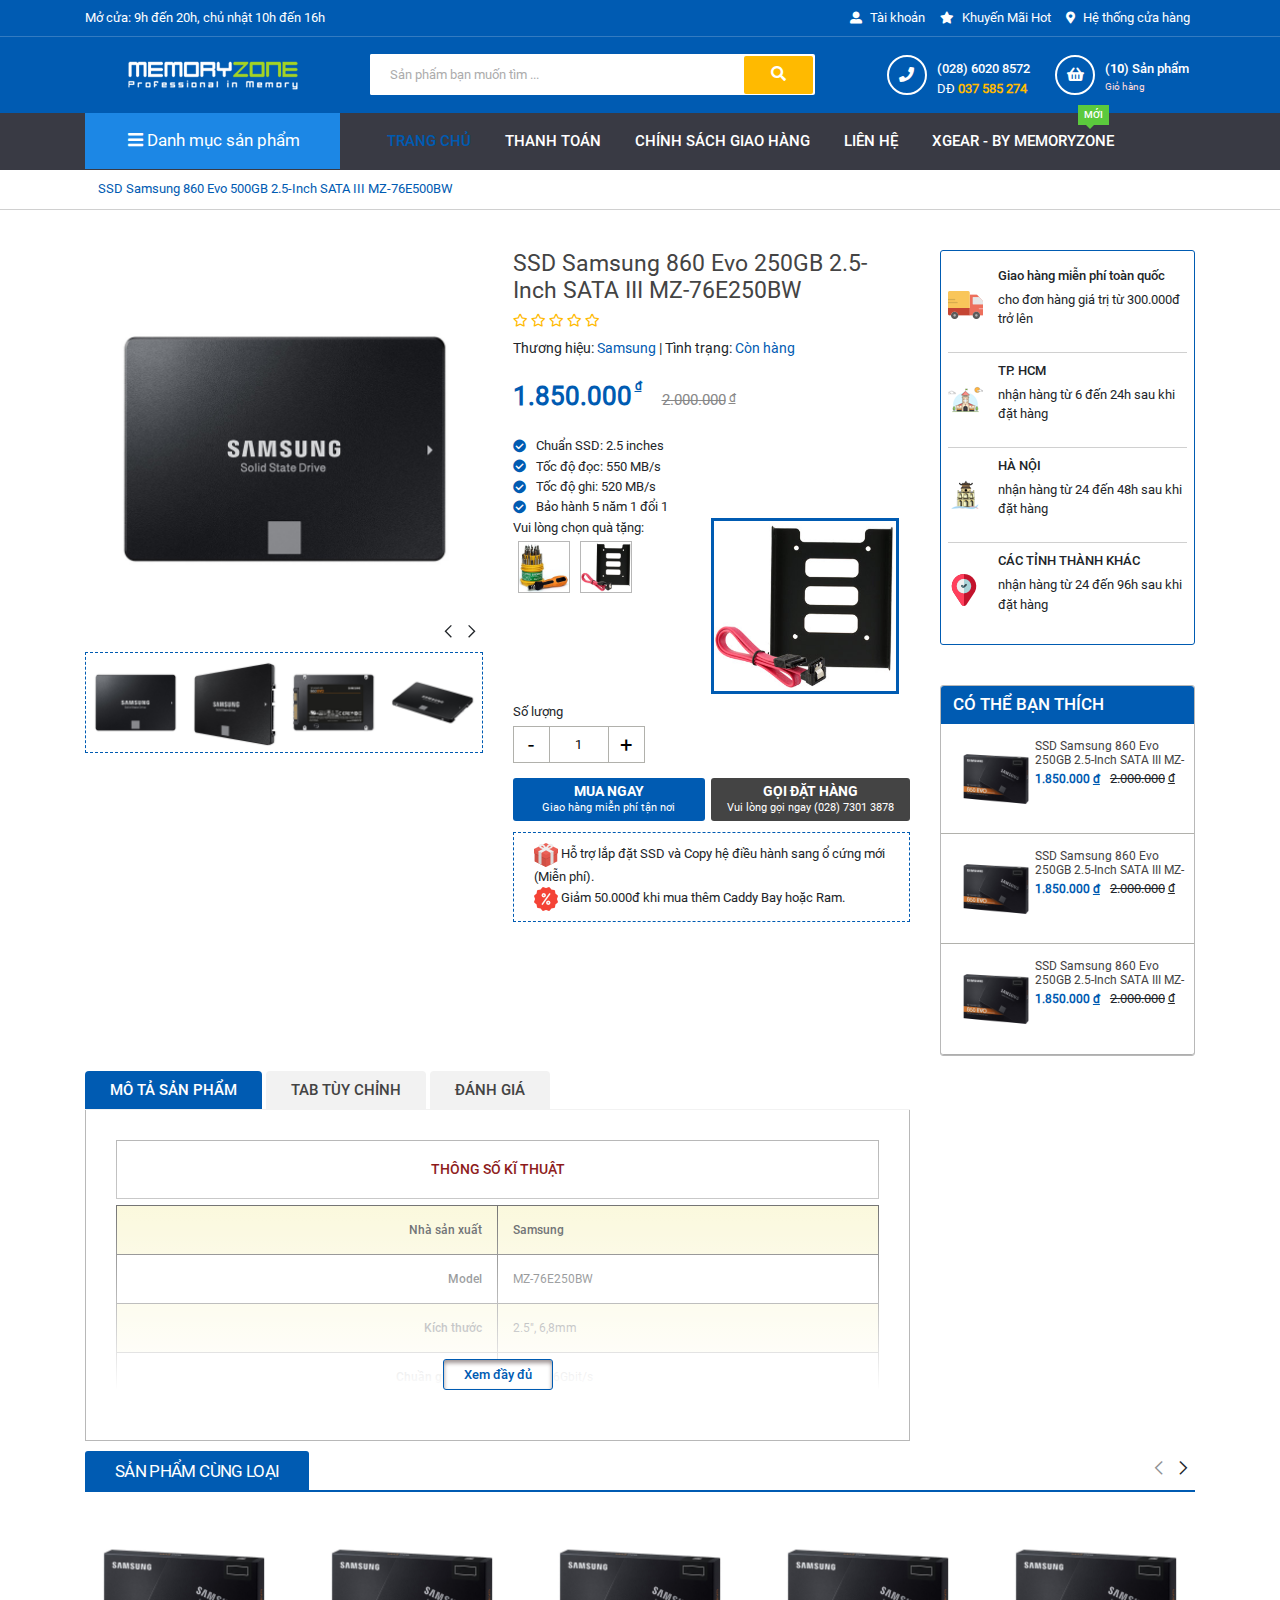
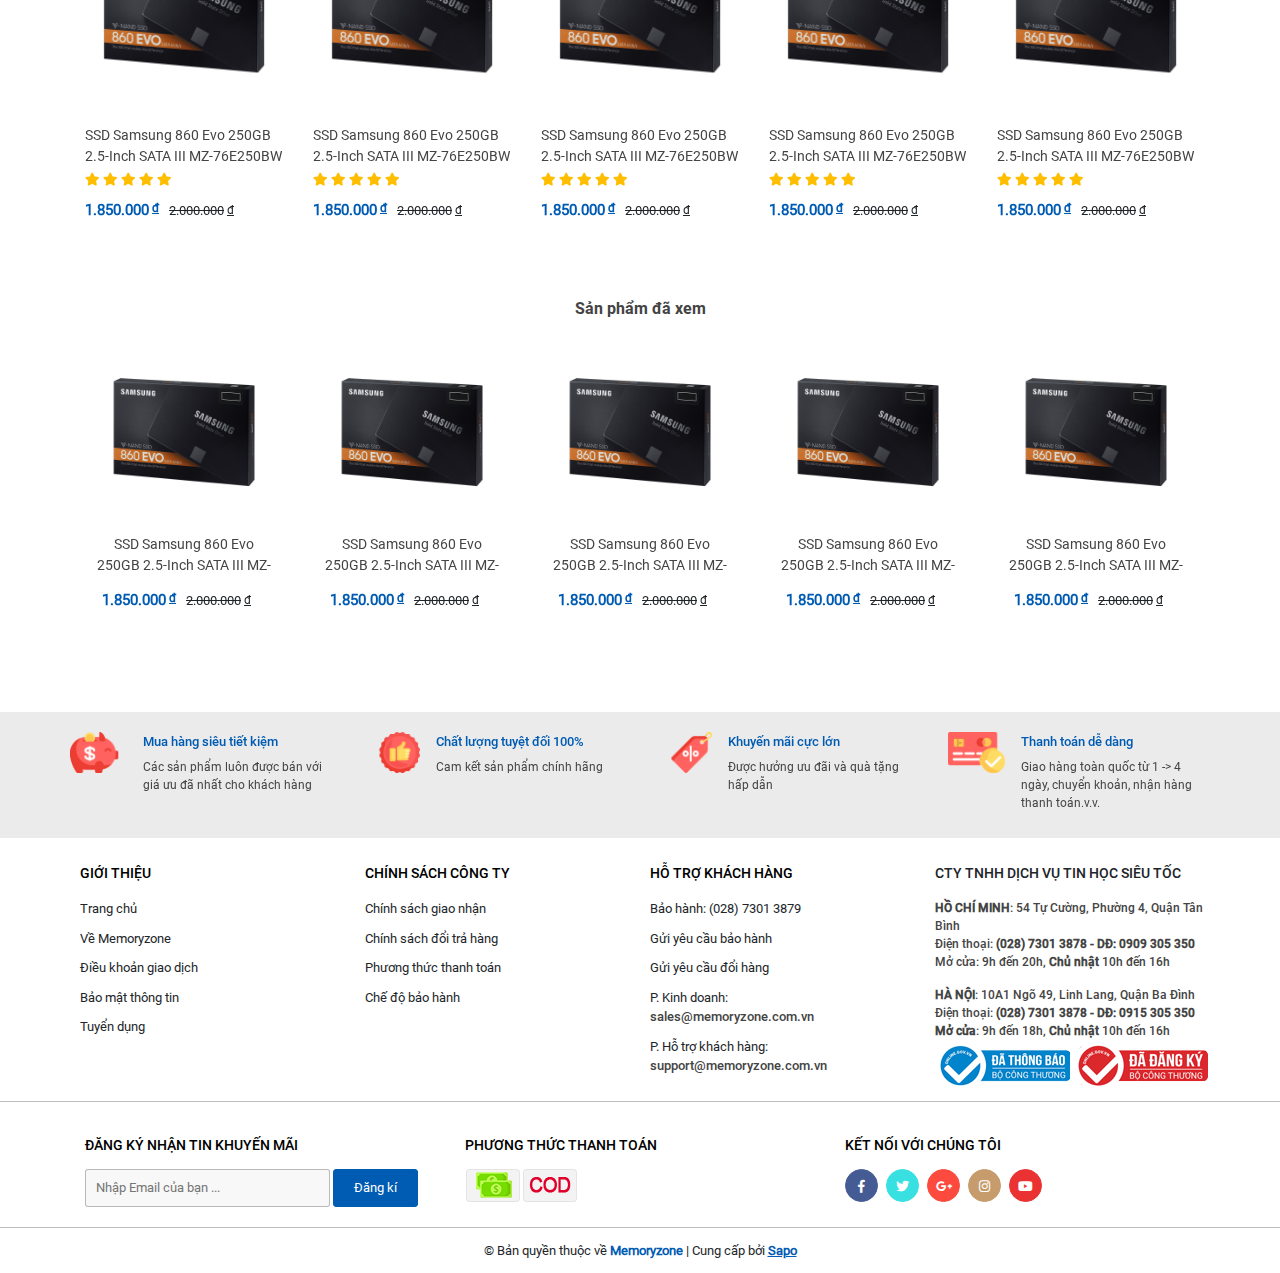
<file: product.html>
<!doctype html>
<html lang="en">
<head>
    <meta charset="UTF-8">
    <title>Memoryzone - Professional in memory</title>
    <link rel="stylesheet" href="css/loader-circle.css">
    <link rel="icon" href="image/faviconb341.ico">
    <link rel="stylesheet" href="css/bootstrap.min.css">
    <link rel="stylesheet" href="css/all.css">
    <link rel="stylesheet" href="icon/themify-icons.css">
    <link rel="stylesheet" href="css/animate.css">
    <link rel="stylesheet" href="css/owl.carousel.min.css">
    <link rel="stylesheet" href="css/owl.theme.default.min.css">
    <link rel="stylesheet" href="css/index.css">
    <link rel="stylesheet" href="css/product.css">
</head>
<body>
<!--fullscreen loader-->
<div class="lds-screen">
    <div class="lds-dual-ring"></div>
</div>
<!-- phan tieu de -->
<header>
    <div class="header__info">
        <div class="container">
            <div class="row">
                <span class="col-4 d-none d-lg-block text-left">Mở cửa: 9h đến 20h, chủ nhật 10h đến 16h</span>
                <div class="col-sm-12 col-lg-6 ml-md-auto header__info__new">
                    <span><i class="fas fa-map-marker-alt"></i> Hệ thống cửa hàng</span>
                    <span><i class="fas fa-star"></i> Khuyến Mãi Hot</span>
                    <!-- phan dang nhap dang ki -->
                    <span class="header__info__new__user"><i class="fas fa-user-alt"></i> Tài khoản
                        <div id="user-info">
                            <a href="" id="login"><b>Đăng nhập</b></a>
                            <a href="" id="register"><b>Đăng kí</b></a>
                        </div>
                        </span>
                    <!-- het phan dang nhap dang ki -->
                </div>
            </div>
        </div>
    </div>
    <!-- phan bao gom logo searchbox hotline -->
    <div class="header__main text-center">
        <div class="container">
            <div class="row">
                <div class="col-md-12 col-lg-3 " id="header__main__logo">
                    <i class="fas fa-bars icon-colapse"></i>
                    <a href=""><img src="image/logo.png" alt=""></a>
                </div>
                <div class="col-lg-5 col-md-12 col-sm-12 text-center">
                    <!-- form searchbox -->
                    <form action="" id="formsearch">
                        <input id="searchbox" type="search" placeholder="Sản phẩm bạn muốn tìm ...">
                        <button type="submit" id="submit"><i class="fas fa-search"></i></button>
                    </form>
                    <!-- het form searchbox -->
                </div>
                <div class="col-md-12 col-lg-4 mt-1 ">
                    <div class="header__main__hotline tele-infomation">
                        <span><i class="fa fa-phone"></i></span>
                        <div class="header__main__hotline-info">
                            <p> (028) 6020 8572</p>
                            <p> DĐ <b style="color:#ffba00;">037 585 274</b></p>
                        </div>
                    </div>
                    <!-- the gio hang -->
                    <div class="header__main__hotline cart-infomation">
                        <div class="cart-infomation__fluid"></div>
                        <span><i class="fas fa-shopping-basket"></i>    </span>
                        <div class="header__main__hotline-info">
                            <a href="#" id="product-cart"> (<span id="count-product">10</span>) Sản phẩm</a>
                            <br>
                            <span class="text-cart">Giỏ hàng</span>
                        </div>
                        <div id="cart-context">
                            <div class="cart-list">

                                <ul class="cart-list__nav">
                                    <!--<div class="cart-list__nav__none">Không có sản phẩm nào trong giỏ hàng .</div>-->
                                    <li class="cart-list-item">
                                        <div class="product-box-w">
                                            <!-- hinh minh hoa   -->
                                            <div class="product-img">
                                                <img src="image/imgproduct/860-evo-2-5-inch-06-1da48de5-3e6e-4a8d-8701-c34445584088f269.jpg" alt="">
                                            </div>
                                            <!-- phan thong tin san pham -->
                                            <div class="product-info">
                                                <!-- ten san pham -->
                                                <h3 class="product-name"><a href="" title="SSD Samsung 860 Evo 250GB 2.5-Inch SATA III MZ-76E250BW">
                                                    SSD Samsung 860 Evo 250GB 2.5-Inch SATA III MZ-76E250BW
                                                </a>
                                                </h3>

                                                <!-- gia chi tiet san pham -->
                                                <div class="product-price">
                                                    <div class="new-price price">1850000</div>
                                                    <div class="old-price price">2000000</div>
                                                </div>
                                                <div class="product-select">
                                                    <button class="product-select__minus">-</button>
                                                    <input type="number"  min="1" maxlength="2" value="1" class="product-select__count">
                                                    <button class="product-select__plus">+</button>
                                                </div>
                                            </div>

                                        </div>
                                        <span class="giang-close"><i></i></span>
                                        <!--<span class="cart-item-delete"><i class="ti-close"></i></span>-->
                                        <!-- het 1 san pham -->
                                    </li>
                                    <!--het san pham da mua-->
                                    <li class="cart-list-item">
                                        <div class="product-box-w">
                                            <!-- hinh minh hoa   -->
                                            <div class="product-img">
                                                <img src="image/imgproduct/860-evo-2-5-inch-06-1da48de5-3e6e-4a8d-8701-c34445584088f269.jpg" alt="">
                                            </div>
                                            <!-- phan thong tin san pham -->
                                            <div class="product-info">
                                                <!-- ten san pham -->
                                                <h3 class="product-name"><a href="" title="SSD Samsung 860 Evo 250GB 2.5-Inch SATA III MZ-76E250BW">
                                                    SSD Samsung 860 Evo 250GB 2.5-Inch SATA III MZ-76E250BW
                                                </a>
                                                </h3>

                                                <!-- gia chi tiet san pham -->
                                                <div class="product-price">
                                                    <div class="new-price price">1850000</div>
                                                    <div class="old-price price">2000000</div>
                                                </div>
                                                <div class="product-select">
                                                    <button class="product-select__minus">-</button>
                                                    <input title="" type="number" min="1" maxlength="2" value="1" class="product-select__count">
                                                    <button class="product-select__plus">+</button>
                                                </div>
                                            </div>

                                        </div>
                                        <span class="giang-close"><i></i></span>
                                        <!--<span class="cart-item-delete"><i class="ti-close"></i></span>-->
                                        <!-- het 1 san pham -->
                                    </li>
                                    <li class="cart-list-item">
                                        <div class="product-box-w">
                                            <!-- hinh minh hoa   -->
                                            <div class="product-img">
                                                <img src="image/imgproduct/860-evo-2-5-inch-06-1da48de5-3e6e-4a8d-8701-c34445584088f269.jpg" alt="">
                                            </div>
                                            <!-- phan thong tin san pham -->
                                            <div class="product-info">
                                                <!-- ten san pham -->
                                                <h3 class="product-name"><a href="" title="SSD Samsung 860 Evo 250GB 2.5-Inch SATA III MZ-76E250BW">
                                                    SSD Samsung 860 Evo 250GB 2.5-Inch SATA III MZ-76E250BW
                                                </a>
                                                </h3>

                                                <!-- gia chi tiet san pham -->
                                                <div class="product-price">
                                                    <div class="new-price price">1850000</div>
                                                    <div class="old-price price">2000000</div>
                                                </div>
                                                <div class="product-select">
                                                    <button class="product-select__minus">-</button>
                                                    <input type="number"  min="1" maxlength="2" value="1" class="product-select__count">
                                                    <button class="product-select__plus">+</button>
                                                </div>
                                            </div>

                                        </div>
                                        <span class="giang-close"><i></i></span>
                                        <!--<span class="cart-item-delete"><i class="ti-close"></i></span>-->
                                        <!-- het 1 san pham -->
                                    <li class="cart-list-item">
                                        <div class="product-box-w">
                                            <!-- hinh minh hoa   -->
                                            <div class="product-img">
                                                <img src="image/imgproduct/860-evo-2-5-inch-06-1da48de5-3e6e-4a8d-8701-c34445584088f269.jpg" alt="">
                                            </div>
                                            <!-- phan thong tin san pham -->
                                            <div class="product-info">
                                                <!-- ten san pham -->
                                                <h3 class="product-name"><a href="" title="SSD Samsung 860 Evo 250GB 2.5-Inch SATA III MZ-76E250BW">
                                                    SSD Samsung 860 Evo 250GB 2.5-Inch SATA III MZ-76E250BW
                                                </a>
                                                </h3>

                                                <!-- gia chi tiet san pham -->
                                                <div class="product-price">
                                                    <div class="new-price price">1850000</div>
                                                    <div class="old-price price">2000000</div>
                                                </div>
                                                <div class="product-select">
                                                    <button class="product-select__minus">-</button>
                                                    <input type="number"  min="1" maxlength="2" value="1" class="product-select__count">
                                                    <button class="product-select__plus">+</button>
                                                </div>
                                            </div>

                                        </div>
                                        <span class="giang-close"><i></i></span>
                                        <!--<span class="cart-item-delete"><i class="ti-close"></i></span>-->
                                        <!-- het 1 san pham -->
                                        <!--het san pham da mua-->
                                </ul>
                                <div class="cart-list__action">
                                    <div class="cart-list-totalprice">
                                        <span>Tổng tiền:</span>
                                        <span class="price ">3500000</span>
                                    </div>
                                    <a href="">
                                        <div class="cart-list-paymoney">
                                            Tiến hành thanh toán
                                        </div>
                                    </a>
                                    <a href="">
                                        <div class="cart-list-gotocart">
                                            Đi đế giỏ hàng
                                        </div>
                                    </a>
                                </div>
                            </div>
                        </div>
                    </div>
                    <!-- het the gio hang -->
                </div>
            </div>
        </div>
    </div>
    <!-- het phan searchbox -->
</header>
<!-- thanh menu -->
<div class="wrap-main text-center">
    <div class="container">
        <div class="row">
            <div class="col-lg-3 col-md-12">
                <!-- phan menu so xuong -->
                <div class="menu-toogle">
                    <a href="" class="menu-toogle-text">
                        <i class="fas fa-bars"></i>
                        <span>Danh mục sản phẩm</span>
                    </a>
                    <div class="list_menu_header menu_all_site col-lg-12">
                        <!-- list danh muc phan loai -->
                        <ul class="ul_menu site-nav-vetical">
                            <!-- 1 loai -->
                            <li class="nav_item lv1 li_check">
                                <a target="_blank" href="best-seller.html" title="BEST SELLER">BEST SELLER
                                    <i class="ti-angle-right drop-icon"></i>
                                </a>
                                <!-- list cac san pham trong 1 loai -->
                                <ul class="ul_content_right_1 row">
                                    <li class="nav_item lv2 col-lg-3 col-md-3"><a target="_blank" href="top-10-ssd.html" title="TOP SSD">TOP SSD</a></li>
                                    <li class="nav_item lv2 col-lg-3 col-md-3"><a target="_blank" href="top-10-usb.html" title="Top USB">Top USB</a></li>
                                    <li class="nav_item lv2 col-lg-3 col-md-3"><a target="_blank" href="top-10-ssd.html" title="Top SSD">Top SSD</a></li>
                                    <li class="nav_item lv2 col-lg-3 col-md-3"><a target="_blank" href="top-10-microsd.html" title="Top microSD">Top microSD</a></li>
                                    <li class="nav_item lv2 col-lg-3 col-md-3"><a target="_blank" href="top-o-cung-di-dong.html" title="Top ổ cứng di động">Top ổ cứng di động</a></li>
                                    <li class="nav_item lv2 col-lg-3 col-md-3"><a target="_blank" href="the-class-10-u3.html" title="Thẻ nhớ Class 10 U3">Thẻ nhớ Class 10 U3</a></li>
                                </ul>
                            </li>
                            <!-- 1 loai -->
                            <li class="nav_item lv1 li_check">
                                <a target="_blank" href="#" title="THẺ NHỚ">THẺ NHỚ
                                    <i class="ti-angle-right drop-icon"></i>
                                </a>
                                <!-- list cac san pham trong 1 loai -->
                                <ul class="ul_content_right_1 row">
                                    <li class="nav_item lv2 col-lg-3 col-md-3">
                                        <a target="_blank" href="micro-sd.html" title="MicroSD">MicroSD</a>
                                        <!-- list san pham chi tiet -->
                                        <ul class="ul_content_right_2">
                                            <li class="nav_item lv3"><a target="_blank" href="microsd-16gb.html" title="MicroSD 16GB">MicroSD 16GB</a></li>
                                            <li class="nav_item lv3"><a target="_blank" href="microsd-32gb.html" title="MicroSD 32GB">MicroSD 32GB</a></li>
                                            <li class="nav_item lv3"><a target="_blank" href="microsd-64gb.html" title="MicroSD 64GB">MicroSD 64GB</a></li>
                                            <li class="nav_item lv3"><a target="_blank" href="microsd-128gb.html" title="MicroSD 128GB">MicroSD 128GB</a></li>
                                            <li class="nav_item lv3"><a target="_blank" href="microsd-200gb-512gb.html" title="MicroSD 200GB – 512GB">MicroSD 200GB – 512GB</a></li>
                                        </ul>
                                        <!-- het list san pham chi tiet -->
                                    </li>
                                    <li class="nav_item lv2 col-lg-3 col-md-3">
                                        <a target="_blank" href="sd-card.html" title="SD Card">SD Card</a>
                                        <ul class="ul_content_right_2">
                                            <li class="nav_item lv3"><a target="_blank" href="sd-16gb.html" title="SD 16GB">SD 16GB</a></li>
                                            <li class="nav_item lv3"><a target="_blank" href="sd-32gb.html" title="SD 32GB">SD 32GB</a></li>
                                            <li class="nav_item lv3"><a target="_blank" href="sd-64gb.html" title="SD 64GB">SD 64GB</a></li>
                                            <li class="nav_item lv3"><a target="_blank" href="sd-128gb.html" title="SD 128GB">SD 128GB</a></li>
                                            <li class="nav_item lv3"><a target="_blank" href="sd-256gb.html" title="SD 256GB">SD 256GB</a></li>
                                            <li class="nav_item lv3"><a target="_blank" href="sd-512gb.html" title="SD 512GB">SD 512GB</a></li>
                                            <li class="nav_item lv3"><a target="_blank" href="sd-accessories.html" title="SD Accessories">SD Accessories</a></li>
                                        </ul>
                                    </li>
                                    <li class="nav_item lv2 col-lg-3 col-md-3">
                                        <a target="_blank" href="compact-flash-cf.html" title="Compact flash (CF)">Compact flash (CF)</a>
                                        <ul class="ul_content_right_2">
                                            <li class="nav_item lv3"><a target="_blank" href="cf-16gb.html" title="CF 16GB">CF 16GB</a></li>
                                            <li class="nav_item lv3"><a target="_blank" href="cf-32gb.html" title="CF 32GB">CF 32GB</a></li>
                                            <li class="nav_item lv3"><a target="_blank" href="cf-64gb.html" title="CF 64GB">CF 64GB</a></li>
                                            <li class="nav_item lv3"><a target="_blank" href="cf-128gb.html" title="CF 128GB">CF 128GB</a></li>
                                            <li class="nav_item lv3"><a target="_blank" href="cf-256gb.html" title="CF 256GB">CF 256GB</a></li>
                                            <li class="nav_item lv3"><a target="_blank" href="cfast.html" title="CFast">CFast</a></li>
                                            <li class="nav_item lv3"><a target="_blank" href="cf-accessories.html" title="CF Accessories">CF Accessories</a></li>
                                        </ul>
                                    </li>
                                    <li class="nav_item lv2 col-lg-3 col-md-3">
                                        <a target="_blank" href="#" title="Thương hiệu thẻ nhớ">Thương hiệu thẻ nhớ</a>
                                        <ul class="ul_content_right_2">
                                            <li class="nav_item lv3"><a target="_blank" href="the-nho-sandisk.html" title="Thẻ nhớ SanDisk">Thẻ nhớ SanDisk</a></li>
                                            <li class="nav_item lv3"><a target="_blank" href="the-nho-samsung.html" title="Thẻ nhớ Samsung">Thẻ nhớ Samsung</a></li>
                                            <li class="nav_item lv3"><a target="_blank" href="the-nho-toshiba.html" title="Thẻ nhớ Toshiba">Thẻ nhớ Toshiba</a></li>
                                            <li class="nav_item lv3"><a target="_blank" href="the-nho-kingston.html" title="Thẻ nhớ Kingston">Thẻ nhớ Kingston</a></li>
                                            <li class="nav_item lv3"><a target="_blank" href="the-nho-lexar.html" title="Thẻ nhớ Lexar">Thẻ nhớ Lexar</a></li>
                                        </ul>
                                    </li>
                                    <li class="nav_item lv2 col-lg-3 col-md-3">
                                        <a target="_blank" href="dau-doc-the-nho.html" title="Đầu Đọc Thẻ Nhớ">Đầu Đọc Thẻ Nhớ</a>
                                        <ul class="ul_content_right_2">
                                            <li class="nav_item lv3"><a target="_blank" href="dau-doc-the-nho-2-0.html" title="Đầu Đọc Thẻ Nhớ 2.0">Đầu Đọc Thẻ Nhớ 2.0</a></li>
                                            <li class="nav_item lv3"><a target="_blank" href="dau-doc-the-nho-3-0.html" title="Đầu Đọc Thẻ Nhớ 3.0">Đầu Đọc Thẻ Nhớ 3.0</a></li>
                                        </ul>
                                    </li>
                                    <li class="nav_item lv2 col-lg-3 col-md-3"><a target="_blank" href="sd-wifi-nfc.html" title="SD Wifi / NFC">SD Wifi / NFC</a></li>
                                    <li class="nav_item lv2 col-lg-3 col-md-3"><a target="_blank" href="memory-stick-pro-duo.html" title="Memory Stick Pro Duo">Memory Stick Pro Duo</a></li>
                                </ul>
                                <!--het list cac san pham trong 1 loai -->
                            </li>
                            <!-- het 1 loai -->
                            <li class="nav_item lv1 li_check">
                                <a target="_blank" href="usb.html" title="USB">USB
                                    <i class="ti-angle-right drop-icon"></i>
                                </a>
                                <ul class="ul_content_right_1 row">
                                    <li class="nav_item lv2 col-lg-3 col-md-3">
                                        <a target="_blank" href="#" title="DUNG LƯỢNG USB">DUNG LƯỢNG USB</a>
                                        <ul class="ul_content_right_2">
                                            <li class="nav_item lv3"><a target="_blank" href="usb-8gb.html" title="USB 8GB">USB 8GB</a></li>
                                            <li class="nav_item lv3"><a target="_blank" href="usb-16gb.html" title="USB 16GB">USB 16GB</a></li>
                                            <li class="nav_item lv3"><a target="_blank" href="usb-32gb.html" title="USB 32GB">USB 32GB</a></li>
                                            <li class="nav_item lv3"><a target="_blank" href="usb-64gb.html" title="USB 64GB">USB 64GB</a></li>
                                            <li class="nav_item lv3"><a target="_blank" href="usb-128gb.html" title="USB 128GB">USB 128GB</a></li>
                                            <li class="nav_item lv3"><a target="_blank" href="usb-256gb.html" title="USB 256GB">USB 256GB</a></li>
                                            <li class="nav_item lv3"><a target="_blank" href="usb-512gb.html" title="USB 512GB">USB 512GB</a></li>
                                            <li class="nav_item lv3"><a target="_blank" href="usb-1tb.html" title="USB 1TB">USB 1TB</a></li>
                                        </ul>
                                    </li>
                                    <li class="nav_item lv2 col-lg-3 col-md-3">
                                        <a target="_blank" href="#" title="THƯƠNG HIỆU USB">THƯƠNG HIỆU USB</a>
                                        <ul class="ul_content_right_2">
                                            <li class="nav_item lv3"><a target="_blank" href="usb-sandisk.html" title="USB SANDISK">USB SANDISK</a></li>
                                            <li class="nav_item lv3"><a target="_blank" href="usb-samsung.html" title="USB SAMSUNG">USB SAMSUNG</a></li>
                                            <li class="nav_item lv3"><a target="_blank" href="usb-kingston.html" title="USB KINGSTON">USB KINGSTON</a></li>
                                            <li class="nav_item lv3"><a target="_blank" href="usb-lexar.html" title="USB LEXAR">USB LEXAR</a></li>
                                            <li class="nav_item lv3"><a target="_blank" href="usb-corsair.html" title="USB CORSAIR">USB CORSAIR</a></li>
                                        </ul>
                                    </li>
                                    <li class="nav_item lv2 col-lg-3 col-md-3">
                                        <a target="_blank" href="#" title="CHUẨN USB">CHUẨN USB</a>
                                        <ul class="ul_content_right_2">
                                            <li class="nav_item lv3"><a target="_blank" href="usb-3-0.html" title="USB  3.0">USB  3.0</a></li>
                                            <li class="nav_item lv3"><a target="_blank" href="usb-3-1.html" title="USB 3.1">USB 3.1</a></li>
                                        </ul>
                                    </li>
                                    <li class="nav_item lv2 col-lg-3 col-md-3"><a target="_blank" href="usb-otg.html" title="USB OTG">USB OTG</a></li>
                                </ul>
                            </li>
                            <li class="nav_item lv1 li_check">
                                <a target="_blank" href="ssd.html" title="SSD">SSD
                                    <i class="ti-angle-right drop-icon"></i>
                                </a>
                                <ul class="ul_content_right_1 row">
                                    <li class="nav_item lv2 col-lg-3 col-md-3">
                                        <a target="_blank" href="#" title="DUNG LƯỢNG">DUNG LƯỢNG</a>
                                        <ul class="ul_content_right_2">
                                            <li class="nav_item lv3"><a target="_blank" href="o-cung-ssd-120gb-ssd-128gb.html" title="SSD 120GB – 128GB">SSD 120GB – 128GB</a></li>
                                            <li class="nav_item lv3"><a target="_blank" href="o-cung-ssd-240gb-ssd-256gb.html" title="SSD 240GB – 250GB – 256GB">SSD 240GB – 250GB – 256GB</a></li>
                                            <li class="nav_item lv3"><a target="_blank" href="o-cung-ssd-480gb-ssd-512gb.html" title="SSD 480GB – 500GB – 512GB">SSD 480GB – 500GB – 512GB</a></li>
                                            <li class="nav_item lv3"><a target="_blank" href="o-cung-ssd-1tb.html" title="SSD 750GB – 1TB">SSD 750GB – 1TB</a></li>
                                            <li class="nav_item lv3"><a target="_blank" href="o-cung-ssd-2tb.html" title="SSD 2TB – 4TB">SSD 2TB – 4TB</a></li>
                                        </ul>
                                    </li>
                                    <li class="nav_item lv2 col-lg-3 col-md-3">
                                        <a target="_blank" href="#" title="THƯƠNG HIỆU">THƯƠNG HIỆU</a>
                                        <ul class="ul_content_right_2">
                                            <li class="nav_item lv3"><a target="_blank" href="o-cung-ssd-plextor.html" title="SSD Plextor">SSD Plextor</a></li>
                                            <li class="nav_item lv3"><a target="_blank" href="o-cung-ssd-samsung.html" title="SSD Samsung">SSD Samsung</a></li>
                                            <li class="nav_item lv3"><a target="_blank" href="o-cung-ssd-sandisk.html" title="SSD Sandisk">SSD Sandisk</a></li>
                                            <li class="nav_item lv3"><a target="_blank" href="o-cung-ssd-kingston.html" title="SSD Kingston">SSD Kingston</a></li>
                                            <li class="nav_item lv3"><a target="_blank" href="o-cung-ssd-intel.html" title="SSD Intel">SSD Intel</a></li>
                                            <li class="nav_item lv3"><a target="_blank" href="o-cung-ssd-crucial.html" title="SSD Crucial">SSD Crucial</a></li>
                                            <li class="nav_item lv3"><a target="_blank" href="o-cung-ssd-western-digital.html" title="SSD Western Digital">SSD Western Digital</a></li>
                                        </ul>
                                    </li>
                                    <li class="nav_item lv2 col-lg-3 col-md-3">
                                        <a target="_blank" href="#" title="CHUẨN SSD">CHUẨN SSD</a>
                                        <ul class="ul_content_right_2">
                                            <li class="nav_item lv3"><a target="_blank" href="#" title="1.8 inche">1.8 inche</a></li>
                                            <li class="nav_item lv3"><a target="_blank" href="ssd-2-5-inche.html" title="2.5 inche (Chuẩn phổ thông)">2.5 inche (Chuẩn phổ thông)</a></li>
                                            <li class="nav_item lv3"><a target="_blank" href="ssd-m-2-sata.html" title="M.2 SATA">M.2 SATA</a></li>
                                            <li class="nav_item lv3"><a target="_blank" href="ssd-m-2-pcie.html" title="M.2 PCie">M.2 PCie</a></li>
                                            <li class="nav_item lv3"><a target="_blank" href="ssd-msata.html" title="mSATA">mSATA</a></li>
                                            <li class="nav_item lv3"><a target="_blank" href="ssd-msata-mini.html" title="mSATA mini">mSATA mini</a></li>
                                        </ul>
                                    </li>
                                    <li class="nav_item lv2 col-lg-3 col-md-3"><a target="_blank" href="#" title="SSD SERVER (Enterprise)">SSD SERVER (Enterprise)</a></li>
                                    <li class="nav_item lv2 col-lg-3 col-md-3"><a target="_blank" href="ssd-intel-optane.html" title="SSD Intel Optane">SSD Intel Optane</a></li>
                                    <li class="nav_item lv2 col-lg-3 col-md-3"><a target="_blank" href="ssd-macbook.html" title="SSD Macbook">SSD Macbook</a></li>
                                </ul>
                            </li>
                            <li class="nav_item lv1 li_check">
                                <a target="_blank" href="index.html" title="RAM MÁY TÍNH">RAM MÁY TÍNH
                                    <i class="ti-angle-right drop-icon"></i>
                                </a>
                                <ul class="ul_content_right_1 row">
                                    <li class="nav_item lv2 col-lg-3 col-md-3">
                                        <a target="_blank" href="#" title="RAM LAPTOP">RAM LAPTOP</a>
                                        <ul class="ul_content_right_2">
                                            <li class="nav_item lv3"><a target="_blank" href="ram-ddr3-for-laptop.html" title="Ram DDR3 For Laptop">Ram DDR3 For Laptop</a></li>
                                            <li class="nav_item lv3"><a target="_blank" href="ram-ddr4-for-laptop.html" title="Ram DDR4 For Laptop">Ram DDR4 For Laptop</a></li>
                                        </ul>
                                    </li>
                                    <li class="nav_item lv2 col-lg-3 col-md-3">
                                        <a target="_blank" href="#" title="RAM DESKTOP">RAM DESKTOP</a>
                                        <ul class="ul_content_right_2">
                                            <li class="nav_item lv3"><a target="_blank" href="ram-ddr3-for-desktop.html" title="Ram DDR3 For Desktop">Ram DDR3 For Desktop</a></li>
                                            <li class="nav_item lv3"><a target="_blank" href="ram-ddr4-for-desktop.html" title="Ram DDR4 For Desktop">Ram DDR4 For Desktop</a></li>
                                        </ul>
                                    </li>
                                    <li class="nav_item lv2 col-lg-3 col-md-3">
                                        <a target="_blank" href="#" title="DUNG LƯỢNG RAM">DUNG LƯỢNG RAM</a>
                                        <ul class="ul_content_right_2">
                                            <li class="nav_item lv3"><a target="_blank" href="ram-4gb.html" title="4GB RAM">4GB RAM</a></li>
                                            <li class="nav_item lv3"><a target="_blank" href="ram-8gb.html" title="8GB RAM">8GB RAM</a></li>
                                            <li class="nav_item lv3"><a target="_blank" href="ram-16gb.html" title="16GB RAM">16GB RAM</a></li>
                                            <li class="nav_item lv3"><a target="_blank" href="ram-32gb.html" title="32GB RAM">32GB RAM</a></li>
                                            <li class="nav_item lv3"><a target="_blank" href="ram-64gb.html" title="64GB RAM">64GB RAM</a></li>
                                        </ul>
                                    </li>
                                    <li class="nav_item lv2 col-lg-3 col-md-3">
                                        <a target="_blank" href="#" title="BUS RAM">BUS RAM</a>
                                        <ul class="ul_content_right_2">
                                            <li class="nav_item lv3"><a target="_blank" href="bus-1600mhz.html" title="BUS 1600MHz">BUS 1600MHz</a></li>
                                            <li class="nav_item lv3"><a target="_blank" href="bus-2133mhz.html" title="BUS 2133MHz">BUS 2133MHz</a></li>
                                            <li class="nav_item lv3"><a target="_blank" href="bus-2400mhz.html" title="BUS 2400MHz">BUS 2400MHz</a></li>
                                            <li class="nav_item lv3"><a target="_blank" href="bus-2666mhz.html" title="BUS 2666MHz">BUS 2666MHz</a></li>
                                            <li class="nav_item lv3"><a target="_blank" href="bus-3000mhz.html" title="BUS 3000MHz">BUS 3000MHz</a></li>
                                            <li class="nav_item lv3"><a target="_blank" href="bus-3200mhz.html" title="BUS 3200MHz">BUS 3200MHz</a></li>
                                            <li class="nav_item lv3"><a target="_blank" href="bus-3600mhz.html" title="BUS 3600MHz">BUS 3600MHz</a></li>
                                        </ul>
                                    </li>
                                </ul>
                            </li>
                            <li class="nav_item lv1 li_check">
                                <a target="_blank" href="o-cung-di-dong.html" title="Ổ CỨNG DI ĐỘNG">Ổ CỨNG DI ĐỘNG
                                    <i class="ti-angle-right drop-icon"></i>
                                </a>
                                <ul class="ul_content_right_1 row">
                                    <li class="nav_item lv2 col-lg-3 col-md-3">
                                        <a target="_blank" href="#" title="DUNG LƯỢNG Ổ CỨNG DĐ">DUNG LƯỢNG Ổ CỨNG DĐ</a>
                                        <ul class="ul_content_right_2">
                                            <li class="nav_item lv3"><a target="_blank" href="o-cung-di-dong-1tb.html" title="Ổ cứng di động 1TB">Ổ cứng di động 1TB</a></li>
                                            <li class="nav_item lv3"><a target="_blank" href="o-cung-di-dong-2tb.html" title="Ổ cứng di động 2TB">Ổ cứng di động 2TB</a></li>
                                            <li class="nav_item lv3"><a target="_blank" href="o-cung-di-dong-3tb.html" title="Ổ cứng di động 3TB">Ổ cứng di động 3TB</a></li>
                                            <li class="nav_item lv3"><a target="_blank" href="o-cung-di-dong-4tb.html" title="Ổ cứng di động 4TB – 8TB">Ổ cứng di động 4TB – 8TB</a></li>
                                        </ul>
                                    </li>
                                    <li class="nav_item lv2 col-lg-3 col-md-3">
                                        <a target="_blank" href="#" title="THƯƠNG HIỆU Ổ CỨNG DĐ">THƯƠNG HIỆU Ổ CỨNG DĐ</a>
                                        <ul class="ul_content_right_2">
                                            <li class="nav_item lv3"><a target="_blank" href="o-cung-di-dong-western.html" title="WESTERN DIGITAL">WESTERN DIGITAL</a></li>
                                            <li class="nav_item lv3"><a target="_blank" href="o-cung-di-dong-toshiba.html" title="TOSHIBA">TOSHIBA</a></li>
                                            <li class="nav_item lv3"><a target="_blank" href="o-cung-di-dong-adata.html" title="ADATA">ADATA</a></li>
                                            <li class="nav_item lv3"><a target="_blank" href="o-cung-di-dong-lacie.html" title="LACIE">LACIE</a></li>
                                            <li class="nav_item lv3"><a target="_blank" href="o-cung-di-dong-seagate.html" title="SEAGATE">SEAGATE</a></li>
                                            <li class="nav_item lv3"><a target="_blank" href="o-cung-di-dong-silicon-power.html" title="SILICON POWER">SILICON POWER</a></li>
                                            <li class="nav_item lv3"><a target="_blank" href="o-cung-di-dong-transcend.html" title="TRANSCEND">TRANSCEND</a></li>
                                        </ul>
                                    </li>
                                    <li class="nav_item lv2 col-lg-3 col-md-3"><a target="_blank" href="phu-kien-o-cung-di-dong.html" title="Phụ kiện ổ cứng di động">Phụ kiện ổ cứng di động</a></li>
                                </ul>
                            </li>
                            <li class="nav_item lv1 li_check">
                                <a target="_blank" href="o-cung-ssd-di-dong.html" title="Ổ CỨNG SSD DI ĐỘNG">Ổ CỨNG SSD DI ĐỘNG
                                    <i class="ti-angle-right drop-icon"></i>
                                </a>
                                <ul class="ul_content_right_1 row">
                                    <li class="nav_item lv2 col-lg-3 col-md-3">
                                        <a target="_blank" href="#" title="DUNG LƯỢNG SSD DĐ">DUNG LƯỢNG SSD DĐ</a>
                                        <ul class="ul_content_right_2">
                                            <li class="nav_item lv3"><a target="_blank" href="o-cung-ssd-di-dong-120-128gb.html" title="SSD DĐ 120 → 128GB">SSD DĐ 120 → 128GB</a></li>
                                            <li class="nav_item lv3"><a target="_blank" href="o-cung-ssd-di-dong-240-256gb.html" title="SSD DĐ 240 → 256GB">SSD DĐ 240 → 256GB</a></li>
                                            <li class="nav_item lv3"><a target="_blank" href="o-cung-ssd-di-dong-480-512gb.html" title="SSD DĐ 480 → 512GB">SSD DĐ 480 → 512GB</a></li>
                                            <li class="nav_item lv3"><a target="_blank" href="o-cung-ssd-di-dong-960gb-1tb.html" title="SSD DĐ 960GB → 1TB">SSD DĐ 960GB → 1TB</a></li>
                                            <li class="nav_item lv3"><a target="_blank" href="o-cung-ssd-di-dong-2-4tb.html" title="SSD DĐ 2 → 4TB">SSD DĐ 2 → 4TB</a></li>
                                        </ul>
                                    </li>
                                    <li class="nav_item lv2 col-lg-3 col-md-3">
                                        <a target="_blank" href="#" title="THƯƠNG HIỆU SSD DĐ">THƯƠNG HIỆU SSD DĐ</a>
                                        <ul class="ul_content_right_2">
                                            <li class="nav_item lv3"><a target="_blank" href="ssd-di-dong-samsung-1.html" title="SSD DĐ SAMSUNG">SSD DĐ SAMSUNG</a></li>
                                            <li class="nav_item lv3"><a target="_blank" href="ssd-di-dong-western.html" title="SSD DĐ WESTERN DIGITAL">SSD DĐ WESTERN DIGITAL</a></li>
                                            <li class="nav_item lv3"><a target="_blank" href="ssd-di-dong-toshiba.html" title="SSD DĐ TOSHIBA">SSD DĐ TOSHIBA</a></li>
                                        </ul>
                                    </li>
                                </ul>
                            </li>
                            <li class="nav_item lv1 li_check">
                                <a target="_blank" href="hdd.html" title="HDD">HDD
                                </a>
                            </li>
                            <li class="nav_item lv1 li_check">
                                <a target="_blank" href="o-cung-desktop-cloud.html" title="Ổ CỨNG DESKTOP/ CLOUD">Ổ CỨNG DESKTOP/ CLOUD
                                    <i class="ti-angle-right drop-icon"></i>
                                </a>
                                <ul class="ul_content_right_1 row">
                                </ul>
                            </li>
                            <li class="nav_item lv1 li_check">
                                <a target="_blank" href="#" title="PHỤ KIỆN">PHỤ KIỆN
                                    <i class="ti-angle-right drop-icon"></i>
                                </a>
                                <ul class="ul_content_right_1 row">
                                    <li class="nav_item lv2 col-lg-3 col-md-3">
                                        <a target="_blank" href="phu-kien-di-dong.html" title="PHỤ KIỆN ĐIỆN THOẠI">PHỤ KIỆN ĐIỆN THOẠI</a>
                                        <ul class="ul_content_right_2">
                                            <li class="nav_item lv3"><a target="_blank" href="sac.html" title="SẠC (Power adapter)">SẠC (Power adapter)</a></li>
                                            <li class="nav_item lv3"><a target="_blank" href="cap-sac-truyen-du-lieu.html" title="CÁP SẠC, TRUYỀN DỮ LIỆU">CÁP SẠC, TRUYỀN DỮ LIỆU</a></li>
                                            <li class="nav_item lv3"><a target="_blank" href="tai-nghe-dien-thoai.html" title="TAI NGHE ĐIỆN THOẠI">TAI NGHE ĐIỆN THOẠI</a></li>
                                            <li class="nav_item lv3"><a target="_blank" href="bluetooth.html" title="BLUETOOTH">BLUETOOTH</a></li>
                                        </ul>
                                    </li>
                                    <li class="nav_item lv2 col-lg-3 col-md-3">
                                        <a target="_blank" href="phu-kien-pc-laptop.html" title="PHỤ KIỆN PC - LAPTOP">PHỤ KIỆN PC - LAPTOP</a>
                                        <ul class="ul_content_right_2">
                                            <li class="nav_item lv3"><a target="_blank" href="dung-cu-thao-rap-may-tinh.html" title="Dụng cụ tháo lắp máy tính">Dụng cụ tháo lắp máy tính</a></li>
                                            <li class="nav_item lv3"><a target="_blank" href="hub-usb-3-0-usb-2-0.html" title="Hub USB( Bộ chia cổng USB )">Hub USB( Bộ chia cổng USB )</a></li>
                                            <li class="nav_item lv3"><a target="_blank" href="cap-ket-noi.html" title="Cáp kết nối">Cáp kết nối</a></li>
                                            <li class="nav_item lv3"><a target="_blank" href="box-hdd-ssd.html" title="Box HDD, SSD">Box HDD, SSD</a></li>
                                            <li class="nav_item lv3"><a target="_blank" href="caddy-bay-chuyen-doi.html" title="Caddy Bay chuyển đổi">Caddy Bay chuyển đổi</a></li>
                                        </ul>
                                    </li>
                                </ul>
                            </li>
                            <li class="nav_item lv1 li_check">
                                <a target="_blank" href="index.html" title="APPLE SOLUTION">APPLE SOLUTION
                                    <i class="ti-angle-right drop-icon"></i>
                                </a>
                                <ul class="ul_content_right_1 row">
                                    <li class="nav_item lv2 col-lg-3 col-md-3">
                                        <a target="_blank" href="#" title="MACBOOK">MACBOOK</a>
                                        <ul class="ul_content_right_2">
                                            <li class="nav_item lv3"><a target="_blank" href="the-mo-rong.html" title="THẺ MỞ RỘNG">THẺ MỞ RỘNG</a></li>
                                            <li class="nav_item lv3"><a target="_blank" href="ssd-macbook.html" title="SSD Macbook">SSD Macbook</a></li>
                                            <li class="nav_item lv3"><a target="_blank" href="hdd-thunderbolt.html" title="HDD Thunderbolt">HDD Thunderbolt</a></li>
                                        </ul>
                                    </li>
                                    <li class="nav_item lv2 col-lg-3 col-md-3">
                                        <a target="_blank" href="#" title="Phụ kiện iPhone">Phụ kiện iPhone</a>
                                        <ul class="ul_content_right_2">
                                            <li class="nav_item lv3"><a target="_blank" href="usb-otg-lightning.html" title="OTG Lightning">OTG Lightning</a></li>
                                            <li class="nav_item lv3"><a target="_blank" href="phu-kien-di-dong.html" title="Phụ kiện di động">Phụ kiện di động</a></li>
                                        </ul>
                                    </li>
                                </ul>
                            </li>
                            <li class="nav_item lv1 li_check">
                                <a target="_blank" href="software.html" title="SOFTWARE">SOFTWARE
                                    <i class="ti-angle-right drop-icon"></i>
                                </a>
                                <ul class="ul_content_right_1 row">
                                    <li class="nav_item lv2 col-lg-3 col-md-3"><a target="_blank" href="internet-security.html" title="Internet Security">Internet Security</a></li>
                                    <li class="nav_item lv2 col-lg-3 col-md-3"><a target="_blank" href="basic-antivirus.html" title="Basic AntiVirus">Basic AntiVirus</a></li>
                                    <li class="nav_item lv2 col-lg-3 col-md-3"><a target="_blank" href="mobile-sercurity.html" title="Mobile Security">Mobile Security</a></li>
                                </ul>
                            </li>
                        </ul>
                    </div>
                </div>
                <!-- het phan menu so xuong -->
            </div>
            <!-- list menu chuc nang -->
            <div class="col-lg-9 d-none d-lg-block">
                <ul class="nav list-menu">
                    <li class="nav-item">
                        <a class="nav-link" href="#">trang chủ</a>
                    </li>
                    <li class="nav-item">
                        <a class="nav-link" href="#">thanh toán</a>
                    </li>
                    <li class="nav-item">
                        <a class="nav-link" href="#">chính sách giao hàng</a>
                    </li>
                    <li class="nav-item">
                        <a class="nav-link " href="#">liên hệ</a>
                    </li>
                    <li class="nav-item">
                        <a class="nav-link " href="#">XGEAR - BY MEMORYZONE
                        </a>
                        <i class="label-new">MỚI</i>
                    </li>
                </ul>
            </div>
            <!-- het  list menu chuc nang -->
        </div>
    </div>
</div>
<!-- het thanh menu -->
<!-- phan nen menu so xuong ben trai fixed -->
<div class="opacity-fullscreen"></div>
<!-- phan menu so xuong ben trai fixed -->
<div id="mysidebar" class="side__bar">
    <div class="side__bar__logo text-center p-4">
        <img src="image/logo.png" alt="">
    </div>
    <ul class="side__bar__list">
        <a href=""><li>Trang chủ</li></a>
        <a href=""><li>Thanh toán</li></a>
        <a href=""><li>Chính sách giao hàng</li></a>
        <a href=""><li>liên hệ</li></a>
        <a href=""><li>xgear - by memoryzone</li></a>
    </ul>
</div>
<!--het thanhmenu sidebar ben trai -->
<!-- phanmenu ben trai             -->
<div class="scroll-menu">
    <ul class="scroll-menu__list">
        <li>
            <a href="">
                <img src="image/left_icon_3b341.png" alt="">
                <span class="scroll-tooltip">Hot deal giá sốc</span>
            </a>
        </li>
        <li>
            <a href="">
                <img src="image/left_icon_4b341.png" alt="">
                <span class="scroll-tooltip">Ổ cứng SSD</span>
            </a>
        </li>
        <li>
            <a href="">
                <img src="image/left_icon_5b341.png" alt="">
                <span class="scroll-tooltip">Ổ cứng di động</span>
            </a>
        </li>
        <li>
            <a href="">
                <img src="image/left_icon_6b341.png" alt="">
                <span class="scroll-tooltip">Thẻ nhớ điện thoại / máy ảnh</span>
            </a>
        </li>
        <li>
            <a href="">
                <img src="image/left_icon_7b341.png" alt="">
                <span class="scroll-tooltip">Lựa chọn riêng cho bạn</span>
            </a>
        </li>
    </ul>
</div>
<!-- het phan menu ben trai   -->
<section class="bread-crumb">
    <div class="container">
        <div class="row">
            <div class="col-12">
                <nav aria-label="breadcrumb">
                    <ol class="breadcrumb">
                       <li class="breadcrumb-item active">SSD Samsung 860 Evo 500GB 2.5-Inch SATA III MZ-76E500BW</li>
                    </ol>
                </nav>
            </div>
        </div>
    </div>
</section>
<!--het phan bredcrumb-->
<div class="product-container">
    <div class="container">
        <div class="row">
            <div class="col-lg-9 col-12 product-show">
               <div class="row">
                   <div class="col-md-6 col-12">
                       <div class="product-show__carousel">
                           <div id="sync1" class="owl-carousel owl-theme owl-loaded">
                               <div class="owl-stage-outer">
                                   <div class="owl-stage">
                                       <div class="owl-item"><img src="image/imgproduct/860-evo-2-5-inch-01f269.jpg" alt=""></div>
                                       <div class="owl-item"><img src="image/imgproduct/860-evo-2-5-inch-02-cf34cea2-e330-474b-bcc5-c39c1acdffc68021.jpg" alt=""></div>
                                       <div class="owl-item"><img src="image/imgproduct/860-evo-2-5-inch-04-cac55405-ab76-4575-8f40-6d62ee1d016ef269.jpg" alt=""></div>
                                       <div class="owl-item"><img src="image/imgproduct/860-evo-2-5-inch-03-4b37abcf-b68a-47db-86b1-8af95d1615e88021.jpg" alt=""></div>
                                       <div class="owl-item"><img src="image/imgproduct/860-evo-2-5-inch-06-1da48de5-3e6e-4a8d-8701-c34445584088f269.jpg" alt=""></div>

                                   </div>
                               </div>
                           </div>
                           <div id="sync2" class="owl-carousel owl-theme owl-loaded">
                               <div class="owl-stage-outer">
                                   <div class="owl-stage">
                                       <div class="owl-item"><img src="image/imgproduct/860-evo-2-5-inch-01f269.jpg" alt=""></div>
                                       <div class="owl-item"><img src="image/imgproduct/860-evo-2-5-inch-02-cf34cea2-e330-474b-bcc5-c39c1acdffc68021.jpg" alt=""></div>
                                       <div class="owl-item"><img src="image/imgproduct/860-evo-2-5-inch-04-cac55405-ab76-4575-8f40-6d62ee1d016ef269.jpg" alt=""></div>
                                       <div class="owl-item"><img src="image/imgproduct/860-evo-2-5-inch-03-4b37abcf-b68a-47db-86b1-8af95d1615e88021.jpg" alt=""></div>
                                       <div class="owl-item"><img src="image/imgproduct/860-evo-2-5-inch-06-1da48de5-3e6e-4a8d-8701-c34445584088f269.jpg" alt=""></div>
                                   </div>
                               </div>
                           </div>
                       </div>
                   </div>
                   <div class="col-md-6 col-12">
                       <div class="product-show__info">
                           <div class="product-info">
                               <!-- ten san pham -->
                               <h3 class="product-name"><a href="" title="SSD Samsung 860 Evo 250GB 2.5-Inch SATA III MZ-76E250BW">
                                   SSD Samsung 860 Evo 250GB 2.5-Inch SATA III MZ-76E250BW
                               </a>
                               </h3>
                               <div class="product-review-star">
                                   <i class="far fa-star"></i>
                                   <i class="far fa-star"></i>
                                   <i class="far fa-star"></i>
                                   <i class="far fa-star"></i>
                                   <i class="far fa-star"></i>
                               </div>
                               <div class="product-status">
                                   <span>Thương hiệu:</span>&nbsp;<span class="product-status__check">Samsung</span>
                                   |
                                   <span>Tình trạng:</span>&nbsp;<span class="product-status__check">Còn hàng</span>
                               </div>
                               <!-- gia chi tiet san pham -->
                               <div class="product-price">
                                   <div class="new-price price">1850000</div>
                                   <div class="old-price price">2000000</div>
                               </div>
                               <div class="product-description">
                                   <ul>
                                       <li>Chuẩn SSD: 2.5 inches</li>
                                       <li>Tốc độ đọc: 550 MB/s</li>
                                       <li>Tốc độ ghi: 520 MB/s</li>
                                       <li>Bảo hành 5 năm 1 đổi 1 </li>
                                   </ul>
                               </div>
                               <div class="product-gift">
                                   <div class="row no-gutters">
                                       <div class="product-gift__list col-12 col-md-6">
                                           <div class="product-gift__list__title">
                                               <span>Vui lòng chọn quà tặng:
                                                </span>
                                           </div>
                                           <ul class="list-gift">
                                               <li class="list-gift__item"><a href="#">
                                                   <img src="image/imgproduct/01-tuot-no-vit2a0e.jpg" alt=""></a>
                                                   <div class="img-tooltip">Tuốc-nơ-vít 31 đầu</div>
                                               </li>
                                               <li class="list-gift__item">
                                                   <a href="#">
                                                       <img src="image/imgproduct/02-desktop-kit2a0e.jpg" alt="">
                                                   </a>
                                                   <div class="img-tooltip">Destop Kit</div>
                                               </li>
                                           </ul>
                                       </div>
                                       <div class="product-gift__img col-12 col-md-5">
                                           <div id="gift-img">
                                               <img id="gift-img-show" src="image/imgproduct/02-desktop-kit2a0e.jpg" alt="">
                                           </div>
                                       </div>
                                   </div>
                               </div>
                               <div class="product-select-number">
                                   <h6>Số lượng</h6>
                                   <div class="product-select">
                                       <button class="product-select__minus">-</button>
                                       <input type="number"  min="1" maxlength="2" value="1" class="product-select__count">
                                       <button class="product-select__plus">+</button>
                                   </div>
                               </div>
                           </div>
                       </div>
                       <div class="product-show__action">
                           <div class="row text-center ">
                               <div class=" col-12 col-lg-6 pr-2">
                                   <a href="">
                                       <div class="product-show__action--buy">
                                           <h6>mua ngay</h6>
                                           <p>giao hàng miễn phí tận nơi</p>
                                       </div>
                                   </a>
                               </div>
                               <div class="col-12 col-lg-6">
                                   <a href="">
                                       <div class="product-show__action--callbuy">
                                           <h6>gọi đặt hàng</h6>
                                           <p>vui lòng gọi ngay (028) 7301 3878</p>
                                       </div>
                                   </a>
                               </div>
                           </div>
                       </div>
                       <div class="product-show__support">
                           <img src="image/imgfiles/giftb03a.png" alt="">&nbsp;Hỗ trợ lắp đặt SSD và Copy hệ điều hành sang ổ cứng mới (Miễn phí).<br>
                           <img src="image/imgfiles/discount87b5.png" alt="">&nbsp;<span>Giảm 50.000đ</span> khi mua thêm <span>Caddy Bay </span>hoặc <span>Ram</span>.
                       </div>
                   </div>
               </div>
            </div>
            <div class="col-lg-3 d-md-none d-lg-flex right-info">
                <div class="ship-info">
                    <div class="ship-info__item">
                        <h6>Giao hàng miễn phí toàn quốc</h6>
                        <p>cho đơn hàng giá trị từ 300.000đ trở lên
                        </p>
                    </div>
                    <div class="ship-info__item">
                        <h6>TP. HCM</h6>
                        <p>nhận hàng từ 6 đến 24h sau khi đặt hàng
                        </p>
                    </div>
                    <div class="ship-info__item">
                        <h6>HÀ NỘI

                        </h6>
                        <p>nhận hàng từ 24 đến 48h sau khi đặt hàng
                        </p>
                    </div>
                    <div class="ship-info__item">
                        <h6>CÁC TỈNH THÀNH KHÁC</h6>
                        <p>nhận hàng từ 24 đến 96h sau khi đặt hàng
                        </p>
                    </div>
                </div>
                <div class="like-info">
                    <div class="like-info__title">Có thể bạn thích</div>
                    <ul class="cart-list__nav">
                        <li class="cart-list-item">
                            <div class="product-box-w">
                                <!-- hinh minh hoa   -->
                                <div class="product-img">
                                    <img src="image/imgproduct/860-evo-2-5-inch-06-1da48de5-3e6e-4a8d-8701-c34445584088f269.jpg" alt="">
                                </div>
                                <!-- phan thong tin san pham -->
                                <div class="product-info">
                                    <!-- ten san pham -->
                                    <h3 class="product-name"><a href="" title="SSD Samsung 860 Evo 250GB 2.5-Inch SATA III MZ-76E250BW">
                                        SSD Samsung 860 Evo 250GB 2.5-Inch SATA III MZ-76E250BW
                                    </a>
                                    </h3>

                                    <!-- gia chi tiet san pham -->
                                    <div class="product-price">
                                        <div class="new-price price">1850000</div>
                                        <div class="old-price price">2000000</div>
                                    </div>

                                </div>

                            </div>
                        </li>
                        <li class="cart-list-item">
                            <div class="product-box-w">
                                <!-- hinh minh hoa   -->
                                <div class="product-img">
                                    <img src="image/imgproduct/860-evo-2-5-inch-06-1da48de5-3e6e-4a8d-8701-c34445584088f269.jpg" alt="">
                                </div>
                                <!-- phan thong tin san pham -->
                                <div class="product-info">
                                    <!-- ten san pham -->
                                    <h3 class="product-name"><a href="" title="SSD Samsung 860 Evo 250GB 2.5-Inch SATA III MZ-76E250BW">
                                        SSD Samsung 860 Evo 250GB 2.5-Inch SATA III MZ-76E250BW
                                    </a>
                                    </h3>

                                    <!-- gia chi tiet san pham -->
                                    <div class="product-price">
                                        <div class="new-price price">1850000</div>
                                        <div class="old-price price">2000000</div>
                                    </div>
                                </div>

                            </div>
                            <!-- het 1 san pham -->
                        <li class="cart-list-item">
                            <div class="product-box-w">
                                <!-- hinh minh hoa   -->
                                <div class="product-img">
                                    <img src="image/imgproduct/860-evo-2-5-inch-06-1da48de5-3e6e-4a8d-8701-c34445584088f269.jpg" alt="">
                                </div>
                                <!-- phan thong tin san pham -->
                                <div class="product-info">
                                    <!-- ten san pham -->
                                    <h3 class="product-name"><a href="" title="SSD Samsung 860 Evo 250GB 2.5-Inch SATA III MZ-76E250BW">
                                        SSD Samsung 860 Evo 250GB 2.5-Inch SATA III MZ-76E250BW
                                    </a>
                                    </h3>

                                    <!-- gia chi tiet san pham -->
                                    <div class="product-price">
                                        <div class="new-price price">1850000</div>
                                        <div class="old-price price">2000000</div>
                                    </div>

                                </div>

                            </div>

                            <!-- het 1 san pham -->
                    </ul>
                </div>

            </div>
        </div>
    </div>
</div>
<div class="product-detail">
    <div class="container">
          <div class="row">
              <div class="col-lg-9 col-12" >
                  <div class="product-detail__header">
                      <ul class="nav-detail">
                          <li class="nav-detail__item" id="tab-1-toggle">
                              <a class="nav-detail__link" href="#">Mô tả sản phẩm</a>
                              <i class="ti-angle-down nav-detail__icon"></i>
                          </li>
                          <li class="nav-detail__item" id="tab-2-toggle">
                              <a class="nav-detail__link" href="#">tab tùy chỉnh</a>
                              <i class="ti-angle-down nav-detail__icon"></i>

                          </li>
                          <li class="nav-detail__item" id="tab-3-toggle">
                              <a class="nav-detail__link" href="#">Đánh giá</a>
                              <i class="ti-angle-down nav-detail__icon"></i>
                          </li>
                      </ul>
                  </div>
                  <div class="product-detail__tab">
                      <div class="product-detail__tab__item tab-1">
                          <div class="tab-flur"></div>
                          <h5 class="tab-1__header text-center">Thông số kĩ thuật</h5>
                          <table class="tab-1__table">
                              <tr>
                                  <td>Nhà sản xuất</td>
                                  <td>Samsung</td>
                              </tr>
                              <tr>
                                  <td>Model</td>
                                  <td>MZ-76E250BW</td>
                              </tr>
                              <tr>
                                  <td>Kích thước</td>
                                  <td>2.5", 6,8mm</td>
                              </tr>
                              <tr>
                                  <td>Chuần giao tiếp</td>
                                  <td>Sata III 6Gbit/s</td>
                              </tr>
                              <tr>
                                  <td>Tốc độ đọc</td>
                                  <td>550 MB/s</td>
                              </tr>
                              <tr>
                                  <td>Tốc độ ghi</td>
                                  <td>520 MB/s</td>
                              </tr>
                              <tr>
                                  <td>4k random	</td>
                                  <td>98K IOPS <span style="color: red;">Samsung 64-layer 3D TLC V-NAND</span></td>
                              </tr>
                              <tr>
                                  <td>TBW</td>
                                  <td>150 TB</td>
                              </tr>
                              <tr>
                                  <td>Bảo hành</td>
                                  <td>5 Năm </td>
                              </tr>
                              <tr>
                                  <td> Phầm mềm chuyển hệ điều hành</td>
                                  <td><a href="">Samsung Data Migration (Click here to download)</a></td>
                              </tr>
                          </table>
                          <div class="tab-1__info">
                              <h5 class="tab-1__info__title ">Ổ cứng SSD Samsung 860 là dòng ổ cứng được nâng cấp từ dòng 850 EVO danh tiếng và bán chạy nhất toàn cầu, là sự lựa chọn tốt nhất dành cho game thủ cả về giá và hiệu năng hoạt động được khẳng định và đánh giá chi tiết bởi các tạp chí công nghệ hàng đầu thế giới như Cnet, thessdreview, the PC World. TweakTown..</h5>
                              <div class="tab-1__info__img"><img src="image/imgproduct/Samsung-Evo-Pro-Banner01.jpg" alt=""></div>
                          </div>
                          <div class="tab-1__list-tab">
                              <div class="tab-1__list-tab__row">
                                  <div class="td-img"><img src="image/imgproduct/860-Evo-2-5-inch-08.jpg" alt=""></div>
                                  <div class="td-info">
                                      <h4>Công nghệ Samsung 64-Layer 3D V-NAND Technology</h4>
                                      <p>Công nghệ Samsung 64-Layer 3D V-NAND của Samsung chính là bước đột phá về kiến trúc bộ nhớ Flash bằng việc làm tăng mật độ, hiệu suất, và giới hạn về sự chịu đựng của kiến trúc NAND phẳng thông thường hiện nay. Công nghệ Samsung 3D V-NAND sắp xếp 64 lớp tế bào Cell theo chiều dọc làm tăng mật độ Cell cao hơn và hiệu suất tốt hơn gấp đôi so với công nghệ 32-Layer được sử dụng trên các dòng 850.</p>
                                  </div>
                              </div>
                              <div class="tab-1__list-tab__row">
                                  <div class="td-img"><img src="image/imgproduct/860-Evo-2-5-inch-09.jpg" alt=""></div>
                                  <div class="td-info">
                                      <h4>Công nghệ Samsung 64-Layer 3D V-NAND Technology</h4>
                                      <p>Công nghệ Samsung 64-Layer 3D V-NAND của Samsung chính là bước đột phá về kiến trúc bộ nhớ Flash bằng việc làm tăng mật độ, hiệu suất, và giới hạn về sự chịu đựng của kiến trúc NAND phẳng thông thường hiện nay. Công nghệ Samsung 3D V-NAND sắp xếp 64 lớp tế bào Cell theo chiều dọc làm tăng mật độ Cell cao hơn và hiệu suất tốt hơn gấp đôi so với công nghệ 32-Layer được sử dụng trên các dòng 850.</p>
                                  </div>
                              </div>
                          </div>
                            <div class="tab-1__video"><iframe width="560" height="349" class="video" src="https://www.youtube.com/embed/MdpBh63qTIM?showinfo=0" frameborder="0" allow="accelerometer; autoplay; encrypted-media; gyroscope; picture-in-picture" allowfullscreen></iframe>
                            </div>
                          <div id="toggle-tab" class="tab-expand text-center"><a href="">Xem đầy đủ</a></div>
                      </div>
                      <div class="product-detail__tab__item tab-2">
                          <h6>Các nội dung mua hàng viết ở đây.</h6>
                      </div>
                      <div class="product-detail__tab__item tab-3">
                          <h5 class="tab-3__title">Đánh giá sản phẩm</h5>
                          <ul class="tab-3__list">
                              <h5>0</h5>
                              <li><i class="fa fa-star"></i></li>
                              <li><i class="fa fa-star"></i></li>
                              <li><i class="fa fa-star"></i></li>
                              <li><i class="fa fa-star"></i></li>
                              <li><i class="fa fa-star"></i></li>
                              <button class="tab-3__list__review" id="tab-3__list__review"><a href="">Viết đánh giá</a></button>
                          </ul>

                          <section> <span>0</span> <i class="fa fa-user"></i></section>
                      </div>
                  </div>

              </div>
          </div>
    </div>
</div>
<div class="tab__popup-review">
    <div class="popup-review__opacity"></div>
    <form action="" class="popup-review__form stars text-center">
        <h5>Đánh giá</h5>
        <div class="stars__rating">
            <input class="star star-5" id="star-5" type="radio" name="rating-star">
            <label class="star star-5" for="star-5"></label>
            <input class="star star-4" id="star-4" type="radio" name="rating-star">
            <label class="star star-4" for="star-4"></label>
            <input class="star star-3" type="radio" id="star-3" name="rating-star">
            <label class="star star-3" for="star-3"></label>
            <input class="star star-2" type="radio" id="star-2" name="rating-star">
            <label class="star star-2" for="star-2"></label>
            <input class="star star-1" type="radio" id="star-1" name="rating-star">
            <label class="star star-1" for="star-1"></label>
        </div>
        <div class="clearfix pt-3"></div>
        <input  class="popup-review__form__input" type="text" placeholder="Nhập tên của bạn">
        <input  class="popup-review__form__input" type="Email" placeholder="Duynguyen@gmail.com" autocomplete="on">
        <input  class="popup-review__form__input" type="text" placeholder="Tiêu đề">
        <textarea rows="5"  class="popup-review__form__input" name="" id="" placeholder="Nội dung"></textarea>
        <button class="btn btn-success">Gửi</button>
        <span class="popup-review__form__close" id="popup-review__form__close"></span>
    </form>
</div>
<div class="category-samecat container">
    <div class="category__list">
        <div class="section-1">
            <div class="row">
                <div class="col-12">
                    <div class="category__title">
                        <div class="category__title__name ">sản phẩm cùng loại</div>

                    </div>
                </div>
            </div>
            <div class="row">
                <div class="col-12 category__down">
                    <div class="category__down__carousel">
                        <div class="owl-carousel owl-theme owl-loaded carousel-samecat">
                            <div class="owl-stage-outer">
                                <div class="owl-stage">
                                    <div class="owl-item">
                                        <div class="product-box">
                                            <!-- hinh minh hoa   -->
                                            <div class="product-img"><img src="image/imgproduct/860-evo-2-5-inch-06-1da48de5-3e6e-4a8d-8701-c34445584088f269.jpg" alt="">
                                            </div>
                                            <!-- phan thong tin san pham -->
                                            <div class="product-info">
                                                <!-- ten san pham -->
                                                <h3 class="product-name"><a href="" title="SSD Samsung 860 Evo 250GB 2.5-Inch SATA III MZ-76E250BW">
                                                    SSD Samsung 860 Evo 250GB 2.5-Inch SATA III MZ-76E250BW
                                                </a>
                                                </h3>
                                                <!-- danhgia san pham -->
                                                <div class="product-review-star">
                                                    <i class="fas fa-star" ></i>
                                                    <i class="fas fa-star" ></i>
                                                    <i class="fas fa-star" ></i>
                                                    <i class="fas fa-star" ></i>
                                                    <i class="fas fa-star" ></i>
                                                </div>
                                                <!-- gia chi tiet san pham -->
                                                <div class="product-price">
                                                    <div class="new-price price">1850000</div>
                                                    <div class="old-price price">2000000</div>
                                                </div>
                                                <!-- option san pham -->
                                                <div class="product-action">
                                                    <form action="">
                                                        <button type="" class="product-action-buy">
                                                            <i class="fa fa-shopping-basket"></i>
                                                            <span>tùy chọn</span>
                                                        </button>
                                                        <a href="" class="product-action-view"> <i class="fa fa-eye" ></i>
                                                        </a>
                                                    </form>
                                                </div>
                                                <!-- het option san pham -->
                                            </div>
                                        </div>

                                        <!-- het 1 san pham -->
                                    </div>
                                    <!-- column product -->
                                    <div class="owl-item">

                                        <div class="product-box">
                                            <!-- hinh minh hoa   -->
                                            <div class="product-img"><img src="image/imgproduct/860-evo-2-5-inch-06-1da48de5-3e6e-4a8d-8701-c34445584088f269.jpg" alt="">
                                            </div>
                                            <!-- phan thong tin san pham -->
                                            <div class="product-info">
                                                <!-- ten san pham -->
                                                <h3 class="product-name"><a href="" title="SSD Samsung 860 Evo 250GB 2.5-Inch SATA III MZ-76E250BW">
                                                    SSD Samsung 860 Evo 250GB 2.5-Inch SATA III MZ-76E250BW
                                                </a>
                                                </h3>
                                                <!-- danhgia san pham -->
                                                <div class="product-review-star">
                                                    <i class="fas fa-star" ></i>
                                                    <i class="fas fa-star" ></i>
                                                    <i class="fas fa-star" ></i>
                                                    <i class="fas fa-star" ></i>
                                                    <i class="fas fa-star" ></i>
                                                </div>
                                                <!-- gia chi tiet san pham -->
                                                <div class="product-price">
                                                    <div class="new-price price">1850000</div>
                                                    <div class="old-price price">2000000</div>
                                                </div>
                                                <!-- option san pham -->
                                                <div class="product-action">
                                                    <form action="">
                                                        <button type="" class="product-action-buy">
                                                            <i class="fa fa-shopping-basket"></i>
                                                            <span>tùy chọn</span>
                                                        </button>
                                                        <a href="" class="product-action-view"> <i class="fa fa-eye" ></i>
                                                        </a>
                                                    </form>
                                                </div>
                                                <!-- het option san pham -->
                                            </div>
                                        </div>

                                        <!-- het 1 san pham -->
                                    </div>
                                    <!-- column product -->
                                    <div class="owl-item">
                                        <div class="product-box">
                                            <!-- hinh minh hoa   -->
                                            <div class="product-img"><img src="image/imgproduct/860-evo-2-5-inch-06-1da48de5-3e6e-4a8d-8701-c34445584088f269.jpg" alt="">
                                            </div>
                                            <!-- phan thong tin san pham -->
                                            <div class="product-info">
                                                <!-- ten san pham -->
                                                <h3 class="product-name"><a href="" title="SSD Samsung 860 Evo 250GB 2.5-Inch SATA III MZ-76E250BW">
                                                    SSD Samsung 860 Evo 250GB 2.5-Inch SATA III MZ-76E250BW
                                                </a>
                                                </h3>
                                                <!-- danhgia san pham -->
                                                <div class="product-review-star">
                                                    <i class="fas fa-star" ></i>
                                                    <i class="fas fa-star" ></i>
                                                    <i class="fas fa-star" ></i>
                                                    <i class="fas fa-star" ></i>
                                                    <i class="fas fa-star" ></i>
                                                </div>
                                                <!-- gia chi tiet san pham -->
                                                <div class="product-price">
                                                    <div class="new-price price">1850000</div>
                                                    <div class="old-price price">2000000</div>
                                                </div>
                                                <!-- option san pham -->
                                                <div class="product-action">
                                                    <form action="">
                                                        <button type="" class="product-action-buy">
                                                            <i class="fa fa-shopping-basket"></i>
                                                            <span>tùy chọn</span>
                                                        </button>
                                                        <a href="" class="product-action-view"> <i class="fa fa-eye" ></i>
                                                        </a>
                                                    </form>
                                                </div>
                                                <!-- het option san pham -->
                                            </div>
                                        </div>

                                        <!-- het 1 san pham -->
                                    </div>
                                    <!-- column product -->
                                    <div class="owl-item">
                                        <div class="product-box">
                                            <!-- hinh minh hoa   -->
                                            <div class="product-img"><img src="image/imgproduct/860-evo-2-5-inch-06-1da48de5-3e6e-4a8d-8701-c34445584088f269.jpg" alt="">
                                            </div>
                                            <!-- phan thong tin san pham -->
                                            <div class="product-info">
                                                <!-- ten san pham -->
                                                <h3 class="product-name"><a href="" title="SSD Samsung 860 Evo 250GB 2.5-Inch SATA III MZ-76E250BW">
                                                    SSD Samsung 860 Evo 250GB 2.5-Inch SATA III MZ-76E250BW
                                                </a>
                                                </h3>
                                                <!-- danhgia san pham -->
                                                <div class="product-review-star">
                                                    <i class="fas fa-star" ></i>
                                                    <i class="fas fa-star" ></i>
                                                    <i class="fas fa-star" ></i>
                                                    <i class="fas fa-star" ></i>
                                                    <i class="fas fa-star" ></i>
                                                </div>
                                                <!-- gia chi tiet san pham -->
                                                <div class="product-price">
                                                    <div class="new-price price">1850000</div>
                                                    <div class="old-price price">2000000</div>
                                                </div>
                                                <!-- option san pham -->
                                                <div class="product-action">
                                                    <form action="">
                                                        <button type="" class="product-action-buy">
                                                            <i class="fa fa-shopping-basket"></i>
                                                            <span>tùy chọn</span>
                                                        </button>
                                                        <a href="" class="product-action-view"> <i class="fa fa-eye" ></i>
                                                        </a>
                                                    </form>
                                                </div>
                                                <!-- het option san pham -->
                                            </div>
                                        </div>

                                        <!-- het 1 san pham -->
                                    </div>
                                    <!-- column product -->
                                    <div class="owl-item">
                                        <div class="product-box">
                                            <!-- hinh minh hoa   -->
                                            <div class="product-img"><img src="image/imgproduct/860-evo-2-5-inch-06-1da48de5-3e6e-4a8d-8701-c34445584088f269.jpg" alt="">
                                            </div>
                                            <!-- phan thong tin san pham -->
                                            <div class="product-info">
                                                <!-- ten san pham -->
                                                <h3 class="product-name"><a href="" title="SSD Samsung 860 Evo 250GB 2.5-Inch SATA III MZ-76E250BW">
                                                    SSD Samsung 860 Evo 250GB 2.5-Inch SATA III MZ-76E250BW
                                                </a>
                                                </h3>
                                                <!-- danhgia san pham -->
                                                <div class="product-review-star">
                                                    <i class="fas fa-star" ></i>
                                                    <i class="fas fa-star" ></i>
                                                    <i class="fas fa-star" ></i>
                                                    <i class="fas fa-star" ></i>
                                                    <i class="fas fa-star" ></i>
                                                </div>
                                                <!-- gia chi tiet san pham -->
                                                <div class="product-price">
                                                    <div class="new-price price">1850000</div>
                                                    <div class="old-price price">2000000</div>
                                                </div>
                                                <!-- option san pham -->
                                                <div class="product-action">
                                                    <form action="">
                                                        <button type="" class="product-action-buy">
                                                            <i class="fa fa-shopping-basket"></i>
                                                            <span>tùy chọn</span>
                                                        </button>
                                                        <a href="" class="product-action-view"> <i class="fa fa-eye" ></i>
                                                        </a>
                                                    </form>
                                                </div>
                                                <!-- het option san pham -->
                                            </div>
                                        </div>

                                        <!-- het 1 san pham -->
                                    </div>
                                    <!-- column product -->
                                    <div class="owl-item">
                                        <div class="product-box">
                                            <!-- hinh minh hoa   -->
                                            <div class="product-img"><img src="image/imgproduct/860-evo-2-5-inch-06-1da48de5-3e6e-4a8d-8701-c34445584088f269.jpg" alt="">
                                            </div>
                                            <!-- phan thong tin san pham -->
                                            <div class="product-info">
                                                <!-- ten san pham -->
                                                <h3 class="product-name"><a href="" title="SSD Samsung 860 Evo 250GB 2.5-Inch SATA III MZ-76E250BW">
                                                    SSD Samsung 860 Evo 250GB 2.5-Inch SATA III MZ-76E250BW
                                                </a>
                                                </h3>
                                                <!-- danhgia san pham -->
                                                <div class="product-review-star">
                                                    <i class="fas fa-star" ></i>
                                                    <i class="fas fa-star" ></i>
                                                    <i class="fas fa-star" ></i>
                                                    <i class="fas fa-star" ></i>
                                                    <i class="fas fa-star" ></i>
                                                </div>
                                                <!-- gia chi tiet san pham -->
                                                <div class="product-price">
                                                    <div class="new-price price">1850000</div>
                                                    <div class="old-price price">2000000</div>
                                                </div>
                                                <!-- option san pham -->
                                                <div class="product-action">
                                                    <form action="">
                                                        <button type="" class="product-action-buy">
                                                            <i class="fa fa-shopping-basket"></i>
                                                            <span>tùy chọn</span>
                                                        </button>
                                                        <a href="" class="product-action-view"> <i class="fa fa-eye" ></i>
                                                        </a>
                                                    </form>
                                                </div>
                                                <!-- het option san pham -->
                                            </div>
                                        </div>

                                        <!-- het 1 san pham -->
                                    </div>
                                    <!-- column product -->
                                    <div class="owl-item">
                                        <div class="product-box">
                                            <!-- hinh minh hoa   -->
                                            <div class="product-img"><img src="image/imgproduct/860-evo-2-5-inch-06-1da48de5-3e6e-4a8d-8701-c34445584088f269.jpg" alt="">
                                            </div>
                                            <!-- phan thong tin san pham -->
                                            <div class="product-info">
                                                <!-- ten san pham -->
                                                <h3 class="product-name"><a href="" title="SSD Samsung 860 Evo 250GB 2.5-Inch SATA III MZ-76E250BW">
                                                    SSD Samsung 860 Evo 250GB 2.5-Inch SATA III MZ-76E250BW
                                                </a>
                                                </h3>
                                                <!-- danhgia san pham -->
                                                <div class="product-review-star">
                                                    <i class="fas fa-star" ></i>
                                                    <i class="fas fa-star" ></i>
                                                    <i class="fas fa-star" ></i>
                                                    <i class="fas fa-star" ></i>
                                                    <i class="fas fa-star" ></i>
                                                </div>
                                                <!-- gia chi tiet san pham -->
                                                <div class="product-price">
                                                    <div class="new-price price">1850000</div>
                                                    <div class="old-price price">2000000</div>
                                                </div>
                                                <!-- option san pham -->
                                                <div class="product-action">
                                                    <form action="">
                                                        <button type="" class="product-action-buy">
                                                            <i class="fa fa-shopping-basket"></i>
                                                            <span>tùy chọn</span>
                                                        </button>
                                                        <a href="" class="product-action-view"> <i class="fa fa-eye" ></i>
                                                        </a>
                                                    </form>
                                                </div>
                                                <!-- het option san pham -->
                                            </div>
                                        </div>

                                        <!-- het 1 san pham -->
                                    </div>
                                    <!-- column product -->
                                    <div class="owl-item">
                                        <div class="product-box">
                                            <!-- hinh minh hoa   -->
                                            <div class="product-img"><img src="image/imgproduct/860-evo-2-5-inch-06-1da48de5-3e6e-4a8d-8701-c34445584088f269.jpg" alt="">
                                            </div>
                                            <!-- phan thong tin san pham -->
                                            <div class="product-info">
                                                <!-- ten san pham -->
                                                <h3 class="product-name"><a href="" title="SSD Samsung 860 Evo 250GB 2.5-Inch SATA III MZ-76E250BW">
                                                    SSD Samsung 860 Evo 250GB 2.5-Inch SATA III MZ-76E250BW
                                                </a>
                                                </h3>
                                                <!-- danhgia san pham -->
                                                <div class="product-review-star">
                                                    <i class="fas fa-star" ></i>
                                                    <i class="fas fa-star" ></i>
                                                    <i class="fas fa-star" ></i>
                                                    <i class="fas fa-star" ></i>
                                                    <i class="fas fa-star" ></i>
                                                </div>
                                                <!-- gia chi tiet san pham -->
                                                <div class="product-price">
                                                    <div class="new-price price">1850000</div>
                                                    <div class="old-price price">2000000</div>
                                                </div>
                                                <!-- option san pham -->
                                                <div class="product-action">
                                                    <form action="">
                                                        <button type="" class="product-action-buy">
                                                            <i class="fa fa-shopping-basket"></i>
                                                            <span>tùy chọn</span>
                                                        </button>
                                                        <a href="" class="product-action-view"> <i class="fa fa-eye" ></i>
                                                        </a>
                                                    </form>
                                                </div>
                                                <!-- het option san pham -->
                                            </div>
                                        </div>

                                        <!-- het 1 san pham -->
                                    </div>
                                    <!-- column product -->
                                </div>
                            </div>
                        </div>

                    </div>
                </div>
                <!-- phan carousel -->
            </div>

        </div>
        <!-- het loai san pham   -->
    </div>
</div>
<!-- danh sach san pham da xem -->
<div class="product-seen mt-3">
    <div class="container">
        <div class="row">
            <div class=" col-12 product-seen__title text-center">
                <span>Sản phẩm đã xem</span>
            </div>
        </div>
        <div class="row">
            <div class="col-12">
                <div class="row">
                    <!-- list san pham hot -->
                    <div class="owl-carousel carousel-product-hot owl-theme owl-loaded text-center">
                        <div class="owl-stage-outer">
                            <div class="owl-stage">
                                <!-- 1 san pham -->
                                <div class="owl-item product-box">
                                    <!-- hinh minh hoa   -->
                                    <div class="product-img"><img src="image/imgproduct/860-evo-2-5-inch-06-1da48de5-3e6e-4a8d-8701-c34445584088f269.jpg" alt="">
                                    </div>
                                    <!-- phan thong tin san pham -->
                                    <div class="product-info">
                                        <!-- ten san pham -->
                                        <h3 class="product-name"><a href="" title="SSD Samsung 860 Evo 250GB 2.5-Inch SATA III MZ-76E250BW">
                                            SSD Samsung 860 Evo 250GB 2.5-Inch SATA III MZ-76E250BW
                                        </a>
                                        </h3>
                                        <!-- danhgia san pham -->

                                        <!-- gia chi tiet san pham -->
                                        <div class="product-price">
                                            <div class="new-price price">1850000</div>
                                            <div class="old-price price">2000000</div>
                                        </div>
                                        <!-- option san pham -->

                                        <!-- het option san pham -->
                                    </div>
                                </div>
                                <div class="owl-item product-box">
                                    <!-- hinh minh hoa   -->
                                    <div class="product-img"><img src="image/imgproduct/860-evo-2-5-inch-06-1da48de5-3e6e-4a8d-8701-c34445584088f269.jpg" alt="">
                                    </div>
                                    <!-- phan thong tin san pham -->
                                    <div class="product-info">
                                        <!-- ten san pham -->
                                        <h3 class="product-name"><a href="" title="SSD Samsung 860 Evo 250GB 2.5-Inch SATA III MZ-76E250BW">
                                            SSD Samsung 860 Evo 250GB 2.5-Inch SATA III MZ-76E250BW
                                        </a>
                                        </h3>
                                        <!-- danhgia san pham -->

                                        <!-- gia chi tiet san pham -->
                                        <div class="product-price">
                                            <div class="new-price price">1850000</div>
                                            <div class="old-price price">2000000</div>
                                        </div>
                                        <!-- option san pham -->

                                        <!-- het option san pham -->
                                    </div>
                                </div>
                                <div class="owl-item product-box">
                                    <!-- hinh minh hoa   -->
                                    <div class="product-img"><img src="image/imgproduct/860-evo-2-5-inch-06-1da48de5-3e6e-4a8d-8701-c34445584088f269.jpg" alt="">
                                    </div>
                                    <!-- phan thong tin san pham -->
                                    <div class="product-info">
                                        <!-- ten san pham -->
                                        <h3 class="product-name"><a href="" title="SSD Samsung 860 Evo 250GB 2.5-Inch SATA III MZ-76E250BW">
                                            SSD Samsung 860 Evo 250GB 2.5-Inch SATA III MZ-76E250BW
                                        </a>
                                        </h3>
                                        <!-- danhgia san pham -->

                                        <!-- gia chi tiet san pham -->
                                        <div class="product-price">
                                            <div class="new-price price">1850000</div>
                                            <div class="old-price price">2000000</div>
                                        </div>
                                        <!-- option san pham -->

                                        <!-- het option san pham -->
                                    </div>
                                </div>
                                <div class="owl-item product-box">
                                    <!-- hinh minh hoa   -->
                                    <div class="product-img"><img src="image/imgproduct/860-evo-2-5-inch-06-1da48de5-3e6e-4a8d-8701-c34445584088f269.jpg" alt="">
                                    </div>
                                    <!-- phan thong tin san pham -->
                                    <div class="product-info">
                                        <!-- ten san pham -->
                                        <h3 class="product-name"><a href="" title="SSD Samsung 860 Evo 250GB 2.5-Inch SATA III MZ-76E250BW">
                                            SSD Samsung 860 Evo 250GB 2.5-Inch SATA III MZ-76E250BW
                                        </a>
                                        </h3>
                                        <!-- danhgia san pham -->

                                        <!-- gia chi tiet san pham -->
                                        <div class="product-price">
                                            <div class="new-price price">1850000</div>
                                            <div class="old-price price">2000000</div>
                                        </div>
                                        <!-- option san pham -->

                                        <!-- het option san pham -->
                                    </div>
                                </div>
                                <div class="owl-item product-box">
                                    <!-- hinh minh hoa   -->
                                    <div class="product-img"><img src="image/imgproduct/860-evo-2-5-inch-06-1da48de5-3e6e-4a8d-8701-c34445584088f269.jpg" alt="">
                                    </div>
                                    <!-- phan thong tin san pham -->
                                    <div class="product-info">
                                        <!-- ten san pham -->
                                        <h3 class="product-name"><a href="" title="SSD Samsung 860 Evo 250GB 2.5-Inch SATA III MZ-76E250BW">
                                            SSD Samsung 860 Evo 250GB 2.5-Inch SATA III MZ-76E250BW
                                        </a>
                                        </h3>
                                        <!-- danhgia san pham -->

                                        <!-- gia chi tiet san pham -->
                                        <div class="product-price">
                                            <div class="new-price price">1850000</div>
                                            <div class="old-price price">2000000</div>
                                        </div>
                                        <!-- option san pham -->

                                        <!-- het option san pham -->
                                    </div>
                                </div>
                                <div class="owl-item product-box">
                                    <!-- hinh minh hoa   -->
                                    <div class="product-img"><img src="image/imgproduct/860-evo-2-5-inch-06-1da48de5-3e6e-4a8d-8701-c34445584088f269.jpg" alt="">
                                    </div>
                                    <!-- phan thong tin san pham -->
                                    <div class="product-info">
                                        <!-- ten san pham -->
                                        <h3 class="product-name"><a href="" title="SSD Samsung 860 Evo 250GB 2.5-Inch SATA III MZ-76E250BW">
                                            SSD Samsung 860 Evo 250GB 2.5-Inch SATA III MZ-76E250BW
                                        </a>
                                        </h3>
                                        <!-- danhgia san pham -->

                                        <!-- gia chi tiet san pham -->
                                        <div class="product-price">
                                            <div class="new-price price">1850000</div>
                                            <div class="old-price price">2000000</div>
                                        </div>
                                        <!-- option san pham -->

                                        <!-- het option san pham -->
                                    </div>
                                </div>
                                <div class="owl-item product-box">
                                    <!-- hinh minh hoa   -->
                                    <div class="product-img"><img src="image/imgproduct/860-evo-2-5-inch-06-1da48de5-3e6e-4a8d-8701-c34445584088f269.jpg" alt="">
                                    </div>
                                    <!-- phan thong tin san pham -->
                                    <div class="product-info">
                                        <!-- ten san pham -->
                                        <h3 class="product-name"><a href="" title="SSD Samsung 860 Evo 250GB 2.5-Inch SATA III MZ-76E250BW">
                                            SSD Samsung 860 Evo 250GB 2.5-Inch SATA III MZ-76E250BW
                                        </a>
                                        </h3>
                                        <!-- danhgia san pham -->

                                        <!-- gia chi tiet san pham -->
                                        <div class="product-price">
                                            <div class="new-price price">1850000</div>
                                            <div class="old-price price">2000000</div>
                                        </div>
                                        <!-- option san pham -->

                                        <!-- het option san pham -->
                                    </div>
                                </div>
                                <div class="owl-item product-box">
                                    <!-- hinh minh hoa   -->
                                    <div class="product-img"><img src="image/imgproduct/860-evo-2-5-inch-06-1da48de5-3e6e-4a8d-8701-c34445584088f269.jpg" alt="">
                                    </div>
                                    <!-- phan thong tin san pham -->
                                    <div class="product-info">
                                        <!-- ten san pham -->
                                        <h3 class="product-name"><a href="" title="SSD Samsung 860 Evo 250GB 2.5-Inch SATA III MZ-76E250BW">
                                            SSD Samsung 860 Evo 250GB 2.5-Inch SATA III MZ-76E250BW
                                        </a>
                                        </h3>
                                        <!-- danhgia san pham -->

                                        <!-- gia chi tiet san pham -->
                                        <div class="product-price">
                                            <div class="new-price price">1850000</div>
                                            <div class="old-price price">2000000</div>
                                        </div>
                                        <!-- option san pham -->

                                        <!-- het option san pham -->
                                    </div>
                                </div>
                                <div class="owl-item product-box">
                                    <!-- hinh minh hoa   -->
                                    <div class="product-img"><img src="image/imgproduct/860-evo-2-5-inch-06-1da48de5-3e6e-4a8d-8701-c34445584088f269.jpg" alt="">
                                    </div>
                                    <!-- phan thong tin san pham -->
                                    <div class="product-info">
                                        <!-- ten san pham -->
                                        <h3 class="product-name"><a href="" title="SSD Samsung 860 Evo 250GB 2.5-Inch SATA III MZ-76E250BW">
                                            SSD Samsung 860 Evo 250GB 2.5-Inch SATA III MZ-76E250BW
                                        </a>
                                        </h3>
                                        <!-- danhgia san pham -->

                                        <!-- gia chi tiet san pham -->
                                        <div class="product-price">
                                            <div class="new-price price">1850000</div>
                                            <div class="old-price price">2000000</div>
                                        </div>
                                        <!-- option san pham -->

                                        <!-- het option san pham -->
                                    </div>
                                </div>
                                <div class="owl-item product-box">
                                    <!-- hinh minh hoa   -->
                                    <div class="product-img"><img src="image/imgproduct/860-evo-2-5-inch-06-1da48de5-3e6e-4a8d-8701-c34445584088f269.jpg" alt="">
                                    </div>
                                    <!-- phan thong tin san pham -->
                                    <div class="product-info">
                                        <!-- ten san pham -->
                                        <h3 class="product-name"><a href="" title="SSD Samsung 860 Evo 250GB 2.5-Inch SATA III MZ-76E250BW">
                                            SSD Samsung 860 Evo 250GB 2.5-Inch SATA III MZ-76E250BW
                                        </a>
                                        </h3>
                                        <!-- danhgia san pham -->

                                        <!-- gia chi tiet san pham -->
                                        <div class="product-price">
                                            <div class="new-price price">1850000</div>
                                            <div class="old-price price">2000000</div>
                                        </div>
                                        <!-- option san pham -->

                                        <!-- het option san pham -->
                                    </div>
                                </div>

                                <!-- het 1 san pham -->
                            </div>
                        </div>
                    </div>
                </div>

            </div>
        </div>
    </div>
</div>
<!-- het danh sach da xem -->
<!--phan footer-->
<footer>
    <div class="footer-top mt-5">
        <div class="container">
            <div class="row footer-top__service">
                <div class="owl-carousel owl-theme owl-loaded carousel-footer">
                    <div class="owl-stage-outer">
                        <div class="owl-stage align-items-center">
                            <div class="owl-item">
                                <div class="row">
                                    <div class="col-12 col-md-3"><img src="image/service_1b341.png" alt=""></div>
                                    <div class="col-12 col-md-9 service-info">
                                        <p>Mua hàng siêu tiết kiệm</p>
                                        <p>Các sản phẩm luôn được bán với giá ưu đã nhất cho khách hàng</p>
                                    </div>
                                </div>
                            </div>
                            <div class="owl-item">
                                <div class="row">
                                    <div class="col-12 col-md-3"><img src="image/service_2b341.png" alt=""></div>
                                    <div class="col-12 col-md-9 service-info">
                                        <p>Chất lượng tuyệt đối 100%</p>
                                        <p>Cam kết sản phẩm chính hãng</p>
                                    </div>

                                </div>
                            </div>
                            <div class="owl-item">
                                <div class="row">
                                    <div class="col-12 col-md-3"><img src="image/service_3b341.png" alt=""></div>
                                    <div class="col-12 col-md-9 service-info">
                                        <p>Khuyến mãi cực lớn</p>
                                        <p>Được hưởng ưu đãi và quà tặng hấp dẫn</p>
                                    </div>

                                </div>
                            </div>
                            <div class="owl-item">
                                <div class="row">
                                    <div class="col-12 col-md-3"><img src="image/service_4b341.png" alt=""></div>
                                    <div class="col-12 col-md-9 service-info">
                                        <p>Thanh toán dễ dàng</p>
                                        <p>Giao hàng toàn quốc từ 1 -> 4 ngày, chuyển khoản, nhận hàng thanh toán.v.v.</p>
                                    </div>

                                </div>
                            </div>
                        </div>
                    </div>
                </div>
            </div>
        </div>
    </div>
    <div class="footer-main container">
        <div class="row">
            <div class="col-lg-3 col-md-6 col-12 footer-policy">
                <span>GIỚI THIỆU</span>
                <i class="fas fa-plus toggle-footer"></i>
                <ul>
                    <li>Trang chủ</li>
                    <li>Về Memoryzone</li>
                    <li>Điều khoản giao dịch</li>
                    <li>Bảo mật thông tin</li>
                    <li>Tuyển dụng</li>
                </ul>
            </div>
            <div class="col-lg-3 col-md-6 col-12 footer-policy">
                <span>CHÍNH SÁCH CÔNG TY </span>
                <i class="fas fa-plus toggle-footer"></i>
                <ul>
                    <li>Chính sách giao nhận</li>
                    <li>Chính sách đổi trả hàng</li>
                    <li>Phương thức thanh toán</li>
                    <li>Chế độ bảo hành</li>
                </ul>
            </div>
            <div class="col-lg-3 col-md-6 col-12 footer-policy">
                <span>HỖ TRỢ KHÁCH HÀNG</span>
                <i class="fas fa-plus toggle-footer"></i>
                <ul>
                    <li>Bảo hành: (028) 7301 3879</li>
                    <li>Gửi yêu cầu bảo hành</li>
                    <li>Gửi yêu cầu đổi hàng</li>
                    <li>P. Kinh doanh: <br><a href="    ">sales@memoryzone.com.vn</a></li>
                    <li>P. Hỗ trợ khách hàng: <br><a href=" "> support@memoryzone.com.vn</a></li>
                </ul>
            </div>
            <div class=" col-lg-3 col-md-6 col-12 list-address">
                <span>CTY TNHH DỊCH VỤ TIN HỌC SIÊU TỐC</span>
                <ul>
                    <li><b>HỒ CHÍ MINH</b>: 54 Tự Cường, Phường 4, Quận Tân Bình</li>
                    <li>Điện thoại: <b> (028) 7301 3878 - DĐ: 0909 305 350</b></li>
                    <li>Mở cửa: 9h đến 20h, <b>Chủ nhật</b> 10h đến 16h</li>
                </ul>
                <ul>
                    <li><b>HÀ NỘI</b>: 10A1 Ngõ 49, Linh Lang, Quận Ba Đình<li>
                    <li>Điện thoại: <b>(028) 7301 3878 - DĐ: 0915 305 350</b><li>
                    <li><b> Mở cửa</b>: 9h đến 18h, <b>Chủ nhật</b> 10h đến 16h</li>
                    <li><img src="image/boct_1.png" alt=""> <img src="image/boct_2.png" alt=""></li>
                </ul>
            </div>

        </div>
    </div>
    <div class="footer-bot">
        <div class="container">
            <div class="row">
                <div class="col-12 col-md-12 col-lg-4 pt-3 ">
                    <span>ĐĂNG KÝ NHẬN TIN KHUYẾN MÃI</span>
                    <form action="" id="user-subcribe" class="mt-3">
                        <input type="text" class="input-subcribe" placeholder="Nhập Email của bạn ...">
                        <button type="submit" class="btn btn-primary">Đăng kí</button>
                    </form>
                </div>
                <div class="col-12 col-md-6 col-lg-4 pt-3">
                    <span>PHƯƠNG THỨC THANH TOÁN</span>
                    <div class="payment mt-3"><a href=""><img src="image/payment.png" alt=""></a></div>
                </div>
                <div class="col-12 col-md-6 col-lg-4 pt-3">
                    <span>KẾT NỐI VỚI CHÚNG TÔI</span>
                    <div class="social-footer mt-3">
                        <ul class="list-social">
                            <li><a href=""><i class="fab fa-facebook-f"></i></a></li>
                            <li><a href=""><i class="fab fa-twitter"></i></a></li>
                            <li><a href=""><i class="fab fa-google-plus-g"></i></a></li>
                            <li><a href=""><i class="fab fa-instagram"></i></a></li>
                            <li><a href=""><i class="fab fa-youtube"></i></a></li>

                        </ul>
                    </div>
                </div>
            </div>

        </div>
    </div>
    <div class="footer-end text-center p-3"><span>© Bản quyền thuộc về <strong>Memoryzone</strong> | Cung cấp bởi <a href=""><strong>Sapo</strong></a></span></div>
</footer>
<!--het phan footer-->
    <script src="js/loader-circle.js"></script>
<script src="js/jquery-3.3.1.js"></script>
<script src="js/jquery-ui.js"></script>
<script src="js/bootstrap.min.js"></script>
<script src="js/owl.carousel.js"></script>
<script src="js/index.js"></script>
<script src="js/product.js"></script>
</body>
</html>
</file>
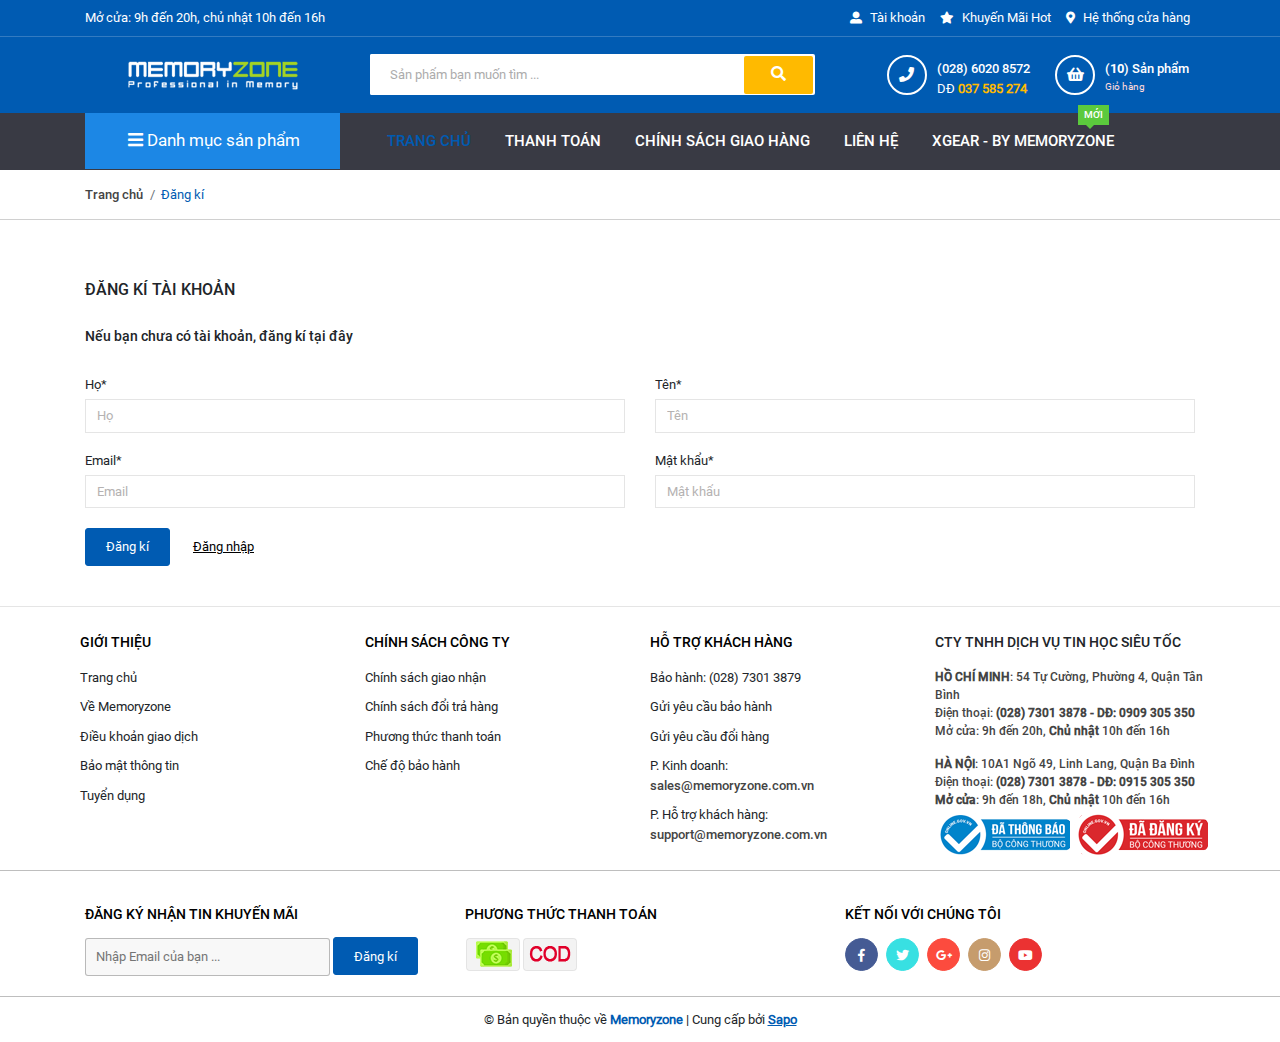
<file: register.html>
<!doctype html>
<html lang="en">
<head>
    <meta charset="UTF-8">
    <title>Đăng kí tài khoản | Memoryzone</title>
    <link rel="stylesheet" href="css/loader-circle.css">
    <link rel="icon" href="image/faviconb341.ico">
    <link rel="stylesheet" href="css/bootstrap.min.css">
    <link rel="stylesheet" href="css/all.css">
    <link rel="stylesheet" href="icon/themify-icons.css">
    <link rel="stylesheet" href="css/animate.css">
    <link rel="stylesheet" href="css/owl.carousel.min.css">
    <link rel="stylesheet" href="css/owl.theme.default.min.css">
    <link rel="stylesheet" href="css/jquery-ui.css">
    <link rel="stylesheet" href="css/index.css">
    <link rel="stylesheet" href="css/login.css">
</head>
<body>
<!--fullscreen loader-->
<div class="lds-screen">
    <div class="lds-dual-ring"></div>
</div>
<!-- phan tieu de -->
<header>
    <div class="header__info">
        <div class="container">
            <div class="row">
                <span class="col-4 d-none d-lg-block text-left">Mở cửa: 9h đến 20h, chủ nhật 10h đến 16h</span>
                <div class="col-sm-12 col-lg-6 ml-md-auto header__info__new">
                    <span><i class="fas fa-map-marker-alt"></i> Hệ thống cửa hàng</span>
                    <span><i class="fas fa-star"></i> Khuyến Mãi Hot</span>
                    <!-- phan dang nhap dang ki -->
                    <span class="header__info__new__user"><i class="fas fa-user-alt"></i> Tài khoản
                        <div id="user-info">
                            <a href="" id="login"><b>Đăng nhập</b></a>
                            <a href="" id="register"><b>Đăng kí</b></a>
                        </div>
                        </span>
                    <!-- het phan dang nhap dang ki -->
                </div>
            </div>
        </div>
    </div>
    <!-- phan bao gom logo searchbox hotline -->
    <div class="header__main text-center">
        <div class="container">
            <div class="row">
                <div class="col-md-12 col-lg-3 " id="header__main__logo">
                    <i class="fas fa-bars icon-colapse"></i>
                    <a href=""><img src="image/logo.png" alt=""></a>
                </div>
                <div class="col-lg-5 col-md-12 col-sm-12 text-center header__main__search">
                    <!-- form searchbox -->
                    <form action="" id="formsearch">
                        <input id="searchbox" type="search" placeholder="Sản phẩm bạn muốn tìm ...">
                        <button type="submit" id="submit"><i class="fas fa-search"></i></button>
                    </form>
                    <!-- het form searchbox -->
                </div>
                <div class="col-md-12 col-lg-4 mt-1 hotline-info">
                    <div class="header__main__hotline tele-infomation">
                        <span><i class="fa fa-phone"></i></span>
                        <div class="header__main__hotline-info">
                            <p> (028) 6020 8572</p>
                            <p> DĐ <b style="color:#ffba00;">037 585 274</b></p>
                        </div>
                    </div>
                    <!-- the gio hang -->
                    <div class="header__main__hotline cart-infomation">
                        <div class="cart-infomation__fluid"></div>
                        <span><i class="fas fa-shopping-basket"></i>    </span>
                        <div class="header__main__hotline-info">
                            <a href="#" id="product-cart"> (<span id="count-product">10</span>) Sản phẩm</a>
                            <br>
                            <span class="text-cart">Giỏ hàng</span>
                        </div>
                        <div id="cart-context">
                            <div class="cart-list">

                                <ul class="cart-list__nav">
                                    <!--<div class="cart-list__nav__none">Không có sản phẩm nào trong giỏ hàng .</div>-->
                                    <li class="cart-list-item">
                                        <div class="product-box-w">
                                            <!-- hinh minh hoa   -->
                                            <div class="product-img">
                                                <img src="image/imgproduct/860-evo-2-5-inch-06-1da48de5-3e6e-4a8d-8701-c34445584088f269.jpg" alt="">
                                            </div>
                                            <!-- phan thong tin san pham -->
                                            <div class="product-info">
                                                <!-- ten san pham -->
                                                <h3 class="product-name"><a href="" title="SSD Samsung 860 Evo 250GB 2.5-Inch SATA III MZ-76E250BW">
                                                    SSD Samsung 860 Evo 250GB 2.5-Inch SATA III MZ-76E250BW
                                                </a>
                                                </h3>

                                                <!-- gia chi tiet san pham -->
                                                <div class="product-price">
                                                    <div class="new-price price">1850000</div>
                                                    <div class="old-price price">2000000</div>
                                                </div>
                                                <div class="product-select">
                                                    <button class="product-select__minus">-</button>
                                                    <input type="number"  min="1" maxlength="2" value="1" class="product-select__count">
                                                    <button class="product-select__plus">+</button>
                                                </div>
                                            </div>

                                        </div>
                                        <span class="giang-close"><i></i></span>
                                        <!--<span class="cart-item-delete"><i class="ti-close"></i></span>-->
                                        <!-- het 1 san pham -->
                                    </li>
                                    <!--het san pham da mua-->
                                    <li class="cart-list-item">
                                        <div class="product-box-w">
                                            <!-- hinh minh hoa   -->
                                            <div class="product-img">
                                                <img src="image/imgproduct/860-evo-2-5-inch-06-1da48de5-3e6e-4a8d-8701-c34445584088f269.jpg" alt="">
                                            </div>
                                            <!-- phan thong tin san pham -->
                                            <div class="product-info">
                                                <!-- ten san pham -->
                                                <h3 class="product-name"><a href="" title="SSD Samsung 860 Evo 250GB 2.5-Inch SATA III MZ-76E250BW">
                                                    SSD Samsung 860 Evo 250GB 2.5-Inch SATA III MZ-76E250BW
                                                </a>
                                                </h3>

                                                <!-- gia chi tiet san pham -->
                                                <div class="product-price">
                                                    <div class="new-price price">1850000</div>
                                                    <div class="old-price price">2000000</div>
                                                </div>
                                                <div class="product-select">
                                                    <button class="product-select__minus">-</button>
                                                    <input title="" type="number" min="1" maxlength="2" value="1" class="product-select__count">
                                                    <button class="product-select__plus">+</button>
                                                </div>
                                            </div>

                                        </div>
                                        <span class="giang-close"><i></i></span>
                                        <!--<span class="cart-item-delete"><i class="ti-close"></i></span>-->
                                        <!-- het 1 san pham -->
                                    </li>
                                    <li class="cart-list-item">
                                        <div class="product-box-w">
                                            <!-- hinh minh hoa   -->
                                            <div class="product-img">
                                                <img src="image/imgproduct/860-evo-2-5-inch-06-1da48de5-3e6e-4a8d-8701-c34445584088f269.jpg" alt="">
                                            </div>
                                            <!-- phan thong tin san pham -->
                                            <div class="product-info">
                                                <!-- ten san pham -->
                                                <h3 class="product-name"><a href="" title="SSD Samsung 860 Evo 250GB 2.5-Inch SATA III MZ-76E250BW">
                                                    SSD Samsung 860 Evo 250GB 2.5-Inch SATA III MZ-76E250BW
                                                </a>
                                                </h3>

                                                <!-- gia chi tiet san pham -->
                                                <div class="product-price">
                                                    <div class="new-price price">1850000</div>
                                                    <div class="old-price price">2000000</div>
                                                </div>
                                                <div class="product-select">
                                                    <button class="product-select__minus">-</button>
                                                    <input type="number"  min="1" maxlength="2" value="1" class="product-select__count">
                                                    <button class="product-select__plus">+</button>
                                                </div>
                                            </div>

                                        </div>
                                        <span class="giang-close"><i></i></span>
                                        <!--<span class="cart-item-delete"><i class="ti-close"></i></span>-->
                                        <!-- het 1 san pham -->
                                    <li class="cart-list-item">
                                        <div class="product-box-w">
                                            <!-- hinh minh hoa   -->
                                            <div class="product-img">
                                                <img src="image/imgproduct/860-evo-2-5-inch-06-1da48de5-3e6e-4a8d-8701-c34445584088f269.jpg" alt="">
                                            </div>
                                            <!-- phan thong tin san pham -->
                                            <div class="product-info">
                                                <!-- ten san pham -->
                                                <h3 class="product-name"><a href="" title="SSD Samsung 860 Evo 250GB 2.5-Inch SATA III MZ-76E250BW">
                                                    SSD Samsung 860 Evo 250GB 2.5-Inch SATA III MZ-76E250BW
                                                </a>
                                                </h3>

                                                <!-- gia chi tiet san pham -->
                                                <div class="product-price">
                                                    <div class="new-price price">1850000</div>
                                                    <div class="old-price price">2000000</div>
                                                </div>
                                                <div class="product-select">
                                                    <button class="product-select__minus">-</button>
                                                    <input type="number"  min="1" maxlength="2" value="1" class="product-select__count">
                                                    <button class="product-select__plus">+</button>
                                                </div>
                                            </div>

                                        </div>
                                        <span class="giang-close"><i></i></span>
                                        <!--<span class="cart-item-delete"><i class="ti-close"></i></span>-->
                                        <!-- het 1 san pham -->
                                        <!--het san pham da mua-->
                                </ul>
                                <div class="cart-list__action">
                                    <div class="cart-list-totalprice">
                                        <span>Tổng tiền:</span>
                                        <span class="price ">3500000</span>
                                    </div>
                                    <a href="">
                                        <div class="cart-list-paymoney">
                                            Tiến hành thanh toán
                                        </div>
                                    </a>
                                    <a href="">
                                        <div class="cart-list-gotocart">
                                            Đi đế giỏ hàng
                                        </div>
                                    </a>
                                </div>
                            </div>
                        </div>
                    </div>
                    <!-- het the gio hang -->
                </div>
            </div>
        </div>
    </div>
    <!-- het phan searchbox -->
</header>
<!-- thanh menu -->
<div class="wrap-main text-center">
    <div class="container">
        <div class="row">
            <div class="col-lg-3 col-md-12">
                <!-- phan menu so xuong -->
                <div class="menu-toogle">
                    <a href="" class="menu-toogle-text">
                        <i class="fas fa-bars"></i>
                        <span>Danh mục sản phẩm</span>
                    </a>
                    <div class="list_menu_header menu_all_site col-lg-12">
                        <!-- list danh muc phan loai -->
                        <ul class="ul_menu site-nav-vetical">
                            <!-- 1 loai -->
                            <li class="nav_item lv1 li_check">
                                <a target="_blank" href="best-seller.html" title="BEST SELLER">BEST SELLER
                                    <i class="ti-angle-right drop-icon"></i>
                                </a>
                                <!-- list cac san pham trong 1 loai -->
                                <ul class="ul_content_right_1 row">
                                    <li class="nav_item lv2 col-lg-3 col-md-3"><a target="_blank" href="top-10-ssd.html" title="TOP SSD">TOP SSD</a></li>
                                    <li class="nav_item lv2 col-lg-3 col-md-3"><a target="_blank" href="top-10-usb.html" title="Top USB">Top USB</a></li>
                                    <li class="nav_item lv2 col-lg-3 col-md-3"><a target="_blank" href="top-10-ssd.html" title="Top SSD">Top SSD</a></li>
                                    <li class="nav_item lv2 col-lg-3 col-md-3"><a target="_blank" href="top-10-microsd.html" title="Top microSD">Top microSD</a></li>
                                    <li class="nav_item lv2 col-lg-3 col-md-3"><a target="_blank" href="top-o-cung-di-dong.html" title="Top ổ cứng di động">Top ổ cứng di động</a></li>
                                    <li class="nav_item lv2 col-lg-3 col-md-3"><a target="_blank" href="the-class-10-u3.html" title="Thẻ nhớ Class 10 U3">Thẻ nhớ Class 10 U3</a></li>
                                </ul>
                            </li>
                            <!-- 1 loai -->
                            <li class="nav_item lv1 li_check">
                                <a target="_blank" href="#" title="THẺ NHỚ">THẺ NHỚ
                                    <i class="ti-angle-right drop-icon"></i>
                                </a>
                                <!-- list cac san pham trong 1 loai -->
                                <ul class="ul_content_right_1 row">
                                    <li class="nav_item lv2 col-lg-3 col-md-3">
                                        <a target="_blank" href="micro-sd.html" title="MicroSD">MicroSD</a>
                                        <!-- list san pham chi tiet -->
                                        <ul class="ul_content_right_2">
                                            <li class="nav_item lv3"><a target="_blank" href="microsd-16gb.html" title="MicroSD 16GB">MicroSD 16GB</a></li>
                                            <li class="nav_item lv3"><a target="_blank" href="microsd-32gb.html" title="MicroSD 32GB">MicroSD 32GB</a></li>
                                            <li class="nav_item lv3"><a target="_blank" href="microsd-64gb.html" title="MicroSD 64GB">MicroSD 64GB</a></li>
                                            <li class="nav_item lv3"><a target="_blank" href="microsd-128gb.html" title="MicroSD 128GB">MicroSD 128GB</a></li>
                                            <li class="nav_item lv3"><a target="_blank" href="microsd-200gb-512gb.html" title="MicroSD 200GB – 512GB">MicroSD 200GB – 512GB</a></li>
                                        </ul>
                                        <!-- het list san pham chi tiet -->
                                    </li>
                                    <li class="nav_item lv2 col-lg-3 col-md-3">
                                        <a target="_blank" href="sd-card.html" title="SD Card">SD Card</a>
                                        <ul class="ul_content_right_2">
                                            <li class="nav_item lv3"><a target="_blank" href="sd-16gb.html" title="SD 16GB">SD 16GB</a></li>
                                            <li class="nav_item lv3"><a target="_blank" href="sd-32gb.html" title="SD 32GB">SD 32GB</a></li>
                                            <li class="nav_item lv3"><a target="_blank" href="sd-64gb.html" title="SD 64GB">SD 64GB</a></li>
                                            <li class="nav_item lv3"><a target="_blank" href="sd-128gb.html" title="SD 128GB">SD 128GB</a></li>
                                            <li class="nav_item lv3"><a target="_blank" href="sd-256gb.html" title="SD 256GB">SD 256GB</a></li>
                                            <li class="nav_item lv3"><a target="_blank" href="sd-512gb.html" title="SD 512GB">SD 512GB</a></li>
                                            <li class="nav_item lv3"><a target="_blank" href="sd-accessories.html" title="SD Accessories">SD Accessories</a></li>
                                        </ul>
                                    </li>
                                    <li class="nav_item lv2 col-lg-3 col-md-3">
                                        <a target="_blank" href="compact-flash-cf.html" title="Compact flash (CF)">Compact flash (CF)</a>
                                        <ul class="ul_content_right_2">
                                            <li class="nav_item lv3"><a target="_blank" href="cf-16gb.html" title="CF 16GB">CF 16GB</a></li>
                                            <li class="nav_item lv3"><a target="_blank" href="cf-32gb.html" title="CF 32GB">CF 32GB</a></li>
                                            <li class="nav_item lv3"><a target="_blank" href="cf-64gb.html" title="CF 64GB">CF 64GB</a></li>
                                            <li class="nav_item lv3"><a target="_blank" href="cf-128gb.html" title="CF 128GB">CF 128GB</a></li>
                                            <li class="nav_item lv3"><a target="_blank" href="cf-256gb.html" title="CF 256GB">CF 256GB</a></li>
                                            <li class="nav_item lv3"><a target="_blank" href="cfast.html" title="CFast">CFast</a></li>
                                            <li class="nav_item lv3"><a target="_blank" href="cf-accessories.html" title="CF Accessories">CF Accessories</a></li>
                                        </ul>
                                    </li>
                                    <li class="nav_item lv2 col-lg-3 col-md-3">
                                        <a target="_blank" href="#" title="Thương hiệu thẻ nhớ">Thương hiệu thẻ nhớ</a>
                                        <ul class="ul_content_right_2">
                                            <li class="nav_item lv3"><a target="_blank" href="the-nho-sandisk.html" title="Thẻ nhớ SanDisk">Thẻ nhớ SanDisk</a></li>
                                            <li class="nav_item lv3"><a target="_blank" href="the-nho-samsung.html" title="Thẻ nhớ Samsung">Thẻ nhớ Samsung</a></li>
                                            <li class="nav_item lv3"><a target="_blank" href="the-nho-toshiba.html" title="Thẻ nhớ Toshiba">Thẻ nhớ Toshiba</a></li>
                                            <li class="nav_item lv3"><a target="_blank" href="the-nho-kingston.html" title="Thẻ nhớ Kingston">Thẻ nhớ Kingston</a></li>
                                            <li class="nav_item lv3"><a target="_blank" href="the-nho-lexar.html" title="Thẻ nhớ Lexar">Thẻ nhớ Lexar</a></li>
                                        </ul>
                                    </li>
                                    <li class="nav_item lv2 col-lg-3 col-md-3">
                                        <a target="_blank" href="dau-doc-the-nho.html" title="Đầu Đọc Thẻ Nhớ">Đầu Đọc Thẻ Nhớ</a>
                                        <ul class="ul_content_right_2">
                                            <li class="nav_item lv3"><a target="_blank" href="dau-doc-the-nho-2-0.html" title="Đầu Đọc Thẻ Nhớ 2.0">Đầu Đọc Thẻ Nhớ 2.0</a></li>
                                            <li class="nav_item lv3"><a target="_blank" href="dau-doc-the-nho-3-0.html" title="Đầu Đọc Thẻ Nhớ 3.0">Đầu Đọc Thẻ Nhớ 3.0</a></li>
                                        </ul>
                                    </li>
                                    <li class="nav_item lv2 col-lg-3 col-md-3"><a target="_blank" href="sd-wifi-nfc.html" title="SD Wifi / NFC">SD Wifi / NFC</a></li>
                                    <li class="nav_item lv2 col-lg-3 col-md-3"><a target="_blank" href="memory-stick-pro-duo.html" title="Memory Stick Pro Duo">Memory Stick Pro Duo</a></li>
                                </ul>
                                <!--het list cac san pham trong 1 loai -->
                            </li>
                            <!-- het 1 loai -->
                            <li class="nav_item lv1 li_check">
                                <a target="_blank" href="usb.html" title="USB">USB
                                    <i class="ti-angle-right drop-icon"></i>
                                </a>
                                <ul class="ul_content_right_1 row">
                                    <li class="nav_item lv2 col-lg-3 col-md-3">
                                        <a target="_blank" href="#" title="DUNG LƯỢNG USB">DUNG LƯỢNG USB</a>
                                        <ul class="ul_content_right_2">
                                            <li class="nav_item lv3"><a target="_blank" href="usb-8gb.html" title="USB 8GB">USB 8GB</a></li>
                                            <li class="nav_item lv3"><a target="_blank" href="usb-16gb.html" title="USB 16GB">USB 16GB</a></li>
                                            <li class="nav_item lv3"><a target="_blank" href="usb-32gb.html" title="USB 32GB">USB 32GB</a></li>
                                            <li class="nav_item lv3"><a target="_blank" href="usb-64gb.html" title="USB 64GB">USB 64GB</a></li>
                                            <li class="nav_item lv3"><a target="_blank" href="usb-128gb.html" title="USB 128GB">USB 128GB</a></li>
                                            <li class="nav_item lv3"><a target="_blank" href="usb-256gb.html" title="USB 256GB">USB 256GB</a></li>
                                            <li class="nav_item lv3"><a target="_blank" href="usb-512gb.html" title="USB 512GB">USB 512GB</a></li>
                                            <li class="nav_item lv3"><a target="_blank" href="usb-1tb.html" title="USB 1TB">USB 1TB</a></li>
                                        </ul>
                                    </li>
                                    <li class="nav_item lv2 col-lg-3 col-md-3">
                                        <a target="_blank" href="#" title="THƯƠNG HIỆU USB">THƯƠNG HIỆU USB</a>
                                        <ul class="ul_content_right_2">
                                            <li class="nav_item lv3"><a target="_blank" href="usb-sandisk.html" title="USB SANDISK">USB SANDISK</a></li>
                                            <li class="nav_item lv3"><a target="_blank" href="usb-samsung.html" title="USB SAMSUNG">USB SAMSUNG</a></li>
                                            <li class="nav_item lv3"><a target="_blank" href="usb-kingston.html" title="USB KINGSTON">USB KINGSTON</a></li>
                                            <li class="nav_item lv3"><a target="_blank" href="usb-lexar.html" title="USB LEXAR">USB LEXAR</a></li>
                                            <li class="nav_item lv3"><a target="_blank" href="usb-corsair.html" title="USB CORSAIR">USB CORSAIR</a></li>
                                        </ul>
                                    </li>
                                    <li class="nav_item lv2 col-lg-3 col-md-3">
                                        <a target="_blank" href="#" title="CHUẨN USB">CHUẨN USB</a>
                                        <ul class="ul_content_right_2">
                                            <li class="nav_item lv3"><a target="_blank" href="usb-3-0.html" title="USB  3.0">USB  3.0</a></li>
                                            <li class="nav_item lv3"><a target="_blank" href="usb-3-1.html" title="USB 3.1">USB 3.1</a></li>
                                        </ul>
                                    </li>
                                    <li class="nav_item lv2 col-lg-3 col-md-3"><a target="_blank" href="usb-otg.html" title="USB OTG">USB OTG</a></li>
                                </ul>
                            </li>
                            <li class="nav_item lv1 li_check">
                                <a target="_blank" href="ssd.html" title="SSD">SSD
                                    <i class="ti-angle-right drop-icon"></i>
                                </a>
                                <ul class="ul_content_right_1 row">
                                    <li class="nav_item lv2 col-lg-3 col-md-3">
                                        <a target="_blank" href="#" title="DUNG LƯỢNG">DUNG LƯỢNG</a>
                                        <ul class="ul_content_right_2">
                                            <li class="nav_item lv3"><a target="_blank" href="o-cung-ssd-120gb-ssd-128gb.html" title="SSD 120GB – 128GB">SSD 120GB – 128GB</a></li>
                                            <li class="nav_item lv3"><a target="_blank" href="o-cung-ssd-240gb-ssd-256gb.html" title="SSD 240GB – 250GB – 256GB">SSD 240GB – 250GB – 256GB</a></li>
                                            <li class="nav_item lv3"><a target="_blank" href="o-cung-ssd-480gb-ssd-512gb.html" title="SSD 480GB – 500GB – 512GB">SSD 480GB – 500GB – 512GB</a></li>
                                            <li class="nav_item lv3"><a target="_blank" href="o-cung-ssd-1tb.html" title="SSD 750GB – 1TB">SSD 750GB – 1TB</a></li>
                                            <li class="nav_item lv3"><a target="_blank" href="o-cung-ssd-2tb.html" title="SSD 2TB – 4TB">SSD 2TB – 4TB</a></li>
                                        </ul>
                                    </li>
                                    <li class="nav_item lv2 col-lg-3 col-md-3">
                                        <a target="_blank" href="#" title="THƯƠNG HIỆU">THƯƠNG HIỆU</a>
                                        <ul class="ul_content_right_2">
                                            <li class="nav_item lv3"><a target="_blank" href="o-cung-ssd-plextor.html" title="SSD Plextor">SSD Plextor</a></li>
                                            <li class="nav_item lv3"><a target="_blank" href="o-cung-ssd-samsung.html" title="SSD Samsung">SSD Samsung</a></li>
                                            <li class="nav_item lv3"><a target="_blank" href="o-cung-ssd-sandisk.html" title="SSD Sandisk">SSD Sandisk</a></li>
                                            <li class="nav_item lv3"><a target="_blank" href="o-cung-ssd-kingston.html" title="SSD Kingston">SSD Kingston</a></li>
                                            <li class="nav_item lv3"><a target="_blank" href="o-cung-ssd-intel.html" title="SSD Intel">SSD Intel</a></li>
                                            <li class="nav_item lv3"><a target="_blank" href="o-cung-ssd-crucial.html" title="SSD Crucial">SSD Crucial</a></li>
                                            <li class="nav_item lv3"><a target="_blank" href="o-cung-ssd-western-digital.html" title="SSD Western Digital">SSD Western Digital</a></li>
                                        </ul>
                                    </li>
                                    <li class="nav_item lv2 col-lg-3 col-md-3">
                                        <a target="_blank" href="#" title="CHUẨN SSD">CHUẨN SSD</a>
                                        <ul class="ul_content_right_2">
                                            <li class="nav_item lv3"><a target="_blank" href="#" title="1.8 inche">1.8 inche</a></li>
                                            <li class="nav_item lv3"><a target="_blank" href="ssd-2-5-inche.html" title="2.5 inche (Chuẩn phổ thông)">2.5 inche (Chuẩn phổ thông)</a></li>
                                            <li class="nav_item lv3"><a target="_blank" href="ssd-m-2-sata.html" title="M.2 SATA">M.2 SATA</a></li>
                                            <li class="nav_item lv3"><a target="_blank" href="ssd-m-2-pcie.html" title="M.2 PCie">M.2 PCie</a></li>
                                            <li class="nav_item lv3"><a target="_blank" href="ssd-msata.html" title="mSATA">mSATA</a></li>
                                            <li class="nav_item lv3"><a target="_blank" href="ssd-msata-mini.html" title="mSATA mini">mSATA mini</a></li>
                                        </ul>
                                    </li>
                                    <li class="nav_item lv2 col-lg-3 col-md-3"><a target="_blank" href="#" title="SSD SERVER (Enterprise)">SSD SERVER (Enterprise)</a></li>
                                    <li class="nav_item lv2 col-lg-3 col-md-3"><a target="_blank" href="ssd-intel-optane.html" title="SSD Intel Optane">SSD Intel Optane</a></li>
                                    <li class="nav_item lv2 col-lg-3 col-md-3"><a target="_blank" href="ssd-macbook.html" title="SSD Macbook">SSD Macbook</a></li>
                                </ul>
                            </li>
                            <li class="nav_item lv1 li_check">
                                <a target="_blank" href="index.html" title="RAM MÁY TÍNH">RAM MÁY TÍNH
                                    <i class="ti-angle-right drop-icon"></i>
                                </a>
                                <ul class="ul_content_right_1 row">
                                    <li class="nav_item lv2 col-lg-3 col-md-3">
                                        <a target="_blank" href="#" title="RAM LAPTOP">RAM LAPTOP</a>
                                        <ul class="ul_content_right_2">
                                            <li class="nav_item lv3"><a target="_blank" href="ram-ddr3-for-laptop.html" title="Ram DDR3 For Laptop">Ram DDR3 For Laptop</a></li>
                                            <li class="nav_item lv3"><a target="_blank" href="ram-ddr4-for-laptop.html" title="Ram DDR4 For Laptop">Ram DDR4 For Laptop</a></li>
                                        </ul>
                                    </li>
                                    <li class="nav_item lv2 col-lg-3 col-md-3">
                                        <a target="_blank" href="#" title="RAM DESKTOP">RAM DESKTOP</a>
                                        <ul class="ul_content_right_2">
                                            <li class="nav_item lv3"><a target="_blank" href="ram-ddr3-for-desktop.html" title="Ram DDR3 For Desktop">Ram DDR3 For Desktop</a></li>
                                            <li class="nav_item lv3"><a target="_blank" href="ram-ddr4-for-desktop.html" title="Ram DDR4 For Desktop">Ram DDR4 For Desktop</a></li>
                                        </ul>
                                    </li>
                                    <li class="nav_item lv2 col-lg-3 col-md-3">
                                        <a target="_blank" href="#" title="DUNG LƯỢNG RAM">DUNG LƯỢNG RAM</a>
                                        <ul class="ul_content_right_2">
                                            <li class="nav_item lv3"><a target="_blank" href="ram-4gb.html" title="4GB RAM">4GB RAM</a></li>
                                            <li class="nav_item lv3"><a target="_blank" href="ram-8gb.html" title="8GB RAM">8GB RAM</a></li>
                                            <li class="nav_item lv3"><a target="_blank" href="ram-16gb.html" title="16GB RAM">16GB RAM</a></li>
                                            <li class="nav_item lv3"><a target="_blank" href="ram-32gb.html" title="32GB RAM">32GB RAM</a></li>
                                            <li class="nav_item lv3"><a target="_blank" href="ram-64gb.html" title="64GB RAM">64GB RAM</a></li>
                                        </ul>
                                    </li>
                                    <li class="nav_item lv2 col-lg-3 col-md-3">
                                        <a target="_blank" href="#" title="BUS RAM">BUS RAM</a>
                                        <ul class="ul_content_right_2">
                                            <li class="nav_item lv3"><a target="_blank" href="bus-1600mhz.html" title="BUS 1600MHz">BUS 1600MHz</a></li>
                                            <li class="nav_item lv3"><a target="_blank" href="bus-2133mhz.html" title="BUS 2133MHz">BUS 2133MHz</a></li>
                                            <li class="nav_item lv3"><a target="_blank" href="bus-2400mhz.html" title="BUS 2400MHz">BUS 2400MHz</a></li>
                                            <li class="nav_item lv3"><a target="_blank" href="bus-2666mhz.html" title="BUS 2666MHz">BUS 2666MHz</a></li>
                                            <li class="nav_item lv3"><a target="_blank" href="bus-3000mhz.html" title="BUS 3000MHz">BUS 3000MHz</a></li>
                                            <li class="nav_item lv3"><a target="_blank" href="bus-3200mhz.html" title="BUS 3200MHz">BUS 3200MHz</a></li>
                                            <li class="nav_item lv3"><a target="_blank" href="bus-3600mhz.html" title="BUS 3600MHz">BUS 3600MHz</a></li>
                                        </ul>
                                    </li>
                                </ul>
                            </li>
                            <li class="nav_item lv1 li_check">
                                <a target="_blank" href="o-cung-di-dong.html" title="Ổ CỨNG DI ĐỘNG">Ổ CỨNG DI ĐỘNG
                                    <i class="ti-angle-right drop-icon"></i>
                                </a>
                                <ul class="ul_content_right_1 row">
                                    <li class="nav_item lv2 col-lg-3 col-md-3">
                                        <a target="_blank" href="#" title="DUNG LƯỢNG Ổ CỨNG DĐ">DUNG LƯỢNG Ổ CỨNG DĐ</a>
                                        <ul class="ul_content_right_2">
                                            <li class="nav_item lv3"><a target="_blank" href="o-cung-di-dong-1tb.html" title="Ổ cứng di động 1TB">Ổ cứng di động 1TB</a></li>
                                            <li class="nav_item lv3"><a target="_blank" href="o-cung-di-dong-2tb.html" title="Ổ cứng di động 2TB">Ổ cứng di động 2TB</a></li>
                                            <li class="nav_item lv3"><a target="_blank" href="o-cung-di-dong-3tb.html" title="Ổ cứng di động 3TB">Ổ cứng di động 3TB</a></li>
                                            <li class="nav_item lv3"><a target="_blank" href="o-cung-di-dong-4tb.html" title="Ổ cứng di động 4TB – 8TB">Ổ cứng di động 4TB – 8TB</a></li>
                                        </ul>
                                    </li>
                                    <li class="nav_item lv2 col-lg-3 col-md-3">
                                        <a target="_blank" href="#" title="THƯƠNG HIỆU Ổ CỨNG DĐ">THƯƠNG HIỆU Ổ CỨNG DĐ</a>
                                        <ul class="ul_content_right_2">
                                            <li class="nav_item lv3"><a target="_blank" href="o-cung-di-dong-western.html" title="WESTERN DIGITAL">WESTERN DIGITAL</a></li>
                                            <li class="nav_item lv3"><a target="_blank" href="o-cung-di-dong-toshiba.html" title="TOSHIBA">TOSHIBA</a></li>
                                            <li class="nav_item lv3"><a target="_blank" href="o-cung-di-dong-adata.html" title="ADATA">ADATA</a></li>
                                            <li class="nav_item lv3"><a target="_blank" href="o-cung-di-dong-lacie.html" title="LACIE">LACIE</a></li>
                                            <li class="nav_item lv3"><a target="_blank" href="o-cung-di-dong-seagate.html" title="SEAGATE">SEAGATE</a></li>
                                            <li class="nav_item lv3"><a target="_blank" href="o-cung-di-dong-silicon-power.html" title="SILICON POWER">SILICON POWER</a></li>
                                            <li class="nav_item lv3"><a target="_blank" href="o-cung-di-dong-transcend.html" title="TRANSCEND">TRANSCEND</a></li>
                                        </ul>
                                    </li>
                                    <li class="nav_item lv2 col-lg-3 col-md-3"><a target="_blank" href="phu-kien-o-cung-di-dong.html" title="Phụ kiện ổ cứng di động">Phụ kiện ổ cứng di động</a></li>
                                </ul>
                            </li>
                            <li class="nav_item lv1 li_check">
                                <a target="_blank" href="o-cung-ssd-di-dong.html" title="Ổ CỨNG SSD DI ĐỘNG">Ổ CỨNG SSD DI ĐỘNG
                                    <i class="ti-angle-right drop-icon"></i>
                                </a>
                                <ul class="ul_content_right_1 row">
                                    <li class="nav_item lv2 col-lg-3 col-md-3">
                                        <a target="_blank" href="#" title="DUNG LƯỢNG SSD DĐ">DUNG LƯỢNG SSD DĐ</a>
                                        <ul class="ul_content_right_2">
                                            <li class="nav_item lv3"><a target="_blank" href="o-cung-ssd-di-dong-120-128gb.html" title="SSD DĐ 120 → 128GB">SSD DĐ 120 → 128GB</a></li>
                                            <li class="nav_item lv3"><a target="_blank" href="o-cung-ssd-di-dong-240-256gb.html" title="SSD DĐ 240 → 256GB">SSD DĐ 240 → 256GB</a></li>
                                            <li class="nav_item lv3"><a target="_blank" href="o-cung-ssd-di-dong-480-512gb.html" title="SSD DĐ 480 → 512GB">SSD DĐ 480 → 512GB</a></li>
                                            <li class="nav_item lv3"><a target="_blank" href="o-cung-ssd-di-dong-960gb-1tb.html" title="SSD DĐ 960GB → 1TB">SSD DĐ 960GB → 1TB</a></li>
                                            <li class="nav_item lv3"><a target="_blank" href="o-cung-ssd-di-dong-2-4tb.html" title="SSD DĐ 2 → 4TB">SSD DĐ 2 → 4TB</a></li>
                                        </ul>
                                    </li>
                                    <li class="nav_item lv2 col-lg-3 col-md-3">
                                        <a target="_blank" href="#" title="THƯƠNG HIỆU SSD DĐ">THƯƠNG HIỆU SSD DĐ</a>
                                        <ul class="ul_content_right_2">
                                            <li class="nav_item lv3"><a target="_blank" href="ssd-di-dong-samsung-1.html" title="SSD DĐ SAMSUNG">SSD DĐ SAMSUNG</a></li>
                                            <li class="nav_item lv3"><a target="_blank" href="ssd-di-dong-western.html" title="SSD DĐ WESTERN DIGITAL">SSD DĐ WESTERN DIGITAL</a></li>
                                            <li class="nav_item lv3"><a target="_blank" href="ssd-di-dong-toshiba.html" title="SSD DĐ TOSHIBA">SSD DĐ TOSHIBA</a></li>
                                        </ul>
                                    </li>
                                </ul>
                            </li>
                            <li class="nav_item lv1 li_check">
                                <a target="_blank" href="hdd.html" title="HDD">HDD
                                </a>
                            </li>
                            <li class="nav_item lv1 li_check">
                                <a target="_blank" href="o-cung-desktop-cloud.html" title="Ổ CỨNG DESKTOP/ CLOUD">Ổ CỨNG DESKTOP/ CLOUD
                                    <i class="ti-angle-right drop-icon"></i>
                                </a>
                                <ul class="ul_content_right_1 row">
                                </ul>
                            </li>
                            <li class="nav_item lv1 li_check">
                                <a target="_blank" href="#" title="PHỤ KIỆN">PHỤ KIỆN
                                    <i class="ti-angle-right drop-icon"></i>
                                </a>
                                <ul class="ul_content_right_1 row">
                                    <li class="nav_item lv2 col-lg-3 col-md-3">
                                        <a target="_blank" href="phu-kien-di-dong.html" title="PHỤ KIỆN ĐIỆN THOẠI">PHỤ KIỆN ĐIỆN THOẠI</a>
                                        <ul class="ul_content_right_2">
                                            <li class="nav_item lv3"><a target="_blank" href="sac.html" title="SẠC (Power adapter)">SẠC (Power adapter)</a></li>
                                            <li class="nav_item lv3"><a target="_blank" href="cap-sac-truyen-du-lieu.html" title="CÁP SẠC, TRUYỀN DỮ LIỆU">CÁP SẠC, TRUYỀN DỮ LIỆU</a></li>
                                            <li class="nav_item lv3"><a target="_blank" href="tai-nghe-dien-thoai.html" title="TAI NGHE ĐIỆN THOẠI">TAI NGHE ĐIỆN THOẠI</a></li>
                                            <li class="nav_item lv3"><a target="_blank" href="bluetooth.html" title="BLUETOOTH">BLUETOOTH</a></li>
                                        </ul>
                                    </li>
                                    <li class="nav_item lv2 col-lg-3 col-md-3">
                                        <a target="_blank" href="phu-kien-pc-laptop.html" title="PHỤ KIỆN PC - LAPTOP">PHỤ KIỆN PC - LAPTOP</a>
                                        <ul class="ul_content_right_2">
                                            <li class="nav_item lv3"><a target="_blank" href="dung-cu-thao-rap-may-tinh.html" title="Dụng cụ tháo lắp máy tính">Dụng cụ tháo lắp máy tính</a></li>
                                            <li class="nav_item lv3"><a target="_blank" href="hub-usb-3-0-usb-2-0.html" title="Hub USB( Bộ chia cổng USB )">Hub USB( Bộ chia cổng USB )</a></li>
                                            <li class="nav_item lv3"><a target="_blank" href="cap-ket-noi.html" title="Cáp kết nối">Cáp kết nối</a></li>
                                            <li class="nav_item lv3"><a target="_blank" href="box-hdd-ssd.html" title="Box HDD, SSD">Box HDD, SSD</a></li>
                                            <li class="nav_item lv3"><a target="_blank" href="caddy-bay-chuyen-doi.html" title="Caddy Bay chuyển đổi">Caddy Bay chuyển đổi</a></li>
                                        </ul>
                                    </li>
                                </ul>
                            </li>
                            <li class="nav_item lv1 li_check">
                                <a target="_blank" href="index.html" title="APPLE SOLUTION">APPLE SOLUTION
                                    <i class="ti-angle-right drop-icon"></i>
                                </a>
                                <ul class="ul_content_right_1 row">
                                    <li class="nav_item lv2 col-lg-3 col-md-3">
                                        <a target="_blank" href="#" title="MACBOOK">MACBOOK</a>
                                        <ul class="ul_content_right_2">
                                            <li class="nav_item lv3"><a target="_blank" href="the-mo-rong.html" title="THẺ MỞ RỘNG">THẺ MỞ RỘNG</a></li>
                                            <li class="nav_item lv3"><a target="_blank" href="ssd-macbook.html" title="SSD Macbook">SSD Macbook</a></li>
                                            <li class="nav_item lv3"><a target="_blank" href="hdd-thunderbolt.html" title="HDD Thunderbolt">HDD Thunderbolt</a></li>
                                        </ul>
                                    </li>
                                    <li class="nav_item lv2 col-lg-3 col-md-3">
                                        <a target="_blank" href="#" title="Phụ kiện iPhone">Phụ kiện iPhone</a>
                                        <ul class="ul_content_right_2">
                                            <li class="nav_item lv3"><a target="_blank" href="usb-otg-lightning.html" title="OTG Lightning">OTG Lightning</a></li>
                                            <li class="nav_item lv3"><a target="_blank" href="phu-kien-di-dong.html" title="Phụ kiện di động">Phụ kiện di động</a></li>
                                        </ul>
                                    </li>
                                </ul>
                            </li>
                            <li class="nav_item lv1 li_check">
                                <a target="_blank" href="software.html" title="SOFTWARE">SOFTWARE
                                    <i class="ti-angle-right drop-icon"></i>
                                </a>
                                <ul class="ul_content_right_1 row">
                                    <li class="nav_item lv2 col-lg-3 col-md-3"><a target="_blank" href="internet-security.html" title="Internet Security">Internet Security</a></li>
                                    <li class="nav_item lv2 col-lg-3 col-md-3"><a target="_blank" href="basic-antivirus.html" title="Basic AntiVirus">Basic AntiVirus</a></li>
                                    <li class="nav_item lv2 col-lg-3 col-md-3"><a target="_blank" href="mobile-sercurity.html" title="Mobile Security">Mobile Security</a></li>
                                </ul>
                            </li>
                        </ul>
                    </div>
                </div>
                <!-- het phan menu so xuong -->
            </div>
            <!-- list menu chuc nang -->
            <div class="col-lg-9 d-none d-lg-block">
                <ul class="nav list-menu">
                    <li class="nav-item">
                        <a class="nav-link" href="#">trang chủ</a>
                    </li>
                    <li class="nav-item">
                        <a class="nav-link" href="#">thanh toán</a>
                    </li>
                    <li class="nav-item">
                        <a class="nav-link" href="#">chính sách giao hàng</a>
                    </li>
                    <li class="nav-item">
                        <a class="nav-link " href="#">liên hệ</a>
                    </li>
                    <li class="nav-item">
                        <a class="nav-link " href="#">XGEAR - BY MEMORYZONE
                        </a>
                        <i class="label-new">MỚI</i>
                    </li>
                </ul>
            </div>
            <!-- het  list menu chuc nang -->
        </div>
    </div>
</div>
<!-- het thanh menu -->
<!-- phan nen menu so xuong ben trai fixed -->
<div class="opacity-fullscreen"></div>
<!-- phan menu so xuong ben trai fixed -->
<div id="mysidebar" class="side__bar">
    <div class="side__bar__logo text-center p-4">
        <img src="image/logo.png" alt="">
    </div>
    <ul class="side__bar__list">
        <a href=""><li>Trang chủ</li></a>
        <a href=""><li>Thanh toán</li></a>
        <a href=""><li>Chính sách giao hàng</li></a>
        <a href=""><li>liên hệ</li></a>
        <a href=""><li>xgear - by memoryzone</li></a>
    </ul>
</div>
<!--het thanhmenu sidebar ben trai -->
<!--phan breadcrumb-->
<section class="bread-crumb">
    <div class="container">
        <div class="row">
            <div class="col-12">
                <nav aria-label="breadcrumb">
                    <ol class="breadcrumb">
                        <li class="breadcrumb-item breadcrumb-home"><a href="#">Trang chủ</a></li>
                        <li class="breadcrumb-item active" aria-current="page">Đăng kí</li>
                    </ol>
                </nav>
            </div>
        </div>
    </div>
</section>
<div class="login-container">
<div class="container ">
    <h5 class="title-head">ĐĂNG KÍ TÀI KHOẢN</h5>
    <aside>Nếu bạn chưa có tài khoản, đăng kí tại đây</aside>
    <div class="row">
        <div class="col-lg-6">
            <form action="" class="login-form">
                <label title="">
                    <h6>Họ*</h6>
                    <input type="text" placeholder="Họ">
                </label>
                <label title="">
                    <h6>Email*</h6>
                    <input type="email" placeholder="Email">
                </label>
            </form>
        </div>
        <div class="col-lg-6">
            <form action="" class="login-form">
                <label title="">
                    <h6>Tên*</h6>
                    <input type="email" placeholder="Tên">
                </label>
                <label title="">
                    <h6>Mật  khẩu*</h6>
                    <input type="email" placeholder="Mật khẩu">
                </label>
            </form>
        </div>
    </div>
    <div> <button class="btn btn-success">Đăng kí</button> <button class="btn">Đăng nhập</button></div>
</div>
</div>
<!--thanh footer-->
<footer>
    <div class="footer-main container">
        <div class="row">
            <div class="col-lg-3 col-md-6 col-12 footer-policy">
                <span>GIỚI THIỆU</span>
                <i class="fas fa-plus toggle-footer"></i>
                <ul>
                    <li>Trang chủ</li>
                    <li>Về Memoryzone</li>
                    <li>Điều khoản giao dịch</li>
                    <li>Bảo mật thông tin</li>
                    <li>Tuyển dụng</li>
                </ul>
            </div>
            <div class="col-lg-3 col-md-6 col-12 footer-policy">
                <span>CHÍNH SÁCH CÔNG TY </span>
                <i class="fas fa-plus toggle-footer"></i>
                <ul>
                    <li>Chính sách giao nhận</li>
                    <li>Chính sách đổi trả hàng</li>
                    <li>Phương thức thanh toán</li>
                    <li>Chế độ bảo hành</li>
                </ul>
            </div>
            <div class="col-lg-3 col-md-6 col-12 footer-policy">
                <span>HỖ TRỢ KHÁCH HÀNG</span>
                <i class="fas fa-plus toggle-footer"></i>
                <ul>
                    <li>Bảo hành: (028) 7301 3879</li>
                    <li>Gửi yêu cầu bảo hành</li>
                    <li>Gửi yêu cầu đổi hàng</li>
                    <li>P. Kinh doanh: <br><a href="    ">sales@memoryzone.com.vn</a></li>
                    <li>P. Hỗ trợ khách hàng: <br><a href=" "> support@memoryzone.com.vn</a></li>
                </ul>
            </div>
            <div class=" col-lg-3 col-md-6 col-12 list-address">
                <span>CTY TNHH DỊCH VỤ TIN HỌC SIÊU TỐC</span>
                <ul>
                    <li><b>HỒ CHÍ MINH</b>: 54 Tự Cường, Phường 4, Quận Tân Bình</li>
                    <li>Điện thoại: <b> (028) 7301 3878 - DĐ: 0909 305 350</b></li>
                    <li>Mở cửa: 9h đến 20h, <b>Chủ nhật</b> 10h đến 16h</li>
                </ul>
                <ul>
                    <li><b>HÀ NỘI</b>: 10A1 Ngõ 49, Linh Lang, Quận Ba Đình<li>
                    <li>Điện thoại: <b>(028) 7301 3878 - DĐ: 0915 305 350</b><li>
                    <li><b> Mở cửa</b>: 9h đến 18h, <b>Chủ nhật</b> 10h đến 16h</li>
                    <li><img src="image/boct_1.png" alt=""> <img src="image/boct_2.png" alt=""></li>
                </ul>
            </div>

        </div>
    </div>
    <div class="footer-bot">
        <div class="container">
            <div class="row">
                <div class="col-12 col-md-12 col-lg-4 pt-3 ">
                    <span>ĐĂNG KÝ NHẬN TIN KHUYẾN MÃI</span>
                    <form action="" id="user-subcribe" class="mt-3">
                        <input type="text" class="input-subcribe" placeholder="Nhập Email của bạn ...">
                        <button type="submit" class="btn btn-primary">Đăng kí</button>
                    </form>
                </div>
                <div class="col-12 col-md-6 col-lg-4 pt-3">
                    <span>PHƯƠNG THỨC THANH TOÁN</span>
                    <div class="payment mt-3"><a href=""><img src="image/payment.png" alt=""></a></div>
                </div>
                <div class="col-12 col-md-6 col-lg-4 pt-3">
                    <span>KẾT NỐI VỚI CHÚNG TÔI</span>
                    <div class="social-footer mt-3">
                        <ul class="list-social">
                            <li><a href=""><i class="fab fa-facebook-f"></i></a></li>
                            <li><a href=""><i class="fab fa-twitter"></i></a></li>
                            <li><a href=""><i class="fab fa-google-plus-g"></i></a></li>
                            <li><a href=""><i class="fab fa-instagram"></i></a></li>
                            <li><a href=""><i class="fab fa-youtube"></i></a></li>

                        </ul>
                    </div>
                </div>
            </div>

        </div>
    </div>
    <div class="footer-end text-center p-3"><span>© Bản quyền thuộc về <strong>Memoryzone</strong> | Cung cấp bởi <a href=""><strong>Sapo</strong></a></span></div>
</footer>
<script src="js/loader-circle.js"></script>
<script src="js/jquery-3.3.1.js"></script>
<script src="js/jquery-ui.js"></script>
<script src="js/owl.carousel.js"></script>
<script src="js/index.js"></script>
</body>
</html>
</file>
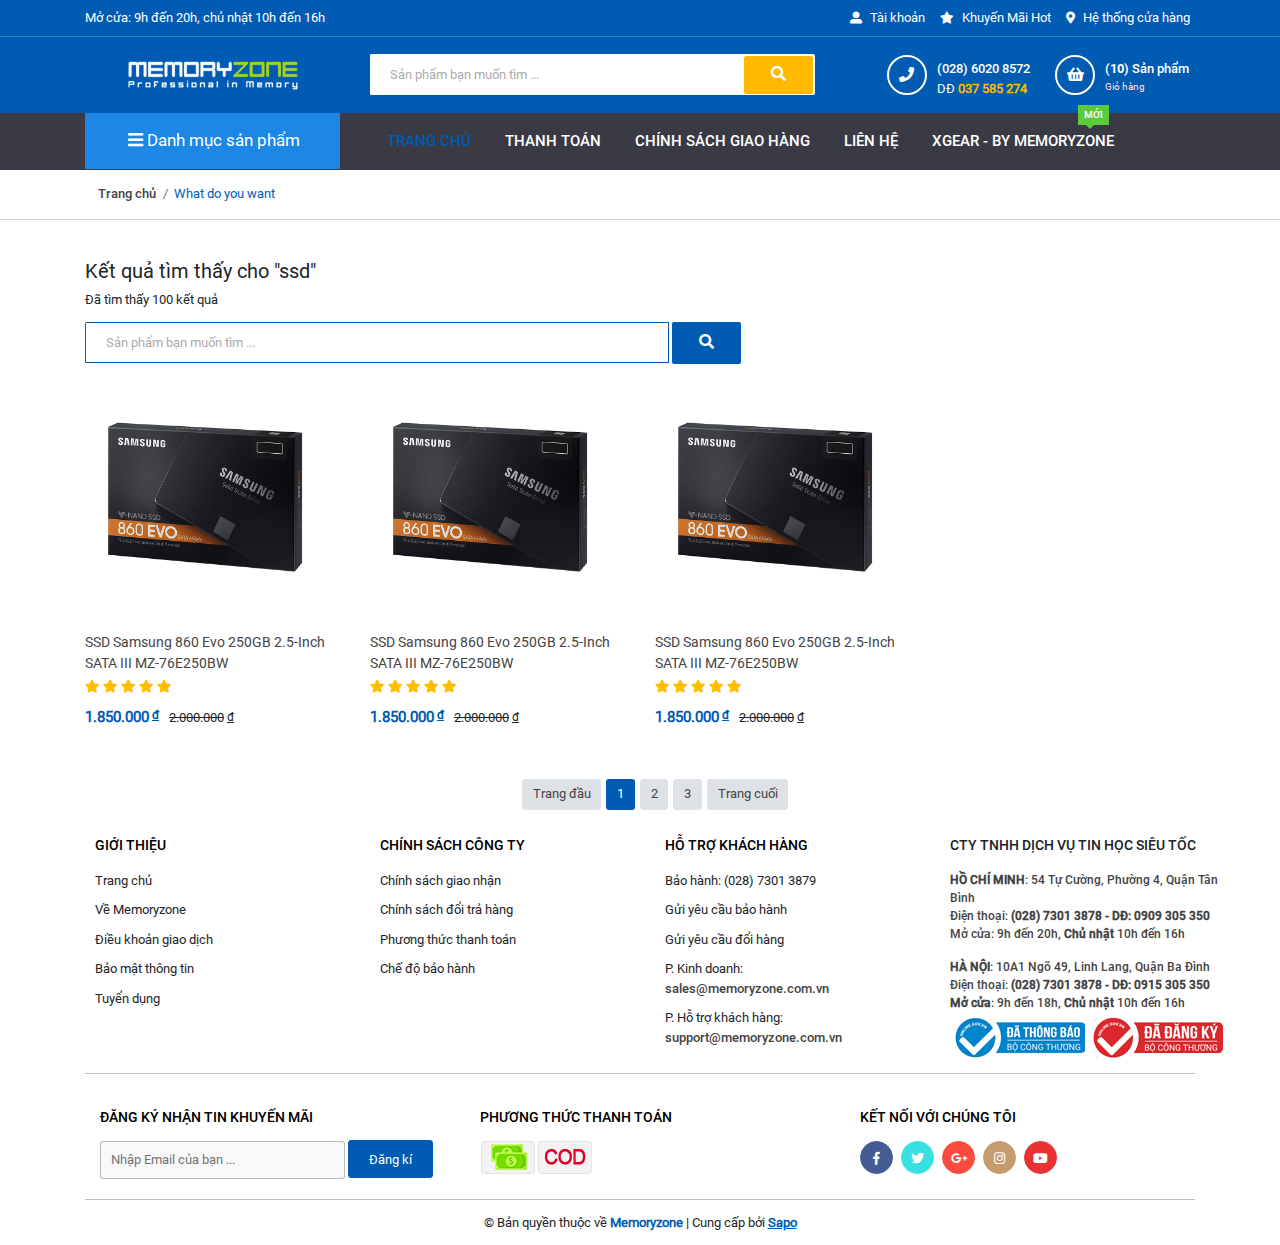
<file: search.html>
<!DOCTYPE html>
<html lang="en">

<head>
    <meta charset="UTF-8">
    <title>Memoryzone - Professional in memory</title>
    <link rel="stylesheet" href="css/loader-circle.css">
    <link rel="icon" href="image/faviconb341.ico">
    <link rel="stylesheet" href="css/bootstrap.min.css">
    <link rel="stylesheet" href="css/all.css">
    <link rel="stylesheet" href="icon/themify-icons.css">
    <link rel="stylesheet" href="css/animate.css">
    <link rel="stylesheet" href="css/owl.carousel.min.css">
    <link rel="stylesheet" href="css/owl.theme.default.min.css">
    <link rel="stylesheet" href="css/index.css">
    <link rel="stylesheet" href="css/search.css">

</head>

<body>
<!--fullscreen loader-->
<div class="lds-screen">
    <div class="lds-dual-ring"></div>
</div>
<!-- phan tieu de -->
<header>
    <div class="header__info">
        <div class="container">
            <div class="row">
                <span class="col-4 d-none d-lg-block text-left">Mở cửa: 9h đến 20h, chủ nhật 10h đến 16h</span>
                <div class="col-sm-12 col-lg-6 ml-md-auto header__info__new">
                    <span><i class="fas fa-map-marker-alt"></i> Hệ thống cửa hàng</span>
                    <span><i class="fas fa-star"></i> Khuyến Mãi Hot</span>
                    <!-- phan dang nhap dang ki -->
                    <span class="header__info__new__user"><i class="fas fa-user-alt"></i> Tài khoản
                        <div id="user-info">
                            <a href="" id="login"><b>Đăng nhập</b></a>
                            <a href="" id="register"><b>Đăng kí</b></a>
                        </div>
                        </span>
                    <!-- het phan dang nhap dang ki -->
                </div>
            </div>
        </div>
    </div>
    <!-- phan bao gom logo searchbox hotline -->
    <div class="header__main text-center">
        <div class="container">
            <div class="row">
                <div class="col-md-12 col-lg-3 " id="header__main__logo">
                    <i class="fas fa-bars icon-colapse"></i>
                    <a href=""><img src="image/logo.png" alt=""></a>
                </div>
                <div class="col-lg-5 col-md-12 col-sm-12 text-center">
                    <!-- form searchbox -->
                    <form action="" id="formsearch">
                        <input id="searchbox" type="search" placeholder="Sản phẩm bạn muốn tìm ...">
                        <button type="submit" id="submit"><i class="fas fa-search"></i></button>
                    </form>
                    <!-- het form searchbox -->
                </div>
                <div class="col-md-12 col-lg-4 mt-1 ">
                    <div class="header__main__hotline tele-infomation">
                        <span><i class="fa fa-phone"></i></span>
                        <div class="header__main__hotline-info">
                            <p> (028) 6020 8572</p>
                            <p> DĐ <b style="color:#ffba00;">037 585 274</b></p>
                        </div>
                    </div>
                    <!-- the gio hang -->
                    <div class="header__main__hotline cart-infomation">
                        <div class="cart-infomation__fluid"></div>
                        <span><i class="fas fa-shopping-basket"></i>    </span>
                        <div class="header__main__hotline-info">
                            <a href="#" id="product-cart"> (<span id="count-product">10</span>) Sản phẩm</a>
                            <br>
                            <span class="text-cart">Giỏ hàng</span>
                        </div>
                        <div id="cart-context">
                            <div class="cart-list">

                                <ul class="cart-list__nav">
                                    <div class="cart-list__nav__none">Không có sản phẩm nào trong giỏ hàng .</div>
                                    <!--<li class="cart-list-item">-->
                                    <!--<div class="product-box-w">-->
                                    <!--&lt;!&ndash; hinh minh hoa   &ndash;&gt;-->
                                    <!--<div class="product-img">-->
                                    <!--<img src="image/imgproduct/860-evo-2-5-inch-06-1da48de5-3e6e-4a8d-8701-c34445584088f269.jpg" alt="">-->
                                    <!--</div>-->
                                    <!--&lt;!&ndash; phan thong tin san pham &ndash;&gt;-->
                                    <!--<div class="product-info">-->
                                    <!--&lt;!&ndash; ten san pham &ndash;&gt;-->
                                    <!--<h3 class="product-name"><a href="" title="SSD Samsung 860 Evo 250GB 2.5-Inch SATA III MZ-76E250BW">-->
                                    <!--SSD Samsung 860 Evo 250GB 2.5-Inch SATA III MZ-76E250BW-->
                                    <!--</a>-->
                                    <!--</h3>-->

                                    <!--&lt;!&ndash; gia chi tiet san pham &ndash;&gt;-->
                                    <!--<div class="product-price">-->
                                    <!--<div class="new-price price">1850000</div>-->
                                    <!--<div class="old-price price">2000000</div>-->
                                    <!--</div>-->
                                    <!--<div class="product-select">-->
                                    <!--<button class="product-select__minus">-</button>-->
                                    <!--<input type="number"  min="1" maxlength="2" value="1" class="product-select__count">-->
                                    <!--<button class="product-select__plus">+</button>-->
                                    <!--</div>-->
                                    <!--</div>-->

                                    <!--</div>-->
                                    <!--<span class="giang-close"><i></i></span>-->
                                    <!--&lt;!&ndash;<span class="cart-item-delete"><i class="ti-close"></i></span>&ndash;&gt;-->
                                    <!--&lt;!&ndash; het 1 san pham &ndash;&gt;-->
                                    <!--</li>-->
                                    <!--&lt;!&ndash;het san pham da mua&ndash;&gt;-->
                                    <!--<li class="cart-list-item">-->
                                    <!--<div class="product-box-w">-->
                                    <!--&lt;!&ndash; hinh minh hoa   &ndash;&gt;-->
                                    <!--<div class="product-img">-->
                                    <!--<img src="image/imgproduct/860-evo-2-5-inch-06-1da48de5-3e6e-4a8d-8701-c34445584088f269.jpg" alt="">-->
                                    <!--</div>-->
                                    <!--&lt;!&ndash; phan thong tin san pham &ndash;&gt;-->
                                    <!--<div class="product-info">-->
                                    <!--&lt;!&ndash; ten san pham &ndash;&gt;-->
                                    <!--<h3 class="product-name"><a href="" title="SSD Samsung 860 Evo 250GB 2.5-Inch SATA III MZ-76E250BW">-->
                                    <!--SSD Samsung 860 Evo 250GB 2.5-Inch SATA III MZ-76E250BW-->
                                    <!--</a>-->
                                    <!--</h3>-->

                                    <!--&lt;!&ndash; gia chi tiet san pham &ndash;&gt;-->
                                    <!--<div class="product-price">-->
                                    <!--<div class="new-price price">1850000</div>-->
                                    <!--<div class="old-price price">2000000</div>-->
                                    <!--</div>-->
                                    <!--<div class="product-select">-->
                                    <!--<button class="product-select__minus">-</button>-->
                                    <!--<input title="" type="number" min="1" maxlength="2" value="1" class="product-select__count">-->
                                    <!--<button class="product-select__plus">+</button>-->
                                    <!--</div>-->
                                    <!--</div>-->

                                    <!--</div>-->
                                    <!--<span class="giang-close"><i></i></span>-->
                                    <!--&lt;!&ndash;<span class="cart-item-delete"><i class="ti-close"></i></span>&ndash;&gt;-->
                                    <!--&lt;!&ndash; het 1 san pham &ndash;&gt;-->
                                    <!--</li>-->
                                    <!--<li class="cart-list-item">-->
                                    <!--<div class="product-box-w">-->
                                    <!--&lt;!&ndash; hinh minh hoa   &ndash;&gt;-->
                                    <!--<div class="product-img">-->
                                    <!--<img src="image/imgproduct/860-evo-2-5-inch-06-1da48de5-3e6e-4a8d-8701-c34445584088f269.jpg" alt="">-->
                                    <!--</div>-->
                                    <!--&lt;!&ndash; phan thong tin san pham &ndash;&gt;-->
                                    <!--<div class="product-info">-->
                                    <!--&lt;!&ndash; ten san pham &ndash;&gt;-->
                                    <!--<h3 class="product-name"><a href="" title="SSD Samsung 860 Evo 250GB 2.5-Inch SATA III MZ-76E250BW">-->
                                    <!--SSD Samsung 860 Evo 250GB 2.5-Inch SATA III MZ-76E250BW-->
                                    <!--</a>-->
                                    <!--</h3>-->

                                    <!--&lt;!&ndash; gia chi tiet san pham &ndash;&gt;-->
                                    <!--<div class="product-price">-->
                                    <!--<div class="new-price price">1850000</div>-->
                                    <!--<div class="old-price price">2000000</div>-->
                                    <!--</div>-->
                                    <!--<div class="product-select">-->
                                    <!--<button class="product-select__minus">-</button>-->
                                    <!--<input type="number"  min="1" maxlength="2" value="1" class="product-select__count">-->
                                    <!--<button class="product-select__plus">+</button>-->
                                    <!--</div>-->
                                    <!--</div>-->

                                    <!--</div>-->
                                    <!--<span class="giang-close"><i></i></span>-->
                                    <!--&lt;!&ndash;<span class="cart-item-delete"><i class="ti-close"></i></span>&ndash;&gt;-->
                                    <!--&lt;!&ndash; het 1 san pham &ndash;&gt;-->
                                    <!--</li>-->
                                    <!--<li class="cart-list-item">-->
                                    <!--<div class="product-box-w">-->
                                    <!--&lt;!&ndash; hinh minh hoa   &ndash;&gt;-->
                                    <!--<div class="product-img">-->
                                    <!--<img src="image/imgproduct/860-evo-2-5-inch-06-1da48de5-3e6e-4a8d-8701-c34445584088f269.jpg" alt="">-->
                                    <!--</div>-->
                                    <!--&lt;!&ndash; phan thong tin san pham &ndash;&gt;-->
                                    <!--<div class="product-info">-->
                                    <!--&lt;!&ndash; ten san pham &ndash;&gt;-->
                                    <!--<h3 class="product-name"><a href="" title="SSD Samsung 860 Evo 250GB 2.5-Inch SATA III MZ-76E250BW">-->
                                    <!--SSD Samsung 860 Evo 250GB 2.5-Inch SATA III MZ-76E250BW-->
                                    <!--</a>-->
                                    <!--</h3>-->

                                    <!--&lt;!&ndash; gia chi tiet san pham &ndash;&gt;-->
                                    <!--<div class="product-price">-->
                                    <!--<div class="new-price price">1850000</div>-->
                                    <!--<div class="old-price price">2000000</div>-->
                                    <!--</div>-->
                                    <!--<div class="product-select">-->
                                    <!--<button class="product-select__minus">-</button>-->
                                    <!--<input type="number"  min="1" maxlength="2" value="1" class="product-select__count">-->
                                    <!--<button class="product-select__plus">+</button>-->
                                    <!--</div>-->
                                    <!--</div>-->

                                    <!--</div>-->
                                    <!--<span class="giang-close"><i></i></span>-->
                                    <!--&lt;!&ndash;<span class="cart-item-delete"><i class="ti-close"></i></span>&ndash;&gt;-->
                                    <!--&lt;!&ndash; het 1 san pham &ndash;&gt;-->
                                    <!--</li>-->
                                    <!--&lt;!&ndash;het san pham da mua&ndash;&gt;-->
                                </ul>
                                <div class="cart-list__action">
                                    <div class="cart-list-totalprice">
                                        <span>Tổng tiền:</span>
                                        <span class="price ">3500000</span>
                                    </div>
                                    <a href="">
                                        <div class="cart-list-paymoney">
                                            Tiến hành thanh toán
                                        </div>
                                    </a>
                                    <a href="">
                                        <div class="cart-list-gotocart">
                                            Đi đế giỏ hàng
                                        </div>
                                    </a>
                                </div>
                            </div>
                        </div>
                    </div>
                    <!-- het the gio hang -->
                </div>
            </div>
        </div>
    </div>
    <!-- het phan searchbox -->
</header>
<!-- thanh menu -->
<div class="wrap-main text-center">
    <div class="container">
        <div class="row">
            <div class="col-lg-3 col-md-12">
                <!-- phan menu so xuong -->
                <div class="menu-toogle">
                    <a href="" class="menu-toogle-text">
                        <i class="fas fa-bars"></i>
                        <span>Danh mục sản phẩm</span>
                    </a>
                    <div class="list_menu_header menu_all_site col-lg-12">
                        <!-- list danh muc phan loai -->
                        <ul class="ul_menu site-nav-vetical">
                            <!-- 1 loai -->
                            <li class="nav_item lv1 li_check">
                                <a target="_blank" href="best-seller.html" title="BEST SELLER">BEST SELLER
                                    <i class="ti-angle-right drop-icon"></i>
                                </a>
                                <!-- list cac san pham trong 1 loai -->
                                <ul class="ul_content_right_1 row">
                                    <li class="nav_item lv2 col-lg-3 col-md-3"><a target="_blank" href="top-10-ssd.html" title="TOP SSD">TOP SSD</a></li>
                                    <li class="nav_item lv2 col-lg-3 col-md-3"><a target="_blank" href="top-10-usb.html" title="Top USB">Top USB</a></li>
                                    <li class="nav_item lv2 col-lg-3 col-md-3"><a target="_blank" href="top-10-ssd.html" title="Top SSD">Top SSD</a></li>
                                    <li class="nav_item lv2 col-lg-3 col-md-3"><a target="_blank" href="top-10-microsd.html" title="Top microSD">Top microSD</a></li>
                                    <li class="nav_item lv2 col-lg-3 col-md-3"><a target="_blank" href="top-o-cung-di-dong.html" title="Top ổ cứng di động">Top ổ cứng di động</a></li>
                                    <li class="nav_item lv2 col-lg-3 col-md-3"><a target="_blank" href="the-class-10-u3.html" title="Thẻ nhớ Class 10 U3">Thẻ nhớ Class 10 U3</a></li>
                                </ul>
                            </li>
                            <!-- 1 loai -->
                            <li class="nav_item lv1 li_check">
                                <a target="_blank" href="#" title="THẺ NHỚ">THẺ NHỚ
                                    <i class="ti-angle-right drop-icon"></i>
                                </a>
                                <!-- list cac san pham trong 1 loai -->
                                <ul class="ul_content_right_1 row">
                                    <li class="nav_item lv2 col-lg-3 col-md-3">
                                        <a target="_blank" href="micro-sd.html" title="MicroSD">MicroSD</a>
                                        <!-- list san pham chi tiet -->
                                        <ul class="ul_content_right_2">
                                            <li class="nav_item lv3"><a target="_blank" href="microsd-16gb.html" title="MicroSD 16GB">MicroSD 16GB</a></li>
                                            <li class="nav_item lv3"><a target="_blank" href="microsd-32gb.html" title="MicroSD 32GB">MicroSD 32GB</a></li>
                                            <li class="nav_item lv3"><a target="_blank" href="microsd-64gb.html" title="MicroSD 64GB">MicroSD 64GB</a></li>
                                            <li class="nav_item lv3"><a target="_blank" href="microsd-128gb.html" title="MicroSD 128GB">MicroSD 128GB</a></li>
                                            <li class="nav_item lv3"><a target="_blank" href="microsd-200gb-512gb.html" title="MicroSD 200GB – 512GB">MicroSD 200GB – 512GB</a></li>
                                        </ul>
                                        <!-- het list san pham chi tiet -->
                                    </li>
                                    <li class="nav_item lv2 col-lg-3 col-md-3">
                                        <a target="_blank" href="sd-card.html" title="SD Card">SD Card</a>
                                        <ul class="ul_content_right_2">
                                            <li class="nav_item lv3"><a target="_blank" href="sd-16gb.html" title="SD 16GB">SD 16GB</a></li>
                                            <li class="nav_item lv3"><a target="_blank" href="sd-32gb.html" title="SD 32GB">SD 32GB</a></li>
                                            <li class="nav_item lv3"><a target="_blank" href="sd-64gb.html" title="SD 64GB">SD 64GB</a></li>
                                            <li class="nav_item lv3"><a target="_blank" href="sd-128gb.html" title="SD 128GB">SD 128GB</a></li>
                                            <li class="nav_item lv3"><a target="_blank" href="sd-256gb.html" title="SD 256GB">SD 256GB</a></li>
                                            <li class="nav_item lv3"><a target="_blank" href="sd-512gb.html" title="SD 512GB">SD 512GB</a></li>
                                            <li class="nav_item lv3"><a target="_blank" href="sd-accessories.html" title="SD Accessories">SD Accessories</a></li>
                                        </ul>
                                    </li>
                                    <li class="nav_item lv2 col-lg-3 col-md-3">
                                        <a target="_blank" href="compact-flash-cf.html" title="Compact flash (CF)">Compact flash (CF)</a>
                                        <ul class="ul_content_right_2">
                                            <li class="nav_item lv3"><a target="_blank" href="cf-16gb.html" title="CF 16GB">CF 16GB</a></li>
                                            <li class="nav_item lv3"><a target="_blank" href="cf-32gb.html" title="CF 32GB">CF 32GB</a></li>
                                            <li class="nav_item lv3"><a target="_blank" href="cf-64gb.html" title="CF 64GB">CF 64GB</a></li>
                                            <li class="nav_item lv3"><a target="_blank" href="cf-128gb.html" title="CF 128GB">CF 128GB</a></li>
                                            <li class="nav_item lv3"><a target="_blank" href="cf-256gb.html" title="CF 256GB">CF 256GB</a></li>
                                            <li class="nav_item lv3"><a target="_blank" href="cfast.html" title="CFast">CFast</a></li>
                                            <li class="nav_item lv3"><a target="_blank" href="cf-accessories.html" title="CF Accessories">CF Accessories</a></li>
                                        </ul>
                                    </li>
                                    <li class="nav_item lv2 col-lg-3 col-md-3">
                                        <a target="_blank" href="#" title="Thương hiệu thẻ nhớ">Thương hiệu thẻ nhớ</a>
                                        <ul class="ul_content_right_2">
                                            <li class="nav_item lv3"><a target="_blank" href="the-nho-sandisk.html" title="Thẻ nhớ SanDisk">Thẻ nhớ SanDisk</a></li>
                                            <li class="nav_item lv3"><a target="_blank" href="the-nho-samsung.html" title="Thẻ nhớ Samsung">Thẻ nhớ Samsung</a></li>
                                            <li class="nav_item lv3"><a target="_blank" href="the-nho-toshiba.html" title="Thẻ nhớ Toshiba">Thẻ nhớ Toshiba</a></li>
                                            <li class="nav_item lv3"><a target="_blank" href="the-nho-kingston.html" title="Thẻ nhớ Kingston">Thẻ nhớ Kingston</a></li>
                                            <li class="nav_item lv3"><a target="_blank" href="the-nho-lexar.html" title="Thẻ nhớ Lexar">Thẻ nhớ Lexar</a></li>
                                        </ul>
                                    </li>
                                    <li class="nav_item lv2 col-lg-3 col-md-3">
                                        <a target="_blank" href="dau-doc-the-nho.html" title="Đầu Đọc Thẻ Nhớ">Đầu Đọc Thẻ Nhớ</a>
                                        <ul class="ul_content_right_2">
                                            <li class="nav_item lv3"><a target="_blank" href="dau-doc-the-nho-2-0.html" title="Đầu Đọc Thẻ Nhớ 2.0">Đầu Đọc Thẻ Nhớ 2.0</a></li>
                                            <li class="nav_item lv3"><a target="_blank" href="dau-doc-the-nho-3-0.html" title="Đầu Đọc Thẻ Nhớ 3.0">Đầu Đọc Thẻ Nhớ 3.0</a></li>
                                        </ul>
                                    </li>
                                    <li class="nav_item lv2 col-lg-3 col-md-3"><a target="_blank" href="sd-wifi-nfc.html" title="SD Wifi / NFC">SD Wifi / NFC</a></li>
                                    <li class="nav_item lv2 col-lg-3 col-md-3"><a target="_blank" href="memory-stick-pro-duo.html" title="Memory Stick Pro Duo">Memory Stick Pro Duo</a></li>
                                </ul>
                                <!--het list cac san pham trong 1 loai -->
                            </li>
                            <!-- het 1 loai -->
                            <li class="nav_item lv1 li_check">
                                <a target="_blank" href="usb.html" title="USB">USB
                                    <i class="ti-angle-right drop-icon"></i>
                                </a>
                                <ul class="ul_content_right_1 row">
                                    <li class="nav_item lv2 col-lg-3 col-md-3">
                                        <a target="_blank" href="#" title="DUNG LƯỢNG USB">DUNG LƯỢNG USB</a>
                                        <ul class="ul_content_right_2">
                                            <li class="nav_item lv3"><a target="_blank" href="usb-8gb.html" title="USB 8GB">USB 8GB</a></li>
                                            <li class="nav_item lv3"><a target="_blank" href="usb-16gb.html" title="USB 16GB">USB 16GB</a></li>
                                            <li class="nav_item lv3"><a target="_blank" href="usb-32gb.html" title="USB 32GB">USB 32GB</a></li>
                                            <li class="nav_item lv3"><a target="_blank" href="usb-64gb.html" title="USB 64GB">USB 64GB</a></li>
                                            <li class="nav_item lv3"><a target="_blank" href="usb-128gb.html" title="USB 128GB">USB 128GB</a></li>
                                            <li class="nav_item lv3"><a target="_blank" href="usb-256gb.html" title="USB 256GB">USB 256GB</a></li>
                                            <li class="nav_item lv3"><a target="_blank" href="usb-512gb.html" title="USB 512GB">USB 512GB</a></li>
                                            <li class="nav_item lv3"><a target="_blank" href="usb-1tb.html" title="USB 1TB">USB 1TB</a></li>
                                        </ul>
                                    </li>
                                    <li class="nav_item lv2 col-lg-3 col-md-3">
                                        <a target="_blank" href="#" title="THƯƠNG HIỆU USB">THƯƠNG HIỆU USB</a>
                                        <ul class="ul_content_right_2">
                                            <li class="nav_item lv3"><a target="_blank" href="usb-sandisk.html" title="USB SANDISK">USB SANDISK</a></li>
                                            <li class="nav_item lv3"><a target="_blank" href="usb-samsung.html" title="USB SAMSUNG">USB SAMSUNG</a></li>
                                            <li class="nav_item lv3"><a target="_blank" href="usb-kingston.html" title="USB KINGSTON">USB KINGSTON</a></li>
                                            <li class="nav_item lv3"><a target="_blank" href="usb-lexar.html" title="USB LEXAR">USB LEXAR</a></li>
                                            <li class="nav_item lv3"><a target="_blank" href="usb-corsair.html" title="USB CORSAIR">USB CORSAIR</a></li>
                                        </ul>
                                    </li>
                                    <li class="nav_item lv2 col-lg-3 col-md-3">
                                        <a target="_blank" href="#" title="CHUẨN USB">CHUẨN USB</a>
                                        <ul class="ul_content_right_2">
                                            <li class="nav_item lv3"><a target="_blank" href="usb-3-0.html" title="USB  3.0">USB  3.0</a></li>
                                            <li class="nav_item lv3"><a target="_blank" href="usb-3-1.html" title="USB 3.1">USB 3.1</a></li>
                                        </ul>
                                    </li>
                                    <li class="nav_item lv2 col-lg-3 col-md-3"><a target="_blank" href="usb-otg.html" title="USB OTG">USB OTG</a></li>
                                </ul>
                            </li>
                            <li class="nav_item lv1 li_check">
                                <a target="_blank" href="ssd.html" title="SSD">SSD
                                    <i class="ti-angle-right drop-icon"></i>
                                </a>
                                <ul class="ul_content_right_1 row">
                                    <li class="nav_item lv2 col-lg-3 col-md-3">
                                        <a target="_blank" href="#" title="DUNG LƯỢNG">DUNG LƯỢNG</a>
                                        <ul class="ul_content_right_2">
                                            <li class="nav_item lv3"><a target="_blank" href="o-cung-ssd-120gb-ssd-128gb.html" title="SSD 120GB – 128GB">SSD 120GB – 128GB</a></li>
                                            <li class="nav_item lv3"><a target="_blank" href="o-cung-ssd-240gb-ssd-256gb.html" title="SSD 240GB – 250GB – 256GB">SSD 240GB – 250GB – 256GB</a></li>
                                            <li class="nav_item lv3"><a target="_blank" href="o-cung-ssd-480gb-ssd-512gb.html" title="SSD 480GB – 500GB – 512GB">SSD 480GB – 500GB – 512GB</a></li>
                                            <li class="nav_item lv3"><a target="_blank" href="o-cung-ssd-1tb.html" title="SSD 750GB – 1TB">SSD 750GB – 1TB</a></li>
                                            <li class="nav_item lv3"><a target="_blank" href="o-cung-ssd-2tb.html" title="SSD 2TB – 4TB">SSD 2TB – 4TB</a></li>
                                        </ul>
                                    </li>
                                    <li class="nav_item lv2 col-lg-3 col-md-3">
                                        <a target="_blank" href="#" title="THƯƠNG HIỆU">THƯƠNG HIỆU</a>
                                        <ul class="ul_content_right_2">
                                            <li class="nav_item lv3"><a target="_blank" href="o-cung-ssd-plextor.html" title="SSD Plextor">SSD Plextor</a></li>
                                            <li class="nav_item lv3"><a target="_blank" href="o-cung-ssd-samsung.html" title="SSD Samsung">SSD Samsung</a></li>
                                            <li class="nav_item lv3"><a target="_blank" href="o-cung-ssd-sandisk.html" title="SSD Sandisk">SSD Sandisk</a></li>
                                            <li class="nav_item lv3"><a target="_blank" href="o-cung-ssd-kingston.html" title="SSD Kingston">SSD Kingston</a></li>
                                            <li class="nav_item lv3"><a target="_blank" href="o-cung-ssd-intel.html" title="SSD Intel">SSD Intel</a></li>
                                            <li class="nav_item lv3"><a target="_blank" href="o-cung-ssd-crucial.html" title="SSD Crucial">SSD Crucial</a></li>
                                            <li class="nav_item lv3"><a target="_blank" href="o-cung-ssd-western-digital.html" title="SSD Western Digital">SSD Western Digital</a></li>
                                        </ul>
                                    </li>
                                    <li class="nav_item lv2 col-lg-3 col-md-3">
                                        <a target="_blank" href="#" title="CHUẨN SSD">CHUẨN SSD</a>
                                        <ul class="ul_content_right_2">
                                            <li class="nav_item lv3"><a target="_blank" href="#" title="1.8 inche">1.8 inche</a></li>
                                            <li class="nav_item lv3"><a target="_blank" href="ssd-2-5-inche.html" title="2.5 inche (Chuẩn phổ thông)">2.5 inche (Chuẩn phổ thông)</a></li>
                                            <li class="nav_item lv3"><a target="_blank" href="ssd-m-2-sata.html" title="M.2 SATA">M.2 SATA</a></li>
                                            <li class="nav_item lv3"><a target="_blank" href="ssd-m-2-pcie.html" title="M.2 PCie">M.2 PCie</a></li>
                                            <li class="nav_item lv3"><a target="_blank" href="ssd-msata.html" title="mSATA">mSATA</a></li>
                                            <li class="nav_item lv3"><a target="_blank" href="ssd-msata-mini.html" title="mSATA mini">mSATA mini</a></li>
                                        </ul>
                                    </li>
                                    <li class="nav_item lv2 col-lg-3 col-md-3"><a target="_blank" href="#" title="SSD SERVER (Enterprise)">SSD SERVER (Enterprise)</a></li>
                                    <li class="nav_item lv2 col-lg-3 col-md-3"><a target="_blank" href="ssd-intel-optane.html" title="SSD Intel Optane">SSD Intel Optane</a></li>
                                    <li class="nav_item lv2 col-lg-3 col-md-3"><a target="_blank" href="ssd-macbook.html" title="SSD Macbook">SSD Macbook</a></li>
                                </ul>
                            </li>
                            <li class="nav_item lv1 li_check">
                                <a target="_blank" href="index.html" title="RAM MÁY TÍNH">RAM MÁY TÍNH
                                    <i class="ti-angle-right drop-icon"></i>
                                </a>
                                <ul class="ul_content_right_1 row">
                                    <li class="nav_item lv2 col-lg-3 col-md-3">
                                        <a target="_blank" href="#" title="RAM LAPTOP">RAM LAPTOP</a>
                                        <ul class="ul_content_right_2">
                                            <li class="nav_item lv3"><a target="_blank" href="ram-ddr3-for-laptop.html" title="Ram DDR3 For Laptop">Ram DDR3 For Laptop</a></li>
                                            <li class="nav_item lv3"><a target="_blank" href="ram-ddr4-for-laptop.html" title="Ram DDR4 For Laptop">Ram DDR4 For Laptop</a></li>
                                        </ul>
                                    </li>
                                    <li class="nav_item lv2 col-lg-3 col-md-3">
                                        <a target="_blank" href="#" title="RAM DESKTOP">RAM DESKTOP</a>
                                        <ul class="ul_content_right_2">
                                            <li class="nav_item lv3"><a target="_blank" href="ram-ddr3-for-desktop.html" title="Ram DDR3 For Desktop">Ram DDR3 For Desktop</a></li>
                                            <li class="nav_item lv3"><a target="_blank" href="ram-ddr4-for-desktop.html" title="Ram DDR4 For Desktop">Ram DDR4 For Desktop</a></li>
                                        </ul>
                                    </li>
                                    <li class="nav_item lv2 col-lg-3 col-md-3">
                                        <a target="_blank" href="#" title="DUNG LƯỢNG RAM">DUNG LƯỢNG RAM</a>
                                        <ul class="ul_content_right_2">
                                            <li class="nav_item lv3"><a target="_blank" href="ram-4gb.html" title="4GB RAM">4GB RAM</a></li>
                                            <li class="nav_item lv3"><a target="_blank" href="ram-8gb.html" title="8GB RAM">8GB RAM</a></li>
                                            <li class="nav_item lv3"><a target="_blank" href="ram-16gb.html" title="16GB RAM">16GB RAM</a></li>
                                            <li class="nav_item lv3"><a target="_blank" href="ram-32gb.html" title="32GB RAM">32GB RAM</a></li>
                                            <li class="nav_item lv3"><a target="_blank" href="ram-64gb.html" title="64GB RAM">64GB RAM</a></li>
                                        </ul>
                                    </li>
                                    <li class="nav_item lv2 col-lg-3 col-md-3">
                                        <a target="_blank" href="#" title="BUS RAM">BUS RAM</a>
                                        <ul class="ul_content_right_2">
                                            <li class="nav_item lv3"><a target="_blank" href="bus-1600mhz.html" title="BUS 1600MHz">BUS 1600MHz</a></li>
                                            <li class="nav_item lv3"><a target="_blank" href="bus-2133mhz.html" title="BUS 2133MHz">BUS 2133MHz</a></li>
                                            <li class="nav_item lv3"><a target="_blank" href="bus-2400mhz.html" title="BUS 2400MHz">BUS 2400MHz</a></li>
                                            <li class="nav_item lv3"><a target="_blank" href="bus-2666mhz.html" title="BUS 2666MHz">BUS 2666MHz</a></li>
                                            <li class="nav_item lv3"><a target="_blank" href="bus-3000mhz.html" title="BUS 3000MHz">BUS 3000MHz</a></li>
                                            <li class="nav_item lv3"><a target="_blank" href="bus-3200mhz.html" title="BUS 3200MHz">BUS 3200MHz</a></li>
                                            <li class="nav_item lv3"><a target="_blank" href="bus-3600mhz.html" title="BUS 3600MHz">BUS 3600MHz</a></li>
                                        </ul>
                                    </li>
                                </ul>
                            </li>
                            <li class="nav_item lv1 li_check">
                                <a target="_blank" href="o-cung-di-dong.html" title="Ổ CỨNG DI ĐỘNG">Ổ CỨNG DI ĐỘNG
                                    <i class="ti-angle-right drop-icon"></i>
                                </a>
                                <ul class="ul_content_right_1 row">
                                    <li class="nav_item lv2 col-lg-3 col-md-3">
                                        <a target="_blank" href="#" title="DUNG LƯỢNG Ổ CỨNG DĐ">DUNG LƯỢNG Ổ CỨNG DĐ</a>
                                        <ul class="ul_content_right_2">
                                            <li class="nav_item lv3"><a target="_blank" href="o-cung-di-dong-1tb.html" title="Ổ cứng di động 1TB">Ổ cứng di động 1TB</a></li>
                                            <li class="nav_item lv3"><a target="_blank" href="o-cung-di-dong-2tb.html" title="Ổ cứng di động 2TB">Ổ cứng di động 2TB</a></li>
                                            <li class="nav_item lv3"><a target="_blank" href="o-cung-di-dong-3tb.html" title="Ổ cứng di động 3TB">Ổ cứng di động 3TB</a></li>
                                            <li class="nav_item lv3"><a target="_blank" href="o-cung-di-dong-4tb.html" title="Ổ cứng di động 4TB – 8TB">Ổ cứng di động 4TB – 8TB</a></li>
                                        </ul>
                                    </li>
                                    <li class="nav_item lv2 col-lg-3 col-md-3">
                                        <a target="_blank" href="#" title="THƯƠNG HIỆU Ổ CỨNG DĐ">THƯƠNG HIỆU Ổ CỨNG DĐ</a>
                                        <ul class="ul_content_right_2">
                                            <li class="nav_item lv3"><a target="_blank" href="o-cung-di-dong-western.html" title="WESTERN DIGITAL">WESTERN DIGITAL</a></li>
                                            <li class="nav_item lv3"><a target="_blank" href="o-cung-di-dong-toshiba.html" title="TOSHIBA">TOSHIBA</a></li>
                                            <li class="nav_item lv3"><a target="_blank" href="o-cung-di-dong-adata.html" title="ADATA">ADATA</a></li>
                                            <li class="nav_item lv3"><a target="_blank" href="o-cung-di-dong-lacie.html" title="LACIE">LACIE</a></li>
                                            <li class="nav_item lv3"><a target="_blank" href="o-cung-di-dong-seagate.html" title="SEAGATE">SEAGATE</a></li>
                                            <li class="nav_item lv3"><a target="_blank" href="o-cung-di-dong-silicon-power.html" title="SILICON POWER">SILICON POWER</a></li>
                                            <li class="nav_item lv3"><a target="_blank" href="o-cung-di-dong-transcend.html" title="TRANSCEND">TRANSCEND</a></li>
                                        </ul>
                                    </li>
                                    <li class="nav_item lv2 col-lg-3 col-md-3"><a target="_blank" href="phu-kien-o-cung-di-dong.html" title="Phụ kiện ổ cứng di động">Phụ kiện ổ cứng di động</a></li>
                                </ul>
                            </li>
                            <li class="nav_item lv1 li_check">
                                <a target="_blank" href="o-cung-ssd-di-dong.html" title="Ổ CỨNG SSD DI ĐỘNG">Ổ CỨNG SSD DI ĐỘNG
                                    <i class="ti-angle-right drop-icon"></i>
                                </a>
                                <ul class="ul_content_right_1 row">
                                    <li class="nav_item lv2 col-lg-3 col-md-3">
                                        <a target="_blank" href="#" title="DUNG LƯỢNG SSD DĐ">DUNG LƯỢNG SSD DĐ</a>
                                        <ul class="ul_content_right_2">
                                            <li class="nav_item lv3"><a target="_blank" href="o-cung-ssd-di-dong-120-128gb.html" title="SSD DĐ 120 → 128GB">SSD DĐ 120 → 128GB</a></li>
                                            <li class="nav_item lv3"><a target="_blank" href="o-cung-ssd-di-dong-240-256gb.html" title="SSD DĐ 240 → 256GB">SSD DĐ 240 → 256GB</a></li>
                                            <li class="nav_item lv3"><a target="_blank" href="o-cung-ssd-di-dong-480-512gb.html" title="SSD DĐ 480 → 512GB">SSD DĐ 480 → 512GB</a></li>
                                            <li class="nav_item lv3"><a target="_blank" href="o-cung-ssd-di-dong-960gb-1tb.html" title="SSD DĐ 960GB → 1TB">SSD DĐ 960GB → 1TB</a></li>
                                            <li class="nav_item lv3"><a target="_blank" href="o-cung-ssd-di-dong-2-4tb.html" title="SSD DĐ 2 → 4TB">SSD DĐ 2 → 4TB</a></li>
                                        </ul>
                                    </li>
                                    <li class="nav_item lv2 col-lg-3 col-md-3">
                                        <a target="_blank" href="#" title="THƯƠNG HIỆU SSD DĐ">THƯƠNG HIỆU SSD DĐ</a>
                                        <ul class="ul_content_right_2">
                                            <li class="nav_item lv3"><a target="_blank" href="ssd-di-dong-samsung-1.html" title="SSD DĐ SAMSUNG">SSD DĐ SAMSUNG</a></li>
                                            <li class="nav_item lv3"><a target="_blank" href="ssd-di-dong-western.html" title="SSD DĐ WESTERN DIGITAL">SSD DĐ WESTERN DIGITAL</a></li>
                                            <li class="nav_item lv3"><a target="_blank" href="ssd-di-dong-toshiba.html" title="SSD DĐ TOSHIBA">SSD DĐ TOSHIBA</a></li>
                                        </ul>
                                    </li>
                                </ul>
                            </li>
                            <li class="nav_item lv1 li_check">
                                <a target="_blank" href="hdd.html" title="HDD">HDD
                                </a>
                            </li>
                            <li class="nav_item lv1 li_check">
                                <a target="_blank" href="o-cung-desktop-cloud.html" title="Ổ CỨNG DESKTOP/ CLOUD">Ổ CỨNG DESKTOP/ CLOUD
                                    <i class="ti-angle-right drop-icon"></i>
                                </a>
                                <ul class="ul_content_right_1 row">
                                </ul>
                            </li>
                            <li class="nav_item lv1 li_check">
                                <a target="_blank" href="#" title="PHỤ KIỆN">PHỤ KIỆN
                                    <i class="ti-angle-right drop-icon"></i>
                                </a>
                                <ul class="ul_content_right_1 row">
                                    <li class="nav_item lv2 col-lg-3 col-md-3">
                                        <a target="_blank" href="phu-kien-di-dong.html" title="PHỤ KIỆN ĐIỆN THOẠI">PHỤ KIỆN ĐIỆN THOẠI</a>
                                        <ul class="ul_content_right_2">
                                            <li class="nav_item lv3"><a target="_blank" href="sac.html" title="SẠC (Power adapter)">SẠC (Power adapter)</a></li>
                                            <li class="nav_item lv3"><a target="_blank" href="cap-sac-truyen-du-lieu.html" title="CÁP SẠC, TRUYỀN DỮ LIỆU">CÁP SẠC, TRUYỀN DỮ LIỆU</a></li>
                                            <li class="nav_item lv3"><a target="_blank" href="tai-nghe-dien-thoai.html" title="TAI NGHE ĐIỆN THOẠI">TAI NGHE ĐIỆN THOẠI</a></li>
                                            <li class="nav_item lv3"><a target="_blank" href="bluetooth.html" title="BLUETOOTH">BLUETOOTH</a></li>
                                        </ul>
                                    </li>
                                    <li class="nav_item lv2 col-lg-3 col-md-3">
                                        <a target="_blank" href="phu-kien-pc-laptop.html" title="PHỤ KIỆN PC - LAPTOP">PHỤ KIỆN PC - LAPTOP</a>
                                        <ul class="ul_content_right_2">
                                            <li class="nav_item lv3"><a target="_blank" href="dung-cu-thao-rap-may-tinh.html" title="Dụng cụ tháo lắp máy tính">Dụng cụ tháo lắp máy tính</a></li>
                                            <li class="nav_item lv3"><a target="_blank" href="hub-usb-3-0-usb-2-0.html" title="Hub USB( Bộ chia cổng USB )">Hub USB( Bộ chia cổng USB )</a></li>
                                            <li class="nav_item lv3"><a target="_blank" href="cap-ket-noi.html" title="Cáp kết nối">Cáp kết nối</a></li>
                                            <li class="nav_item lv3"><a target="_blank" href="box-hdd-ssd.html" title="Box HDD, SSD">Box HDD, SSD</a></li>
                                            <li class="nav_item lv3"><a target="_blank" href="caddy-bay-chuyen-doi.html" title="Caddy Bay chuyển đổi">Caddy Bay chuyển đổi</a></li>
                                        </ul>
                                    </li>
                                </ul>
                            </li>
                            <li class="nav_item lv1 li_check">
                                <a target="_blank" href="index.html" title="APPLE SOLUTION">APPLE SOLUTION
                                    <i class="ti-angle-right drop-icon"></i>
                                </a>
                                <ul class="ul_content_right_1 row">
                                    <li class="nav_item lv2 col-lg-3 col-md-3">
                                        <a target="_blank" href="#" title="MACBOOK">MACBOOK</a>
                                        <ul class="ul_content_right_2">
                                            <li class="nav_item lv3"><a target="_blank" href="the-mo-rong.html" title="THẺ MỞ RỘNG">THẺ MỞ RỘNG</a></li>
                                            <li class="nav_item lv3"><a target="_blank" href="ssd-macbook.html" title="SSD Macbook">SSD Macbook</a></li>
                                            <li class="nav_item lv3"><a target="_blank" href="hdd-thunderbolt.html" title="HDD Thunderbolt">HDD Thunderbolt</a></li>
                                        </ul>
                                    </li>
                                    <li class="nav_item lv2 col-lg-3 col-md-3">
                                        <a target="_blank" href="#" title="Phụ kiện iPhone">Phụ kiện iPhone</a>
                                        <ul class="ul_content_right_2">
                                            <li class="nav_item lv3"><a target="_blank" href="usb-otg-lightning.html" title="OTG Lightning">OTG Lightning</a></li>
                                            <li class="nav_item lv3"><a target="_blank" href="phu-kien-di-dong.html" title="Phụ kiện di động">Phụ kiện di động</a></li>
                                        </ul>
                                    </li>
                                </ul>
                            </li>
                            <li class="nav_item lv1 li_check">
                                <a target="_blank" href="software.html" title="SOFTWARE">SOFTWARE
                                    <i class="ti-angle-right drop-icon"></i>
                                </a>
                                <ul class="ul_content_right_1 row">
                                    <li class="nav_item lv2 col-lg-3 col-md-3"><a target="_blank" href="internet-security.html" title="Internet Security">Internet Security</a></li>
                                    <li class="nav_item lv2 col-lg-3 col-md-3"><a target="_blank" href="basic-antivirus.html" title="Basic AntiVirus">Basic AntiVirus</a></li>
                                    <li class="nav_item lv2 col-lg-3 col-md-3"><a target="_blank" href="mobile-sercurity.html" title="Mobile Security">Mobile Security</a></li>
                                </ul>
                            </li>
                        </ul>
                    </div>
                </div>
                <!-- het phan menu so xuong -->
            </div>
            <!-- list menu chuc nang -->
            <div class="col-lg-9 d-none d-lg-block">
                <ul class="nav list-menu">
                    <li class="nav-item">
                        <a class="nav-link" href="#">trang chủ</a>
                    </li>
                    <li class="nav-item">
                        <a class="nav-link" href="#">thanh toán</a>
                    </li>
                    <li class="nav-item">
                        <a class="nav-link" href="#">chính sách giao hàng</a>
                    </li>
                    <li class="nav-item">
                        <a class="nav-link " href="#">liên hệ</a>
                    </li>
                    <li class="nav-item">
                        <a class="nav-link " href="#">XGEAR - BY MEMORYZONE
                        </a>
                        <i class="label-new">MỚI</i>
                    </li>
                </ul>
            </div>
            <!-- het  list menu chuc nang -->
        </div>
    </div>
</div>
<!-- het thanh menu -->
<!-- phan nen menu so xuong ben trai fixed -->
<div class="opacity-fullscreen"></div>
<!-- phan menu so xuong ben trai fixed -->
<div id="mysidebar" class="side__bar">
    <div class="side__bar__logo text-center p-4">
        <img src="image/logo.png" alt="">
    </div>
    <ul class="side__bar__list">
        <a href=""><li>Trang chủ</li></a>
        <a href=""><li>Thanh toán</li></a>
        <a href=""><li>Chính sách giao hàng</li></a>
        <a href=""><li>liên hệ</li></a>
        <a href=""><li>xgear - by memoryzone</li></a>
    </ul>
</div>
<!--het thanhmenu sidebar ben trai -->
<!--phan breadcrumb-->
<section class="bread-crumb">
    <div class="container">
        <div class="row">
            <div class="col-12">
                <nav aria-label="breadcrumb">
                    <ol class="breadcrumb">
                        <li class="breadcrumb-item breadcrumb-home"><a href="#">Trang chủ</a></li>
                        <li class="breadcrumb-item active" aria-current="page">What do you want</li>
                    </ol>
                </nav>
            </div>
        </div>
    </div>
</section>
<div class="container search-title">
    <div class="row">
        <div class="col-12 col-md-8">
            <h6> Kết quả tìm thấy cho "<span>ssd</span>"</h6>
            <p>Đã tìm thấy <span>100</span> kết quả</p>
            <!-- form searchbox -->
            <form action="" id="search-title__form">
                <input id="search-title__form__input" type="search" placeholder="Sản phẩm bạn muốn tìm ...">
                <button type="submit" id="search-title__form__submit"><i class="fas fa-search"></i></button>
            </form>
            <!-- het form searchbox -->
        </div>
    </div>
</div>
<div class="container pt-3 search-body">
    <div class="row">
        <div class="col-6 col-md-4 col-lg-3">
            <div class="product-box">
                <!-- hinh minh hoa   -->
                <div class="product-img"><img src="image/imgproduct/860-evo-2-5-inch-06-1da48de5-3e6e-4a8d-8701-c34445584088f269.jpg" alt="">
                </div>
                <!-- phan thong tin san pham -->
                <div class="product-info">
                    <!-- ten san pham -->
                    <h3 class="product-name"><a href="" title="SSD Samsung 860 Evo 250GB 2.5-Inch SATA III MZ-76E250BW">
                        SSD Samsung 860 Evo 250GB 2.5-Inch SATA III MZ-76E250BW
                    </a>
                    </h3>
                    <!-- danhgia san pham -->
                    <div class="product-review-star">
                        <i class="fas fa-star" ></i>
                        <i class="fas fa-star" ></i>
                        <i class="fas fa-star" ></i>
                        <i class="fas fa-star" ></i>
                        <i class="fas fa-star" ></i>
                    </div>
                    <!-- gia chi tiet san pham -->
                    <div class="product-price">
                        <div class="new-price price">1850000</div>
                        <div class="old-price price">2000000</div>
                    </div>
                    <!-- option san pham -->
                    <div class="product-action">
                        <form action="">
                            <button type="" class="product-action-buy">
                                <i class="fa fa-shopping-basket"></i>
                                <span>tùy chọn</span>
                            </button>
                            <a href="" class="product-action-view"> <i class="fa fa-eye" ></i>
                            </a>
                        </form>
                    </div>
                    <!-- het option san pham -->
                </div>
            </div>
        </div>
        <div class="col-6 col-md-4 col-lg-3">
        <div class="product-box">
            <!-- hinh minh hoa   -->
            <div class="product-img"><img src="image/imgproduct/860-evo-2-5-inch-06-1da48de5-3e6e-4a8d-8701-c34445584088f269.jpg" alt="">
            </div>
            <!-- phan thong tin san pham -->
            <div class="product-info">
                <!-- ten san pham -->
                <h3 class="product-name"><a href="" title="SSD Samsung 860 Evo 250GB 2.5-Inch SATA III MZ-76E250BW">
                    SSD Samsung 860 Evo 250GB 2.5-Inch SATA III MZ-76E250BW
                </a>
                </h3>
                <!-- danhgia san pham -->
                <div class="product-review-star">
                    <i class="fas fa-star" ></i>
                    <i class="fas fa-star" ></i>
                    <i class="fas fa-star" ></i>
                    <i class="fas fa-star" ></i>
                    <i class="fas fa-star" ></i>
                </div>
                <!-- gia chi tiet san pham -->
                <div class="product-price">
                    <div class="new-price price">1850000</div>
                    <div class="old-price price">2000000</div>
                </div>
                <!-- option san pham -->
                <div class="product-action">
                    <form action="">
                        <button type="" class="product-action-buy">
                            <i class="fa fa-shopping-basket"></i>
                            <span>tùy chọn</span>
                        </button>
                        <a href="" class="product-action-view"> <i class="fa fa-eye" ></i>
                        </a>
                    </form>
                </div>
                <!-- het option san pham -->
            </div>
        </div>
    </div>
        <div class="col-6 col-md-4 col-lg-3">
        <div class="product-box">
            <!-- hinh minh hoa   -->
            <div class="product-img"><img src="image/imgproduct/860-evo-2-5-inch-06-1da48de5-3e6e-4a8d-8701-c34445584088f269.jpg" alt="">
            </div>
            <!-- phan thong tin san pham -->
            <div class="product-info">
                <!-- ten san pham -->
                <h3 class="product-name"><a href="" title="SSD Samsung 860 Evo 250GB 2.5-Inch SATA III MZ-76E250BW">
                    SSD Samsung 860 Evo 250GB 2.5-Inch SATA III MZ-76E250BW
                </a>
                </h3>
                <!-- danhgia san pham -->
                <div class="product-review-star">
                    <i class="fas fa-star" ></i>
                    <i class="fas fa-star" ></i>
                    <i class="fas fa-star" ></i>
                    <i class="fas fa-star" ></i>
                    <i class="fas fa-star" ></i>
                </div>
                <!-- gia chi tiet san pham -->
                <div class="product-price">
                    <div class="new-price price">1850000</div>
                    <div class="old-price price">2000000</div>
                </div>
                <!-- option san pham -->
                <div class="product-action">
                    <form action="">
                        <button type="" class="product-action-buy">
                            <i class="fa fa-shopping-basket"></i>
                            <span>tùy chọn</span>
                        </button>
                        <a href="" class="product-action-view"> <i class="fa fa-eye" ></i>
                        </a>
                    </form>
                </div>
                <!-- het option san pham -->
            </div>
        </div>
    </div>
</div>
    <div class="container search-footer">
        <div class="row">
            <div class="col-12 text-center">
                <div class="row  search-footer__pagination">
                    <div class="col-12 ">
                        <ul class="pagination justify-content-center">
                            <li class="page-item "><a class="page-link" href="#">Trang đầu</a></li>
                            <li class="page-item active"><a class="page-link" href="#">1</a></li>
                            <li class="page-item"><a class="page-link" href="#">2</a></li>
                            <li class="page-item"><a class="page-link" href="#">3</a></li>
                            <li class="page-item"><a class="page-link" href="#">Trang cuối</a></li>
                        </ul>
                    </div>
                </div>
            </div>
        </div>
    </div>
<footer>
    <div class="footer-main container">
        <div class="row">
            <div class="col-lg-3 col-md-6 col-12 footer-policy">
                <span>GIỚI THIỆU</span>
                <i class="fas fa-plus toggle-footer"></i>
                <ul>
                    <li>Trang chủ</li>
                    <li>Về Memoryzone</li>
                    <li>Điều khoản giao dịch</li>
                    <li>Bảo mật thông tin</li>
                    <li>Tuyển dụng</li>
                </ul>
            </div>
            <div class="col-lg-3 col-md-6 col-12 footer-policy">
                <span>CHÍNH SÁCH CÔNG TY </span>
                <i class="fas fa-plus toggle-footer"></i>
                <ul>
                    <li>Chính sách giao nhận</li>
                    <li>Chính sách đổi trả hàng</li>
                    <li>Phương thức thanh toán</li>
                    <li>Chế độ bảo hành</li>
                </ul>
            </div>
            <div class="col-lg-3 col-md-6 col-12 footer-policy">
                <span>HỖ TRỢ KHÁCH HÀNG</span>
                <i class="fas fa-plus toggle-footer"></i>
                <ul>
                    <li>Bảo hành: (028) 7301 3879</li>
                    <li>Gửi yêu cầu bảo hành</li>
                    <li>Gửi yêu cầu đổi hàng</li>
                    <li>P. Kinh doanh: <br><a href="    ">sales@memoryzone.com.vn</a></li>
                    <li>P. Hỗ trợ khách hàng: <br><a href=" "> support@memoryzone.com.vn</a></li>
                </ul>
            </div>
            <div class=" col-lg-3 col-md-6 col-12 list-address">
                <span>CTY TNHH DỊCH VỤ TIN HỌC SIÊU TỐC</span>
                <ul>
                    <li><b>HỒ CHÍ MINH</b>: 54 Tự Cường, Phường 4, Quận Tân Bình</li>
                    <li>Điện thoại: <b> (028) 7301 3878 - DĐ: 0909 305 350</b></li>
                    <li>Mở cửa: 9h đến 20h, <b>Chủ nhật</b> 10h đến 16h</li>
                </ul>
                <ul>
                    <li><b>HÀ NỘI</b>: 10A1 Ngõ 49, Linh Lang, Quận Ba Đình<li>
                    <li>Điện thoại: <b>(028) 7301 3878 - DĐ: 0915 305 350</b><li>
                    <li><b> Mở cửa</b>: 9h đến 18h, <b>Chủ nhật</b> 10h đến 16h</li>
                    <li><img src="image/boct_1.png" alt=""> <img src="image/boct_2.png" alt=""></li>
                </ul>
            </div>

        </div>
    </div>
    <div class="footer-bot">
        <div class="container">
            <div class="row">
                <div class="col-12 col-md-12 col-lg-4 pt-3 ">
                    <span>ĐĂNG KÝ NHẬN TIN KHUYẾN MÃI</span>
                    <form action="" id="user-subcribe" class="mt-3">
                        <input type="text" class="input-subcribe" placeholder="Nhập Email của bạn ...">
                        <button type="submit" class="btn btn-primary">Đăng kí</button>
                    </form>
                </div>
                <div class="col-12 col-md-6 col-lg-4 pt-3">
                    <span>PHƯƠNG THỨC THANH TOÁN</span>
                    <div class="payment mt-3"><a href=""><img src="image/payment.png" alt=""></a></div>
                </div>
                <div class="col-12 col-md-6 col-lg-4 pt-3">
                    <span>KẾT NỐI VỚI CHÚNG TÔI</span>
                    <div class="social-footer mt-3">
                        <ul class="list-social">
                            <li><a href=""><i class="fab fa-facebook-f"></i></a></li>
                            <li><a href=""><i class="fab fa-twitter"></i></a></li>
                            <li><a href=""><i class="fab fa-google-plus-g"></i></a></li>
                            <li><a href=""><i class="fab fa-instagram"></i></a></li>
                            <li><a href=""><i class="fab fa-youtube"></i></a></li>

                        </ul>
                    </div>
                </div>
            </div>

        </div>
    </div>
    <div class="footer-end text-center p-3"><span>© Bản quyền thuộc về <strong>Memoryzone</strong> | Cung cấp bởi <a href=""><strong>Sapo</strong></a></span></div>
</footer>
<script src="js/loader-circle.js"></script>
<script src="js/jquery-3.3.1.js"></script>
<script src="js/jquery-ui.js"></script>
<script src="js/owl.carousel.js"></script>
    <script src="js/index.js"></script></div>
</body>
</html>
</file>
<file: css/loader-circle.css>
@font-face {
  font-family: rore;
  src: url("../fonts/Roboto-Regular.ttf"); }
@font-face {
  font-family: rome;
  src: url("../fonts/Roboto-Medium.ttf"); }
@font-face {
  font-family: robo;
  src: url("../fonts/Roboto-Bold.ttf"); }
.lds-screen {
  display: block;
  position: fixed;
  top: 0;
  left: 0;
  right: 0;
  bottom: 0;
  background-color: #ffffff;
  z-index: 99999;
  overflow: hidden; }
  .lds-screen .lds-dual-ring {
    display: inline-block;
    width: 62px;
    height: 62px; }
  .lds-screen .lds-dual-ring:after {
    position: absolute;
    display: inline-block;
    top: calc(50% - 31px);
    left: calc(50% - 31px);
    content: " ";
    width: 62px;
    height: 62px;
    margin: 1px;
    border-radius: 50%;
    border-width: 5px;
    border-style: solid;
    border-color: #005bb2 transparent #005bb2 transparent;
    animation: lds-dual-ring 1.2s linear infinite; }
  .lds-screen .lds-dual-ring:before {
    content: " ";
    display: inline-block;
    position: absolute;
    top: calc(50% - 26px);
    left: calc(50% - 26px);
    width: 52px;
    height: 52px;
    margin: 1px;
    border-radius: 50%;
    border-width: 5px;
    border-style: solid;
    border-color: #005bb2 transparent #005bb2 transparent;
    animation: lds-dual-ring-1 1.2s ease-in infinite; }
@keyframes lds-dual-ring {
  0% {
    transform: rotate(0deg); }
  100% {
    transform: rotate(360deg); } }
@keyframes lds-dual-ring-1 {
  0% {
    transform: rotate(0deg); }
  75% {
    transform: rotate(-275deg); }
  100% {
    transform: rotate(-360deg); } }
.show {
  display: block !important; }

.hide {
  display: none !important; }

/*# sourceMappingURL=loader-circle.css.map */
</file>
<file: icon/themify-icons.css>
@font-face {
	font-family: 'themify';
	src:url('fonts/themify.eot?-fvbane');
	src:url('fonts/themify.eot?#iefix-fvbane') format('embedded-opentype'),
		url('fonts/themify.woff?-fvbane') format('woff'),
		url('fonts/themify.ttf?-fvbane') format('truetype'),
		url('fonts/themify.svg?-fvbane#themify') format('svg');
	font-weight: normal;
	font-style: normal;
}

[class^="ti-"], [class*=" ti-"] {
	font-family: 'themify';
	speak: none;
	font-style: normal;
	font-weight: normal;
	font-variant: normal;
	text-transform: none;
	line-height: 1;

	/* Better Font Rendering =========== */
	-webkit-font-smoothing: antialiased;
	-moz-osx-font-smoothing: grayscale;
}

.ti-wand:before {
	content: "\e600";
}
.ti-volume:before {
	content: "\e601";
}
.ti-user:before {
	content: "\e602";
}
.ti-unlock:before {
	content: "\e603";
}
.ti-unlink:before {
	content: "\e604";
}
.ti-trash:before {
	content: "\e605";
}
.ti-thought:before {
	content: "\e606";
}
.ti-target:before {
	content: "\e607";
}
.ti-tag:before {
	content: "\e608";
}
.ti-tablet:before {
	content: "\e609";
}
.ti-star:before {
	content: "\e60a";
}
.ti-spray:before {
	content: "\e60b";
}
.ti-signal:before {
	content: "\e60c";
}
.ti-shopping-cart:before {
	content: "\e60d";
}
.ti-shopping-cart-full:before {
	content: "\e60e";
}
.ti-settings:before {
	content: "\e60f";
}
.ti-search:before {
	content: "\e610";
}
.ti-zoom-in:before {
	content: "\e611";
}
.ti-zoom-out:before {
	content: "\e612";
}
.ti-cut:before {
	content: "\e613";
}
.ti-ruler:before {
	content: "\e614";
}
.ti-ruler-pencil:before {
	content: "\e615";
}
.ti-ruler-alt:before {
	content: "\e616";
}
.ti-bookmark:before {
	content: "\e617";
}
.ti-bookmark-alt:before {
	content: "\e618";
}
.ti-reload:before {
	content: "\e619";
}
.ti-plus:before {
	content: "\e61a";
}
.ti-pin:before {
	content: "\e61b";
}
.ti-pencil:before {
	content: "\e61c";
}
.ti-pencil-alt:before {
	content: "\e61d";
}
.ti-paint-roller:before {
	content: "\e61e";
}
.ti-paint-bucket:before {
	content: "\e61f";
}
.ti-na:before {
	content: "\e620";
}
.ti-mobile:before {
	content: "\e621";
}
.ti-minus:before {
	content: "\e622";
}
.ti-medall:before {
	content: "\e623";
}
.ti-medall-alt:before {
	content: "\e624";
}
.ti-marker:before {
	content: "\e625";
}
.ti-marker-alt:before {
	content: "\e626";
}
.ti-arrow-up:before {
	content: "\e627";
}
.ti-arrow-right:before {
	content: "\e628";
}
.ti-arrow-left:before {
	content: "\e629";
}
.ti-arrow-down:before {
	content: "\e62a";
}
.ti-lock:before {
	content: "\e62b";
}
.ti-location-arrow:before {
	content: "\e62c";
}
.ti-link:before {
	content: "\e62d";
}
.ti-layout:before {
	content: "\e62e";
}
.ti-layers:before {
	content: "\e62f";
}
.ti-layers-alt:before {
	content: "\e630";
}
.ti-key:before {
	content: "\e631";
}
.ti-import:before {
	content: "\e632";
}
.ti-image:before {
	content: "\e633";
}
.ti-heart:before {
	content: "\e634";
}
.ti-heart-broken:before {
	content: "\e635";
}
.ti-hand-stop:before {
	content: "\e636";
}
.ti-hand-open:before {
	content: "\e637";
}
.ti-hand-drag:before {
	content: "\e638";
}
.ti-folder:before {
	content: "\e639";
}
.ti-flag:before {
	content: "\e63a";
}
.ti-flag-alt:before {
	content: "\e63b";
}
.ti-flag-alt-2:before {
	content: "\e63c";
}
.ti-eye:before {
	content: "\e63d";
}
.ti-export:before {
	content: "\e63e";
}
.ti-exchange-vertical:before {
	content: "\e63f";
}
.ti-desktop:before {
	content: "\e640";
}
.ti-cup:before {
	content: "\e641";
}
.ti-crown:before {
	content: "\e642";
}
.ti-comments:before {
	content: "\e643";
}
.ti-comment:before {
	content: "\e644";
}
.ti-comment-alt:before {
	content: "\e645";
}
.ti-close:before {
	content: "\e646";
}
.ti-clip:before {
	content: "\e647";
}
.ti-angle-up:before {
	content: "\e648";
}
.ti-angle-right:before {
	content: "\e649";
}
.ti-angle-left:before {
	content: "\e64a";
}
.ti-angle-down:before {
	content: "\e64b";
}
.ti-check:before {
	content: "\e64c";
}
.ti-check-box:before {
	content: "\e64d";
}
.ti-camera:before {
	content: "\e64e";
}
.ti-announcement:before {
	content: "\e64f";
}
.ti-brush:before {
	content: "\e650";
}
.ti-briefcase:before {
	content: "\e651";
}
.ti-bolt:before {
	content: "\e652";
}
.ti-bolt-alt:before {
	content: "\e653";
}
.ti-blackboard:before {
	content: "\e654";
}
.ti-bag:before {
	content: "\e655";
}
.ti-move:before {
	content: "\e656";
}
.ti-arrows-vertical:before {
	content: "\e657";
}
.ti-arrows-horizontal:before {
	content: "\e658";
}
.ti-fullscreen:before {
	content: "\e659";
}
.ti-arrow-top-right:before {
	content: "\e65a";
}
.ti-arrow-top-left:before {
	content: "\e65b";
}
.ti-arrow-circle-up:before {
	content: "\e65c";
}
.ti-arrow-circle-right:before {
	content: "\e65d";
}
.ti-arrow-circle-left:before {
	content: "\e65e";
}
.ti-arrow-circle-down:before {
	content: "\e65f";
}
.ti-angle-double-up:before {
	content: "\e660";
}
.ti-angle-double-right:before {
	content: "\e661";
}
.ti-angle-double-left:before {
	content: "\e662";
}
.ti-angle-double-down:before {
	content: "\e663";
}
.ti-zip:before {
	content: "\e664";
}
.ti-world:before {
	content: "\e665";
}
.ti-wheelchair:before {
	content: "\e666";
}
.ti-view-list:before {
	content: "\e667";
}
.ti-view-list-alt:before {
	content: "\e668";
}
.ti-view-grid:before {
	content: "\e669";
}
.ti-uppercase:before {
	content: "\e66a";
}
.ti-upload:before {
	content: "\e66b";
}
.ti-underline:before {
	content: "\e66c";
}
.ti-truck:before {
	content: "\e66d";
}
.ti-timer:before {
	content: "\e66e";
}
.ti-ticket:before {
	content: "\e66f";
}
.ti-thumb-up:before {
	content: "\e670";
}
.ti-thumb-down:before {
	content: "\e671";
}
.ti-text:before {
	content: "\e672";
}
.ti-stats-up:before {
	content: "\e673";
}
.ti-stats-down:before {
	content: "\e674";
}
.ti-split-v:before {
	content: "\e675";
}
.ti-split-h:before {
	content: "\e676";
}
.ti-smallcap:before {
	content: "\e677";
}
.ti-shine:before {
	content: "\e678";
}
.ti-shift-right:before {
	content: "\e679";
}
.ti-shift-left:before {
	content: "\e67a";
}
.ti-shield:before {
	content: "\e67b";
}
.ti-notepad:before {
	content: "\e67c";
}
.ti-server:before {
	content: "\e67d";
}
.ti-quote-right:before {
	content: "\e67e";
}
.ti-quote-left:before {
	content: "\e67f";
}
.ti-pulse:before {
	content: "\e680";
}
.ti-printer:before {
	content: "\e681";
}
.ti-power-off:before {
	content: "\e682";
}
.ti-plug:before {
	content: "\e683";
}
.ti-pie-chart:before {
	content: "\e684";
}
.ti-paragraph:before {
	content: "\e685";
}
.ti-panel:before {
	content: "\e686";
}
.ti-package:before {
	content: "\e687";
}
.ti-music:before {
	content: "\e688";
}
.ti-music-alt:before {
	content: "\e689";
}
.ti-mouse:before {
	content: "\e68a";
}
.ti-mouse-alt:before {
	content: "\e68b";
}
.ti-money:before {
	content: "\e68c";
}
.ti-microphone:before {
	content: "\e68d";
}
.ti-menu:before {
	content: "\e68e";
}
.ti-menu-alt:before {
	content: "\e68f";
}
.ti-map:before {
	content: "\e690";
}
.ti-map-alt:before {
	content: "\e691";
}
.ti-loop:before {
	content: "\e692";
}
.ti-location-pin:before {
	content: "\e693";
}
.ti-list:before {
	content: "\e694";
}
.ti-light-bulb:before {
	content: "\e695";
}
.ti-Italic:before {
	content: "\e696";
}
.ti-info:before {
	content: "\e697";
}
.ti-infinite:before {
	content: "\e698";
}
.ti-id-badge:before {
	content: "\e699";
}
.ti-hummer:before {
	content: "\e69a";
}
.ti-home:before {
	content: "\e69b";
}
.ti-help:before {
	content: "\e69c";
}
.ti-headphone:before {
	content: "\e69d";
}
.ti-harddrives:before {
	content: "\e69e";
}
.ti-harddrive:before {
	content: "\e69f";
}
.ti-gift:before {
	content: "\e6a0";
}
.ti-game:before {
	content: "\e6a1";
}
.ti-filter:before {
	content: "\e6a2";
}
.ti-files:before {
	content: "\e6a3";
}
.ti-file:before {
	content: "\e6a4";
}
.ti-eraser:before {
	content: "\e6a5";
}
.ti-envelope:before {
	content: "\e6a6";
}
.ti-download:before {
	content: "\e6a7";
}
.ti-direction:before {
	content: "\e6a8";
}
.ti-direction-alt:before {
	content: "\e6a9";
}
.ti-dashboard:before {
	content: "\e6aa";
}
.ti-control-stop:before {
	content: "\e6ab";
}
.ti-control-shuffle:before {
	content: "\e6ac";
}
.ti-control-play:before {
	content: "\e6ad";
}
.ti-control-pause:before {
	content: "\e6ae";
}
.ti-control-forward:before {
	content: "\e6af";
}
.ti-control-backward:before {
	content: "\e6b0";
}
.ti-cloud:before {
	content: "\e6b1";
}
.ti-cloud-up:before {
	content: "\e6b2";
}
.ti-cloud-down:before {
	content: "\e6b3";
}
.ti-clipboard:before {
	content: "\e6b4";
}
.ti-car:before {
	content: "\e6b5";
}
.ti-calendar:before {
	content: "\e6b6";
}
.ti-book:before {
	content: "\e6b7";
}
.ti-bell:before {
	content: "\e6b8";
}
.ti-basketball:before {
	content: "\e6b9";
}
.ti-bar-chart:before {
	content: "\e6ba";
}
.ti-bar-chart-alt:before {
	content: "\e6bb";
}
.ti-back-right:before {
	content: "\e6bc";
}
.ti-back-left:before {
	content: "\e6bd";
}
.ti-arrows-corner:before {
	content: "\e6be";
}
.ti-archive:before {
	content: "\e6bf";
}
.ti-anchor:before {
	content: "\e6c0";
}
.ti-align-right:before {
	content: "\e6c1";
}
.ti-align-left:before {
	content: "\e6c2";
}
.ti-align-justify:before {
	content: "\e6c3";
}
.ti-align-center:before {
	content: "\e6c4";
}
.ti-alert:before {
	content: "\e6c5";
}
.ti-alarm-clock:before {
	content: "\e6c6";
}
.ti-agenda:before {
	content: "\e6c7";
}
.ti-write:before {
	content: "\e6c8";
}
.ti-window:before {
	content: "\e6c9";
}
.ti-widgetized:before {
	content: "\e6ca";
}
.ti-widget:before {
	content: "\e6cb";
}
.ti-widget-alt:before {
	content: "\e6cc";
}
.ti-wallet:before {
	content: "\e6cd";
}
.ti-video-clapper:before {
	content: "\e6ce";
}
.ti-video-camera:before {
	content: "\e6cf";
}
.ti-vector:before {
	content: "\e6d0";
}
.ti-themify-logo:before {
	content: "\e6d1";
}
.ti-themify-favicon:before {
	content: "\e6d2";
}
.ti-themify-favicon-alt:before {
	content: "\e6d3";
}
.ti-support:before {
	content: "\e6d4";
}
.ti-stamp:before {
	content: "\e6d5";
}
.ti-split-v-alt:before {
	content: "\e6d6";
}
.ti-slice:before {
	content: "\e6d7";
}
.ti-shortcode:before {
	content: "\e6d8";
}
.ti-shift-right-alt:before {
	content: "\e6d9";
}
.ti-shift-left-alt:before {
	content: "\e6da";
}
.ti-ruler-alt-2:before {
	content: "\e6db";
}
.ti-receipt:before {
	content: "\e6dc";
}
.ti-pin2:before {
	content: "\e6dd";
}
.ti-pin-alt:before {
	content: "\e6de";
}
.ti-pencil-alt2:before {
	content: "\e6df";
}
.ti-palette:before {
	content: "\e6e0";
}
.ti-more:before {
	content: "\e6e1";
}
.ti-more-alt:before {
	content: "\e6e2";
}
.ti-microphone-alt:before {
	content: "\e6e3";
}
.ti-magnet:before {
	content: "\e6e4";
}
.ti-line-double:before {
	content: "\e6e5";
}
.ti-line-dotted:before {
	content: "\e6e6";
}
.ti-line-dashed:before {
	content: "\e6e7";
}
.ti-layout-width-full:before {
	content: "\e6e8";
}
.ti-layout-width-default:before {
	content: "\e6e9";
}
.ti-layout-width-default-alt:before {
	content: "\e6ea";
}
.ti-layout-tab:before {
	content: "\e6eb";
}
.ti-layout-tab-window:before {
	content: "\e6ec";
}
.ti-layout-tab-v:before {
	content: "\e6ed";
}
.ti-layout-tab-min:before {
	content: "\e6ee";
}
.ti-layout-slider:before {
	content: "\e6ef";
}
.ti-layout-slider-alt:before {
	content: "\e6f0";
}
.ti-layout-sidebar-right:before {
	content: "\e6f1";
}
.ti-layout-sidebar-none:before {
	content: "\e6f2";
}
.ti-layout-sidebar-left:before {
	content: "\e6f3";
}
.ti-layout-placeholder:before {
	content: "\e6f4";
}
.ti-layout-menu:before {
	content: "\e6f5";
}
.ti-layout-menu-v:before {
	content: "\e6f6";
}
.ti-layout-menu-separated:before {
	content: "\e6f7";
}
.ti-layout-menu-full:before {
	content: "\e6f8";
}
.ti-layout-media-right-alt:before {
	content: "\e6f9";
}
.ti-layout-media-right:before {
	content: "\e6fa";
}
.ti-layout-media-overlay:before {
	content: "\e6fb";
}
.ti-layout-media-overlay-alt:before {
	content: "\e6fc";
}
.ti-layout-media-overlay-alt-2:before {
	content: "\e6fd";
}
.ti-layout-media-left-alt:before {
	content: "\e6fe";
}
.ti-layout-media-left:before {
	content: "\e6ff";
}
.ti-layout-media-center-alt:before {
	content: "\e700";
}
.ti-layout-media-center:before {
	content: "\e701";
}
.ti-layout-list-thumb:before {
	content: "\e702";
}
.ti-layout-list-thumb-alt:before {
	content: "\e703";
}
.ti-layout-list-post:before {
	content: "\e704";
}
.ti-layout-list-large-image:before {
	content: "\e705";
}
.ti-layout-line-solid:before {
	content: "\e706";
}
.ti-layout-grid4:before {
	content: "\e707";
}
.ti-layout-grid3:before {
	content: "\e708";
}
.ti-layout-grid2:before {
	content: "\e709";
}
.ti-layout-grid2-thumb:before {
	content: "\e70a";
}
.ti-layout-cta-right:before {
	content: "\e70b";
}
.ti-layout-cta-left:before {
	content: "\e70c";
}
.ti-layout-cta-center:before {
	content: "\e70d";
}
.ti-layout-cta-btn-right:before {
	content: "\e70e";
}
.ti-layout-cta-btn-left:before {
	content: "\e70f";
}
.ti-layout-column4:before {
	content: "\e710";
}
.ti-layout-column3:before {
	content: "\e711";
}
.ti-layout-column2:before {
	content: "\e712";
}
.ti-layout-accordion-separated:before {
	content: "\e713";
}
.ti-layout-accordion-merged:before {
	content: "\e714";
}
.ti-layout-accordion-list:before {
	content: "\e715";
}
.ti-ink-pen:before {
	content: "\e716";
}
.ti-info-alt:before {
	content: "\e717";
}
.ti-help-alt:before {
	content: "\e718";
}
.ti-headphone-alt:before {
	content: "\e719";
}
.ti-hand-point-up:before {
	content: "\e71a";
}
.ti-hand-point-right:before {
	content: "\e71b";
}
.ti-hand-point-left:before {
	content: "\e71c";
}
.ti-hand-point-down:before {
	content: "\e71d";
}
.ti-gallery:before {
	content: "\e71e";
}
.ti-face-smile:before {
	content: "\e71f";
}
.ti-face-sad:before {
	content: "\e720";
}
.ti-credit-card:before {
	content: "\e721";
}
.ti-control-skip-forward:before {
	content: "\e722";
}
.ti-control-skip-backward:before {
	content: "\e723";
}
.ti-control-record:before {
	content: "\e724";
}
.ti-control-eject:before {
	content: "\e725";
}
.ti-comments-smiley:before {
	content: "\e726";
}
.ti-brush-alt:before {
	content: "\e727";
}
.ti-youtube:before {
	content: "\e728";
}
.ti-vimeo:before {
	content: "\e729";
}
.ti-twitter:before {
	content: "\e72a";
}
.ti-time:before {
	content: "\e72b";
}
.ti-tumblr:before {
	content: "\e72c";
}
.ti-skype:before {
	content: "\e72d";
}
.ti-share:before {
	content: "\e72e";
}
.ti-share-alt:before {
	content: "\e72f";
}
.ti-rocket:before {
	content: "\e730";
}
.ti-pinterest:before {
	content: "\e731";
}
.ti-new-window:before {
	content: "\e732";
}
.ti-microsoft:before {
	content: "\e733";
}
.ti-list-ol:before {
	content: "\e734";
}
.ti-linkedin:before {
	content: "\e735";
}
.ti-layout-sidebar-2:before {
	content: "\e736";
}
.ti-layout-grid4-alt:before {
	content: "\e737";
}
.ti-layout-grid3-alt:before {
	content: "\e738";
}
.ti-layout-grid2-alt:before {
	content: "\e739";
}
.ti-layout-column4-alt:before {
	content: "\e73a";
}
.ti-layout-column3-alt:before {
	content: "\e73b";
}
.ti-layout-column2-alt:before {
	content: "\e73c";
}
.ti-instagram:before {
	content: "\e73d";
}
.ti-google:before {
	content: "\e73e";
}
.ti-github:before {
	content: "\e73f";
}
.ti-flickr:before {
	content: "\e740";
}
.ti-facebook:before {
	content: "\e741";
}
.ti-dropbox:before {
	content: "\e742";
}
.ti-dribbble:before {
	content: "\e743";
}
.ti-apple:before {
	content: "\e744";
}
.ti-android:before {
	content: "\e745";
}
.ti-save:before {
	content: "\e746";
}
.ti-save-alt:before {
	content: "\e747";
}
.ti-yahoo:before {
	content: "\e748";
}
.ti-wordpress:before {
	content: "\e749";
}
.ti-vimeo-alt:before {
	content: "\e74a";
}
.ti-twitter-alt:before {
	content: "\e74b";
}
.ti-tumblr-alt:before {
	content: "\e74c";
}
.ti-trello:before {
	content: "\e74d";
}
.ti-stack-overflow:before {
	content: "\e74e";
}
.ti-soundcloud:before {
	content: "\e74f";
}
.ti-sharethis:before {
	content: "\e750";
}
.ti-sharethis-alt:before {
	content: "\e751";
}
.ti-reddit:before {
	content: "\e752";
}
.ti-pinterest-alt:before {
	content: "\e753";
}
.ti-microsoft-alt:before {
	content: "\e754";
}
.ti-linux:before {
	content: "\e755";
}
.ti-jsfiddle:before {
	content: "\e756";
}
.ti-joomla:before {
	content: "\e757";
}
.ti-html5:before {
	content: "\e758";
}
.ti-flickr-alt:before {
	content: "\e759";
}
.ti-email:before {
	content: "\e75a";
}
.ti-drupal:before {
	content: "\e75b";
}
.ti-dropbox-alt:before {
	content: "\e75c";
}
.ti-css3:before {
	content: "\e75d";
}
.ti-rss:before {
	content: "\e75e";
}
.ti-rss-alt:before {
	content: "\e75f";
}
</file>
<file: css/index.css>
﻿@font-face{font-family:rore;src:url("../fonts/Roboto-Regular.ttf")}@font-face{font-family:rome;src:url("../fonts/Roboto-Medium.ttf")}@font-face{font-family:robo;src:url("../fonts/Roboto-Bold.ttf")}@font-face{font-family:rore;src:url("../fonts/Roboto-Regular.ttf")}@font-face{font-family:rome;src:url("../fonts/Roboto-Medium.ttf")}@font-face{font-family:robo;src:url("../fonts/Roboto-Bold.ttf")}header{color:#fff;background-color:#005bb2}header .header__info{line-height:36px;background-color:inherit;border-bottom:1px solid rgba(255,255,255,0.2);text-align:center}header .header__info__new i{font-size:12px;padding:0 5px}header .header__info__new__user{position:relative}header .header__info__new__user:hover #user-info{display:block;transition:all 0.3s linear}header .header__info__new>span{cursor:pointer;transition:all 0.2s linear;padding:0 5px;float:right}header .header__info__new>span:hover{color:#ffba00}@media only screen and (max-width: 991px){header .header__info__new>span{float:none}}@media only screen and (max-width: 991px){header .header__info__new span:not(:last-child){display:none}}header .header__info__new #user-info{position:absolute;top:35px;right:-88px;min-width:240px;border:1px solid #efefef;background-color:#fff;margin:0;z-index:1000;padding:8px 10px;box-shadow:0 6px 12px 0 rgba(0,0,0,0.18);border-radius:3px;display:none}header .header__info__new #user-info a{text-align:center;display:block;width:100%;color:white;background-color:#ffba00;font-size:15px;border-radius:3px}header .header__info__new #user-info a:nth-child(2){margin-top:8px;color:#444;background-color:#e1e1e1}header .header__info__new #user-info:before{position:absolute;top:-10px;left:50%;content:"";width:0;height:0;transform:translateX(-50%);border-style:solid;border-width:0 10px 10px 10px;border-color:transparent transparent white transparent}header .header__main{background-color:#005bb2;background-color:inherit;padding:15px 0}@media only screen and (min-width: 668px) and (max-width: 991px){header .header__main{padding-bottom:0}}header .header__main #header__main__logo i.fas.fa-bars.icon-colapse{color:white;float:left;font-size:22px;cursor:pointer;display:none;margin-top:10px}@media only screen and (max-width: 991px){header .header__main #header__main__logo i.fas.fa-bars.icon-colapse{display:block}}@media only screen and (max-width: 991px){header .header__main #header__main__logo img{padding-bottom:15px}}header .header__main #formsearch{position:relative;overflow:auto;width:100%;margin-top:2px;margin-left:auto;margin-right:auto;background-color:white;border-radius:2px}@media only screen and (max-width: 991px){header .header__main #formsearch{margin-bottom:10px}}header .header__main #formsearch #searchbox{float:left;height:41px;width:80%;border:none;box-shadow:none;padding:10px 20px}header .header__main #formsearch #searchbox:focus{outline:none}header .header__main #formsearch ::placeholder{opacity:0.6}header .header__main #formsearch #submit{position:absolute;padding:9px 27px;top:2px;right:2px;border-radius:2px;border:none;box-shadow:none;background-color:#ffba00;color:#fff}header .header__main #formsearch #submit i{font-size:15px}@media only screen and (max-width: 991px) and (min-width: 668px){header .header__main .hotline-info{height:0}}header .header__main__hotline{float:left;text-align:left;width:147px}header .header__main__hotline>span{cursor:pointer;float:left;width:40px;height:40px;border:2px solid white;border-radius:50%}header .header__main__hotline>span i{font-size:15px;padding:10px}header .header__main__hotline:nth-child(2){float:right;width:140px}header .header__main .cart-infomation{position:relative;cursor:pointer}@media only screen and (min-width: 992px){header .header__main .cart-infomation:hover .cart-list{display:inline-block}}header .header__main .cart-infomation .cart-infomation__fluid{width:100%;height:100%}header .header__main .cart-infomation .cart-list{display:none;width:290px;position:absolute;top:calc(100% +  7px);right:0;z-index:10;background-color:#fff;color:#444444}header .header__main .cart-infomation .cart-list:before{width:100%;height:7px;background-color:transparent;content:"";position:absolute;top:-7px;left:0}header .header__main .cart-infomation .cart-list__action{padding:10px}header .header__main .cart-infomation .cart-list__action .cart-list-totalprice{width:100%;padding:5px;font-size:14px}header .header__main .cart-infomation .cart-list__action .cart-list-totalprice span:nth-child(2){float:right;color:#005bb2;font-family:rome}header .header__main .cart-infomation .cart-list__action .cart-list-paymoney{padding:5px;text-align:center;color:#fff;background-color:#005bb2;border-radius:3px;border:1px solid #005bb2;font-family:rome}header .header__main .cart-infomation .cart-list__action .cart-list-paymoney:hover{background-color:#fff;color:#005bb2}header .header__main .cart-infomation .cart-list__action .cart-list-gotocart{margin-top:5px;padding:5px;text-align:center;color:#fff;border-radius:3px;background-color:#444;font-family:rome}@media only screen and (min-width: 1200px){header .header__main .tele-infomation{margin-left:12%}}header .header__main__hotline-info{margin-top:4px}@media only screen and (max-width: 1200px){header .header__main__hotline-info{font-size:12px}}header .header__main__hotline-info>p{cursor:pointer;margin-bottom:0;margin-left:50px;transition:all 0.3s ease}header .header__main__hotline-info>p:first-child{font-size:1em;font-family:rome}header .header__main__hotline-info>p:first-child:hover{color:#ffba00}header .header__main__hotline-info #product-cart{margin-left:10px;color:white;font-size:1em;font-family:rome}header .header__main__hotline-info #product-cart:hover{text-decoration:none}header .header__main__hotline-info #product-cart #count-product{text-decoration:none;font-family:robo}header .header__main__hotline-info .text-cart{margin-left:50px;font-size:0.8em;color:#ffdada;display:block}@media only screen and (min-width: 668px) and (max-width: 991px){.tele-infomation{display:none}.cart-infomation{right:0;top:-113px;position:absolute;z-index:6}}.wrap-main{display:block;font-size:1.15em;background-color:#393a44}@media only screen and (max-width: 991px){.wrap-main{background-color:#005bb2;padding:0 0 10px 0}}@media only screen and (max-width: 1200px){.wrap-main{font-size:1em}}.wrap-main .menu-toogle{position:relative;background-color:#1c87e5;color:#fff;height:56px;font-size:1.15em}.wrap-main .menu-toogle:hover{background-color:#005bb2}@media only screen and (min-width: 992px){.wrap-main .menu-toogle:hover .list_menu_header{display:block}}@media only screen and (max-width: 991px){.wrap-main .menu-toogle{height:40px}}.wrap-main .menu-toogle>a{position:absolute;top:50%;left:17%;transform:translateY(-50%);color:white}@media only screen and (max-width: 1200px){.wrap-main .menu-toogle>a{left:10%}}.wrap-main .menu-toogle>a span{color:white}.wrap-main .menu-toogle>a:hover{text-decoration:none}.wrap-main .list-menu{color:white;font-family:rome}.wrap-main .list-menu .nav-item{height:100%}.wrap-main .list-menu .nav-item:last-child{position:relative}.wrap-main .list-menu .nav-item:last-child .label-new{position:absolute;top:-8px;right:10%;background-color:#5bca3d;border:1px solid #5bca3d;font-size:0.8rem;padding:1px 5px;font-weight:400;font-style:normal}.wrap-main .list-menu .nav-item:last-child .label-new:before{position:absolute;content:"";bottom:-5px;left:35%;border-style:solid;border-width:5px 5px 0 5px;width:0;height:0;transform:translateX(-50%);border-color:#5bca3d transparent transparent transparent}.wrap-main .list-menu .nav-item:first-child>.nav-link{color:#005bb2}.wrap-main .list-menu .nav-item:hover .nav-link{color:#005bb2}.wrap-main .list-menu .nav-item .nav-link{padding:17px 17px;color:white;text-transform:uppercase;transition:all 0.2s linear}@media only screen and (max-width: 1200px){.wrap-main .list-menu .nav-item .nav-link{padding:17px 10px}}.container-fluid{padding:0 !important}.side__bar{display:none}@media only screen and (max-width: 991px){.side__bar{display:inline-block;position:fixed;top:0;left:-300px;height:100%;width:280px;background-color:#005bb2;z-index:9999;box-shadow:2px 0px 11px 1px rgba(168,168,168,0.54)}.side__bar__logo{background-color:#ffba00}.side__bar__list{list-style-type:none;padding-left:0}.side__bar__list li{padding:10px 30px;font-size:14px;color:white;font-weight:normal;text-transform:uppercase;border-bottom:1px solid rgba(255,255,255,0.8)}}.cart-list__nav{overflow-y:scroll;padding:0;max-height:220px;border-bottom:1px solid #4444446e;list-style-type:none;margin-bottom:0}.cart-list__nav::-webkit-scrollbar{width:6px;background-color:transparent}.cart-list__nav::-webkit-scrollbar-thumb{background-color:#005bb2;border-radius:3px}.cart-list__nav::-webkit-scrollbar-thumb:hover{background-color:rgba(255,255,255,0.2)}.cart-list__nav .cart-list-item{position:relative;height:110px}.cart-list__nav .cart-list-item .product-img img{width:80px;height:80px}.cart-list__nav .cart-list-item:not(:last-child){border-bottom:1px solid #4444396b}.cart-list__nav .cart-list-item .giang-close{position:absolute;top:5px;right:10px;width:10px;height:10px;z-index:60;cursor:pointer}.cart-list__nav .cart-list-item .giang-close i{display:block;width:10px;height:10px}.cart-list__nav .cart-list-item .giang-close i:before{background-color:#444444;position:absolute;content:"";height:100%;width:2px;top:0;left:8px;transform:rotate(45deg)}.cart-list__nav .cart-list-item .giang-close i:after{background-color:#444444;position:absolute;content:"";height:100%;width:2px;top:0;right:0;transform:rotate(-45deg)}.cart-list__nav .cart-list-item .product-box-w{max-height:110px;font-size:12px;margin-bottom:0;padding:15px 25px 15px 15px}.cart-list__nav .cart-list-item .product-box-w .product-img{display:inline;width:30%}.cart-list__nav .cart-list-item .product-box-w .product-info a{font-size:12px}.cart-list__nav .cart-list-item .product-box-w .product-name{margin:0;font-size:13px;line-height:13px;max-height:30px}.cart-list__nav .cart-list-item .product-box-w .product-price{margin:0;display:inline-flex;justify-content:space-between}.cart-list__nav .cart-list-item .product-box-w .product-price .new-price{font-size:12px}.cart-list__nav .cart-list-item .product-box-w .product-select{margin-top:8px;display:inline-block;text-align:left;border:1px solid #4444396b}.cart-list__nav .cart-list-item .product-box-w .product-select__count{width:30px;float:left;height:25px;border:1px solid #4444396b;border-top:0;border-bottom:0;text-align:center}.cart-list__nav .cart-list-item .product-box-w .product-select__count:hover{outline:none}.cart-list__nav .cart-list-item .product-box-w .product-select__count:focus{outline:none}.cart-list__nav .cart-list-item .product-box-w .product-select__minus,.cart-list__nav .cart-list-item .product-box-w .product-select__plus{cursor:pointer;width:22px;float:left;height:25px;font-size:14px;border:none;background-color:#fff;box-shadow:none}.cart-list__nav .cart-list-item .product-box-w .product-select__minus:focus,.cart-list__nav .cart-list-item .product-box-w .product-select__plus:focus{outline:none;box-shadow:none}.cart-list__nav__none{text-align:center;color:#000;font-size:1rem;padding:25px 0}.product-select{display:inline-block;text-align:left;border:1px solid #4444396b}.product-select__count{width:30px;float:left;height:25px;border:1px solid #4444396b;border-top:0;border-bottom:0;text-align:center}.product-select__count:hover{outline:none}.product-select__count:focus{outline:none}.product-select__minus,.product-select__plus{cursor:pointer;width:22px;float:left;height:25px;font-size:14px;border:none;background-color:#fff;box-shadow:none}.product-select__minus:focus,.product-select__plus:focus{outline:none;box-shadow:none}@font-face{font-family:rore;src:url("../fonts/Roboto-Regular.ttf")}@font-face{font-family:rome;src:url("../fonts/Roboto-Medium.ttf")}@font-face{font-family:robo;src:url("../fonts/Roboto-Bold.ttf")}footer .footer-top{padding:20px;background-color:#ebebeb}footer .footer-top__service .service-info{font-size:12px}footer .footer-top__service .service-info p{color:#444;margin-bottom:0.5em}footer .footer-top__service .service-info p:first-child{font-size:13px;font-family:rome;color:#005bb2}footer .footer-main{margin-top:15px}footer .footer-main .footer-policy{padding:10px;position:relative}@media only screen and (max-width: 767px){footer .footer-main .footer-policy{border-bottom:1px dashed #44444459}}footer .footer-main .footer-policy i{display:none}@media only screen and (max-width: 767px){footer .footer-main .footer-policy i{display:inline-block;position:absolute;cursor:pointer;right:15px;top:20px;color:#444}}footer .footer-main .footer-policy span{cursor:context-menu;font-size:14px;font-family:rome;color:black}footer .footer-main .footer-policy span:hover{color:#005bb2}footer .footer-main .footer-policy>ul{padding-top:10px;padding-left:0;list-style-type:none}@media only screen and (max-width: 767px){footer .footer-main .footer-policy>ul{display:none}}footer .footer-main .footer-policy>ul li{padding:5px 0}footer .footer-main .footer-policy>ul li:hover{color:#005bb2}footer .footer-main .footer-policy>ul li a{font-size:13px;color:#444;font-family:rome}footer .footer-main .footer-policy>ul li a:hover{color:#005bb2}footer .footer-main .list-address{cursor:context-menu;padding-left:0;padding:10px;font-family:rome;font-size:14px;padding-right:0}footer .footer-main .list-address ul{margin-top:15px;list-style-type:none;font-size:12px;color:#444;padding-left:0}footer .footer-main .list-address ul li img{width:49%;max-width:135px;height:auto}footer .footer-bot{padding:20px 0;border-top:1px solid #44444459;border-bottom:1px solid #44444459}footer .footer-bot span{font-family:rome;font-size:14px;color:black}footer .footer-bot #user-subcribe{height:38px}footer .footer-bot #user-subcribe .input-subcribe{height:38px;width:calc(100% - 105px);border-radius:3px;outline:none;box-shadow:none;border:1px solid #44444459;padding-left:10px;background-color:#f8f8f8}footer .footer-bot #user-subcribe button{height:38px;outline:none;box-shadow:none;margin-top:-3px;padding:0 20px;color:#fff;background-color:#005bb2;border-radius:3px;border:1px solid #005bb2}footer .footer-bot #user-subcribe button:hover{background-color:#fff;color:#005bb2}footer .footer-bot .social-footer .list-social{list-style-type:none;padding-left:0}footer .footer-bot .social-footer .list-social li:nth-child(1){display:inline-block;margin-right:5px}footer .footer-bot .social-footer .list-social li:nth-child(1) a{width:33px;height:33px;line-height:33px;display:inline-block;color:white;text-align:center;border-radius:50%;border:1px solid #455b94;background-color:#455b94;transition:all 0.2s linear}footer .footer-bot .social-footer .list-social li:nth-child(1) a:hover{background-color:#fff;color:#455b94}footer .footer-bot .social-footer .list-social li:nth-child(1) a i{line-height:33px}footer .footer-bot .social-footer .list-social li:nth-child(2){display:inline-block;margin-right:5px}footer .footer-bot .social-footer .list-social li:nth-child(2) a{width:33px;height:33px;line-height:33px;display:inline-block;color:white;text-align:center;border-radius:50%;border:1px solid #38e0e2;background-color:#38e0e2;transition:all 0.2s linear}footer .footer-bot .social-footer .list-social li:nth-child(2) a:hover{background-color:#fff;color:#38e0e2}footer .footer-bot .social-footer .list-social li:nth-child(2) a i{line-height:33px}footer .footer-bot .social-footer .list-social li:nth-child(3){display:inline-block;margin-right:5px}footer .footer-bot .social-footer .list-social li:nth-child(3) a{width:33px;height:33px;line-height:33px;display:inline-block;color:white;text-align:center;border-radius:50%;border:1px solid #fc4b3e;background-color:#fc4b3e;transition:all 0.2s linear}footer .footer-bot .social-footer .list-social li:nth-child(3) a:hover{background-color:#fff;color:#fc4b3e}footer .footer-bot .social-footer .list-social li:nth-child(3) a i{line-height:33px}footer .footer-bot .social-footer .list-social li:nth-child(4){display:inline-block;margin-right:5px}footer .footer-bot .social-footer .list-social li:nth-child(4) a{width:33px;height:33px;line-height:33px;display:inline-block;color:white;text-align:center;border-radius:50%;border:1px solid #c69c6d;background-color:#c69c6d;transition:all 0.2s linear}footer .footer-bot .social-footer .list-social li:nth-child(4) a:hover{background-color:#fff;color:#c69c6d}footer .footer-bot .social-footer .list-social li:nth-child(4) a i{line-height:33px}footer .footer-bot .social-footer .list-social li:nth-child(5){display:inline-block;margin-right:5px}footer .footer-bot .social-footer .list-social li:nth-child(5) a{width:33px;height:33px;line-height:33px;display:inline-block;color:white;text-align:center;border-radius:50%;border:1px solid #eb3232;background-color:#eb3232;transition:all 0.2s linear}footer .footer-bot .social-footer .list-social li:nth-child(5) a:hover{background-color:#fff;color:#eb3232}footer .footer-bot .social-footer .list-social li:nth-child(5) a i{line-height:33px}footer .footer-end strong{color:#005bb2}footer .footer-end a{text-decoration:underline;color:#005bb2}footer .footer-end a:hover{color:#005bb2}@media only screen and (max-width: 767px){.carousel-footer .owl-item{text-align:center}}.carousel-footer .owl-item img{width:57px;margin:auto}html,body{font-family:rore;font-size:13px;font-weight:400;width:100%;height:100%}input:focus{outline:none;box-shadow:none}input[type=number]::-webkit-inner-spin-button,input[type=number]::-webkit-outer-spin-button{-webkit-appearance:none;-moz-appearance:none;appearance:none;margin:0}@media (min-width: 768px){.container{width:750px}}@media (min-width: 992px){.container{width:970px}}@media (min-width: 1200px){.container{width:1170px}}@media (min-width: 1230px){.container{width:1200px}}a:hover{text-decoration:none}*{transition:all 200ms linear}ul{padding-left:0;list-style-type:none;margin-bottom:0}.hot-deal__title{color:#444;font-weight:700}.hot-deal__title h2{display:inline;position:relative}.hot-deal__title h2:before{content:"";background:url("../image/imgvova/bg_title_hotdeal71e1.png");width:52px;height:30px;background-position:center;background-size:cover;background-repeat:no-repeat;position:absolute;top:0;right:110%}.hot-deal__title h2:after{content:"";background:url("../image/imgvova/bg_title_hotdeal71e1.png");width:52px;height:30px;transform:rotateZ(180deg);background-position:center;background-size:cover;background-repeat:no-repeat;position:absolute;top:0;left:110%}.hot-deal .owl-nav{display:none !important}.baner__img{max-width:100%}.baner__scale{margin:20px 0}@media only screen and (max-width: 767px){.baner__scale{width:60%;margin:auto}}@media only screen and (max-width: 530px){.baner__scale{width:80%;margin:auto}}.baner__scale__right{height:100%;display:flex;flex-direction:column;justify-content:space-between}.baner__scale__right>div{display:block;flex:none;padding:0}.baner__scale__img{overflow:hidden}@media only screen and (max-width: 767px){.baner__scale__img{padding:10px}}.baner__scale__img img{width:100%;transition:all 0.2s linear}.baner__scale__img img:hover{transform:scale3d(1.05, 1.05, 1);opacity:0.6}.list_menu_header{position:absolute;position:relative;top:100%;left:0;font-size:14px;background-color:white;color:#444;font-size:14px;font-weight:400;z-index:10;box-shadow:0 6px 12px 0 rgba(0,0,0,0.18);display:none;z-index:6;padding:0}@media only screen and (max-width: 991px){.list_menu_header{display:none}}.list_menu_header a{color:#444}.list_menu_header .ul_menu{list-style-type:none;display:block;padding-left:0}.list_menu_header .ul_menu>.nav_item{text-align:left;display:block;width:100%;padding:8px 0;border-bottom:1px solid #8080807d}@media only screen and (max-width: 991px){.list_menu_header .ul_menu>.nav_item{border-bottom:1px dashed #8080807d}}@media only screen and (min-width: 992px){.list_menu_header .ul_menu>.nav_item:hover{background-color:#005bb2}.list_menu_header .ul_menu>.nav_item:hover:hover>.ul_content_right_1{display:flex}.list_menu_header .ul_menu>.nav_item:hover>a{color:white}.list_menu_header .ul_menu>.nav_item:hover a:after{display:block}.list_menu_header .ul_menu>.nav_item:hover:nth-child(1) a:before{background-image:url("../icon/i_menu_hover_171e1.png")}.list_menu_header .ul_menu>.nav_item:hover:nth-child(2) a:before{background-image:url("../icon/i_menu_hover_271e1.png")}.list_menu_header .ul_menu>.nav_item:hover:nth-child(3) a:before{background-image:url("../icon/i_menu_hover_371e1.png")}.list_menu_header .ul_menu>.nav_item:hover:nth-child(4) a:before{background-image:url("../icon/i_menu_hover_471e1.png")}.list_menu_header .ul_menu>.nav_item:hover:nth-child(5) a:before{background-image:url("../icon/i_menu_hover_571e1.png")}.list_menu_header .ul_menu>.nav_item:hover:nth-child(6) a:before{background-image:url("../icon/i_menu_hover_671e1.png")}.list_menu_header .ul_menu>.nav_item:hover:nth-child(7) a:before{background-image:url("../icon/i_menu_hover_771e1.png")}.list_menu_header .ul_menu>.nav_item:hover:nth-child(8) a:before{background-image:url("../icon/i_menu_hover_871e1.png")}.list_menu_header .ul_menu>.nav_item:hover:nth-child(9) a:before{background-image:url("../icon/i_menu_hover_971e1.png")}.list_menu_header .ul_menu>.nav_item:hover:nth-child(10) a:before{background-image:url("../icon/i_menu_hover_1071e1.png")}.list_menu_header .ul_menu>.nav_item:hover:nth-child(11) a:before{background-image:url("../icon/i_menu_hover_1171e1.png")}.list_menu_header .ul_menu>.nav_item:hover:nth-child(12) a:before{background-image:url("../icon/i_menu_hover_1271e1.png")}}.list_menu_header .ul_menu>.nav_item>a{position:relative;padding-left:40px;padding-right:20px;display:inline-block;width:100%}.list_menu_header .ul_menu>.nav_item>a:after{position:absolute;z-index:7;content:"";right:-7px;top:-8px;border-top:19px solid transparent;border-left:7px solid #005bb2;border-bottom:19px solid transparent;display:none}.list_menu_header .ul_menu>.nav_item>a:before{content:"";width:20px;height:20px;position:absolute;left:10px;background-size:contain;background-repeat:no-repeat}.list_menu_header .ul_menu>.nav_item>a i{float:right;line-height:25px;position:absolute;right:10px;top:0px}@media only screen and (max-width: 991px){.list_menu_header .ul_menu>.nav_item>a i:hover{color:#005bb2}}.list_menu_header .ul_menu>.nav_item:nth-child(1) a:before{background-image:url("../icon/i_menu_171e1.png")}.list_menu_header .ul_menu>.nav_item:nth-child(2) a:before{background-image:url("../icon/i_menu_271e1.png")}.list_menu_header .ul_menu>.nav_item:nth-child(3) a:before{background-image:url("../icon/i_menu_371e1.png")}.list_menu_header .ul_menu>.nav_item:nth-child(4) a:before{background-image:url("../icon/i_menu_471e1.png")}.list_menu_header .ul_menu>.nav_item:nth-child(5) a:before{background-image:url("../icon/i_menu_571e1.png")}.list_menu_header .ul_menu>.nav_item:nth-child(6) a:before{background-image:url("../icon/i_menu_671e1.png")}.list_menu_header .ul_menu>.nav_item:nth-child(7) a:before{background-image:url("../icon/i_menu_771e1.png")}.list_menu_header .ul_menu>.nav_item:nth-child(8) a:before{background-image:url("../icon/i_menu_871e1.png")}.list_menu_header .ul_menu>.nav_item:nth-child(9) a:before{background-image:url("../icon/i_menu_971e1.png")}.list_menu_header .ul_menu>.nav_item:nth-child(10) a:before{background-image:url("../icon/i_menu_1071e1.png")}.list_menu_header .ul_menu>.nav_item:nth-child(11) a:before{background-image:url("../icon/i_menu_1171e1.png")}.list_menu_header .ul_menu>.nav_item:nth-child(12) a:before{background-image:url("../icon/i_menu_1271e1.png")}.list_menu_header .ul_menu>.nav_item:last-child{border:none}.list_menu_header .ul_menu>.nav_item>.ul_content_right_1{list-style-type:none;display:none;position:absolute;left:100%;top:0;width:898px;min-height:100%;font-size:14px;background-color:white;z-index:6;margin-left:0;padding:20px;box-shadow:0 6px 12px 0 rgba(0,0,0,0.18)}@media only screen and (max-width: 991px){.list_menu_header .ul_menu>.nav_item>.ul_content_right_1{width:100%;height:100%;position:inherit;box-shadow:none;padding:10px 15px 0 0}}@media (max-width: 1199px) and (min-width: 992px){.list_menu_header .ul_menu>.nav_item>.ul_content_right_1{width:725px}}.list_menu_header .ul_menu>.nav_item>.ul_content_right_1 li{position:relative}.list_menu_header .ul_menu>.nav_item>.ul_content_right_1 li ul{overflow:hidden;list-style-type:none;position:absolute;padding-top:15px;left:0;font-size:13px;padding-left:15px}@media only screen and (max-width: 991px){.list_menu_header .ul_menu>.nav_item>.ul_content_right_1 li ul{position:inherit;padding-bottom:10px}}.list_menu_header .ul_menu>.nav_item>.ul_content_right_1 li ul a{color:#444444ba}@media only screen and (max-width: 991px){.opacity-fullscreen{content:" ";width:100%;height:100%;background:rgba(0,0,0,0.5);position:fixed;top:0px !important;left:0px;z-index:9999;display:none}}.price,.product-price .new-price,.product-price .old-price{display:inline-block;position:relative;margin-right:20px}.price:after,.product-price .new-price:after,.product-price .old-price:after{position:absolute;top:0;right:-10px;content:"đ";font-size:12px;color:inherit;text-decoration:underline}.product-price{margin:10px 5px 20px 0;display:inline-flex;align-items:baseline}.product-price .new-price{color:#005bb2;font-size:15px;font-weight:700}.product-price .old-price{font-size:13px;font-weight:normal;text-decoration:line-through}.owl-dot:focus,.owl-dot:active{outline:none;box-shadow:none}.owl-dot:focus span,.owl-dot:active span{background-color:#005bb2}.carousel-product-hot .old-price{display:inline-block}.carousel-product-hot,.carousel-product{padding-left:15px;padding-right:15px}.product-box,.product-box-w,.product-seen .owl-item{position:relative;cursor:pointer;max-width:240px;overflow:hidden;margin-bottom:30px;text-overflow:ellipsis}.product-box .product-img,.product-box-w .product-img,.product-seen .owl-item .product-img{position:relative}.product-box .product-img img,.product-box-w .product-img img,.product-seen .owl-item .product-img img{display:block;width:100%}.product-box .product-img__flash-share,.product-box-w .product-img__flash-share,.product-seen .owl-item .product-img__flash-share{position:absolute;background-image:url("../image/imgvova/label_sale_50a71e1.png");height:35px;width:44px;font-size:12px;font-family:'rome';line-height:35px;text-align:center;color:#fff;top:0;left:10px}.product-box .product-info,.product-box-w .product-info,.product-seen .owl-item .product-info{text-align:left;height:auto}.product-box .product-info .product-name,.product-box-w .product-info .product-name,.product-seen .owl-item .product-info .product-name{font-size:14px !important;line-height:21px;margin:15px 0 5px 0;font-weight:400;height:auto;word-break:break-word;max-height:40px;overflow:hidden;transition:all 150ms ease-in-out}.product-box .product-info .product-name a,.product-box-w .product-info .product-name a,.product-seen .owl-item .product-info .product-name a{color:#444}.product-box .product-info .product-name a:hover,.product-box-w .product-info .product-name a:hover,.product-seen .owl-item .product-info .product-name a:hover{color:#005bb2}.product-box .product-info .product-review-star,.product-box-w .product-info .product-review-star,.product-seen .owl-item .product-info .product-review-star{color:#ffbe00}.product-box .product-info .product-action,.product-box-w .product-info .product-action,.product-seen .owl-item .product-info .product-action{display:none;position:absolute;bottom:7px;background-color:white;left:0;transition:all 300ms ease-in-out}.product-box .product-info .product-action-buy,.product-box-w .product-info .product-action-buy,.product-seen .owl-item .product-info .product-action-buy{color:white;height:34px;line-height:34px;border-radius:3px;text-align:center;background-color:#005bb2;padding:0px 23px;text-transform:capitalize;border:none;cursor:pointer}.product-box .product-info .product-action-buy i,.product-box-w .product-info .product-action-buy i,.product-seen .owl-item .product-info .product-action-buy i{color:white;margin-right:5px}.product-box .product-info .product-action-buy:hover,.product-box-w .product-info .product-action-buy:hover,.product-seen .owl-item .product-info .product-action-buy:hover{color:white;background-color:#1c87e5}.product-box .product-info .product-action-view,.product-box-w .product-info .product-action-view,.product-seen .owl-item .product-info .product-action-view{width:34px;height:34px;line-height:34px;border-radius:3px;text-align:center;background:#005bb2;display:inline-block;color:white}.product-box .product-info .product-action-view:hover,.product-box-w .product-info .product-action-view:hover,.product-seen .owl-item .product-info .product-action-view:hover{color:white;background-color:#1c87e5}@media only screen and (min-width: 1200px){.product-box:hover .product-action,.product-box-w:hover .product-action,.product-seen .owl-item:hover .product-action{display:block}}.carousel-product-w .owl-item{margin-right:5px}.product-box-w{max-height:170px;display:flex;padding:10px;margin-bottom:10px;max-width:100%}.product-box-w .product-img{display:inline-block;margin-right:15px}.product-box-w .product-img img{height:170px;width:170px}.product-box-w .product-info{position:relative}.product-box-w .product-info a{font-size:14px;color:#444}.product-box-w .product-info .product-name{text-overflow:ellipsis}.product-box-w .product-info .product-action{bottom:30px}.owl-theme .owl-dots .owl-dot.active span{background-color:#005bb2}.owl-theme .owl-dots .owl-dot:active span,.owl-theme .owl-dots .owl-dot:active span{background-color:#005bb2}.category__title{position:relative;justify-content:space-between;border-bottom:2px solid #005bb2;width:100%;color:#444}.category__title__name{padding:8px 30px 5px 30px;display:inline-block;font-size:20px;color:#ffffff;letter-spacing:-0.05rem;background-color:#005bb2;text-transform:uppercase;border-radius:3px 3px 0 0}@media only screen and (min-width: 992px) and (max-width: 1200px){.category__title__name{font-size:15px}}@media only screen and (max-width: 991px){.category__title__name{font-size:14px}}.category__title__toogle{display:none;margin-right:60px;margin-top:21px;float:right;cursor:pointer}@media only screen and (max-width: 991px){.category__title__toogle{display:inline-flex}}.category__title__toogle span{margin:0 2px;width:4px;height:4px;background-color:#005bb2}.category__title__list{font-size:13px;max-width:90%;overflow:hidden;display:inline-flex;float:right;z-index:2}@media only screen and (max-width: 991px){.category__title__list{display:none;position:absolute;top:115%;left:0;max-width:100%;width:100%;background-color:white;box-shadow:0 6px 12px 0 rgba(0,0,0,0.18)}}.category__title__list .list-category{list-style-type:none;display:flex;justify-content:flex-end;margin:0;text-transform:capitalize;padding:14px 10px 10px 10px;white-space:nowrap;text-overflow:clip}.category__title__list .list-category .nav_item{padding:0 10px}.category__title__list .list-category .about{padding-right:50px}@media only screen and (max-width: 991px){.category__title__list .list-category{flex-direction:column;padding:0}.category__title__list .list-category .nav_item{padding:10px}}@media only screen and (min-width: 992px) and (max-width: 1200px){.category__title__list .list-category{font-size:12px}}.category{position:relative;margin:25px 0 0 0}.category .owl-nav{position:absolute;font-size:17px;top:-68px;right:0;display:inline-block}.category .owl-nav button:focus{box-shadow:none;outline:none}.category .owl-nav button:focus *:focus{box-shadow:none;outline:none}@media only screen and (min-width: 1200px){.category .owl-nav{margin-right:-280px}}@media only screen and (min-width: 992px) and (max-width: 1199px){.category .owl-nav{margin-right:-240px}}@media only screen and (max-width: 991px){.category .owl-dots{display:none}}.category a{color:#444;text-decoration:none}.category a:hover{color:#005bb2;text-decoration:none}.category .category__down{margin-top:20px}.category .category__down__baner{max-width:262px;padding:0;margin:auto}.category .category__down__baner .img-fluid{display:inline-block}.category .category__down__baner .img-fluid img{padding:10px 0;max-width:100%;background-size:cover}.category .category__down__carousel{padding:0}@media only screen and (max-width: 991px){.category .category__down__carousel{width:100%}}.order-2 .owl-nav{margin-right:0}.scroll-menu{position:fixed;left:0;top:45%;display:none;z-index:30}.scroll-menu__list{padding-left:0;list-style-type:none}.scroll-menu__list li:nth-child(1){background-color:#005bb2;position:relative}.scroll-menu__list li:nth-child(1) .scroll-tooltip{background-color:#005bb2}.scroll-menu__list li:nth-child(2){background-color:#f26522;position:relative}.scroll-menu__list li:nth-child(2) .scroll-tooltip{background-color:#f26522}.scroll-menu__list li:nth-child(3){background-color:#8760c3;position:relative}.scroll-menu__list li:nth-child(3) .scroll-tooltip{background-color:#8760c3}.scroll-menu__list li:nth-child(4){background-color:#f65f90;position:relative}.scroll-menu__list li:nth-child(4) .scroll-tooltip{background-color:#f65f90}.scroll-menu__list li:nth-child(5){background-color:#febd41;position:relative}.scroll-menu__list li:nth-child(5) .scroll-tooltip{background-color:#febd41}.scroll-menu__list a:hover .scroll-tooltip{visibility:visible}.scroll-menu__list a .scroll-tooltip{position:absolute;left:100%;top:0;white-space:nowrap;padding:0 10px;line-height:40px;height:40px;font-size:13px;text-align:center;visibility:hidden;color:#fff}.scroll-menu__list a img{height:40px;width:40px;padding:8px}.product-seen .product-seen__title{color:#444;font-size:16px;font-family:robo;padding:12px}.product-seen .owl-dots{display:none}.product-seen .owl-item{padding:13px;padding:12px}.product-seen .owl-item .product-info{text-align:center}.producer-list .carousel-producer{position:relative}.producer-list .carousel-producer:after{content:"";position:absolute;top:0;left:0;height:100%;width:170px;background-color:rgba(255,255,255,0.4);z-index:1}@media only screen and (max-width: 991px){.producer-list .carousel-producer:after{width:200px}}.producer-list .carousel-producer:before{content:"";position:absolute;top:0;right:0;height:100%;width:170px;background-color:rgba(255,255,255,0.4);z-index:1}@media only screen and (max-width: 991px){.producer-list .carousel-producer:before{width:200px}}.producer-list .carousel-producer .owl-item{height:100px}.producer-list__title{font-size:18px;font-family:robo;color:#444;position:relative}.producer-list__title span{position:relative;background-color:white;z-index:1000;padding:5px 15px}.producer-list__title:after{content:"";width:100%;position:absolute;height:1px;left:0;top:50%;background-color:#4444446e}footer .footer-top{padding:20px;background-color:#ebebeb}footer .footer-top__service .service-info{font-size:12px}footer .footer-top__service .service-info p{color:#444;margin-bottom:0.5em}footer .footer-top__service .service-info p:first-child{font-size:13px;font-family:rome;color:#005bb2}footer .footer-main{margin-top:15px}footer .footer-main .footer-policy{padding:10px;position:relative}@media only screen and (max-width: 767px){footer .footer-main .footer-policy{border-bottom:1px dashed #44444459}}footer .footer-main .footer-policy i{display:none}@media only screen and (max-width: 767px){footer .footer-main .footer-policy i{display:inline-block;position:absolute;right:15px;top:20px;color:#444}}footer .footer-main .footer-policy span{cursor:context-menu;font-size:14px;font-family:rome;color:black}footer .footer-main .footer-policy span:hover{color:#005bb2}footer .footer-main .footer-policy>ul{padding-top:10px;padding-left:0;list-style-type:none}@media only screen and (max-width: 767px){footer .footer-main .footer-policy>ul{display:none}}footer .footer-main .footer-policy>ul li{padding:5px 0}footer .footer-main .footer-policy>ul li:hover{color:#005bb2}footer .footer-main .footer-policy>ul li a{font-size:13px;color:#444;font-family:rome}footer .footer-main .footer-policy>ul li a:hover{color:#005bb2}footer .footer-main .list-address{cursor:context-menu;padding-left:0;padding:10px;font-family:rome;font-size:14px;padding-right:0}footer .footer-main .list-address ul{margin-top:15px;list-style-type:none;font-size:12px;color:#444;padding-left:0}footer .footer-main .list-address ul li img{width:49%;max-width:135px;height:auto}footer .footer-bot{padding:20px 0;border-top:1px solid #44444459;border-bottom:1px solid #44444459}footer .footer-bot span{font-family:rome;font-size:14px;color:black}footer .footer-bot #user-subcribe{height:38px}footer .footer-bot #user-subcribe .input-subcribe{height:38px;width:calc(100% - 105px);border-radius:3px;outline:none;box-shadow:none;border:1px solid #44444459;padding-left:10px;background-color:#f8f8f8}footer .footer-bot #user-subcribe button{height:38px;outline:none;box-shadow:none;margin-top:-3px;padding:0 20px;color:#fff;background-color:#005bb2;border-radius:3px;border:1px solid #005bb2}footer .footer-bot #user-subcribe button:hover{background-color:#fff;color:#005bb2}footer .footer-bot .social-footer .list-social{list-style-type:none;padding-left:0}footer .footer-bot .social-footer .list-social li:nth-child(1){display:inline-block;margin-right:5px}footer .footer-bot .social-footer .list-social li:nth-child(1) a{width:33px;height:33px;line-height:33px;display:inline-block;color:white;text-align:center;border-radius:50%;border:1px solid #455b94;background-color:#455b94;transition:all 0.2s linear}footer .footer-bot .social-footer .list-social li:nth-child(1) a:hover{background-color:#fff;color:#455b94}footer .footer-bot .social-footer .list-social li:nth-child(1) a i{line-height:33px}footer .footer-bot .social-footer .list-social li:nth-child(2){display:inline-block;margin-right:5px}footer .footer-bot .social-footer .list-social li:nth-child(2) a{width:33px;height:33px;line-height:33px;display:inline-block;color:white;text-align:center;border-radius:50%;border:1px solid #38e0e2;background-color:#38e0e2;transition:all 0.2s linear}footer .footer-bot .social-footer .list-social li:nth-child(2) a:hover{background-color:#fff;color:#38e0e2}footer .footer-bot .social-footer .list-social li:nth-child(2) a i{line-height:33px}footer .footer-bot .social-footer .list-social li:nth-child(3){display:inline-block;margin-right:5px}footer .footer-bot .social-footer .list-social li:nth-child(3) a{width:33px;height:33px;line-height:33px;display:inline-block;color:white;text-align:center;border-radius:50%;border:1px solid #fc4b3e;background-color:#fc4b3e;transition:all 0.2s linear}footer .footer-bot .social-footer .list-social li:nth-child(3) a:hover{background-color:#fff;color:#fc4b3e}footer .footer-bot .social-footer .list-social li:nth-child(3) a i{line-height:33px}footer .footer-bot .social-footer .list-social li:nth-child(4){display:inline-block;margin-right:5px}footer .footer-bot .social-footer .list-social li:nth-child(4) a{width:33px;height:33px;line-height:33px;display:inline-block;color:white;text-align:center;border-radius:50%;border:1px solid #c69c6d;background-color:#c69c6d;transition:all 0.2s linear}footer .footer-bot .social-footer .list-social li:nth-child(4) a:hover{background-color:#fff;color:#c69c6d}footer .footer-bot .social-footer .list-social li:nth-child(4) a i{line-height:33px}footer .footer-bot .social-footer .list-social li:nth-child(5){display:inline-block;margin-right:5px}footer .footer-bot .social-footer .list-social li:nth-child(5) a{width:33px;height:33px;line-height:33px;display:inline-block;color:white;text-align:center;border-radius:50%;border:1px solid #eb3232;background-color:#eb3232;transition:all 0.2s linear}footer .footer-bot .social-footer .list-social li:nth-child(5) a:hover{background-color:#fff;color:#eb3232}footer .footer-bot .social-footer .list-social li:nth-child(5) a i{line-height:33px}footer .footer-end strong{color:#005bb2}footer .footer-end a{text-decoration:underline;color:#005bb2}footer .footer-end a:hover{color:#005bb2}@media only screen and (max-width: 767px){.carousel-footer .owl-item{text-align:center}}.carousel-footer .owl-item img{width:57px;margin:auto}
/*# sourceMappingURL=index.css.map */
</file>
<file: css/category.css>
@font-face{font-family:rore;src:url("../fonts/Roboto-Regular.ttf")}@font-face{font-family:rome;src:url("../fonts/Roboto-Medium.ttf")}@font-face{font-family:robo;src:url("../fonts/Roboto-Bold.ttf")}.bread-crumb{padding:5px 0;border-bottom:1px solid #44444440;background-color:#fff;margin-bottom:40px}.bread-crumb .breadcrumb{margin-bottom:0;background-color:#fff}.bread-crumb .breadcrumb .breadcrumb-item a{color:#444}.bread-crumb .breadcrumb .active{color:#005bb2}.bread-crumb .breadcrumb .breadcrumb-home{text-decoration:none;font-family:rome}.aside__filter{padding:15px}@media only screen and (max-width: 991px){.aside__filter{overflow-y:scroll;max-height:-webkit-fill-available}}.aside__filter::-webkit-scrollbar{width:6px;background-color:transparent}.aside__filter::-webkit-scrollbar-thumb{background-color:#005bb2;border-radius:3px}.aside__filter::-webkit-scrollbar-thumb:hover{background:rgba(255,255,255,0.2)}.aside__filter__title{font-size:14px;font-family:rome;text-transform:uppercase;margin-bottom:30px}.aside__filter #formsearch-category #searchbox-category{padding:0 5px;box-shadow:none;height:35px;border:1px solid #44444440;width:calc(100% - 40px)}.aside__filter #formsearch-category #submit-category{width:35px;height:35px;margin-top:-2px;margin-left:-5px;background-color:#005bb2;border-radius:0 3px 3px 0}.aside__filter #formsearch-category #submit-category:hover{outline:none}.aside__filter #formsearch-category .checklist-item{position:relative}.aside__filter #formsearch-category .checklist-item .checkbox{position:absolute;opacity:0;cursor:pointer;height:0;width:0}.aside__filter__checklist{padding:10px 0;list-style-type:none}.aside__filter__checklist .checklist-item{background-color:#fff;cursor:pointer;position:relative;padding:0 22px;display:block}.aside__filter__checklist .checklist-item:visited{background-color:white}.aside__filter__checklist .checklist-item .checkbox{position:absolute;opacity:0;cursor:pointer;height:0;width:0}.aside__filter__checklist .checklist-item .checkbox:checked ~ .checkmark{background-color:#005bb2}.aside__filter__checklist .checklist-item .checkbox:checked ~ .checkmark:after{display:block}.aside__filter__checklist .checklist-item .checkmark{position:absolute;top:0;left:0;width:15px;margin-top:2px;height:15px;border:1px solid #44444440;border-radius:2px}.aside__filter__checklist .checklist-item .checkmark:after{display:none;content:"";position:absolute;left:4px;top:0;width:5px;height:10px;border:solid white;border-width:0 2px 2px 0;transform:rotate(45deg)}.aside__filter__checklist .checklist-item .checktitle{user-select:none}.aside__filter__checklist .checklist-item .checktitle:hover{color:#005bb2}.aside__filter__price{margin:20px 0 30px 0}.aside__filter__price>input{display:inline-block;width:40%;text-align:center;background-color:#44444452;border:1px solid transparent;border-radius:2px}.aside__filter__price-button{margin-top:10px;background-color:#005bb2;border:none;border-radius:2px;color:#fff;display:block;width:40%;padding:3px 0;cursor:pointer}.aside__filter__price-button:focus{outline:none;box-shadow:none}.ui-slider-horizontal{height:2px;background-color:#ebebeb}.ui-slider-range.ui-corner-all.ui-widget-header{background:#444 !important;height:2px}.ui-slider-horizontal .ui-slider-handle{top:-7px;background-color:#444 !important;margin-left:-.6em;border-radius:50%;outline:none}.product-colection__title h2{margin-left:20px;font-size:15px;font-family:rome;text-transform:uppercase;margin-bottom:30px}.product-colection__list .product-box .product-img img{width:100%}.product-colection__list-w{display:none}.product-colection__list-w .product-box-w{max-height:250px;border-bottom:1px solid #44444440}@media only screen and (max-width: 767px){.product-colection__list-w .product-box-w{display:inline-block;max-height:none}}.product-colection__list-w .product-box-w .product-action{display:inline-block;bottom:0}@media only screen and (max-width: 767px){.product-colection__list-w .product-box-w .product-action{bottom:-37px}}.product-colection__list-w .product-box-w .product-action .product-action-view{display:none}@media only screen and (max-width: 767px){.product-colection__list-w .product-box-w .product-img{text-align:center}}.product-colection__list-w .product-box-w .product-img img{width:200px;height:200px}@media only screen and (max-width: 767px){.product-colection__list-w .product-box-w .product-info{margin-bottom:30px}}.product-colection__pagination .pagination>.page-item{margin:0 3px;color:#005bb2;border:none;border-radius:3px}.product-colection__pagination .pagination>.page-item:hover{outline:none;box-shadow:none;background-color:#005bb2;color:#fff}.product-colection__pagination .pagination>.page-item a.page-link{border-radius:3px;background-color:#dee2e6;color:#444;transition:all 200ms linear}.product-colection__pagination .pagination>.page-item a.page-link:hover{background-color:#005bb2;border:1px solid transparent;color:#fff}.product-colection__pagination .pagination>.page-item a.page-link:focus{outline:none;box-shadow:none}.product-colection__pagination .pagination .active a.page-link{background-color:#005bb2;color:#fff;cursor:context-menu;border:1px solid transparent}.product-colection__sortby{z-index:1}.product-colection__sortby__list{cursor:pointer;position:relative;text-align:left;background-color:#fff;display:inline-block;list-style-type:none;padding-left:0;border-radius:2px;border:1px solid #ebebeb}.product-colection__sortby__list:hover{border:1px solid #44444469}.product-colection__sortby__list:hover .sortby__list-lv2{display:inline-block}.product-colection__sortby__list>li{line-height:34px;width:180px;padding:0 20px}.product-colection__sortby__list>li i{float:right;line-height:37px}.product-colection__sortby__list>li .sortby__list-lv2{display:none;border-radius:2px;position:absolute;width:100%;top:calc(100% + 1px);left:0;text-align:left;border:1px solid #ebebeb;padding-left:0;background-color:#fff;list-style-type:none;position:absolute}.product-colection__sortby__list>li .sortby__list-lv2>li{padding:0 20px;border-bottom:1px solid #ebebeb}.product-colection__sortby__list>li .sortby__list-lv2>li a{color:#444}.product-colection__sortby__icon{display:inline-block;list-style-type:none;padding-left:0}.product-colection__sortby__icon .btn-success{background-color:#fff;border:1px solid #4444447d;color:#4444447d;transition:all 200ms linear}.product-colection__sortby__icon .btn-success:hover{background-color:#005bb2;color:#fff;border:1px solid #005bb2}.product-colection__sortby__icon input[type=radio]{display:none}.product-colection__sortby__icon input[type=radio]:checked ~ span.btn-success{background-color:#005bb2;color:#fff;border:1px solid #005bb2}.product-colection__sortby__icon>li{margin:0 3px;display:inline-block}.product-filter{padding:0;background-color:#fff}.product-filter__open{position:absolute;top:40%;right:100%;padding:6px 11px;background-color:#005bb2;color:#fff;cursor:pointer}@media only screen and (min-width: 992px){.product-filter__open{display:none}}.product-filter__close{display:none;position:absolute;top:40%;right:100%;padding:6px 10px;background-color:#005bb2;color:#fff;cursor:pointer}@media screen and (max-width: 991px){.product-filter{position:fixed;width:245px;top:0;right:-245px;z-index:1111;border-left:1px solid #444}}
/*# sourceMappingURL=category.css.map */
</file>
<file: css/customer.css>
@font-face{font-family:rore;src:url("../fonts/Roboto-Regular.ttf")}@font-face{font-family:rome;src:url("../fonts/Roboto-Medium.ttf")}@font-face{font-family:robo;src:url("../fonts/Roboto-Bold.ttf")}.customer{margin-top:50px;padding-bottom:30px;border-bottom:1px solid #b8b8b8}.customer__name:after{content:"!";padding:0 3px}.customer h6,.customer h5{font-family:rome;text-transform:uppercase}.customer__left-status .customer__name{color:#005bb2}.customer__right-info .customer__ul-info__title{padding-top:10px}.customer__right-info .customer__ul-info__title i{color:#005bb2;padding-right:5px}.customer__add-address{margin-top:20px;background-color:#005bb2;display:block;padding:8px 0;text-align:center}.customer__add-address:hover{background-color:#fff;color:#005bb2}.customer__tab-cart{margin:20px 0}.customer__tab-cart th,.customer__tab-cart td{border:1px solid #b8b8b8;padding:5px 20px;text-align:center}.customer__tab-cart th{background-color:#4446;border-right:1px solid #fff}.customer__tab-cart th:last-child{border-right:1px solid #b8b8b8}.customer__tab-cart .empty-tab{padding:20px 0 30px 0}
/*# sourceMappingURL=customer.css.map */
</file>
<file: css/login.css>
@font-face{font-family:rore;src:url("../fonts/Roboto-Regular.ttf")}@font-face{font-family:rome;src:url("../fonts/Roboto-Medium.ttf")}@font-face{font-family:robo;src:url("../fonts/Roboto-Bold.ttf")}.bread-crumb{border-bottom:1px solid #44444440;background-color:#fff;margin-bottom:40px}.bread-crumb .breadcrumb{padding:15px 0;margin-bottom:0;background-color:#fff}.bread-crumb .breadcrumb .breadcrumb-item a{color:#444}.bread-crumb .breadcrumb .active{color:#005bb2}.bread-crumb .breadcrumb .breadcrumb-home{text-decoration:none;font-family:rome}.login-container{padding-bottom:40px;border-bottom:1px solid #e5e5e5}.login-container h5{font-family:rome;padding:20px 0}.login-container aside{font-size:14px;font-family:rome;margin-bottom:30px}.login-container .login-form input{border:1px solid #e5e5e5}.login-container .login-form input::placeholder{color:#b5b2b2}.login-container .login-form label{display:block;margin-bottom:20px}.login-container .login-form input{width:100%;padding:6px 11px;margin-right:20px}.login-container button[class^="btn"]{padding:8px 20px;background-color:#005bb2;border:1px solid #005bb2;border-radius:3px}.login-container button[class^="btn"]:hover{background-color:#fff;color:#005bb2}.login-container button[class^="btn"]:nth-child(2){border:none;background-color:#fff;text-decoration:underline}.login-container .login-social{margin:20px 0;border:1px solid #444;-webkit-border-radius:3px;-moz-border-radius:3px;border-radius:3px;display:inline-block;padding:10px 20px}.login-container .login-social ul{list-style-type:none;text-align:center;padding-left:0}.login-container .login-social ul li{display:inline-block;font-size:35px;margin-right:15px}.login-container .login-social ul li a{color:#d34836}.login-container .login-social ul li:nth-child(2) a{color:#3b5998}
/*# sourceMappingURL=login.css.map */
</file>
<file: css/product.css>
@font-face{font-family:rore;src:url("../fonts/Roboto-Regular.ttf")}@font-face{font-family:rome;src:url("../fonts/Roboto-Medium.ttf")}@font-face{font-family:robo;src:url("../fonts/Roboto-Bold.ttf")}.bread-crumb{border-bottom:1px solid #44444440;background-color:#fff;margin-bottom:40px}.bread-crumb .breadcrumb{margin-bottom:0;background-color:#fff}.bread-crumb .breadcrumb .breadcrumb-item a{color:#444}.bread-crumb .breadcrumb .active{color:#005bb2}.bread-crumb .breadcrumb .breadcrumb-home{text-decoration:none;font-family:rome}.right-info{flex-direction:column}.product-container .ship-info{border:1px solid #005bb2;border-radius:3px;padding:7px}.product-container .ship-info__item{background:left no-repeat;padding:10px 5px 10px 50px;border-bottom:1px solid #44444440}.product-container .ship-info__item:nth-child(1){background-image:url("../image/imgvova/shiper71e1.png")}.product-container .ship-info__item:nth-child(2){background-image:url("../image/imgvova/change71e1.png")}.product-container .ship-info__item:nth-child(3){background-image:url("../image/imgvova/pay71e1.png")}.product-container .ship-info__item:nth-child(4){background-image:url("../image/imgvova/phone71e1.png")}.product-container .ship-info__item h6{font-family:rome}.product-container .ship-info__item:last-child{border-bottom:none}.product-container .like-info{margin-top:40px;border:1px solid #b8b8b8;border-radius:3px}.product-container .like-info__title{text-transform:uppercase;color:#fff;font-family:rome;font-size:17px;padding:6px 0 6px 12px;background-color:#005bb2;border-radius:3px 3px 0 0}.product-container .like-info .cart-list__nav{border-radius:3px;overflow-y:unset;max-height:unset}.product-container .product-show__info a{color:#444}.product-container .product-show__info .product-review-star{color:#ffba00}.product-container .product-show__info .product-status{font-size:14px;margin:8px 0}.product-container .product-show__info .product-status__check{color:#005bb2}.product-container .product-show__info .product-price .new-price{font-size:26px}.product-container .product-show__info .product-price .old-price{padding-left:10px;font-size:15px;color:#888888}.product-container .product-show__info .product-description li:hover{color:#005bb2}.product-container .product-show__info .product-description li:before{font-family:"Font Awesome 5 Free";content:"\f058";color:#005bb2;display:inline-block;padding-right:10px;vertical-align:middle;font-weight:900}.product-container .product-show__info .product-select-number{padding:10px 0}.product-container .product-show__info .product-select .product-select__minus,.product-container .product-show__info .product-select .product-select__plus{width:35px;height:35px;font-size:22px}.product-container .product-show__info .product-select .product-select__count{width:60px;height:35px}.product-container .product-show__info .product-gift__list__title{margin-bottom:4px}.product-container .product-show__info .product-gift__list ul{display:flex;flex-wrap:wrap}.product-container .product-show__info .product-gift__list li{border:1px solid #b8b8b8;margin:0 5px;position:relative}.product-container .product-show__info .product-gift__list li:focus{border-color:#005bb2}.product-container .product-show__info .product-gift__list li:hover{border-color:#005bb2}.product-container .product-show__info .product-gift__list li:hover .img-tooltip{opacity:1;bottom:calc(100% + 10px)}.product-container .product-show__info .product-gift__list li img{width:50px;height:50px}.product-container .product-show__info .product-gift__list li .img-tooltip{opacity:0;width:max-content;position:absolute;bottom:calc(100%);left:50%;transform:translateX(-50%);padding:7px;color:#fff;background-color:#005bb2;transition:all 0.2s linear}.product-container .product-show__info .product-gift__list li .img-tooltip:after{position:absolute;content:"";width:0;height:0;top:100%;left:50%;transform:translateX(-50%);border-style:solid;border-width:5px 5px 0 5px;border-color:#005bb2 transparent transparent transparent}.product-container .product-show__info .product-gift__img #gift-img{border:3px solid #005bb2;height:170px;display:inline-block;box-sizing:content-box}.product-container .product-show__info .product-gift__img img{max-height:170px}.product-container .product-show__action{margin-bottom:5px}.product-container .product-show__action .row{margin:0}.product-container .product-show__action .col-lg-6{padding:0;margin-bottom:6px}.product-container .product-show__action h6{font-size:14px;font-family:robo;margin:0;text-transform:uppercase}.product-container .product-show__action p{font-size:11px;margin:0}.product-container .product-show__action p:first-letter{text-transform:uppercase}.product-container .product-show__action--buy{color:#fff;background:#005bb2;padding:5px;border-radius:3px}.product-container .product-show__action--callbuy{padding:5px;color:#fff;background:#444;border-radius:3px}.product-container .product-show__support{border:1px dashed #005bb2;padding:10px 20px;margin-bottom:40px}.product-container .product-show__carousel #sync1{width:100%;margin-bottom:5px}.product-container .product-show__carousel #sync1 .owl-nav{position:absolute;bottom:0;right:0}.product-container .product-show__carousel #sync2{border:dashed 1px #005bb2}.category-samecat{position:relative;margin:10px auto}.category-samecat .category__title{position:relative;justify-content:space-between;border-bottom:2px solid #005bb2;width:100%;color:#444}.category-samecat .category__title__name{padding:8px 30px 5px 30px;display:inline-block;font-size:17px;color:#ffffff;letter-spacing:-0.05rem;background-color:#005bb2;text-transform:uppercase;border-radius:3px 3px 0 0}@media only screen and (min-width: 992px) and (max-width: 1200px){.category-samecat .category__title__name{font-size:15px}}@media only screen and (max-width: 991px){.category-samecat .category__title__name{font-size:14px}}.category-samecat .category__title__toogle{display:none;margin-right:60px;margin-top:21px;float:right;cursor:pointer}@media only screen and (max-width: 991px){.category-samecat .category__title__toogle{display:inline-flex}}.category-samecat .category__title__toogle span{margin:0 2px;width:4px;height:4px;background-color:#005bb2}.category-samecat .category__title__list{font-size:13px;max-width:90%;overflow:hidden;display:inline-flex;float:right;z-index:2}@media only screen and (max-width: 991px){.category-samecat .category__title__list{display:none;position:absolute;top:115%;left:0;max-width:100%;width:100%;background-color:white;box-shadow:0 6px 12px 0 rgba(0,0,0,0.18)}}.category-samecat .category__title__list .list-category{list-style-type:none;display:flex;justify-content:flex-end;margin:0;text-transform:capitalize;padding:14px 10px 10px 10px;white-space:nowrap;text-overflow:clip}.category-samecat .category__title__list .list-category .nav_item{padding:0 10px}.category-samecat .category__title__list .list-category .about{padding-right:50px}@media only screen and (max-width: 991px){.category-samecat .category__title__list .list-category{flex-direction:column;padding:0}.category-samecat .category__title__list .list-category .nav_item{padding:10px}}@media only screen and (min-width: 992px) and (max-width: 1200px){.category-samecat .category__title__list .list-category{font-size:12px}}.category-samecat .owl-nav{position:absolute;font-size:14px;top:-68px;right:0;display:inline-block}.category-samecat .owl-nav button:focus{box-shadow:none;outline:none}.category-samecat .owl-nav button:focus *:focus{box-shadow:none;outline:none}@media only screen and (max-width: 991px){.category-samecat .owl-dots{display:none}}.category-samecat a{color:#444;text-decoration:none}.category-samecat a:hover{color:#005bb2;text-decoration:none}.category-samecat .category__down{margin-top:20px}.category-samecat .category__down__baner{max-width:262px;padding:0;margin:auto}.category-samecat .category__down__baner .img-fluid{display:inline-block}.category-samecat .category__down__baner .img-fluid img{padding:10px 0;max-width:100%;background-size:cover}.category-samecat .category__down__carousel{padding:0}@media only screen and (max-width: 991px){.category-samecat .category__down__carousel{width:100%}}.product-detail{padding-top:15px}.product-detail__header .nav-detail{font-size:15px;font-family:rome;border-bottom:1px solid #f2f2f2}.product-detail__header .nav-detail__item{padding:8px 25px;-webkit-border-radius:4px 4px 0 0;-moz-border-radius:4px 4px 0 0;border-radius:4px 4px 0 0;background-color:#f2f2f2;color:#444;text-transform:uppercase;display:inline-block;transition:none}.product-detail__header .nav-detail__item .nav-detail__icon{display:none}@media only screen and (max-width: 767px){.product-detail__header .nav-detail__item{width:100%;border-radius:0;margin-top:5px;background-color:#fff;border:1px solid #b8b8b8}.product-detail__header .nav-detail__item .nav-detail__icon{line-height:22px;display:inline-block;float:right}}.product-detail__header .nav-detail__item:first-child{background-color:#005bb2;color:#fff}.product-detail__header .nav-detail__item a{color:inherit;transition:none}.product-detail__tab{border:1px solid #b8b8b8;border-top:0;padding:30px 30px 50px 30px}.product-detail__tab .tab-1{position:relative;padding-bottom:40px;height:250px;overflow:hidden}.product-detail__tab .tab-1 #toggle-tab{cursor:pointer;font-family:rome}.product-detail__tab .tab-1 .tab-flur{position:absolute;top:0;left:0;width:100%;height:100%;background:linear-gradient(to top, #fff, transparent)}.product-detail__tab .tab-1 .tab-expand{padding:5px 20px;border-radius:3px;box-shadow:0 3px 4px 0 #9e9494 inset;background-color:#fff;position:absolute;bottom:0;left:50%;color:#005bb2;transform:translateX(-50%);border:1px solid #005bb2}.product-detail__tab .tab-1 .tab-expand a{color:inherit}.product-detail__tab .tab-1__header{text-transform:uppercase;font-family:rome;font-size:14px;color:#800000;padding:20px 0;border:1px solid #b8b8b8}.product-detail__tab .tab-1__table{width:100%}.product-detail__tab .tab-1__table tr:first-child{font-family:rome}.product-detail__tab .tab-1__table tr:nth-child(odd){background-color:#f9f6d1}.product-detail__tab .tab-1__table tr td{width:50%;font-size:12px;border:1px solid #444;padding:15px}.product-detail__tab .tab-1__table tr td a:hover{text-decoration:underline}.product-detail__tab .tab-1__table tr td:first-child{text-align:right;font-family:rome}.product-detail__tab .tab-1__info__title{font-family:rome;text-align:justify;padding:10px 0}.product-detail__tab .tab-1__info__img img{max-width:100%}.product-detail__tab .tab-1__list-tab{margin:15px 0}.product-detail__tab .tab-1__list-tab__row{display:flex;margin:15px 0}.product-detail__tab .tab-1__list-tab__row:nth-child(even){flex-direction:row-reverse}.product-detail__tab .tab-1__list-tab__row div{border:1px solid #b8b8b8;padding:15px}.product-detail__tab .tab-1__list-tab__row div.td-info{width:70%}.product-detail__tab .tab-1__list-tab__row div.td-info h4{font-family:rome}.product-detail__tab .tab-1__list-tab__row div.td-img{width:30%;position:relative}.product-detail__tab .tab-1__list-tab__row div.td-img img{position:absolute;width:calc(100% - 30px);vertical-align:middle;top:50%;transform:translateY(-50%);height:auto}.product-detail__tab .tab-1__video{width:100%}.product-detail__tab .tab-1__video .video{width:100%}.product-detail__tab .tab-2{display:none;font-family:rome}.product-detail__tab .tab-3{display:none}.product-detail__tab .tab-3__title{border-bottom:1px solid #b8b8b8;padding-bottom:20px;font-family:rome}.product-detail__tab .tab-3__list__review{padding:8px 20px;float:right;border-radius:3px;border:none;box-shadow:none;background-color:#005bb2}.product-detail__tab .tab-3__list__review a{color:#fff}.product-detail__tab .tab-3__list h5{color:gray;font-size:22px;padding-right:5px;display:inline-block}.product-detail__tab .tab-3__list li{display:inline-block}.product-detail__tab .tab-3__list li i{color:#9a9292}.product-detail__tab .tab-3 section{padding:10px;letter-spacing:4px}.tab__popup-review{display:none;position:fixed;width:100%;height:100%;top:0;left:0;z-index:100000}.tab__popup-review .popup-review__opacity{position:absolute;width:100%;height:100%;top:0;left:0;background-color:#4442426e}.tab__popup-review .popup-review__form{opacity:0;transition:all .3s linear;position:absolute;padding:15px;border-radius:4px;transform:translate(-50%, -50%);top:50%;left:50%;width:330px;text-align:center;background-color:#fff;box-shadow:1px 1px 4px 1px #444}.tab__popup-review .popup-review__form__close{cursor:pointer;position:absolute;top:-10px;right:-10px;width:24px;height:24px;background-image:url("../image/imgvova/close-popup.png");background-position:center  center;background-size:cover;display:inline-block}.tab__popup-review .popup-review__form h5{text-transform:uppercase;font-size:14px;font-family:rome}.tab__popup-review .popup-review__form div.stars__rating{width:270px;display:inline-block;direction:rtl}.tab__popup-review .popup-review__form div.stars__rating input.star{display:none}.tab__popup-review .popup-review__form div.stars__rating label.star{font-size:15px;color:#b8b8b8;transition:all .2s}.tab__popup-review .popup-review__form div.stars__rating input.star:checked ~ label.star:before{color:#FD4}.tab__popup-review .popup-review__form div.stars__rating label.star:hover{transform:rotate(-15deg) scale(1.2)}.tab__popup-review .popup-review__form div.stars__rating label.star:before{content:'\f005';font-family:"Font Awesome 5 Free";display:inline-block;vertical-align:middle;font-weight:900}.tab__popup-review .popup-review__form__input{width:100%;border:1px solid #b8b8b8;padding:10px;border-radius:4px;margin:10px 0}.tab__popup-review .popup-review__form__input::placeholder{color:#a3a3a3}.tab__popup-review .popup-review__form .btn-success{cursor:pointer;background-color:#005bb2}.tab__popup-review .popup-review__form .btn-success:focus{outline:none;box-shadow:none}
/*# sourceMappingURL=product.css.map */
</file>
<file: css/search.css>
@font-face {
  font-family: rore;
  src: url("../fonts/Roboto-Regular.ttf"); }
@font-face {
  font-family: rome;
  src: url("../fonts/Roboto-Medium.ttf"); }
@font-face {
  font-family: robo;
  src: url("../fonts/Roboto-Bold.ttf"); }
.bread-crumb {
  padding: 5px 0;
  border-bottom: 1px solid #44444440;
  background-color: #ffffff;
  margin-bottom: 40px; }
  .bread-crumb .breadcrumb {
    margin-bottom: 0;
    background-color: #ffffff; }
    .bread-crumb .breadcrumb .breadcrumb-item a {
      color: #444; }
    .bread-crumb .breadcrumb .active {
      color: #005bb2; }
    .bread-crumb .breadcrumb .breadcrumb-home {
      text-decoration: none;
      font-family: rome; }

.search-title h6 {
  font-size: 1.5em; }
.search-title #search-title__form {
  position: relative;
  overflow: auto;
  width: 100%;
  margin-top: 2px;
  margin-left: auto;
  margin-right: auto;
  background-color: white;
  border-radius: 2px; }
  @media only screen and (max-width: 991px) {
    .search-title #search-title__form {
      margin-bottom: 10px; } }
  .search-title #search-title__form__input {
    height: 41px;
    width: 80%;
    color: #005bb2;
    box-shadow: none;
    padding: 10px 20px;
    border: 1px solid; }
    .search-title #search-title__form__input:focus {
      outline: none; }
    .search-title #search-title__form__input::placeholder {
      opacity: 0.6; }
  .search-title #search-title__form__submit {
    padding: 11px 27px;
    border-radius: 2px;
    border: none;
    box-shadow: none;
    background-color: #005bb2;
    color: #ffffff; }
    .search-title #search-title__form__submit:focus {
      outline: none;
      box-shadow: none; }
    .search-title #search-title__form__submit i {
      font-size: 15px; }

.search-footer__pagination .pagination > .page-item {
  margin: 0 3px;
  color: #005bb2;
  border: none;
  border-radius: 3px; }
  .search-footer__pagination .pagination > .page-item:hover {
    outline: none;
    box-shadow: none;
    background-color: #005bb2;
    color: #ffffff; }
  .search-footer__pagination .pagination > .page-item a.page-link {
    border-radius: 3px;
    background-color: #dee2e6;
    color: #444;
    transition: all 200ms linear; }
    .search-footer__pagination .pagination > .page-item a.page-link:hover {
      background-color: #005bb2;
      border: 1px solid transparent;
      color: #ffffff; }
    .search-footer__pagination .pagination > .page-item a.page-link:focus {
      outline: none;
      box-shadow: none; }
.search-footer__pagination .pagination .active a.page-link {
  background-color: #005bb2;
  color: #ffffff;
  cursor: context-menu;
  border: 1px solid transparent; }

/*# sourceMappingURL=search.css.map */
</file>
<file: css/all.css>
/*!
 * Font Awesome Free 5.1.0 by @fontawesome - https://fontawesome.com
 * License - https://fontawesome.com/license (Icons: CC BY 4.0, Fonts: SIL OFL 1.1, Code: MIT License)
 */
.fa,.fab,.fal,.far,.fas{-moz-osx-font-smoothing:grayscale;-webkit-font-smoothing:antialiased;display:inline-block;font-style:normal;font-variant:normal;text-rendering:auto;line-height:1}.fa-lg{font-size:1.33333em;line-height:.75em;vertical-align:-.0667em}.fa-xs{font-size:.75em}.fa-sm{font-size:.875em}.fa-1x{font-size:1em}.fa-2x{font-size:2em}.fa-3x{font-size:3em}.fa-4x{font-size:4em}.fa-5x{font-size:5em}.fa-6x{font-size:6em}.fa-7x{font-size:7em}.fa-8x{font-size:8em}.fa-9x{font-size:9em}.fa-10x{font-size:10em}.fa-fw{text-align:center;width:1.25em}.fa-ul{list-style-type:none;margin-left:2.5em;padding-left:0}.fa-ul>li{position:relative}.fa-li{left:-2em;position:absolute;text-align:center;width:2em;line-height:inherit}.fa-border{border:.08em solid #eee;border-radius:.1em;padding:.2em .25em .15em}.fa-pull-left{float:left}.fa-pull-right{float:right}.fa.fa-pull-left,.fab.fa-pull-left,.fal.fa-pull-left,.far.fa-pull-left,.fas.fa-pull-left{margin-right:.3em}.fa.fa-pull-right,.fab.fa-pull-right,.fal.fa-pull-right,.far.fa-pull-right,.fas.fa-pull-right{margin-left:.3em}.fa-spin{animation:a 2s infinite linear}.fa-pulse{animation:a 1s infinite steps(8)}@keyframes a{0%{transform:rotate(0deg)}to{transform:rotate(1turn)}}.fa-rotate-90{-ms-filter:"progid:DXImageTransform.Microsoft.BasicImage(rotation=1)";transform:rotate(90deg)}.fa-rotate-180{-ms-filter:"progid:DXImageTransform.Microsoft.BasicImage(rotation=2)";transform:rotate(180deg)}.fa-rotate-270{-ms-filter:"progid:DXImageTransform.Microsoft.BasicImage(rotation=3)";transform:rotate(270deg)}.fa-flip-horizontal{-ms-filter:"progid:DXImageTransform.Microsoft.BasicImage(rotation=0, mirror=1)";transform:scaleX(-1)}.fa-flip-vertical{transform:scaleY(-1)}.fa-flip-horizontal.fa-flip-vertical,.fa-flip-vertical{-ms-filter:"progid:DXImageTransform.Microsoft.BasicImage(rotation=2, mirror=1)"}.fa-flip-horizontal.fa-flip-vertical{transform:scale(-1)}:root .fa-flip-horizontal,:root .fa-flip-vertical,:root .fa-rotate-90,:root .fa-rotate-180,:root .fa-rotate-270{-webkit-filter:none;filter:none}.fa-stack{display:inline-block;height:2em;line-height:2em;position:relative;vertical-align:middle;width:2em}.fa-stack-1x,.fa-stack-2x{left:0;position:absolute;text-align:center;width:100%}.fa-stack-1x{line-height:inherit}.fa-stack-2x{font-size:2em}.fa-inverse{color:#fff}.fa-500px:before{content:"\f26e"}.fa-accessible-icon:before{content:"\f368"}.fa-accusoft:before{content:"\f369"}.fa-address-book:before{content:"\f2b9"}.fa-address-card:before{content:"\f2bb"}.fa-adjust:before{content:"\f042"}.fa-adn:before{content:"\f170"}.fa-adversal:before{content:"\f36a"}.fa-affiliatetheme:before{content:"\f36b"}.fa-algolia:before{content:"\f36c"}.fa-align-center:before{content:"\f037"}.fa-align-justify:before{content:"\f039"}.fa-align-left:before{content:"\f036"}.fa-align-right:before{content:"\f038"}.fa-allergies:before{content:"\f461"}.fa-amazon:before{content:"\f270"}.fa-amazon-pay:before{content:"\f42c"}.fa-ambulance:before{content:"\f0f9"}.fa-american-sign-language-interpreting:before{content:"\f2a3"}.fa-amilia:before{content:"\f36d"}.fa-anchor:before{content:"\f13d"}.fa-android:before{content:"\f17b"}.fa-angellist:before{content:"\f209"}.fa-angle-double-down:before{content:"\f103"}.fa-angle-double-left:before{content:"\f100"}.fa-angle-double-right:before{content:"\f101"}.fa-angle-double-up:before{content:"\f102"}.fa-angle-down:before{content:"\f107"}.fa-angle-left:before{content:"\f104"}.fa-angle-right:before{content:"\f105"}.fa-angle-up:before{content:"\f106"}.fa-angry:before{content:"\f556"}.fa-angrycreative:before{content:"\f36e"}.fa-angular:before{content:"\f420"}.fa-app-store:before{content:"\f36f"}.fa-app-store-ios:before{content:"\f370"}.fa-apper:before{content:"\f371"}.fa-apple:before{content:"\f179"}.fa-apple-pay:before{content:"\f415"}.fa-archive:before{content:"\f187"}.fa-archway:before{content:"\f557"}.fa-arrow-alt-circle-down:before{content:"\f358"}.fa-arrow-alt-circle-left:before{content:"\f359"}.fa-arrow-alt-circle-right:before{content:"\f35a"}.fa-arrow-alt-circle-up:before{content:"\f35b"}.fa-arrow-circle-down:before{content:"\f0ab"}.fa-arrow-circle-left:before{content:"\f0a8"}.fa-arrow-circle-right:before{content:"\f0a9"}.fa-arrow-circle-up:before{content:"\f0aa"}.fa-arrow-down:before{content:"\f063"}.fa-arrow-left:before{content:"\f060"}.fa-arrow-right:before{content:"\f061"}.fa-arrow-up:before{content:"\f062"}.fa-arrows-alt:before{content:"\f0b2"}.fa-arrows-alt-h:before{content:"\f337"}.fa-arrows-alt-v:before{content:"\f338"}.fa-assistive-listening-systems:before{content:"\f2a2"}.fa-asterisk:before{content:"\f069"}.fa-asymmetrik:before{content:"\f372"}.fa-at:before{content:"\f1fa"}.fa-atlas:before{content:"\f558"}.fa-audible:before{content:"\f373"}.fa-audio-description:before{content:"\f29e"}.fa-autoprefixer:before{content:"\f41c"}.fa-avianex:before{content:"\f374"}.fa-aviato:before{content:"\f421"}.fa-award:before{content:"\f559"}.fa-aws:before{content:"\f375"}.fa-backspace:before{content:"\f55a"}.fa-backward:before{content:"\f04a"}.fa-balance-scale:before{content:"\f24e"}.fa-ban:before{content:"\f05e"}.fa-band-aid:before{content:"\f462"}.fa-bandcamp:before{content:"\f2d5"}.fa-barcode:before{content:"\f02a"}.fa-bars:before{content:"\f0c9"}.fa-baseball-ball:before{content:"\f433"}.fa-basketball-ball:before{content:"\f434"}.fa-bath:before{content:"\f2cd"}.fa-battery-empty:before{content:"\f244"}.fa-battery-full:before{content:"\f240"}.fa-battery-half:before{content:"\f242"}.fa-battery-quarter:before{content:"\f243"}.fa-battery-three-quarters:before{content:"\f241"}.fa-bed:before{content:"\f236"}.fa-beer:before{content:"\f0fc"}.fa-behance:before{content:"\f1b4"}.fa-behance-square:before{content:"\f1b5"}.fa-bell:before{content:"\f0f3"}.fa-bell-slash:before{content:"\f1f6"}.fa-bezier-curve:before{content:"\f55b"}.fa-bicycle:before{content:"\f206"}.fa-bimobject:before{content:"\f378"}.fa-binoculars:before{content:"\f1e5"}.fa-birthday-cake:before{content:"\f1fd"}.fa-bitbucket:before{content:"\f171"}.fa-bitcoin:before{content:"\f379"}.fa-bity:before{content:"\f37a"}.fa-black-tie:before{content:"\f27e"}.fa-blackberry:before{content:"\f37b"}.fa-blender:before{content:"\f517"}.fa-blind:before{content:"\f29d"}.fa-blogger:before{content:"\f37c"}.fa-blogger-b:before{content:"\f37d"}.fa-bluetooth:before{content:"\f293"}.fa-bluetooth-b:before{content:"\f294"}.fa-bold:before{content:"\f032"}.fa-bolt:before{content:"\f0e7"}.fa-bomb:before{content:"\f1e2"}.fa-bong:before{content:"\f55c"}.fa-book:before{content:"\f02d"}.fa-book-open:before{content:"\f518"}.fa-bookmark:before{content:"\f02e"}.fa-bowling-ball:before{content:"\f436"}.fa-box:before{content:"\f466"}.fa-box-open:before{content:"\f49e"}.fa-boxes:before{content:"\f468"}.fa-braille:before{content:"\f2a1"}.fa-briefcase:before{content:"\f0b1"}.fa-briefcase-medical:before{content:"\f469"}.fa-broadcast-tower:before{content:"\f519"}.fa-broom:before{content:"\f51a"}.fa-brush:before{content:"\f55d"}.fa-btc:before{content:"\f15a"}.fa-bug:before{content:"\f188"}.fa-building:before{content:"\f1ad"}.fa-bullhorn:before{content:"\f0a1"}.fa-bullseye:before{content:"\f140"}.fa-burn:before{content:"\f46a"}.fa-buromobelexperte:before{content:"\f37f"}.fa-bus:before{content:"\f207"}.fa-bus-alt:before{content:"\f55e"}.fa-buysellads:before{content:"\f20d"}.fa-calculator:before{content:"\f1ec"}.fa-calendar:before{content:"\f133"}.fa-calendar-alt:before{content:"\f073"}.fa-calendar-check:before{content:"\f274"}.fa-calendar-minus:before{content:"\f272"}.fa-calendar-plus:before{content:"\f271"}.fa-calendar-times:before{content:"\f273"}.fa-camera:before{content:"\f030"}.fa-camera-retro:before{content:"\f083"}.fa-cannabis:before{content:"\f55f"}.fa-capsules:before{content:"\f46b"}.fa-car:before{content:"\f1b9"}.fa-caret-down:before{content:"\f0d7"}.fa-caret-left:before{content:"\f0d9"}.fa-caret-right:before{content:"\f0da"}.fa-caret-square-down:before{content:"\f150"}.fa-caret-square-left:before{content:"\f191"}.fa-caret-square-right:before{content:"\f152"}.fa-caret-square-up:before{content:"\f151"}.fa-caret-up:before{content:"\f0d8"}.fa-cart-arrow-down:before{content:"\f218"}.fa-cart-plus:before{content:"\f217"}.fa-cc-amazon-pay:before{content:"\f42d"}.fa-cc-amex:before{content:"\f1f3"}.fa-cc-apple-pay:before{content:"\f416"}.fa-cc-diners-club:before{content:"\f24c"}.fa-cc-discover:before{content:"\f1f2"}.fa-cc-jcb:before{content:"\f24b"}.fa-cc-mastercard:before{content:"\f1f1"}.fa-cc-paypal:before{content:"\f1f4"}.fa-cc-stripe:before{content:"\f1f5"}.fa-cc-visa:before{content:"\f1f0"}.fa-centercode:before{content:"\f380"}.fa-certificate:before{content:"\f0a3"}.fa-chalkboard:before{content:"\f51b"}.fa-chalkboard-teacher:before{content:"\f51c"}.fa-chart-area:before{content:"\f1fe"}.fa-chart-bar:before{content:"\f080"}.fa-chart-line:before{content:"\f201"}.fa-chart-pie:before{content:"\f200"}.fa-check:before{content:"\f00c"}.fa-check-circle:before{content:"\f058"}.fa-check-double:before{content:"\f560"}.fa-check-square:before{content:"\f14a"}.fa-chess:before{content:"\f439"}.fa-chess-bishop:before{content:"\f43a"}.fa-chess-board:before{content:"\f43c"}.fa-chess-king:before{content:"\f43f"}.fa-chess-knight:before{content:"\f441"}.fa-chess-pawn:before{content:"\f443"}.fa-chess-queen:before{content:"\f445"}.fa-chess-rook:before{content:"\f447"}.fa-chevron-circle-down:before{content:"\f13a"}.fa-chevron-circle-left:before{content:"\f137"}.fa-chevron-circle-right:before{content:"\f138"}.fa-chevron-circle-up:before{content:"\f139"}.fa-chevron-down:before{content:"\f078"}.fa-chevron-left:before{content:"\f053"}.fa-chevron-right:before{content:"\f054"}.fa-chevron-up:before{content:"\f077"}.fa-child:before{content:"\f1ae"}.fa-chrome:before{content:"\f268"}.fa-church:before{content:"\f51d"}.fa-circle:before{content:"\f111"}.fa-circle-notch:before{content:"\f1ce"}.fa-clipboard:before{content:"\f328"}.fa-clipboard-check:before{content:"\f46c"}.fa-clipboard-list:before{content:"\f46d"}.fa-clock:before{content:"\f017"}.fa-clone:before{content:"\f24d"}.fa-closed-captioning:before{content:"\f20a"}.fa-cloud:before{content:"\f0c2"}.fa-cloud-download-alt:before{content:"\f381"}.fa-cloud-upload-alt:before{content:"\f382"}.fa-cloudscale:before{content:"\f383"}.fa-cloudsmith:before{content:"\f384"}.fa-cloudversify:before{content:"\f385"}.fa-cocktail:before{content:"\f561"}.fa-code:before{content:"\f121"}.fa-code-branch:before{content:"\f126"}.fa-codepen:before{content:"\f1cb"}.fa-codiepie:before{content:"\f284"}.fa-coffee:before{content:"\f0f4"}.fa-cog:before{content:"\f013"}.fa-cogs:before{content:"\f085"}.fa-coins:before{content:"\f51e"}.fa-columns:before{content:"\f0db"}.fa-comment:before{content:"\f075"}.fa-comment-alt:before{content:"\f27a"}.fa-comment-dots:before{content:"\f4ad"}.fa-comment-slash:before{content:"\f4b3"}.fa-comments:before{content:"\f086"}.fa-compact-disc:before{content:"\f51f"}.fa-compass:before{content:"\f14e"}.fa-compress:before{content:"\f066"}.fa-concierge-bell:before{content:"\f562"}.fa-connectdevelop:before{content:"\f20e"}.fa-contao:before{content:"\f26d"}.fa-cookie:before{content:"\f563"}.fa-cookie-bite:before{content:"\f564"}.fa-copy:before{content:"\f0c5"}.fa-copyright:before{content:"\f1f9"}.fa-couch:before{content:"\f4b8"}.fa-cpanel:before{content:"\f388"}.fa-creative-commons:before{content:"\f25e"}.fa-creative-commons-by:before{content:"\f4e7"}.fa-creative-commons-nc:before{content:"\f4e8"}.fa-creative-commons-nc-eu:before{content:"\f4e9"}.fa-creative-commons-nc-jp:before{content:"\f4ea"}.fa-creative-commons-nd:before{content:"\f4eb"}.fa-creative-commons-pd:before{content:"\f4ec"}.fa-creative-commons-pd-alt:before{content:"\f4ed"}.fa-creative-commons-remix:before{content:"\f4ee"}.fa-creative-commons-sa:before{content:"\f4ef"}.fa-creative-commons-sampling:before{content:"\f4f0"}.fa-creative-commons-sampling-plus:before{content:"\f4f1"}.fa-creative-commons-share:before{content:"\f4f2"}.fa-credit-card:before{content:"\f09d"}.fa-crop:before{content:"\f125"}.fa-crop-alt:before{content:"\f565"}.fa-crosshairs:before{content:"\f05b"}.fa-crow:before{content:"\f520"}.fa-crown:before{content:"\f521"}.fa-css3:before{content:"\f13c"}.fa-css3-alt:before{content:"\f38b"}.fa-cube:before{content:"\f1b2"}.fa-cubes:before{content:"\f1b3"}.fa-cut:before{content:"\f0c4"}.fa-cuttlefish:before{content:"\f38c"}.fa-d-and-d:before{content:"\f38d"}.fa-dashcube:before{content:"\f210"}.fa-database:before{content:"\f1c0"}.fa-deaf:before{content:"\f2a4"}.fa-delicious:before{content:"\f1a5"}.fa-deploydog:before{content:"\f38e"}.fa-deskpro:before{content:"\f38f"}.fa-desktop:before{content:"\f108"}.fa-deviantart:before{content:"\f1bd"}.fa-diagnoses:before{content:"\f470"}.fa-dice:before{content:"\f522"}.fa-dice-five:before{content:"\f523"}.fa-dice-four:before{content:"\f524"}.fa-dice-one:before{content:"\f525"}.fa-dice-six:before{content:"\f526"}.fa-dice-three:before{content:"\f527"}.fa-dice-two:before{content:"\f528"}.fa-digg:before{content:"\f1a6"}.fa-digital-ocean:before{content:"\f391"}.fa-digital-tachograph:before{content:"\f566"}.fa-discord:before{content:"\f392"}.fa-discourse:before{content:"\f393"}.fa-divide:before{content:"\f529"}.fa-dizzy:before{content:"\f567"}.fa-dna:before{content:"\f471"}.fa-dochub:before{content:"\f394"}.fa-docker:before{content:"\f395"}.fa-dollar-sign:before{content:"\f155"}.fa-dolly:before{content:"\f472"}.fa-dolly-flatbed:before{content:"\f474"}.fa-donate:before{content:"\f4b9"}.fa-door-closed:before{content:"\f52a"}.fa-door-open:before{content:"\f52b"}.fa-dot-circle:before{content:"\f192"}.fa-dove:before{content:"\f4ba"}.fa-download:before{content:"\f019"}.fa-draft2digital:before{content:"\f396"}.fa-drafting-compass:before{content:"\f568"}.fa-dribbble:before{content:"\f17d"}.fa-dribbble-square:before{content:"\f397"}.fa-dropbox:before{content:"\f16b"}.fa-drum:before{content:"\f569"}.fa-drum-steelpan:before{content:"\f56a"}.fa-drupal:before{content:"\f1a9"}.fa-dumbbell:before{content:"\f44b"}.fa-dyalog:before{content:"\f399"}.fa-earlybirds:before{content:"\f39a"}.fa-ebay:before{content:"\f4f4"}.fa-edge:before{content:"\f282"}.fa-edit:before{content:"\f044"}.fa-eject:before{content:"\f052"}.fa-elementor:before{content:"\f430"}.fa-ellipsis-h:before{content:"\f141"}.fa-ellipsis-v:before{content:"\f142"}.fa-ember:before{content:"\f423"}.fa-empire:before{content:"\f1d1"}.fa-envelope:before{content:"\f0e0"}.fa-envelope-open:before{content:"\f2b6"}.fa-envelope-square:before{content:"\f199"}.fa-envira:before{content:"\f299"}.fa-equals:before{content:"\f52c"}.fa-eraser:before{content:"\f12d"}.fa-erlang:before{content:"\f39d"}.fa-ethereum:before{content:"\f42e"}.fa-etsy:before{content:"\f2d7"}.fa-euro-sign:before{content:"\f153"}.fa-exchange-alt:before{content:"\f362"}.fa-exclamation:before{content:"\f12a"}.fa-exclamation-circle:before{content:"\f06a"}.fa-exclamation-triangle:before{content:"\f071"}.fa-expand:before{content:"\f065"}.fa-expand-arrows-alt:before{content:"\f31e"}.fa-expeditedssl:before{content:"\f23e"}.fa-external-link-alt:before{content:"\f35d"}.fa-external-link-square-alt:before{content:"\f360"}.fa-eye:before{content:"\f06e"}.fa-eye-dropper:before{content:"\f1fb"}.fa-eye-slash:before{content:"\f070"}.fa-facebook:before{content:"\f09a"}.fa-facebook-f:before{content:"\f39e"}.fa-facebook-messenger:before{content:"\f39f"}.fa-facebook-square:before{content:"\f082"}.fa-fast-backward:before{content:"\f049"}.fa-fast-forward:before{content:"\f050"}.fa-fax:before{content:"\f1ac"}.fa-feather:before{content:"\f52d"}.fa-feather-alt:before{content:"\f56b"}.fa-female:before{content:"\f182"}.fa-fighter-jet:before{content:"\f0fb"}.fa-file:before{content:"\f15b"}.fa-file-alt:before{content:"\f15c"}.fa-file-archive:before{content:"\f1c6"}.fa-file-audio:before{content:"\f1c7"}.fa-file-code:before{content:"\f1c9"}.fa-file-contract:before{content:"\f56c"}.fa-file-download:before{content:"\f56d"}.fa-file-excel:before{content:"\f1c3"}.fa-file-export:before{content:"\f56e"}.fa-file-image:before{content:"\f1c5"}.fa-file-import:before{content:"\f56f"}.fa-file-invoice:before{content:"\f570"}.fa-file-invoice-dollar:before{content:"\f571"}.fa-file-medical:before{content:"\f477"}.fa-file-medical-alt:before{content:"\f478"}.fa-file-pdf:before{content:"\f1c1"}.fa-file-powerpoint:before{content:"\f1c4"}.fa-file-prescription:before{content:"\f572"}.fa-file-signature:before{content:"\f573"}.fa-file-upload:before{content:"\f574"}.fa-file-video:before{content:"\f1c8"}.fa-file-word:before{content:"\f1c2"}.fa-fill:before{content:"\f575"}.fa-fill-drip:before{content:"\f576"}.fa-film:before{content:"\f008"}.fa-filter:before{content:"\f0b0"}.fa-fingerprint:before{content:"\f577"}.fa-fire:before{content:"\f06d"}.fa-fire-extinguisher:before{content:"\f134"}.fa-firefox:before{content:"\f269"}.fa-first-aid:before{content:"\f479"}.fa-first-order:before{content:"\f2b0"}.fa-first-order-alt:before{content:"\f50a"}.fa-firstdraft:before{content:"\f3a1"}.fa-fish:before{content:"\f578"}.fa-flag:before{content:"\f024"}.fa-flag-checkered:before{content:"\f11e"}.fa-flask:before{content:"\f0c3"}.fa-flickr:before{content:"\f16e"}.fa-flipboard:before{content:"\f44d"}.fa-flushed:before{content:"\f579"}.fa-fly:before{content:"\f417"}.fa-folder:before{content:"\f07b"}.fa-folder-open:before{content:"\f07c"}.fa-font:before{content:"\f031"}.fa-font-awesome:before{content:"\f2b4"}.fa-font-awesome-alt:before{content:"\f35c"}.fa-font-awesome-flag:before{content:"\f425"}.fa-font-awesome-logo-full:before{content:"\f4e6"}.fa-fonticons:before{content:"\f280"}.fa-fonticons-fi:before{content:"\f3a2"}.fa-football-ball:before{content:"\f44e"}.fa-fort-awesome:before{content:"\f286"}.fa-fort-awesome-alt:before{content:"\f3a3"}.fa-forumbee:before{content:"\f211"}.fa-forward:before{content:"\f04e"}.fa-foursquare:before{content:"\f180"}.fa-free-code-camp:before{content:"\f2c5"}.fa-freebsd:before{content:"\f3a4"}.fa-frog:before{content:"\f52e"}.fa-frown:before{content:"\f119"}.fa-frown-open:before{content:"\f57a"}.fa-fulcrum:before{content:"\f50b"}.fa-futbol:before{content:"\f1e3"}.fa-galactic-republic:before{content:"\f50c"}.fa-galactic-senate:before{content:"\f50d"}.fa-gamepad:before{content:"\f11b"}.fa-gas-pump:before{content:"\f52f"}.fa-gavel:before{content:"\f0e3"}.fa-gem:before{content:"\f3a5"}.fa-genderless:before{content:"\f22d"}.fa-get-pocket:before{content:"\f265"}.fa-gg:before{content:"\f260"}.fa-gg-circle:before{content:"\f261"}.fa-gift:before{content:"\f06b"}.fa-git:before{content:"\f1d3"}.fa-git-square:before{content:"\f1d2"}.fa-github:before{content:"\f09b"}.fa-github-alt:before{content:"\f113"}.fa-github-square:before{content:"\f092"}.fa-gitkraken:before{content:"\f3a6"}.fa-gitlab:before{content:"\f296"}.fa-gitter:before{content:"\f426"}.fa-glass-martini:before{content:"\f000"}.fa-glass-martini-alt:before{content:"\f57b"}.fa-glasses:before{content:"\f530"}.fa-glide:before{content:"\f2a5"}.fa-glide-g:before{content:"\f2a6"}.fa-globe:before{content:"\f0ac"}.fa-globe-africa:before{content:"\f57c"}.fa-globe-americas:before{content:"\f57d"}.fa-globe-asia:before{content:"\f57e"}.fa-gofore:before{content:"\f3a7"}.fa-golf-ball:before{content:"\f450"}.fa-goodreads:before{content:"\f3a8"}.fa-goodreads-g:before{content:"\f3a9"}.fa-google:before{content:"\f1a0"}.fa-google-drive:before{content:"\f3aa"}.fa-google-play:before{content:"\f3ab"}.fa-google-plus:before{content:"\f2b3"}.fa-google-plus-g:before{content:"\f0d5"}.fa-google-plus-square:before{content:"\f0d4"}.fa-google-wallet:before{content:"\f1ee"}.fa-graduation-cap:before{content:"\f19d"}.fa-gratipay:before{content:"\f184"}.fa-grav:before{content:"\f2d6"}.fa-greater-than:before{content:"\f531"}.fa-greater-than-equal:before{content:"\f532"}.fa-grimace:before{content:"\f57f"}.fa-grin:before{content:"\f580"}.fa-grin-alt:before{content:"\f581"}.fa-grin-beam:before{content:"\f582"}.fa-grin-beam-sweat:before{content:"\f583"}.fa-grin-hearts:before{content:"\f584"}.fa-grin-squint:before{content:"\f585"}.fa-grin-squint-tears:before{content:"\f586"}.fa-grin-stars:before{content:"\f587"}.fa-grin-tears:before{content:"\f588"}.fa-grin-tongue:before{content:"\f589"}.fa-grin-tongue-squint:before{content:"\f58a"}.fa-grin-tongue-wink:before{content:"\f58b"}.fa-grin-wink:before{content:"\f58c"}.fa-grip-horizontal:before{content:"\f58d"}.fa-grip-vertical:before{content:"\f58e"}.fa-gripfire:before{content:"\f3ac"}.fa-grunt:before{content:"\f3ad"}.fa-gulp:before{content:"\f3ae"}.fa-h-square:before{content:"\f0fd"}.fa-hacker-news:before{content:"\f1d4"}.fa-hacker-news-square:before{content:"\f3af"}.fa-hand-holding:before{content:"\f4bd"}.fa-hand-holding-heart:before{content:"\f4be"}.fa-hand-holding-usd:before{content:"\f4c0"}.fa-hand-lizard:before{content:"\f258"}.fa-hand-paper:before{content:"\f256"}.fa-hand-peace:before{content:"\f25b"}.fa-hand-point-down:before{content:"\f0a7"}.fa-hand-point-left:before{content:"\f0a5"}.fa-hand-point-right:before{content:"\f0a4"}.fa-hand-point-up:before{content:"\f0a6"}.fa-hand-pointer:before{content:"\f25a"}.fa-hand-rock:before{content:"\f255"}.fa-hand-scissors:before{content:"\f257"}.fa-hand-spock:before{content:"\f259"}.fa-hands:before{content:"\f4c2"}.fa-hands-helping:before{content:"\f4c4"}.fa-handshake:before{content:"\f2b5"}.fa-hashtag:before{content:"\f292"}.fa-hdd:before{content:"\f0a0"}.fa-heading:before{content:"\f1dc"}.fa-headphones:before{content:"\f025"}.fa-headphones-alt:before{content:"\f58f"}.fa-headset:before{content:"\f590"}.fa-heart:before{content:"\f004"}.fa-heartbeat:before{content:"\f21e"}.fa-helicopter:before{content:"\f533"}.fa-highlighter:before{content:"\f591"}.fa-hips:before{content:"\f452"}.fa-hire-a-helper:before{content:"\f3b0"}.fa-history:before{content:"\f1da"}.fa-hockey-puck:before{content:"\f453"}.fa-home:before{content:"\f015"}.fa-hooli:before{content:"\f427"}.fa-hornbill:before{content:"\f592"}.fa-hospital:before{content:"\f0f8"}.fa-hospital-alt:before{content:"\f47d"}.fa-hospital-symbol:before{content:"\f47e"}.fa-hot-tub:before{content:"\f593"}.fa-hotel:before{content:"\f594"}.fa-hotjar:before{content:"\f3b1"}.fa-hourglass:before{content:"\f254"}.fa-hourglass-end:before{content:"\f253"}.fa-hourglass-half:before{content:"\f252"}.fa-hourglass-start:before{content:"\f251"}.fa-houzz:before{content:"\f27c"}.fa-html5:before{content:"\f13b"}.fa-hubspot:before{content:"\f3b2"}.fa-i-cursor:before{content:"\f246"}.fa-id-badge:before{content:"\f2c1"}.fa-id-card:before{content:"\f2c2"}.fa-id-card-alt:before{content:"\f47f"}.fa-image:before{content:"\f03e"}.fa-images:before{content:"\f302"}.fa-imdb:before{content:"\f2d8"}.fa-inbox:before{content:"\f01c"}.fa-indent:before{content:"\f03c"}.fa-industry:before{content:"\f275"}.fa-infinity:before{content:"\f534"}.fa-info:before{content:"\f129"}.fa-info-circle:before{content:"\f05a"}.fa-instagram:before{content:"\f16d"}.fa-internet-explorer:before{content:"\f26b"}.fa-ioxhost:before{content:"\f208"}.fa-italic:before{content:"\f033"}.fa-itunes:before{content:"\f3b4"}.fa-itunes-note:before{content:"\f3b5"}.fa-java:before{content:"\f4e4"}.fa-jedi-order:before{content:"\f50e"}.fa-jenkins:before{content:"\f3b6"}.fa-joget:before{content:"\f3b7"}.fa-joint:before{content:"\f595"}.fa-joomla:before{content:"\f1aa"}.fa-js:before{content:"\f3b8"}.fa-js-square:before{content:"\f3b9"}.fa-jsfiddle:before{content:"\f1cc"}.fa-key:before{content:"\f084"}.fa-keybase:before{content:"\f4f5"}.fa-keyboard:before{content:"\f11c"}.fa-keycdn:before{content:"\f3ba"}.fa-kickstarter:before{content:"\f3bb"}.fa-kickstarter-k:before{content:"\f3bc"}.fa-kiss:before{content:"\f596"}.fa-kiss-beam:before{content:"\f597"}.fa-kiss-wink-heart:before{content:"\f598"}.fa-kiwi-bird:before{content:"\f535"}.fa-korvue:before{content:"\f42f"}.fa-language:before{content:"\f1ab"}.fa-laptop:before{content:"\f109"}.fa-laravel:before{content:"\f3bd"}.fa-lastfm:before{content:"\f202"}.fa-lastfm-square:before{content:"\f203"}.fa-laugh:before{content:"\f599"}.fa-laugh-beam:before{content:"\f59a"}.fa-laugh-squint:before{content:"\f59b"}.fa-laugh-wink:before{content:"\f59c"}.fa-leaf:before{content:"\f06c"}.fa-leanpub:before{content:"\f212"}.fa-lemon:before{content:"\f094"}.fa-less:before{content:"\f41d"}.fa-less-than:before{content:"\f536"}.fa-less-than-equal:before{content:"\f537"}.fa-level-down-alt:before{content:"\f3be"}.fa-level-up-alt:before{content:"\f3bf"}.fa-life-ring:before{content:"\f1cd"}.fa-lightbulb:before{content:"\f0eb"}.fa-line:before{content:"\f3c0"}.fa-link:before{content:"\f0c1"}.fa-linkedin:before{content:"\f08c"}.fa-linkedin-in:before{content:"\f0e1"}.fa-linode:before{content:"\f2b8"}.fa-linux:before{content:"\f17c"}.fa-lira-sign:before{content:"\f195"}.fa-list:before{content:"\f03a"}.fa-list-alt:before{content:"\f022"}.fa-list-ol:before{content:"\f0cb"}.fa-list-ul:before{content:"\f0ca"}.fa-location-arrow:before{content:"\f124"}.fa-lock:before{content:"\f023"}.fa-lock-open:before{content:"\f3c1"}.fa-long-arrow-alt-down:before{content:"\f309"}.fa-long-arrow-alt-left:before{content:"\f30a"}.fa-long-arrow-alt-right:before{content:"\f30b"}.fa-long-arrow-alt-up:before{content:"\f30c"}.fa-low-vision:before{content:"\f2a8"}.fa-luggage-cart:before{content:"\f59d"}.fa-lyft:before{content:"\f3c3"}.fa-magento:before{content:"\f3c4"}.fa-magic:before{content:"\f0d0"}.fa-magnet:before{content:"\f076"}.fa-mailchimp:before{content:"\f59e"}.fa-male:before{content:"\f183"}.fa-mandalorian:before{content:"\f50f"}.fa-map:before{content:"\f279"}.fa-map-marked:before{content:"\f59f"}.fa-map-marked-alt:before{content:"\f5a0"}.fa-map-marker:before{content:"\f041"}.fa-map-marker-alt:before{content:"\f3c5"}.fa-map-pin:before{content:"\f276"}.fa-map-signs:before{content:"\f277"}.fa-marker:before{content:"\f5a1"}.fa-mars:before{content:"\f222"}.fa-mars-double:before{content:"\f227"}.fa-mars-stroke:before{content:"\f229"}.fa-mars-stroke-h:before{content:"\f22b"}.fa-mars-stroke-v:before{content:"\f22a"}.fa-mastodon:before{content:"\f4f6"}.fa-maxcdn:before{content:"\f136"}.fa-medal:before{content:"\f5a2"}.fa-medapps:before{content:"\f3c6"}.fa-medium:before{content:"\f23a"}.fa-medium-m:before{content:"\f3c7"}.fa-medkit:before{content:"\f0fa"}.fa-medrt:before{content:"\f3c8"}.fa-meetup:before{content:"\f2e0"}.fa-megaport:before{content:"\f5a3"}.fa-meh:before{content:"\f11a"}.fa-meh-blank:before{content:"\f5a4"}.fa-meh-rolling-eyes:before{content:"\f5a5"}.fa-memory:before{content:"\f538"}.fa-mercury:before{content:"\f223"}.fa-microchip:before{content:"\f2db"}.fa-microphone:before{content:"\f130"}.fa-microphone-alt:before{content:"\f3c9"}.fa-microphone-alt-slash:before{content:"\f539"}.fa-microphone-slash:before{content:"\f131"}.fa-microsoft:before{content:"\f3ca"}.fa-minus:before{content:"\f068"}.fa-minus-circle:before{content:"\f056"}.fa-minus-square:before{content:"\f146"}.fa-mix:before{content:"\f3cb"}.fa-mixcloud:before{content:"\f289"}.fa-mizuni:before{content:"\f3cc"}.fa-mobile:before{content:"\f10b"}.fa-mobile-alt:before{content:"\f3cd"}.fa-modx:before{content:"\f285"}.fa-monero:before{content:"\f3d0"}.fa-money-bill:before{content:"\f0d6"}.fa-money-bill-alt:before{content:"\f3d1"}.fa-money-bill-wave:before{content:"\f53a"}.fa-money-bill-wave-alt:before{content:"\f53b"}.fa-money-check:before{content:"\f53c"}.fa-money-check-alt:before{content:"\f53d"}.fa-monument:before{content:"\f5a6"}.fa-moon:before{content:"\f186"}.fa-mortar-pestle:before{content:"\f5a7"}.fa-motorcycle:before{content:"\f21c"}.fa-mouse-pointer:before{content:"\f245"}.fa-music:before{content:"\f001"}.fa-napster:before{content:"\f3d2"}.fa-neuter:before{content:"\f22c"}.fa-newspaper:before{content:"\f1ea"}.fa-nimblr:before{content:"\f5a8"}.fa-nintendo-switch:before{content:"\f418"}.fa-node:before{content:"\f419"}.fa-node-js:before{content:"\f3d3"}.fa-not-equal:before{content:"\f53e"}.fa-notes-medical:before{content:"\f481"}.fa-npm:before{content:"\f3d4"}.fa-ns8:before{content:"\f3d5"}.fa-nutritionix:before{content:"\f3d6"}.fa-object-group:before{content:"\f247"}.fa-object-ungroup:before{content:"\f248"}.fa-odnoklassniki:before{content:"\f263"}.fa-odnoklassniki-square:before{content:"\f264"}.fa-old-republic:before{content:"\f510"}.fa-opencart:before{content:"\f23d"}.fa-openid:before{content:"\f19b"}.fa-opera:before{content:"\f26a"}.fa-optin-monster:before{content:"\f23c"}.fa-osi:before{content:"\f41a"}.fa-outdent:before{content:"\f03b"}.fa-page4:before{content:"\f3d7"}.fa-pagelines:before{content:"\f18c"}.fa-paint-brush:before{content:"\f1fc"}.fa-paint-roller:before{content:"\f5aa"}.fa-palette:before{content:"\f53f"}.fa-palfed:before{content:"\f3d8"}.fa-pallet:before{content:"\f482"}.fa-paper-plane:before{content:"\f1d8"}.fa-paperclip:before{content:"\f0c6"}.fa-parachute-box:before{content:"\f4cd"}.fa-paragraph:before{content:"\f1dd"}.fa-parking:before{content:"\f540"}.fa-passport:before{content:"\f5ab"}.fa-paste:before{content:"\f0ea"}.fa-patreon:before{content:"\f3d9"}.fa-pause:before{content:"\f04c"}.fa-pause-circle:before{content:"\f28b"}.fa-paw:before{content:"\f1b0"}.fa-paypal:before{content:"\f1ed"}.fa-pen:before{content:"\f304"}.fa-pen-alt:before{content:"\f305"}.fa-pen-fancy:before{content:"\f5ac"}.fa-pen-nib:before{content:"\f5ad"}.fa-pen-square:before{content:"\f14b"}.fa-pencil-alt:before{content:"\f303"}.fa-pencil-ruler:before{content:"\f5ae"}.fa-people-carry:before{content:"\f4ce"}.fa-percent:before{content:"\f295"}.fa-percentage:before{content:"\f541"}.fa-periscope:before{content:"\f3da"}.fa-phabricator:before{content:"\f3db"}.fa-phoenix-framework:before{content:"\f3dc"}.fa-phoenix-squadron:before{content:"\f511"}.fa-phone:before{content:"\f095"}.fa-phone-slash:before{content:"\f3dd"}.fa-phone-square:before{content:"\f098"}.fa-phone-volume:before{content:"\f2a0"}.fa-php:before{content:"\f457"}.fa-pied-piper:before{content:"\f2ae"}.fa-pied-piper-alt:before{content:"\f1a8"}.fa-pied-piper-hat:before{content:"\f4e5"}.fa-pied-piper-pp:before{content:"\f1a7"}.fa-piggy-bank:before{content:"\f4d3"}.fa-pills:before{content:"\f484"}.fa-pinterest:before{content:"\f0d2"}.fa-pinterest-p:before{content:"\f231"}.fa-pinterest-square:before{content:"\f0d3"}.fa-plane:before{content:"\f072"}.fa-plane-arrival:before{content:"\f5af"}.fa-plane-departure:before{content:"\f5b0"}.fa-play:before{content:"\f04b"}.fa-play-circle:before{content:"\f144"}.fa-playstation:before{content:"\f3df"}.fa-plug:before{content:"\f1e6"}.fa-plus:before{content:"\f067"}.fa-plus-circle:before{content:"\f055"}.fa-plus-square:before{content:"\f0fe"}.fa-podcast:before{content:"\f2ce"}.fa-poo:before{content:"\f2fe"}.fa-portrait:before{content:"\f3e0"}.fa-pound-sign:before{content:"\f154"}.fa-power-off:before{content:"\f011"}.fa-prescription:before{content:"\f5b1"}.fa-prescription-bottle:before{content:"\f485"}.fa-prescription-bottle-alt:before{content:"\f486"}.fa-print:before{content:"\f02f"}.fa-procedures:before{content:"\f487"}.fa-product-hunt:before{content:"\f288"}.fa-project-diagram:before{content:"\f542"}.fa-pushed:before{content:"\f3e1"}.fa-puzzle-piece:before{content:"\f12e"}.fa-python:before{content:"\f3e2"}.fa-qq:before{content:"\f1d6"}.fa-qrcode:before{content:"\f029"}.fa-question:before{content:"\f128"}.fa-question-circle:before{content:"\f059"}.fa-quidditch:before{content:"\f458"}.fa-quinscape:before{content:"\f459"}.fa-quora:before{content:"\f2c4"}.fa-quote-left:before{content:"\f10d"}.fa-quote-right:before{content:"\f10e"}.fa-r-project:before{content:"\f4f7"}.fa-random:before{content:"\f074"}.fa-ravelry:before{content:"\f2d9"}.fa-react:before{content:"\f41b"}.fa-readme:before{content:"\f4d5"}.fa-rebel:before{content:"\f1d0"}.fa-receipt:before{content:"\f543"}.fa-recycle:before{content:"\f1b8"}.fa-red-river:before{content:"\f3e3"}.fa-reddit:before{content:"\f1a1"}.fa-reddit-alien:before{content:"\f281"}.fa-reddit-square:before{content:"\f1a2"}.fa-redo:before{content:"\f01e"}.fa-redo-alt:before{content:"\f2f9"}.fa-registered:before{content:"\f25d"}.fa-rendact:before{content:"\f3e4"}.fa-renren:before{content:"\f18b"}.fa-reply:before{content:"\f3e5"}.fa-reply-all:before{content:"\f122"}.fa-replyd:before{content:"\f3e6"}.fa-researchgate:before{content:"\f4f8"}.fa-resolving:before{content:"\f3e7"}.fa-retweet:before{content:"\f079"}.fa-ribbon:before{content:"\f4d6"}.fa-road:before{content:"\f018"}.fa-robot:before{content:"\f544"}.fa-rocket:before{content:"\f135"}.fa-rocketchat:before{content:"\f3e8"}.fa-rockrms:before{content:"\f3e9"}.fa-rss:before{content:"\f09e"}.fa-rss-square:before{content:"\f143"}.fa-ruble-sign:before{content:"\f158"}.fa-ruler:before{content:"\f545"}.fa-ruler-combined:before{content:"\f546"}.fa-ruler-horizontal:before{content:"\f547"}.fa-ruler-vertical:before{content:"\f548"}.fa-rupee-sign:before{content:"\f156"}.fa-sad-cry:before{content:"\f5b3"}.fa-sad-tear:before{content:"\f5b4"}.fa-safari:before{content:"\f267"}.fa-sass:before{content:"\f41e"}.fa-save:before{content:"\f0c7"}.fa-schlix:before{content:"\f3ea"}.fa-school:before{content:"\f549"}.fa-screwdriver:before{content:"\f54a"}.fa-scribd:before{content:"\f28a"}.fa-search:before{content:"\f002"}.fa-search-minus:before{content:"\f010"}.fa-search-plus:before{content:"\f00e"}.fa-searchengin:before{content:"\f3eb"}.fa-seedling:before{content:"\f4d8"}.fa-sellcast:before{content:"\f2da"}.fa-sellsy:before{content:"\f213"}.fa-server:before{content:"\f233"}.fa-servicestack:before{content:"\f3ec"}.fa-share:before{content:"\f064"}.fa-share-alt:before{content:"\f1e0"}.fa-share-alt-square:before{content:"\f1e1"}.fa-share-square:before{content:"\f14d"}.fa-shekel-sign:before{content:"\f20b"}.fa-shield-alt:before{content:"\f3ed"}.fa-ship:before{content:"\f21a"}.fa-shipping-fast:before{content:"\f48b"}.fa-shirtsinbulk:before{content:"\f214"}.fa-shoe-prints:before{content:"\f54b"}.fa-shopping-bag:before{content:"\f290"}.fa-shopping-basket:before{content:"\f291"}.fa-shopping-cart:before{content:"\f07a"}.fa-shopware:before{content:"\f5b5"}.fa-shower:before{content:"\f2cc"}.fa-shuttle-van:before{content:"\f5b6"}.fa-sign:before{content:"\f4d9"}.fa-sign-in-alt:before{content:"\f2f6"}.fa-sign-language:before{content:"\f2a7"}.fa-sign-out-alt:before{content:"\f2f5"}.fa-signal:before{content:"\f012"}.fa-signature:before{content:"\f5b7"}.fa-simplybuilt:before{content:"\f215"}.fa-sistrix:before{content:"\f3ee"}.fa-sitemap:before{content:"\f0e8"}.fa-sith:before{content:"\f512"}.fa-skull:before{content:"\f54c"}.fa-skyatlas:before{content:"\f216"}.fa-skype:before{content:"\f17e"}.fa-slack:before{content:"\f198"}.fa-slack-hash:before{content:"\f3ef"}.fa-sliders-h:before{content:"\f1de"}.fa-slideshare:before{content:"\f1e7"}.fa-smile:before{content:"\f118"}.fa-smile-beam:before{content:"\f5b8"}.fa-smile-wink:before{content:"\f4da"}.fa-smoking:before{content:"\f48d"}.fa-smoking-ban:before{content:"\f54d"}.fa-snapchat:before{content:"\f2ab"}.fa-snapchat-ghost:before{content:"\f2ac"}.fa-snapchat-square:before{content:"\f2ad"}.fa-snowflake:before{content:"\f2dc"}.fa-solar-panel:before{content:"\f5ba"}.fa-sort:before{content:"\f0dc"}.fa-sort-alpha-down:before{content:"\f15d"}.fa-sort-alpha-up:before{content:"\f15e"}.fa-sort-amount-down:before{content:"\f160"}.fa-sort-amount-up:before{content:"\f161"}.fa-sort-down:before{content:"\f0dd"}.fa-sort-numeric-down:before{content:"\f162"}.fa-sort-numeric-up:before{content:"\f163"}.fa-sort-up:before{content:"\f0de"}.fa-soundcloud:before{content:"\f1be"}.fa-spa:before{content:"\f5bb"}.fa-space-shuttle:before{content:"\f197"}.fa-speakap:before{content:"\f3f3"}.fa-spinner:before{content:"\f110"}.fa-splotch:before{content:"\f5bc"}.fa-spotify:before{content:"\f1bc"}.fa-spray-can:before{content:"\f5bd"}.fa-square:before{content:"\f0c8"}.fa-square-full:before{content:"\f45c"}.fa-squarespace:before{content:"\f5be"}.fa-stack-exchange:before{content:"\f18d"}.fa-stack-overflow:before{content:"\f16c"}.fa-stamp:before{content:"\f5bf"}.fa-star:before{content:"\f005"}.fa-star-half:before{content:"\f089"}.fa-star-half-alt:before{content:"\f5c0"}.fa-staylinked:before{content:"\f3f5"}.fa-steam:before{content:"\f1b6"}.fa-steam-square:before{content:"\f1b7"}.fa-steam-symbol:before{content:"\f3f6"}.fa-step-backward:before{content:"\f048"}.fa-step-forward:before{content:"\f051"}.fa-stethoscope:before{content:"\f0f1"}.fa-sticker-mule:before{content:"\f3f7"}.fa-sticky-note:before{content:"\f249"}.fa-stop:before{content:"\f04d"}.fa-stop-circle:before{content:"\f28d"}.fa-stopwatch:before{content:"\f2f2"}.fa-store:before{content:"\f54e"}.fa-store-alt:before{content:"\f54f"}.fa-strava:before{content:"\f428"}.fa-stream:before{content:"\f550"}.fa-street-view:before{content:"\f21d"}.fa-strikethrough:before{content:"\f0cc"}.fa-stripe:before{content:"\f429"}.fa-stripe-s:before{content:"\f42a"}.fa-stroopwafel:before{content:"\f551"}.fa-studiovinari:before{content:"\f3f8"}.fa-stumbleupon:before{content:"\f1a4"}.fa-stumbleupon-circle:before{content:"\f1a3"}.fa-subscript:before{content:"\f12c"}.fa-subway:before{content:"\f239"}.fa-suitcase:before{content:"\f0f2"}.fa-suitcase-rolling:before{content:"\f5c1"}.fa-sun:before{content:"\f185"}.fa-superpowers:before{content:"\f2dd"}.fa-superscript:before{content:"\f12b"}.fa-supple:before{content:"\f3f9"}.fa-surprise:before{content:"\f5c2"}.fa-swatchbook:before{content:"\f5c3"}.fa-swimmer:before{content:"\f5c4"}.fa-swimming-pool:before{content:"\f5c5"}.fa-sync:before{content:"\f021"}.fa-sync-alt:before{content:"\f2f1"}.fa-syringe:before{content:"\f48e"}.fa-table:before{content:"\f0ce"}.fa-table-tennis:before{content:"\f45d"}.fa-tablet:before{content:"\f10a"}.fa-tablet-alt:before{content:"\f3fa"}.fa-tablets:before{content:"\f490"}.fa-tachometer-alt:before{content:"\f3fd"}.fa-tag:before{content:"\f02b"}.fa-tags:before{content:"\f02c"}.fa-tape:before{content:"\f4db"}.fa-tasks:before{content:"\f0ae"}.fa-taxi:before{content:"\f1ba"}.fa-teamspeak:before{content:"\f4f9"}.fa-telegram:before{content:"\f2c6"}.fa-telegram-plane:before{content:"\f3fe"}.fa-tencent-weibo:before{content:"\f1d5"}.fa-terminal:before{content:"\f120"}.fa-text-height:before{content:"\f034"}.fa-text-width:before{content:"\f035"}.fa-th:before{content:"\f00a"}.fa-th-large:before{content:"\f009"}.fa-th-list:before{content:"\f00b"}.fa-themeco:before{content:"\f5c6"}.fa-themeisle:before{content:"\f2b2"}.fa-thermometer:before{content:"\f491"}.fa-thermometer-empty:before{content:"\f2cb"}.fa-thermometer-full:before{content:"\f2c7"}.fa-thermometer-half:before{content:"\f2c9"}.fa-thermometer-quarter:before{content:"\f2ca"}.fa-thermometer-three-quarters:before{content:"\f2c8"}.fa-thumbs-down:before{content:"\f165"}.fa-thumbs-up:before{content:"\f164"}.fa-thumbtack:before{content:"\f08d"}.fa-ticket-alt:before{content:"\f3ff"}.fa-times:before{content:"\f00d"}.fa-times-circle:before{content:"\f057"}.fa-tint:before{content:"\f043"}.fa-tint-slash:before{content:"\f5c7"}.fa-tired:before{content:"\f5c8"}.fa-toggle-off:before{content:"\f204"}.fa-toggle-on:before{content:"\f205"}.fa-toolbox:before{content:"\f552"}.fa-tooth:before{content:"\f5c9"}.fa-trade-federation:before{content:"\f513"}.fa-trademark:before{content:"\f25c"}.fa-train:before{content:"\f238"}.fa-transgender:before{content:"\f224"}.fa-transgender-alt:before{content:"\f225"}.fa-trash:before{content:"\f1f8"}.fa-trash-alt:before{content:"\f2ed"}.fa-tree:before{content:"\f1bb"}.fa-trello:before{content:"\f181"}.fa-tripadvisor:before{content:"\f262"}.fa-trophy:before{content:"\f091"}.fa-truck:before{content:"\f0d1"}.fa-truck-loading:before{content:"\f4de"}.fa-truck-moving:before{content:"\f4df"}.fa-tshirt:before{content:"\f553"}.fa-tty:before{content:"\f1e4"}.fa-tumblr:before{content:"\f173"}.fa-tumblr-square:before{content:"\f174"}.fa-tv:before{content:"\f26c"}.fa-twitch:before{content:"\f1e8"}.fa-twitter:before{content:"\f099"}.fa-twitter-square:before{content:"\f081"}.fa-typo3:before{content:"\f42b"}.fa-uber:before{content:"\f402"}.fa-uikit:before{content:"\f403"}.fa-umbrella:before{content:"\f0e9"}.fa-umbrella-beach:before{content:"\f5ca"}.fa-underline:before{content:"\f0cd"}.fa-undo:before{content:"\f0e2"}.fa-undo-alt:before{content:"\f2ea"}.fa-uniregistry:before{content:"\f404"}.fa-universal-access:before{content:"\f29a"}.fa-university:before{content:"\f19c"}.fa-unlink:before{content:"\f127"}.fa-unlock:before{content:"\f09c"}.fa-unlock-alt:before{content:"\f13e"}.fa-untappd:before{content:"\f405"}.fa-upload:before{content:"\f093"}.fa-usb:before{content:"\f287"}.fa-user:before{content:"\f007"}.fa-user-alt:before{content:"\f406"}.fa-user-alt-slash:before{content:"\f4fa"}.fa-user-astronaut:before{content:"\f4fb"}.fa-user-check:before{content:"\f4fc"}.fa-user-circle:before{content:"\f2bd"}.fa-user-clock:before{content:"\f4fd"}.fa-user-cog:before{content:"\f4fe"}.fa-user-edit:before{content:"\f4ff"}.fa-user-friends:before{content:"\f500"}.fa-user-graduate:before{content:"\f501"}.fa-user-lock:before{content:"\f502"}.fa-user-md:before{content:"\f0f0"}.fa-user-minus:before{content:"\f503"}.fa-user-ninja:before{content:"\f504"}.fa-user-plus:before{content:"\f234"}.fa-user-secret:before{content:"\f21b"}.fa-user-shield:before{content:"\f505"}.fa-user-slash:before{content:"\f506"}.fa-user-tag:before{content:"\f507"}.fa-user-tie:before{content:"\f508"}.fa-user-times:before{content:"\f235"}.fa-users:before{content:"\f0c0"}.fa-users-cog:before{content:"\f509"}.fa-ussunnah:before{content:"\f407"}.fa-utensil-spoon:before{content:"\f2e5"}.fa-utensils:before{content:"\f2e7"}.fa-vaadin:before{content:"\f408"}.fa-vector-square:before{content:"\f5cb"}.fa-venus:before{content:"\f221"}.fa-venus-double:before{content:"\f226"}.fa-venus-mars:before{content:"\f228"}.fa-viacoin:before{content:"\f237"}.fa-viadeo:before{content:"\f2a9"}.fa-viadeo-square:before{content:"\f2aa"}.fa-vial:before{content:"\f492"}.fa-vials:before{content:"\f493"}.fa-viber:before{content:"\f409"}.fa-video:before{content:"\f03d"}.fa-video-slash:before{content:"\f4e2"}.fa-vimeo:before{content:"\f40a"}.fa-vimeo-square:before{content:"\f194"}.fa-vimeo-v:before{content:"\f27d"}.fa-vine:before{content:"\f1ca"}.fa-vk:before{content:"\f189"}.fa-vnv:before{content:"\f40b"}.fa-volleyball-ball:before{content:"\f45f"}.fa-volume-down:before{content:"\f027"}.fa-volume-off:before{content:"\f026"}.fa-volume-up:before{content:"\f028"}.fa-vuejs:before{content:"\f41f"}.fa-walking:before{content:"\f554"}.fa-wallet:before{content:"\f555"}.fa-warehouse:before{content:"\f494"}.fa-weebly:before{content:"\f5cc"}.fa-weibo:before{content:"\f18a"}.fa-weight:before{content:"\f496"}.fa-weight-hanging:before{content:"\f5cd"}.fa-weixin:before{content:"\f1d7"}.fa-whatsapp:before{content:"\f232"}.fa-whatsapp-square:before{content:"\f40c"}.fa-wheelchair:before{content:"\f193"}.fa-whmcs:before{content:"\f40d"}.fa-wifi:before{content:"\f1eb"}.fa-wikipedia-w:before{content:"\f266"}.fa-window-close:before{content:"\f410"}.fa-window-maximize:before{content:"\f2d0"}.fa-window-minimize:before{content:"\f2d1"}.fa-window-restore:before{content:"\f2d2"}.fa-windows:before{content:"\f17a"}.fa-wine-glass:before{content:"\f4e3"}.fa-wine-glass-alt:before{content:"\f5ce"}.fa-wix:before{content:"\f5cf"}.fa-wolf-pack-battalion:before{content:"\f514"}.fa-won-sign:before{content:"\f159"}.fa-wordpress:before{content:"\f19a"}.fa-wordpress-simple:before{content:"\f411"}.fa-wpbeginner:before{content:"\f297"}.fa-wpexplorer:before{content:"\f2de"}.fa-wpforms:before{content:"\f298"}.fa-wrench:before{content:"\f0ad"}.fa-x-ray:before{content:"\f497"}.fa-xbox:before{content:"\f412"}.fa-xing:before{content:"\f168"}.fa-xing-square:before{content:"\f169"}.fa-y-combinator:before{content:"\f23b"}.fa-yahoo:before{content:"\f19e"}.fa-yandex:before{content:"\f413"}.fa-yandex-international:before{content:"\f414"}.fa-yelp:before{content:"\f1e9"}.fa-yen-sign:before{content:"\f157"}.fa-yoast:before{content:"\f2b1"}.fa-youtube:before{content:"\f167"}.fa-youtube-square:before{content:"\f431"}.sr-only{border:0;clip:rect(0,0,0,0);height:1px;margin:-1px;overflow:hidden;padding:0;position:absolute;width:1px}.sr-only-focusable:active,.sr-only-focusable:focus{clip:auto;height:auto;margin:0;overflow:visible;position:static;width:auto}@font-face{font-family:"Font Awesome 5 Brands";font-style:normal;font-weight:normal;src:url(../webfonts/fa-brands-400.eot);src:url(../webfonts/fa-brands-400.eot?#iefix) format("embedded-opentype"),url(../webfonts/fa-brands-400.woff2) format("woff2"),url(../webfonts/fa-brands-400.woff) format("woff"),url(../webfonts/fa-brands-400.ttf) format("truetype"),url(../webfonts/fa-brands-400.svg#fontawesome) format("svg")}.fab{font-family:"Font Awesome 5 Brands"}@font-face{font-family:"Font Awesome 5 Free";font-style:normal;font-weight:400;src:url(../webfonts/fa-regular-400.eot);src:url(../webfonts/fa-regular-400.eot?#iefix) format("embedded-opentype"),url(../webfonts/fa-regular-400.woff2) format("woff2"),url(../webfonts/fa-regular-400.woff) format("woff"),url(../webfonts/fa-regular-400.ttf) format("truetype"),url(../webfonts/fa-regular-400.svg#fontawesome) format("svg")}.far{font-weight:400}@font-face{font-family:"Font Awesome 5 Free";font-style:normal;font-weight:900;src:url(../webfonts/fa-solid-900.eot);src:url(../webfonts/fa-solid-900.eot?#iefix) format("embedded-opentype"),url(../webfonts/fa-solid-900.woff2) format("woff2"),url(../webfonts/fa-solid-900.woff) format("woff"),url(../webfonts/fa-solid-900.ttf) format("truetype"),url(../webfonts/fa-solid-900.svg#fontawesome) format("svg")}.fa,.far,.fas{font-family:"Font Awesome 5 Free"}.fa,.fas{font-weight:900}
</file>
